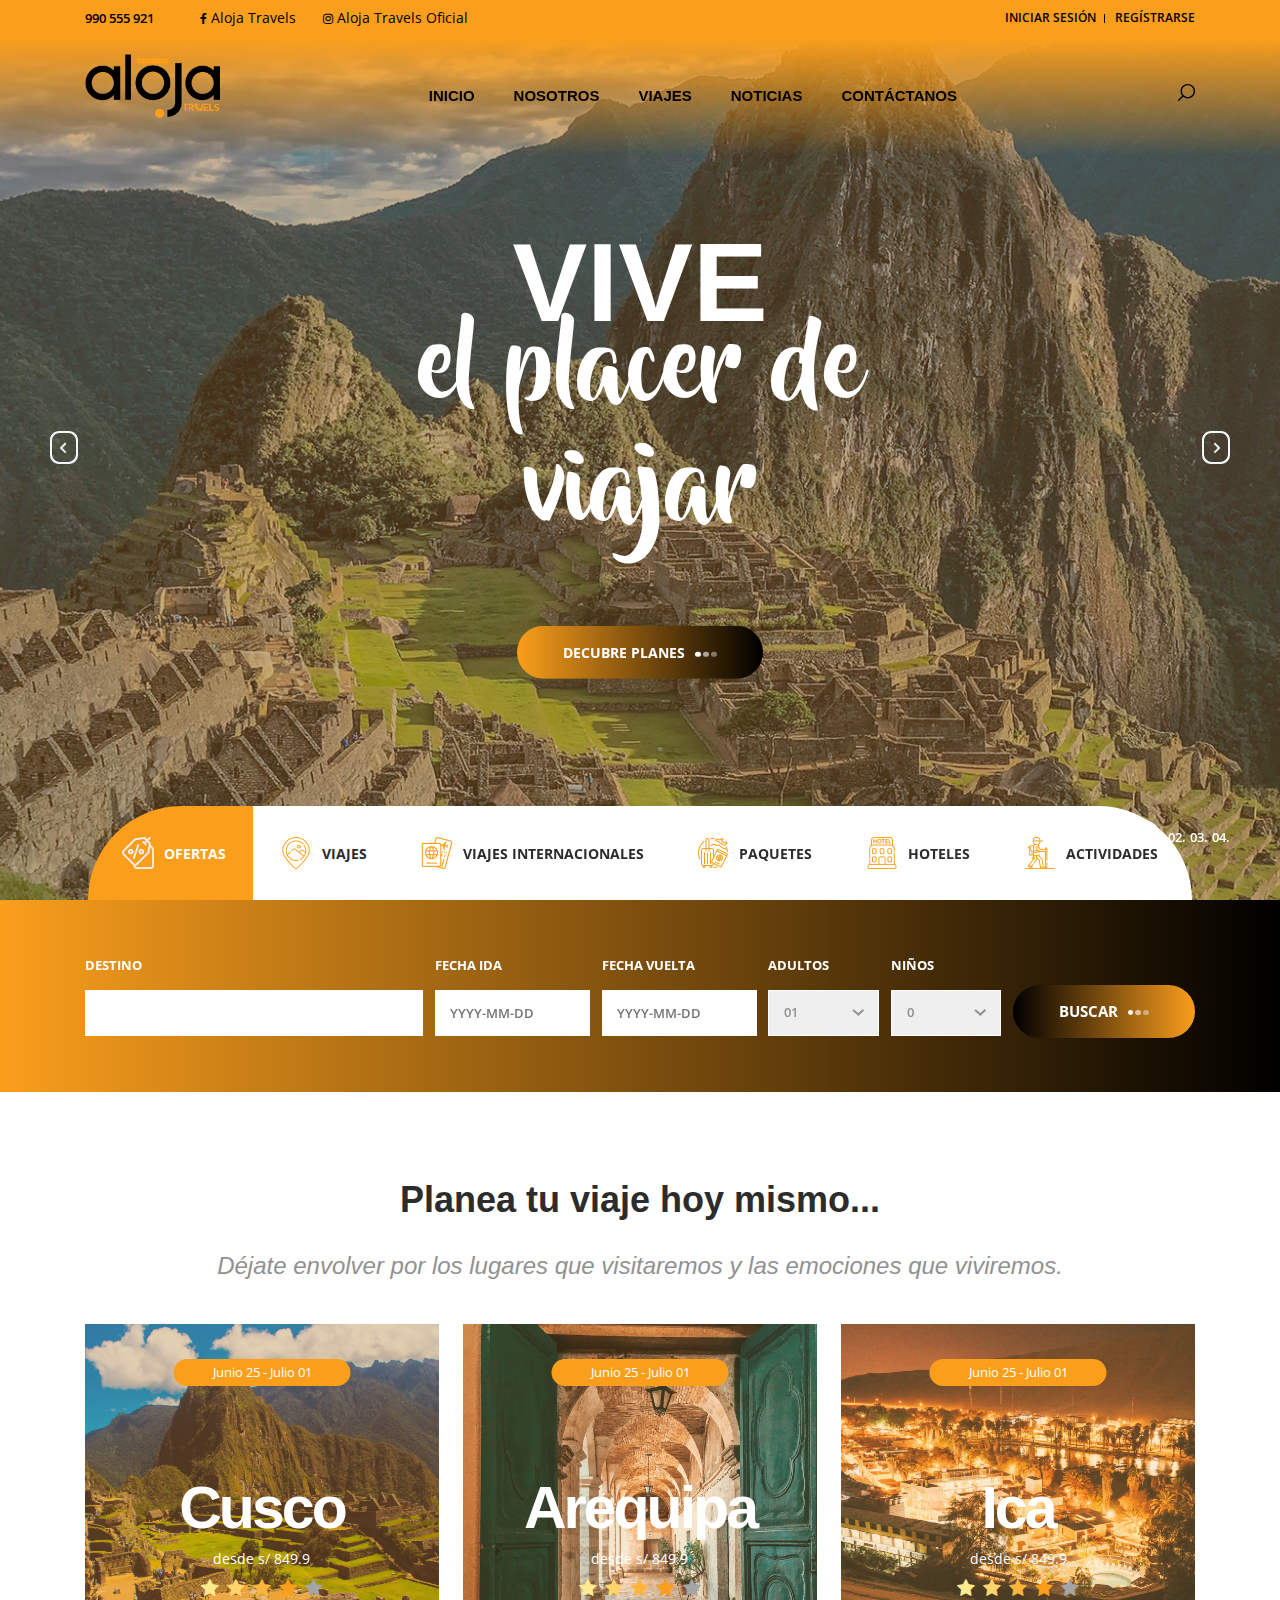
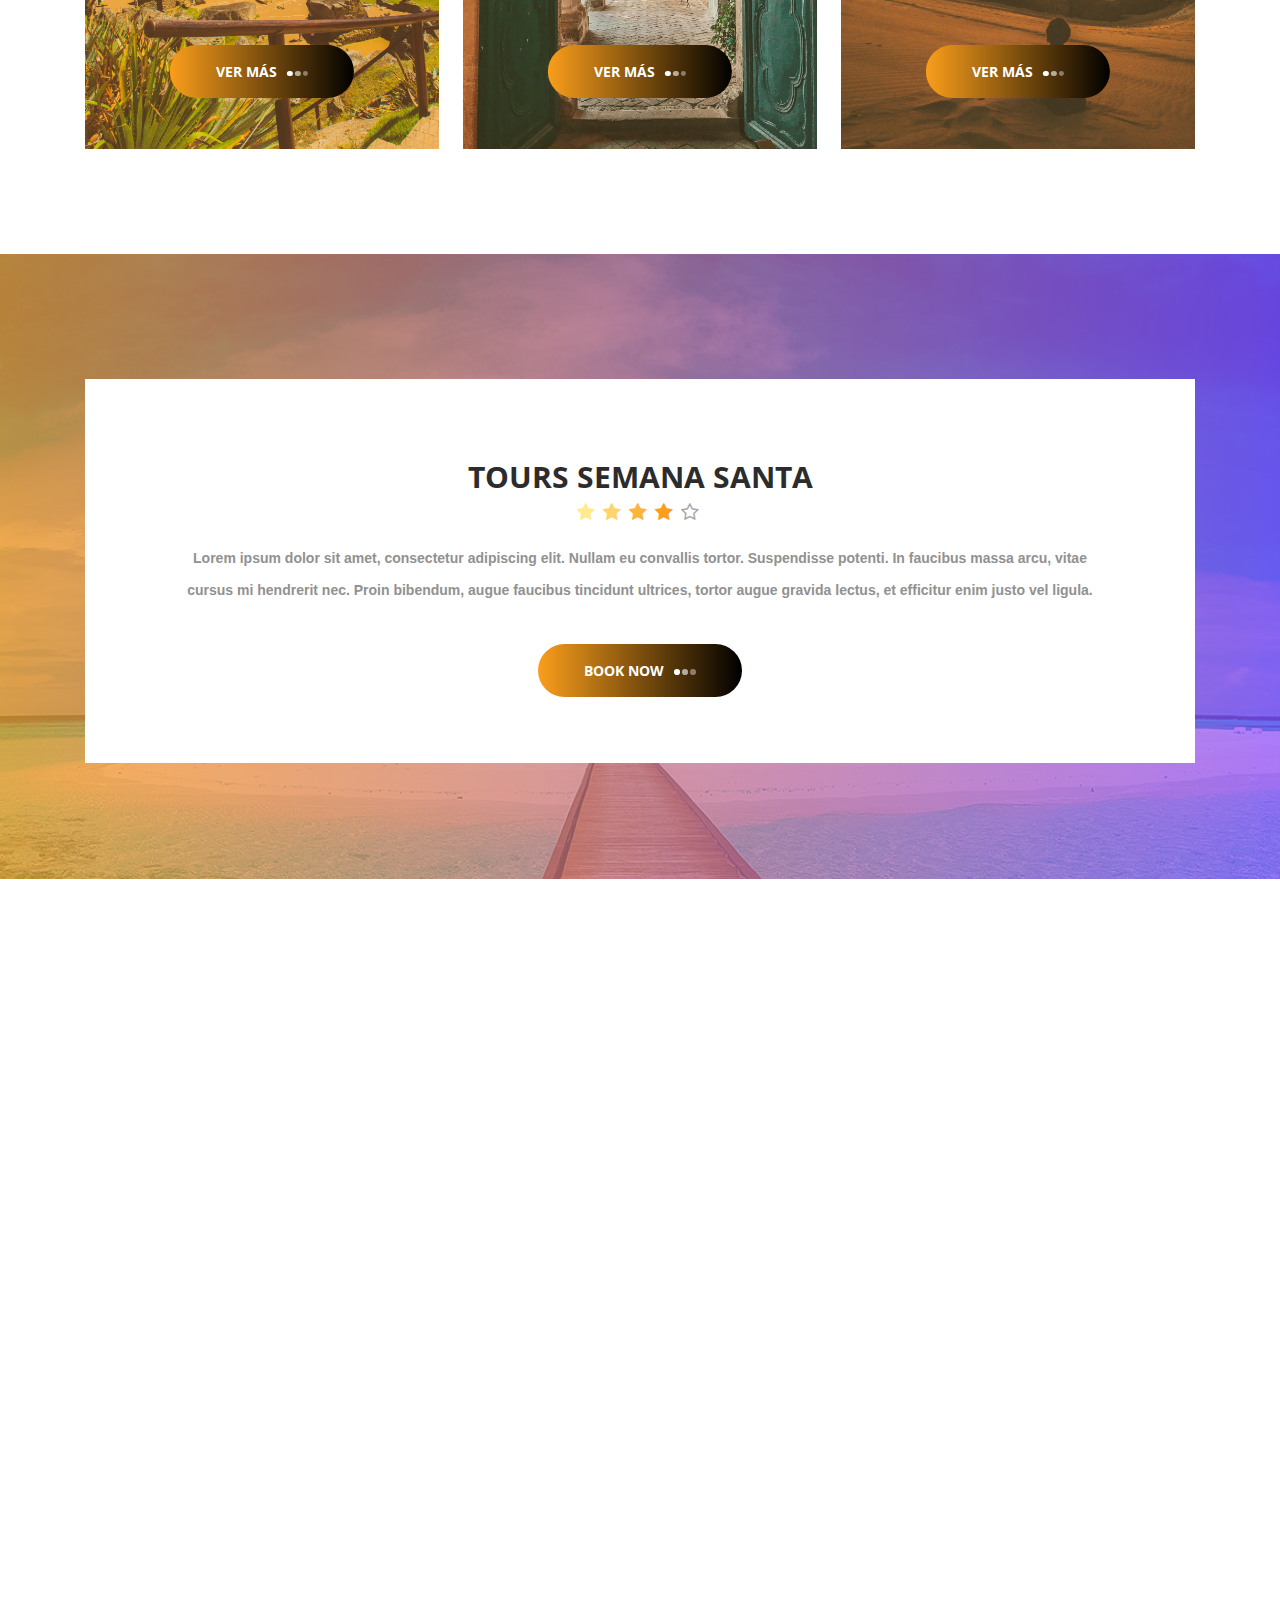
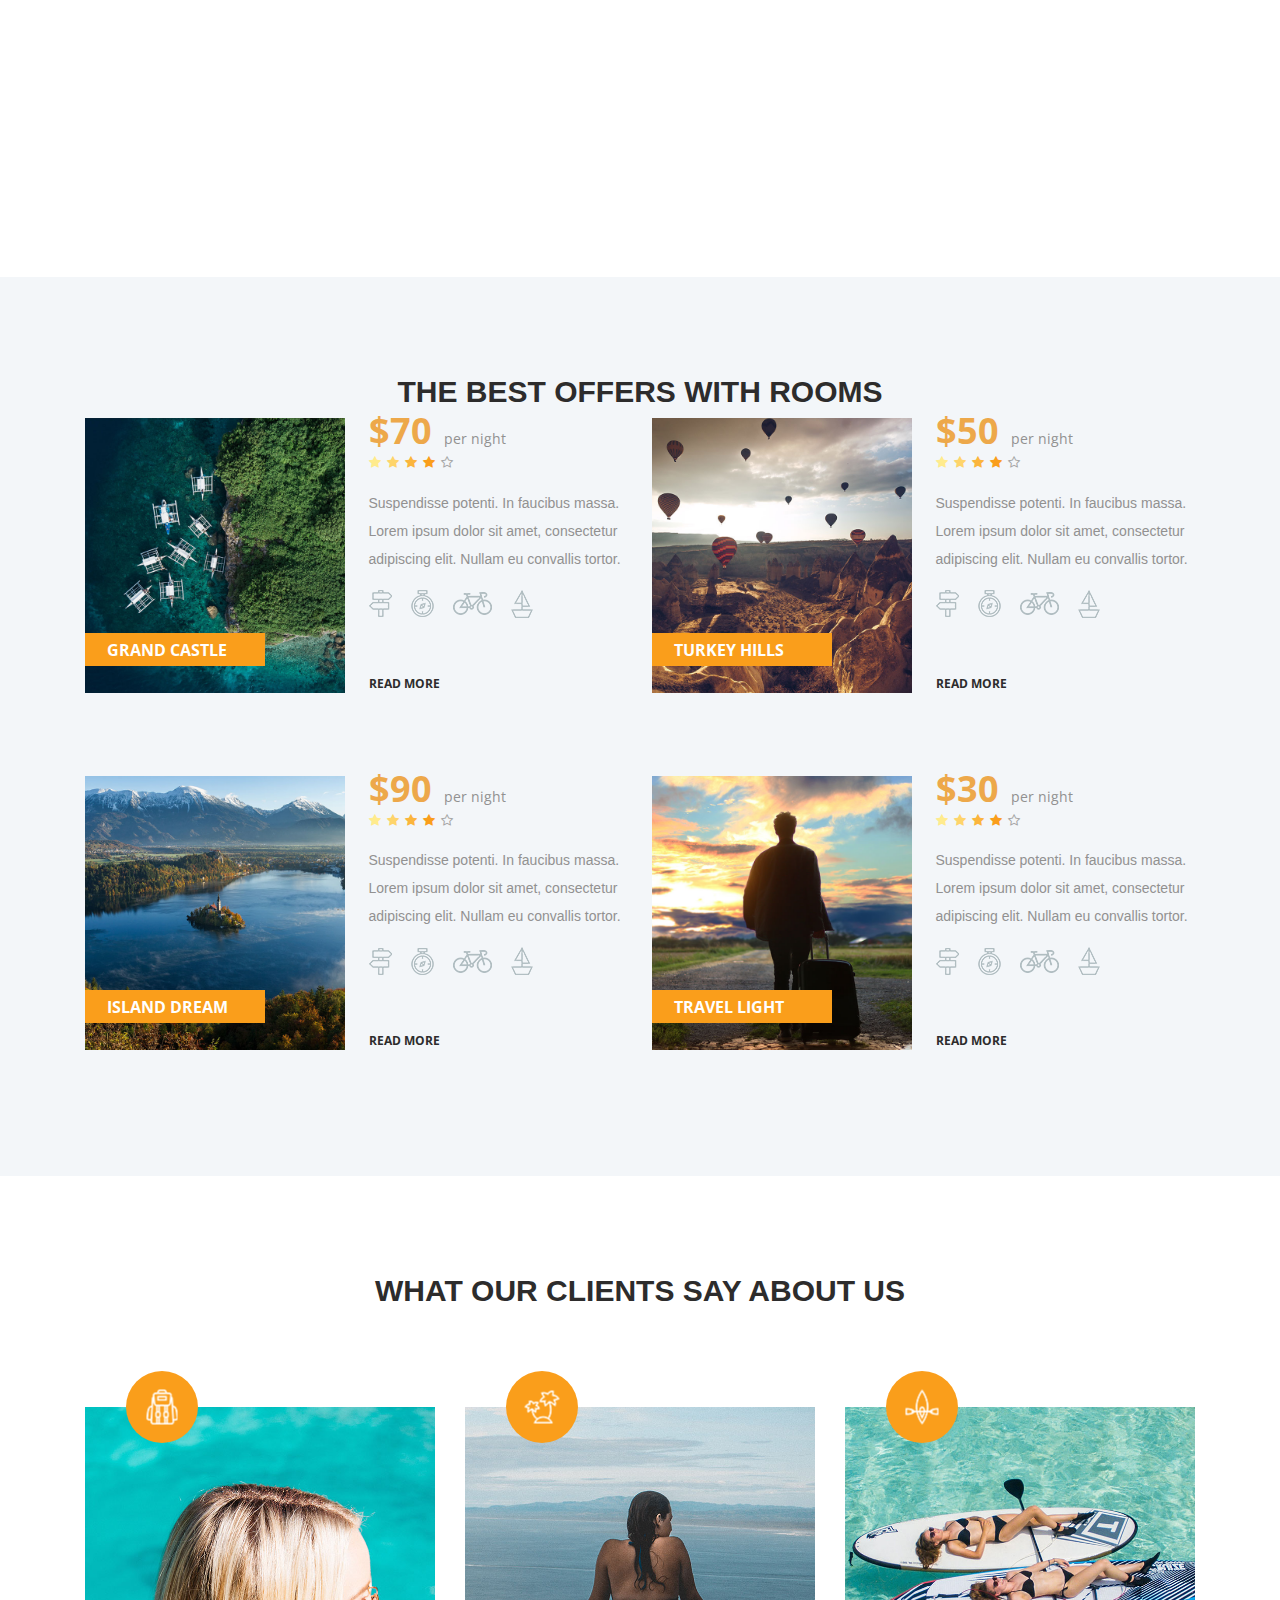
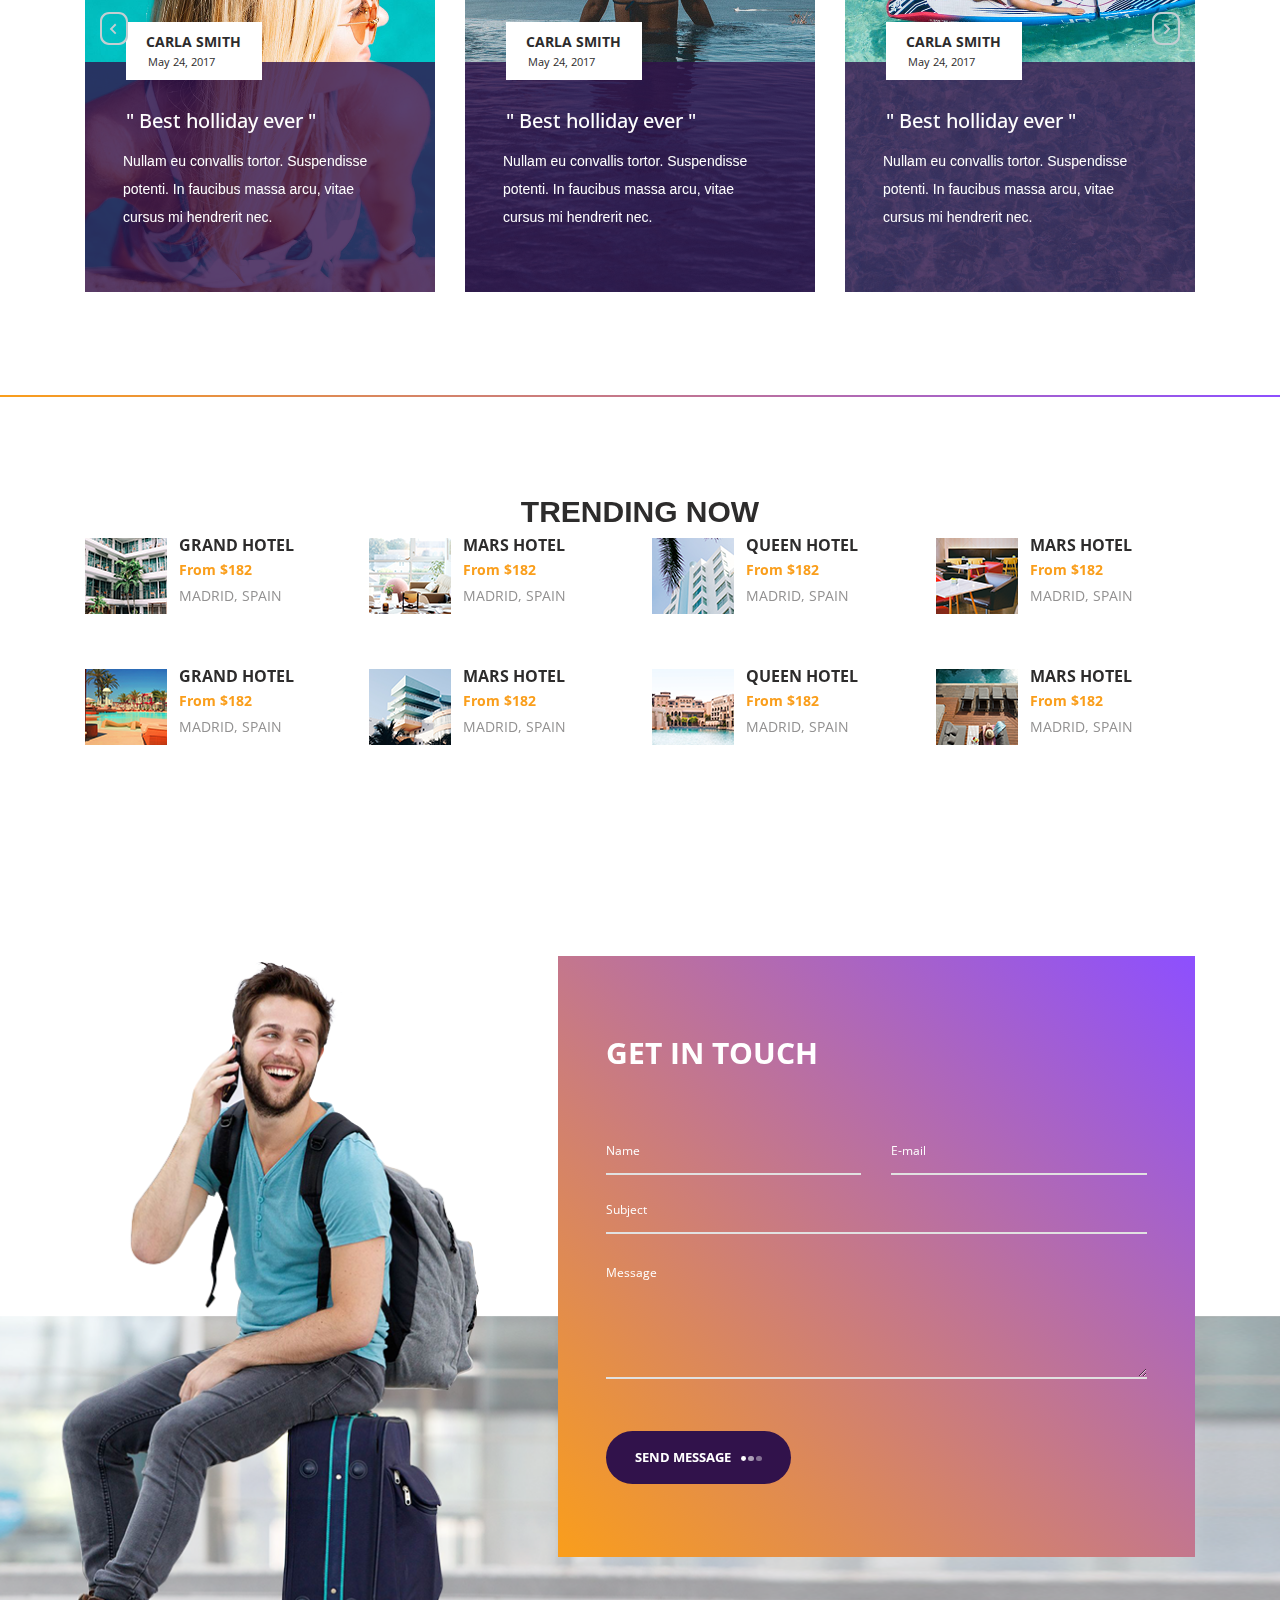
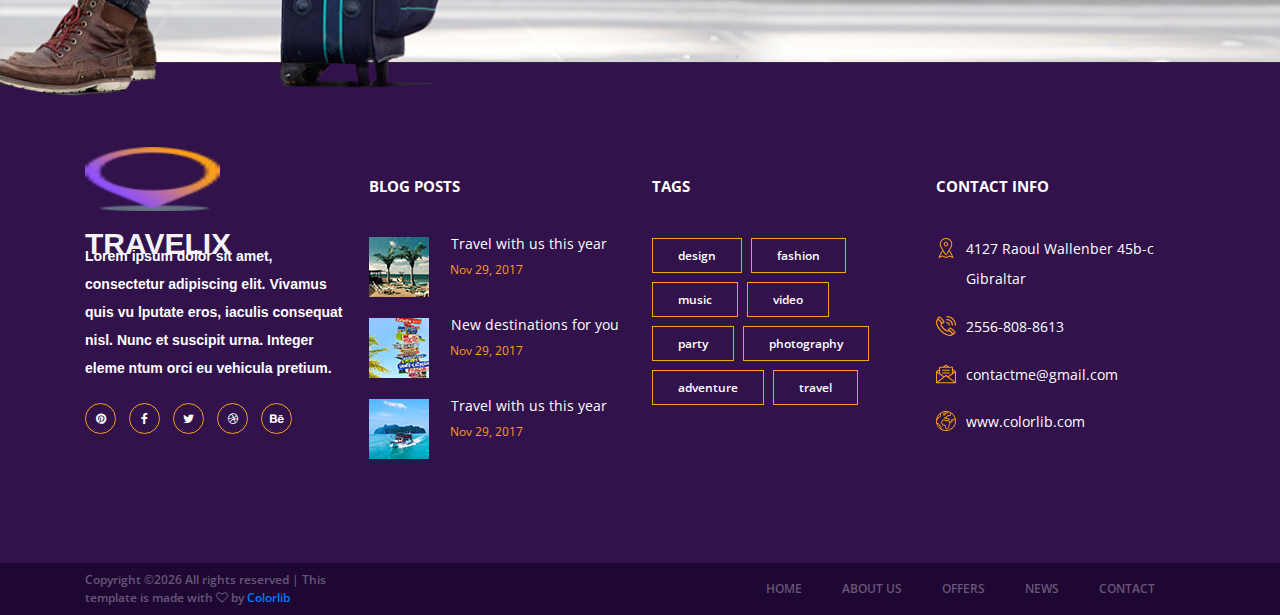
<file: index.html>
<!DOCTYPE html>
<html lang="en">

<head>
	<title>Aloja Travels</title>
	<meta charset="utf-8">
	<meta http-equiv="X-UA-Compatible" content="IE=edge">
	<meta name="description" content="Travelix Project">
	<meta name="viewport" content="width=device-width, initial-scale=1">
	<link rel="stylesheet" type="text/css" href="styles/bootstrap4/bootstrap.min.css">
	<link href="plugins/font-awesome-4.7.0/css/font-awesome.min.css" rel="stylesheet" type="text/css">
	<link rel="stylesheet" type="text/css" href="plugins/OwlCarousel2-2.2.1/owl.carousel.css">
	<link rel="stylesheet" type="text/css" href="plugins/OwlCarousel2-2.2.1/owl.theme.default.css">
	<link rel="stylesheet" type="text/css" href="plugins/OwlCarousel2-2.2.1/animate.css">
	<link rel="stylesheet" type="text/css" href="styles/main_styles.css">
	<link rel="stylesheet" type="text/css" href="styles/responsive.css">
	
	<link rel="stylesheet" href="styles/aos.css">
	<link rel="stylesheet" href="styles/tiny-slider.css">
	
  <link rel="stylesheet" href="styles/swiper-bundle.min.css">
</head>

<body>

	<div class="super_container">

		<!-- Header -->

		<header class="header">

			<!-- Top Bar -->

			<div class="top_bar">
				<div class="container">
					<div class="row">
						<div class="col d-flex flex-row">
							<div class="phone">990 555 921</div>
							<div class="social">
								<ul class="social_list">
									<li class="social_list_item"><a href="#"><i class="fa fa-facebook"
												aria-hidden="true"></i> Aloja Travels</a></li>
									<li class="social_list_item"><a href="#"><i class="fa fa-instagram"
												aria-hidden="true"></i> Aloja Travels Oficial</a></li>
								</ul>
							</div>
							<div class="user_box ml-auto">
								<div class="user_box_login user_box_link"><a href="#">Iniciar Sesión</a></div>
								<div class="user_box_register user_box_link"><a href="#">Regístrarse</a></div>
							</div>
						</div>
					</div>
				</div>
			</div>

			<!-- Main Navigation -->

			<nav class="main_nav">
				<div class="container">
					<div class="row">
						<div class="col main_nav_col d-flex flex-row align-items-center justify-content-start">
							<div class="logo_container">
								<div class="logo"><a href="#"><img src="images/LogoAlojaTravelsNegro.png" alt=""></a>
								</div>
							</div>
							<div class="main_nav_container ml-auto">
								<ul class="main_nav_list">
									<li class="main_nav_item"><a href="#">INICIO</a></li>
									<li class="main_nav_item"><a href="about.html">NOSOTROS</a></li>
									<li class="main_nav_item"><a href="offers.html">VIAJES</a></li>
									<li class="main_nav_item"><a href="blog.html">NOTICIAS</a></li>
									<li class="main_nav_item"><a href="contact.html">CONTÁCTANOS</a></li>
								</ul>
							</div>
							<div class="content_search ml-lg-0 ml-auto">
								<svg version="1.1" id="Layer_1" xmlns="http://www.w3.org/2000/svg"
									xmlns:xlink="http://www.w3.org/1999/xlink" x="0px" y="0px" width="17px"
									height="17px" viewBox="0 0 512 512" enable-background="new 0 0 512 512"
									xml:space="preserve">
									<g>
										<g>
											<g>
												<path class="mag_glass" fill="#000000" d="M78.438,216.78c0,57.906,22.55,112.343,63.493,153.287c40.945,40.944,95.383,63.494,153.287,63.494
											s112.344-22.55,153.287-63.494C489.451,329.123,512,274.686,512,216.78c0-57.904-22.549-112.342-63.494-153.286
											C407.563,22.549,353.124,0,295.219,0c-57.904,0-112.342,22.549-153.287,63.494C100.988,104.438,78.439,158.876,78.438,216.78z
											M119.804,216.78c0-96.725,78.69-175.416,175.415-175.416s175.418,78.691,175.418,175.416
											c0,96.725-78.691,175.416-175.416,175.416C198.495,392.195,119.804,313.505,119.804,216.78z" />
											</g>
										</g>
										<g>
											<g>
												<path class="mag_glass" fill="#000000" d="M6.057,505.942c4.038,4.039,9.332,6.058,14.625,6.058s10.587-2.019,14.625-6.058L171.268,369.98
											c8.076-8.076,8.076-21.172,0-29.248c-8.076-8.078-21.172-8.078-29.249,0L6.057,476.693
											C-2.019,484.77-2.019,497.865,6.057,505.942z" />
											</g>
										</g>
									</g>
								</svg>
							</div>

							<form id="search_form" class="search_form bez_1">
								<input type="search" class="search_content_input bez_1">
							</form>

							<div class="hamburger">
								<i class="fa fa-bars trans_200"></i>
							</div>
						</div>
					</div>
				</div>
			</nav>

		</header>

		<div class="menu trans_500">
			<div class="menu_content d-flex flex-column align-items-center justify-content-center text-center">
				<div class="menu_close_container">
					<div class="menu_close"></div>
				</div>
				<div class="logo menu_logo"><a href="#"><img src="images/LogoAlojaTravelsNegro.png" alt=""></a></div>
				<ul>
					<li class="menu_item"><a href="#">INICIO</a></li>
					<li class="menu_item"><a href="about.html">NOSOTROS</a></li>
					<li class="menu_item"><a href="offers.html">VIAJES</a></li>
					<li class="menu_item"><a href="blog.html">NOTICIAS</a></li>
					<li class="menu_item"><a href="contact.html">CONTÁCTANOS</a></li>
				</ul>
			</div>
		</div>

		<!-- Home -->

		<div class="home">

			<!-- Home Slider -->

			<div class="home_slider_container">

				<div class="owl-carousel owl-theme home_slider">

					<!-- Slider Item 1 -->
					<div class="owl-item home_slider_item">
						<div class="home_slider_background" style="background-image:url(images/machu_picchu.jpg)"></div>

						<div class="home_slider_content text-center">
							<div class="home_slider_content_inner" data-animation-in="flipInX"
								data-animation-out="animate-out fadeOut">
								<h1>VIVE</h1>
								<h1>el placer de viajar</h1>
								<div class="button home_slider_button">
									<div class="button_bcg"></div><a href="#">decubre
										planes<span></span><span></span><span></span></a>
								</div>
							</div>
						</div>
					</div>

					<!-- Slider Item 2 -->
					<div class="owl-item home_slider_item">
						<div class="home_slider_background" style="background-image:url(images/arequipa.jpg)"></div>

						<div class="home_slider_content text-center">
							<div class="home_slider_content_inner" data-animation-in="flipInX"
								data-animation-out="animate-out fadeOut">
								<h1>DESCUBRE</h1>
								<h1>destinos únicos</h1>
								<div class="button home_slider_button">
									<div class="button_bcg"></div><a href="#">descubre
										planes<span></span><span></span><span></span></a>
								</div>
							</div>
						</div>
					</div>

					<!-- Slider Item 3 -->
					<div class="owl-item home_slider_item">
						<div class="home_slider_background" style="background-image:url(images/ica.jpg)"></div>

						<div class="home_slider_content text-center">
							<div class="home_slider_content_inner" data-animation-in="flipInX"
								data-animation-out="animate-out fadeOut">
								<h1>SUEÑALO</h1>
								<h1>visítalo</h1>
								<div class="button home_slider_button">
									<div class="button_bcg"></div><a href="#">descubre
										planes<span></span><span></span><span></span></a>
								</div>
							</div>
						</div>
					</div>

					<!-- Slider Item 4 -->
					<div class="owl-item home_slider_item">
						<div class="home_slider_background" style="background-image:url(images/tarapoto.jpg)"></div>

						<div class="home_slider_content text-center">
							<div class="home_slider_content_inner" data-animation-in="flipInX"
								data-animation-out="animate-out fadeOut">
								<h1>COMPARTE</h1>
								<h1>nuevas aventuras</h1>
								<div class="button home_slider_button">
									<div class="button_bcg"></div><a href="#">descubre
										planes<span></span><span></span><span></span></a>
								</div>
							</div>
						</div>
					</div>

				</div>

				<!-- Home Slider Nav - Prev -->
				<div class="home_slider_nav home_slider_prev">
					<svg version="1.1" id="Layer_2" xmlns="http://www.w3.org/2000/svg"
						xmlns:xlink="http://www.w3.org/1999/xlink" x="0px" y="0px" width="28px" height="33px"
						viewBox="0 0 28 33" enable-background="new 0 0 28 33" xml:space="preserve">
						<defs>
							<linearGradient id='home_grad_prev'>
								<stop offset='0%' stop-color='#fa9e1b' />
								<stop offset='100%' stop-color='#8d4fff' />
							</linearGradient>
						</defs>
						<path class="nav_path" fill="#F3F6F9" d="M19,0H9C4.029,0,0,4.029,0,9v15c0,4.971,4.029,9,9,9h10c4.97,0,9-4.029,9-9V9C28,4.029,23.97,0,19,0z
					M26,23.091C26,27.459,22.545,31,18.285,31H9.714C5.454,31,2,27.459,2,23.091V9.909C2,5.541,5.454,2,9.714,2h8.571
					C22.545,2,26,5.541,26,9.909V23.091z" />
						<polygon class="nav_arrow" fill="#F3F6F9" points="15.044,22.222 16.377,20.888 12.374,16.885 16.377,12.882 15.044,11.55 9.708,16.885 11.04,18.219 
					11.042,18.219 " />
					</svg>
				</div>

				<!-- Home Slider Nav - Next -->
				<div class="home_slider_nav home_slider_next">
					<svg version="1.1" id="Layer_3" xmlns="http://www.w3.org/2000/svg"
						xmlns:xlink="http://www.w3.org/1999/xlink" x="0px" y="0px" width="28px" height="33px"
						viewBox="0 0 28 33" enable-background="new 0 0 28 33" xml:space="preserve">
						<defs>
							<linearGradient id='home_grad_next'>
								<stop offset='0%' stop-color='#fa9e1b' />
								<stop offset='100%' stop-color='#8d4fff' />
							</linearGradient>
						</defs>
						<path class="nav_path" fill="#F3F6F9" d="M19,0H9C4.029,0,0,4.029,0,9v15c0,4.971,4.029,9,9,9h10c4.97,0,9-4.029,9-9V9C28,4.029,23.97,0,19,0z
				M26,23.091C26,27.459,22.545,31,18.285,31H9.714C5.454,31,2,27.459,2,23.091V9.909C2,5.541,5.454,2,9.714,2h8.571
				C22.545,2,26,5.541,26,9.909V23.091z" />
						<polygon class="nav_arrow" fill="#F3F6F9" points="13.044,11.551 11.71,12.885 15.714,16.888 11.71,20.891 13.044,22.224 18.379,16.888 17.048,15.554 
				17.046,15.554 " />
					</svg>
				</div>

				<!-- Home Slider Dots -->

				<div class="home_slider_dots">
					<ul id="home_slider_custom_dots" class="home_slider_custom_dots">
						<li class="home_slider_custom_dot active">
							<div></div>01.
						</li>
						<li class="home_slider_custom_dot">
							<div></div>02.
						</li>
						<li class="home_slider_custom_dot">
							<div></div>03.
						</li>
						<li class="home_slider_custom_dot">
							<div></div>04.
						</li>
					</ul>
				</div>

			</div>

		</div>

		<!-- Search -->

		<div class="search">


			<!-- Search Contents -->

			<div class="container fill_height">
				<div class="row fill_height">
					<div class="col fill_height">

						<!-- Search Tabs -->

						<div class="search_tabs_container">
							<div
								class="search_tabs d-flex flex-lg-row flex-column align-items-lg-center align-items-start justify-content-lg-between justify-content-start">
								<div
									class="search_tab active d-flex flex-row align-items-center justify-content-lg-center justify-content-start">
									<img src="images/ofertas.png" alt=""><span>OFERTAS</span></div>
								<div
									class="search_tab d-flex flex-row align-items-center justify-content-lg-center justify-content-start">
									<img src="images/viajes.png" alt="">VIAJES</div>
								<div
									class="search_tab d-flex flex-row align-items-center justify-content-lg-center justify-content-start">
									<img src="images/viajesinternacionales.png" alt="">VIAJES INTERNACIONALES</div>
								<div
									class="search_tab d-flex flex-row align-items-center justify-content-lg-center justify-content-start">
									<img src="images/paquetes.png" alt="">PAQUETES</div>
								<div
									class="search_tab d-flex flex-row align-items-center justify-content-lg-center justify-content-start">
									<img src="images/hoteles.png" alt="">HOTELES</div>
								<div
									class="search_tab d-flex flex-row align-items-center justify-content-lg-center justify-content-start">
									<img src="images/actividades.png" alt="">ACTIVIDADES</div>
							</div>
						</div>

						<!-- Search Panel Ofertas-->

						<div class="search_panel active">
							<form action="#" id="search_form_1"
								class="search_panel_content d-flex flex-lg-row flex-column align-items-lg-center align-items-start justify-content-lg-between justify-content-start">
								<div class="search_item">
									<div>DESTINO</div>
									<input type="text" class="destination search_input" required="required">
								</div>
								<div class="search_item">
									<div>FECHA IDA</div>
									<input type="text" class="check_in search_input" placeholder="YYYY-MM-DD">
								</div>
								<div class="search_item">
									<div>FECHA VUELTA</div>
									<input type="text" class="check_out search_input" placeholder="YYYY-MM-DD">
								</div>
								<div class="search_item">
									<div>ADULTOS</div>
									<select name="adults" id="adults_1" class="dropdown_item_select search_input">
										<option>01</option>
										<option>02</option>
										<option>03</option>
										<option>04</option>
										<option>05</option>
										<option>06</option>
									</select>
								</div>
								<div class="search_item">
									<div>NIÑOS</div>
									<select name="children" id="children_1" class="dropdown_item_select search_input">
										<option>0</option>
										<option>01</option>
										<option>02</option>
										<option>03</option>
										<option>04</option>
										<option>05</option>
										<option>06</option>
									</select>
								</div>
								<button
									class="button search_button">BUSCAR<span></span><span></span><span></span></button>
							</form>
						</div>

						<!-- Search Panel Viajes -->

						<div class="search_panel">
							<form action="#" id="search_form_2"
								class="search_panel_content d-flex flex-lg-row flex-column align-items-lg-center align-items-start justify-content-lg-between justify-content-start">
								<div class="search_item">
									<div>DESTINO</div>
									<input type="text" class="destination search_input" required="required">
								</div>
								<div class="search_item">
									<div>FECHA IDA</div>
									<input type="text" class="check_in search_input" placeholder="YYYY-MM-DD">
								</div>
								<div class="search_item">
									<div>FECHA VUELTA</div>
									<input type="text" class="check_out search_input" placeholder="YYYY-MM-DD">
								</div>
								<div class="search_item">
									<div>ADULTOS</div>
									<select name="adults" id="adults_2" class="dropdown_item_select search_input">
										<option>01</option>
										<option>02</option>
										<option>03</option>
										<option>04</option>
										<option>05</option>
										<option>06</option>
									</select>
								</div>
								<div class="search_item">
									<div>NIÑOS</div>
									<select name="children" id="children_2" class="dropdown_item_select search_input">
										<option>0</option>
										<option>01</option>
										<option>02</option>
										<option>03</option>
										<option>04</option>
										<option>05</option>
										<option>06</option>
									</select>
								</div>
								<button
									class="button search_button">BUSCAR<span></span><span></span><span></span></button>
							</form>
						</div>

						<!-- Search Panel Viajes Internacionales -->

						<div class="search_panel">
							<form action="#" id="search_form_3"
								class="search_panel_content d-flex flex-lg-row flex-column align-items-lg-center align-items-start justify-content-lg-between justify-content-start">
								<div class="search_item">
									<div>DESTINO</div>
									<input type="text" class="destination search_input" required="required">
								</div>
								<div class="search_item">
									<div>FECHA IDA</div>
									<input type="text" class="check_in search_input" placeholder="YYYY-MM-DD">
								</div>
								<div class="search_item">
									<div>FECHA VUELTA</div>
									<input type="text" class="check_out search_input" placeholder="YYYY-MM-DD">
								</div>
								<div class="search_item">
									<div>ADULTOS</div>
									<select name="adults" id="adults_3" class="dropdown_item_select search_input">
										<option>01</option>
										<option>02</option>
										<option>03</option>
										<option>04</option>
										<option>05</option>
										<option>06</option>
									</select>
								</div>
								<div class="search_item">
									<div>NIÑOS</div>
									<select name="children" id="children_3" class="dropdown_item_select search_input">
										<option>0</option>
										<option>01</option>
										<option>02</option>
										<option>03</option>
										<option>04</option>
										<option>05</option>
										<option>06</option>
									</select>
								</div>
								<button
									class="button search_button">BUSCAR<span></span><span></span><span></span></button>
							</form>
						</div>

						<!-- Search Panel Paquetes -->

						<div class="search_panel">
							<form action="#" id="search_form_4"
								class="search_panel_content d-flex flex-lg-row flex-column align-items-lg-center align-items-start justify-content-lg-between justify-content-start">
								<div class="search_item">
									<div>DESTINOS</div>
									<input type="text" class="destination search_input" required="required">
								</div>
								<div class="search_item">
									<div>FECHA IDA</div>
									<input type="text" class="check_in search_input" placeholder="YYYY-MM-DD">
								</div>
								<div class="search_item">
									<div>FECHA VUELTA</div>
									<input type="text" class="check_out search_input" placeholder="YYYY-MM-DD">
								</div>
								<div class="search_item">
									<div>ADULTOS</div>
									<select name="adults" id="adults_4" class="dropdown_item_select search_input">
										<option>01</option>
										<option>02</option>
										<option>03</option>
										<option>04</option>
										<option>05</option>
										<option>06</option>
									</select>
								</div>
								<div class="search_item">
									<div>NIÑOS</div>
									<select name="children" id="children_4" class="dropdown_item_select search_input">
										<option>0</option>
										<option>01</option>
										<option>02</option>
										<option>03</option>
										<option>04</option>
										<option>05</option>
										<option>06</option>
									</select>
								</div>
								<button
									class="button search_button">BUSCAR<span></span><span></span><span></span></button>
							</form>
						</div>

						<!-- Search Panel Hoteles-->

						<div class="search_panel">
							<form action="#" id="search_form_5"
								class="search_panel_content d-flex flex-lg-row flex-column align-items-lg-center align-items-start justify-content-lg-between justify-content-start">
								<div class="search_item">
									<div>DESTINO</div>
									<input type="text" class="destination search_input" required="required">
								</div>
								<div class="search_item">
									<div>FECHA IDA</div>
									<input type="text" class="check_in search_input" placeholder="YYYY-MM-DD">
								</div>
								<div class="search_item">
									<div>FECHA VUELTA</div>
									<input type="text" class="check_out search_input" placeholder="YYYY-MM-DD">
								</div>
								<div class="search_item">
									<div>ADULTOS</div>
									<select name="adults" id="adults_5" class="dropdown_item_select search_input">
										<option>01</option>
										<option>02</option>
										<option>03</option>
										<option>04</option>
										<option>05</option>
										<option>06</option>
									</select>
								</div>
								<div class="search_item">
									<div>NIÑOS</div>
									<select name="children" id="children_5" class="dropdown_item_select search_input">
										<option>0</option>
										<option>01</option>
										<option>02</option>
										<option>03</option>
										<option>04</option>
										<option>05</option>
										<option>06</option>
									</select>
								</div>
								<button
									class="button search_button">BUSCAR<span></span><span></span><span></span></button>
							</form>
						</div>

						<!-- Search Panel Actividades-->

						<div class="search_panel">
							<form action="#" id="search_form_6"
								class="search_panel_content d-flex flex-lg-row flex-column align-items-lg-center align-items-start justify-content-lg-between justify-content-start">
								<div class="search_item">
									<div>DESTINOS</div>
									<input type="text" class="destination search_input" required="required">
								</div>
								<div class="search_item">
									<div>FECHA IDA</div>
									<input type="text" class="check_in search_input" placeholder="YYYY-MM-DD">
								</div>
								<div class="search_item">
									<div>FECHA VUELTA</div>
									<input type="text" class="check_out search_input" placeholder="YYYY-MM-DD">
								</div>
								<div class="search_item">
									<div>ADULTOS</div>
									<select name="adults" id="adults_6" class="dropdown_item_select search_input">
										<option>01</option>
										<option>02</option>
										<option>03</option>
										<option>04</option>
										<option>05</option>
										<option>06</option>
									</select>
								</div>
								<div class="search_item">
									<div>NIÑOS</div>
									<select name="children" id="children_6" class="dropdown_item_select search_input">
										<option>0</option>
										<option>01</option>
										<option>02</option>
										<option>03</option>
										<option>04</option>
										<option>05</option>
										<option>06</option>
									</select>
								</div>
								<button
									class="button search_button">BUSCAR<span></span><span></span><span></span></button>
							</form>
						</div>
					</div>
				</div>
			</div>
		</div>

		<!-- Intro -->

		<div class="intro">
			<div class="container">
				<div class="row">
					<div class="col">
						<h2 class="intro_title text-center">Planea tu viaje hoy mismo...</h2>
					</div>
				</div>
				<div class="row">
					<div class="col-lg-10 offset-lg-1">
						<div class="intro_text text-center">
							<p>Déjate envolver por los lugares que visitaremos y las emociones que viviremos.</p>
							<br><br>
						</div>
					</div>
				</div>
				<div class="row intro_items">

					<!-- Intro Item -->

					<div class="col-lg-4 intro_col">
						<div class="intro_item">
							<div class="intro_item_overlay"></div>
							<div class="intro_item_background" style="background-image:url(images/introcusco.png)"></div>
							<div
								class="intro_item_content d-flex flex-column align-items-center justify-content-center">
								<div class="intro_date">Junio 25 - Julio 01</div>
								<div class="button intro_button">
									<div class="button_bcg"></div><a href="#">ver más<span></span><span></span><span></span></a>
								</div>
								<div class="intro_center text-center">
									<h1>Cusco</h1>
									<div class="intro_price">desde s/ 849.9</div>
									<div class="rating rating_4">
										<i class="fa fa-star"></i>
										<i class="fa fa-star"></i>
										<i class="fa fa-star"></i>
										<i class="fa fa-star"></i>
										<i class="fa fa-star"></i>
									</div>
								</div>
							</div>
						</div>
					</div>

					<!-- Intro Item -->

					<div class="col-lg-4 intro_col">
						<div class="intro_item">
							<div class="intro_item_overlay"></div>
							<div class="intro_item_background" style="background-image:url(images/introarequipa.png)"></div>
							<div
								class="intro_item_content d-flex flex-column align-items-center justify-content-center">
								<div class="intro_date">Junio 25 - Julio 01</div>
								<div class="button intro_button">
									<div class="button_bcg"></div><a href="#">ver más<span></span><span></span><span></span></a>
								</div>
								<div class="intro_center text-center">
									<h1>Arequipa</h1>
									<div class="intro_price">desde s/ 849.9</div>
									<div class="rating rating_4">
										<i class="fa fa-star"></i>
										<i class="fa fa-star"></i>
										<i class="fa fa-star"></i>
										<i class="fa fa-star"></i>
										<i class="fa fa-star"></i>
									</div>
								</div>
							</div>
						</div>
					</div>

					<!-- Intro Item -->

					<div class="col-lg-4 intro_col">
						<div class="intro_item">
							<div class="intro_item_overlay"></div>
							<div class="intro_item_background" style="background-image:url(images/introica.png)"></div>
							<div
								class="intro_item_content d-flex flex-column align-items-center justify-content-center">
								<div class="intro_date">Junio 25 - Julio 01</div>
								<div class="button intro_button">
									<div class="button_bcg"></div><a href="#">ver más<span></span><span></span><span></span></a>
								</div>
								<div class="intro_center text-center">
									<h1>Ica</h1>
									<div class="intro_price">desde s/ 849.9</div>
									<div class="rating rating_4">
										<i class="fa fa-star"></i>
										<i class="fa fa-star"></i>
										<i class="fa fa-star"></i>
										<i class="fa fa-star"></i>
										<i class="fa fa-star"></i>
									</div>
								</div>
							</div>
						</div>
					</div>

				</div>
			</div>
		</div>

		<!-- CTA -->

		<div class="cta">
			<div class="cta_background" style="background-image:url(images/cta.jpg)"></div>
			<div class="container">
				<div class="row">
					<div class="col">

						<!-- CTA Slider -->
						<div class="cta_slider_container">
							<div class="owl-carousel owl-theme cta_slider">

								<!-- CTA Slider Item -->
								<div class="owl-item cta_item text-center">
									<div class="cta_title">Tours Semana Santa</div>
									<div class="rating_r rating_r_4">
										<i></i>
										<i></i>
										<i></i>
										<i></i>
										<i></i>
									</div>
									<p class="cta_text">Lorem ipsum dolor sit amet, consectetur adipiscing elit. Nullam
										eu convallis tortor. Suspendisse potenti. In faucibus massa arcu, vitae cursus
										mi hendrerit nec. Proin bibendum, augue faucibus tincidunt ultrices, tortor
										augue gravida lectus, et efficitur enim justo vel ligula.</p>
									<div class="button cta_button">
										<div class="button_bcg"></div><a href="#">book
											now<span></span><span></span><span></span></a>
									</div>
								</div>

								<!-- CTA Slider Item -->
								<div class="owl-item cta_item text-center">
									<div class="cta_title">maldives deluxe package</div>
									<div class="rating_r rating_r_4">
										<i></i>
										<i></i>
										<i></i>
										<i></i>
										<i></i>
									</div>
									<p class="cta_text">Lorem ipsum dolor sit amet, consectetur adipiscing elit. Nullam
										eu convallis tortor. Suspendisse potenti. In faucibus massa arcu, vitae cursus
										mi hendrerit nec. Proin bibendum, augue faucibus tincidunt ultrices, tortor
										augue gravida lectus, et efficitur enim justo vel ligula.</p>
									<div class="button cta_button">
										<div class="button_bcg"></div><a href="#">book
											now<span></span><span></span><span></span></a>
									</div>
								</div>

								<!-- CTA Slider Item -->
								<div class="owl-item cta_item text-center">
									<div class="cta_title">maldives deluxe package</div>
									<div class="rating_r rating_r_4">
										<i></i>
										<i></i>
										<i></i>
										<i></i>
										<i></i>
									</div>
									<p class="cta_text">Lorem ipsum dolor sit amet, consectetur adipiscing elit. Nullam
										eu convallis tortor. Suspendisse potenti. In faucibus massa arcu, vitae cursus
										mi hendrerit nec. Proin bibendum, augue faucibus tincidunt ultrices, tortor
										augue gravida lectus, et efficitur enim justo vel ligula.</p>
									<div class="button cta_button">
										<div class="button_bcg"></div><a href="#">book
											now<span></span><span></span><span></span></a>
									</div>
								</div>

							</div>

							<!-- CTA Slider Nav - Prev -->
							<div class="cta_slider_nav cta_slider_prev">
								<svg version="1.1" id="Layer_4" xmlns="http://www.w3.org/2000/svg"
									xmlns:xlink="http://www.w3.org/1999/xlink" x="0px" y="0px" width="28px"
									height="33px" viewBox="0 0 28 33" enable-background="new 0 0 28 33"
									xml:space="preserve">
									<defs>
										<linearGradient id='cta_grad_prev'>
											<stop offset='0%' stop-color='#fa9e1b' />
											<stop offset='100%' stop-color='#8d4fff' />
										</linearGradient>
									</defs>
									<path class="nav_path" fill="#F3F6F9" d="M19,0H9C4.029,0,0,4.029,0,9v15c0,4.971,4.029,9,9,9h10c4.97,0,9-4.029,9-9V9C28,4.029,23.97,0,19,0z
								M26,23.091C26,27.459,22.545,31,18.285,31H9.714C5.454,31,2,27.459,2,23.091V9.909C2,5.541,5.454,2,9.714,2h8.571
								C22.545,2,26,5.541,26,9.909V23.091z" />
									<polygon class="nav_arrow" fill="#F3F6F9" points="15.044,22.222 16.377,20.888 12.374,16.885 16.377,12.882 15.044,11.55 9.708,16.885 11.04,18.219 
								11.042,18.219 " />
								</svg>
							</div>

							<!-- CTA Slider Nav - Next -->
							<div class="cta_slider_nav cta_slider_next">
								<svg version="1.1" id="Layer_5" xmlns="http://www.w3.org/2000/svg"
									xmlns:xlink="http://www.w3.org/1999/xlink" x="0px" y="0px" width="28px"
									height="33px" viewBox="0 0 28 33" enable-background="new 0 0 28 33"
									xml:space="preserve">
									<defs>
										<linearGradient id='cta_grad_next'>
											<stop offset='0%' stop-color='#fa9e1b' />
											<stop offset='100%' stop-color='#8d4fff' />
										</linearGradient>
									</defs>
									<path class="nav_path" fill="#F3F6F9" d="M19,0H9C4.029,0,0,4.029,0,9v15c0,4.971,4.029,9,9,9h10c4.97,0,9-4.029,9-9V9C28,4.029,23.97,0,19,0z
							M26,23.091C26,27.459,22.545,31,18.285,31H9.714C5.454,31,2,27.459,2,23.091V9.909C2,5.541,5.454,2,9.714,2h8.571
							C22.545,2,26,5.541,26,9.909V23.091z" />
									<polygon class="nav_arrow" fill="#F3F6F9" points="13.044,11.551 11.71,12.885 15.714,16.888 11.71,20.891 13.044,22.224 18.379,16.888 17.048,15.554 
							17.046,15.554 " />
								</svg>
							</div>

						</div>

					</div>
				</div>
			</div>

		</div>
		<!-- Prueba -->
		<div class="section section-3" data-aos="fade-up" data-aos-delay="100">
			<div class="container">
				<div class="row align-items-center justify-content-between  mb-5">
					<div class="col-lg-5" data-aos="fade-up">
						<h2 class="heading mb-3">Discover Hundred of Travel Destinations</h2>
						<p>Far far away, behind the word mountains, far from the countries Vokalia and Consonantia, there live the blind texts. Separated they live in Bookmarksgrove right at the coast of the Semantics, a large language ocean.</p>
					</div>		
					<div class="col-lg-5 text-md-end" data-aos="fade-up" data-aos-delay="100">
						<div id="destination-controls">
							<span class="prev me-3" data-controls="prev">
								<span class="icon-chevron-left"></span>
	
							</span>
							<span class="next" data-controls="next">
								<span class="icon-chevron-right"></span>
	
							</span>
						</div>
					</div>
				</div>	
	
			</div>		
	
			<div class="destination-slider-wrap">
				<div class="destination-slider">
					<div class="destination">
						<div class="thumb">
							<img src="images/img-1.jpg" alt="Image" class="img-fluid">
							<div class="price">$430</div>
						</div>
						<div class="mt-4">
							<h3><a href="#">Paradise Beach, Palawan Island</a></h3>
							<span class="meta">Maldives, Repbulic Maldives</span>
						</div>
					</div>
	
					<div class="destination">
						<div class="thumb">
							<img src="images/img-2.jpg" alt="Image" class="img-fluid">
							<div class="price">$560</div>
						</div>
						<div class="mt-4">
							<h3><a href="#">Paradise Beach, Palawan Island</a></h3>
							<span class="meta">Maldives, Repbulic Maldives</span>
						</div>
					</div>
	
					<div class="destination">
						<div class="thumb">
							<img src="images/img-3.jpg" alt="Image" class="img-fluid">
							<div class="price">$490</div>
						</div>
						<div class="mt-4">
							<h3><a href="#">Paradise Beach, Palawan Island</a></h3>
							<span class="meta">Maldives, Repbulic Maldives</span>
						</div>
					</div>
	
					<div class="destination">
						<div class="thumb">
							<img src="images/img-4.jpg" alt="Image" class="img-fluid">
							<div class="price">$490</div>
						</div>
						<div class="mt-4">
							<h3><a href="#">Paradise Beach, Palawan Island</a></h3>
							<span class="meta">Maldives, Repbulic Maldives</span>
						</div>
					</div>
	
	
					<div class="destination">
						<div class="thumb">
							<img src="images/img-5.jpg" alt="Image" class="img-fluid">
							<div class="price">$430</div>
						</div>
						<div class="mt-4">
							<h3><a href="#">Paradise Beach, Palawan Island</a></h3>
							<span class="meta">Maldives, Repbulic Maldives</span>
						</div>
					</div>
	
					<div class="destination">
						<div class="thumb">
							<img src="images/img-6.jpg" alt="Image" class="img-fluid">
							<div class="price">$560</div>
						</div>
						<div class="mt-4">
							<h3><a href="#">Paradise Beach, Palawan Island</a></h3>
							<span class="meta">Maldives, Repbulic Maldives</span>
						</div>
					</div>
	
					<div class="destination">
						<div class="thumb">
							<img src="images/img-7.jpg" alt="Image" class="img-fluid">
							<div class="price">$490</div>
						</div>
						<div class="mt-4">
							<h3><a href="#">Paradise Beach, Palawan Island</a></h3>
							<span class="meta">Maldives, Repbulic Maldives</span>
						</div>
					</div>
	
					<div class="destination">
						<div class="thumb">
							<img src="images/img-4.jpg" alt="Image" class="img-fluid">
							<div class="price">$490</div>
						</div>
						<div class="mt-4">
							<h3><a href="#">Paradise Beach, Palawan Island</a></h3>
							<span class="meta">Maldives, Repbulic Maldives</span>
						</div>
					</div>
	
				</div>
			</div>
	
		</div>
		<!-- Offers -->

		<div class="offers">
			<div class="container">
				<div class="row">
					<div class="col text-center">
						<h2 class="section_title">the best offers with rooms</h2>
					</div>
				</div>
				<div class="row offers_items">

					<!-- Offers Item -->
					<div class="col-lg-6 offers_col">
						<div class="offers_item">
							<div class="row">
								<div class="col-lg-6">
									<div class="offers_image_container">
										<!-- Image by https://unsplash.com/@kensuarez -->
										<div class="offers_image_background"
											style="background-image:url(images/offer_1.jpg)"></div>
										<div class="offer_name"><a href="#">grand castle</a></div>
									</div>
								</div>
								<div class="col-lg-6">
									<div class="offers_content">
										<div class="offers_price">$70<span>per night</span></div>
										<div class="rating_r rating_r_4 offers_rating">
											<i></i>
											<i></i>
											<i></i>
											<i></i>
											<i></i>
										</div>
										<p class="offers_text">Suspendisse potenti. In faucibus massa. Lorem ipsum dolor
											sit amet, consectetur adipiscing elit. Nullam eu convallis tortor.</p>
										<div class="offers_icons">
											<ul class="offers_icons_list">
												<li class="offers_icons_item"><img src="images/post.png" alt=""></li>
												<li class="offers_icons_item"><img src="images/compass.png" alt=""></li>
												<li class="offers_icons_item"><img src="images/bicycle.png" alt=""></li>
												<li class="offers_icons_item"><img src="images/sailboat.png" alt="">
												</li>
											</ul>
										</div>
										<div class="offers_link"><a href="offers.html">read more</a></div>
									</div>
								</div>
							</div>
						</div>
					</div>

					<!-- Offers Item -->
					<div class="col-lg-6 offers_col">
						<div class="offers_item">
							<div class="row">
								<div class="col-lg-6">
									<div class="offers_image_container">
										<!-- Image by Egzon Bytyqi -->
										<div class="offers_image_background"
											style="background-image:url(images/offer_2.jpg)"></div>
										<div class="offer_name"><a href="#">turkey hills</a></div>
									</div>
								</div>
								<div class="col-lg-6">
									<div class="offers_content">
										<div class="offers_price">$50<span>per night</span></div>
										<div class="rating_r rating_r_4 offers_rating">
											<i></i>
											<i></i>
											<i></i>
											<i></i>
											<i></i>
										</div>
										<p class="offers_text">Suspendisse potenti. In faucibus massa. Lorem ipsum dolor
											sit amet, consectetur adipiscing elit. Nullam eu convallis tortor.</p>
										<div class="offers_icons">
											<ul class="offers_icons_list">
												<li class="offers_icons_item"><img src="images/post.png" alt=""></li>
												<li class="offers_icons_item"><img src="images/compass.png" alt=""></li>
												<li class="offers_icons_item"><img src="images/bicycle.png" alt=""></li>
												<li class="offers_icons_item"><img src="images/sailboat.png" alt="">
												</li>
											</ul>
										</div>
										<div class="offers_link"><a href="offers.html">read more</a></div>
									</div>
								</div>
							</div>
						</div>
					</div>

					<!-- Offers Item -->
					<div class="col-lg-6 offers_col">
						<div class="offers_item">
							<div class="row">
								<div class="col-lg-6">
									<div class="offers_image_container">
										<!-- Image by https://unsplash.com/@nevenkrcmarek -->
										<div class="offers_image_background"
											style="background-image:url(images/offer_3.jpg)"></div>
										<div class="offer_name"><a href="#">island dream</a></div>
									</div>
								</div>
								<div class="col-lg-6">
									<div class="offers_content">
										<div class="offers_price">$90<span>per night</span></div>
										<div class="rating_r rating_r_4 offers_rating">
											<i></i>
											<i></i>
											<i></i>
											<i></i>
											<i></i>
										</div>
										<p class="offers_text">Suspendisse potenti. In faucibus massa. Lorem ipsum dolor
											sit amet, consectetur adipiscing elit. Nullam eu convallis tortor.</p>
										<div class="offers_icons">
											<ul class="offers_icons_list">
												<li class="offers_icons_item"><img src="images/post.png" alt=""></li>
												<li class="offers_icons_item"><img src="images/compass.png" alt=""></li>
												<li class="offers_icons_item"><img src="images/bicycle.png" alt=""></li>
												<li class="offers_icons_item"><img src="images/sailboat.png" alt="">
												</li>
											</ul>
										</div>
										<div class="offers_link"><a href="offers.html">read more</a></div>
									</div>
								</div>
							</div>
						</div>
					</div>

					<!-- Offers Item -->
					<div class="col-lg-6 offers_col">
						<div class="offers_item">
							<div class="row">
								<div class="col-lg-6">
									<div class="offers_image_container">
										<!-- Image by https://unsplash.com/@mantashesthaven -->
										<div class="offers_image_background"
											style="background-image:url(images/offer_4.jpg)"></div>
										<div class="offer_name"><a href="#">travel light</a></div>
									</div>
								</div>
								<div class="col-lg-6">
									<div class="offers_content">
										<div class="offers_price">$30<span>per night</span></div>
										<div class="rating_r rating_r_4 offers_rating">
											<i></i>
											<i></i>
											<i></i>
											<i></i>
											<i></i>
										</div>
										<p class="offers_text">Suspendisse potenti. In faucibus massa. Lorem ipsum dolor
											sit amet, consectetur adipiscing elit. Nullam eu convallis tortor.</p>
										<div class="offers_icons">
											<ul class="offers_icons_list">
												<li class="offers_icons_item"><img src="images/post.png" alt=""></li>
												<li class="offers_icons_item"><img src="images/compass.png" alt=""></li>
												<li class="offers_icons_item"><img src="images/bicycle.png" alt=""></li>
												<li class="offers_icons_item"><img src="images/sailboat.png" alt="">
												</li>
											</ul>
										</div>
										<div class="offers_link"><a href="offers.html">read more</a></div>
									</div>
								</div>
							</div>
						</div>
					</div>

				</div>
			</div>
		</div>

		<!-- Testimonials -->

		<div class="testimonials">
			<div class="test_border"></div>
			<div class="container">
				<div class="row">
					<div class="col text-center">
						<h2 class="section_title">what our clients say about us</h2>
					</div>
				</div>
				<div class="row">
					<div class="col">

						<!-- Testimonials Slider -->

						<div class="test_slider_container">
							<div class="owl-carousel owl-theme test_slider">

								<!-- Testimonial Item -->
								<div class="owl-item">
									<div class="test_item">
										<div class="test_image"><img src="images/test_1.jpg"
												alt="https://unsplash.com/@anniegray"></div>
										<div class="test_icon"><img src="images/backpack.png" alt=""></div>
										<div class="test_content_container">
											<div class="test_content">
												<div class="test_item_info">
													<div class="test_name">carla smith</div>
													<div class="test_date">May 24, 2017</div>
												</div>
												<div class="test_quote_title">" Best holliday ever "</div>
												<p class="test_quote_text">Nullam eu convallis tortor. Suspendisse
													potenti. In faucibus massa arcu, vitae cursus mi hendrerit nec.</p>
											</div>
										</div>
									</div>
								</div>

								<!-- Testimonial Item -->
								<div class="owl-item">
									<div class="test_item">
										<div class="test_image"><img src="images/test_2.jpg"
												alt="https://unsplash.com/@tschax"></div>
										<div class="test_icon"><img src="images/island_t.png" alt=""></div>
										<div class="test_content_container">
											<div class="test_content">
												<div class="test_item_info">
													<div class="test_name">carla smith</div>
													<div class="test_date">May 24, 2017</div>
												</div>
												<div class="test_quote_title">" Best holliday ever "</div>
												<p class="test_quote_text">Nullam eu convallis tortor. Suspendisse
													potenti. In faucibus massa arcu, vitae cursus mi hendrerit nec.</p>
											</div>
										</div>
									</div>
								</div>

								<!-- Testimonial Item -->
								<div class="owl-item">
									<div class="test_item">
										<div class="test_image"><img src="images/test_3.jpg"
												alt="https://unsplash.com/@seefromthesky"></div>
										<div class="test_icon"><img src="images/kayak.png" alt=""></div>
										<div class="test_content_container">
											<div class="test_content">
												<div class="test_item_info">
													<div class="test_name">carla smith</div>
													<div class="test_date">May 24, 2017</div>
												</div>
												<div class="test_quote_title">" Best holliday ever "</div>
												<p class="test_quote_text">Nullam eu convallis tortor. Suspendisse
													potenti. In faucibus massa arcu, vitae cursus mi hendrerit nec.</p>
											</div>
										</div>
									</div>
								</div>

								<!-- Testimonial Item -->
								<div class="owl-item">
									<div class="test_item">
										<div class="test_image"><img src="images/test_2.jpg" alt=""></div>
										<div class="test_icon"><img src="images/island_t.png" alt=""></div>
										<div class="test_content_container">
											<div class="test_content">
												<div class="test_item_info">
													<div class="test_name">carla smith</div>
													<div class="test_date">May 24, 2017</div>
												</div>
												<div class="test_quote_title">" Best holliday ever "</div>
												<p class="test_quote_text">Nullam eu convallis tortor. Suspendisse
													potenti. In faucibus massa arcu, vitae cursus mi hendrerit nec.</p>
											</div>
										</div>
									</div>
								</div>

								<!-- Testimonial Item -->
								<div class="owl-item">
									<div class="test_item">
										<div class="test_image"><img src="images/test_1.jpg" alt=""></div>
										<div class="test_icon"><img src="images/backpack.png" alt=""></div>
										<div class="test_content_container">
											<div class="test_content">
												<div class="test_item_info">
													<div class="test_name">carla smith</div>
													<div class="test_date">May 24, 2017</div>
												</div>
												<div class="test_quote_title">" Best holliday ever "</div>
												<p class="test_quote_text">Nullam eu convallis tortor. Suspendisse
													potenti. In faucibus massa arcu, vitae cursus mi hendrerit nec.</p>
											</div>
										</div>
									</div>
								</div>

								<!-- Testimonial Item -->
								<div class="owl-item">
									<div class="test_item">
										<div class="test_image"><img src="images/test_3.jpg" alt=""></div>
										<div class="test_icon"><img src="images/kayak.png" alt=""></div>
										<div class="test_content_container">
											<div class="test_content">
												<div class="test_item_info">
													<div class="test_name">carla smith</div>
													<div class="test_date">May 24, 2017</div>
												</div>
												<div class="test_quote_title">" Best holliday ever "</div>
												<p class="test_quote_text">Nullam eu convallis tortor. Suspendisse
													potenti. In faucibus massa arcu, vitae cursus mi hendrerit nec.</p>
											</div>
										</div>
									</div>
								</div>

							</div>

							<!-- Testimonials Slider Nav - Prev -->
							<div class="test_slider_nav test_slider_prev">
								<svg version="1.1" id="Layer_6" xmlns="http://www.w3.org/2000/svg"
									xmlns:xlink="http://www.w3.org/1999/xlink" x="0px" y="0px" width="28px"
									height="33px" viewBox="0 0 28 33" enable-background="new 0 0 28 33"
									xml:space="preserve">
									<defs>
										<linearGradient id='test_grad_prev'>
											<stop offset='0%' stop-color='#fa9e1b' />
											<stop offset='100%' stop-color='#8d4fff' />
										</linearGradient>
									</defs>
									<path class="nav_path" fill="#F3F6F9" d="M19,0H9C4.029,0,0,4.029,0,9v15c0,4.971,4.029,9,9,9h10c4.97,0,9-4.029,9-9V9C28,4.029,23.97,0,19,0z
								M26,23.091C26,27.459,22.545,31,18.285,31H9.714C5.454,31,2,27.459,2,23.091V9.909C2,5.541,5.454,2,9.714,2h8.571
								C22.545,2,26,5.541,26,9.909V23.091z" />
									<polygon class="nav_arrow" fill="#F3F6F9" points="15.044,22.222 16.377,20.888 12.374,16.885 16.377,12.882 15.044,11.55 9.708,16.885 11.04,18.219 
								11.042,18.219 " />
								</svg>
							</div>

							<!-- Testimonials Slider Nav - Next -->
							<div class="test_slider_nav test_slider_next">
								<svg version="1.1" id="Layer_7" xmlns="http://www.w3.org/2000/svg"
									xmlns:xlink="http://www.w3.org/1999/xlink" x="0px" y="0px" width="28px"
									height="33px" viewBox="0 0 28 33" enable-background="new 0 0 28 33"
									xml:space="preserve">
									<defs>
										<linearGradient id='test_grad_next'>
											<stop offset='0%' stop-color='#fa9e1b' />
											<stop offset='100%' stop-color='#8d4fff' />
										</linearGradient>
									</defs>
									<path class="nav_path" fill="#F3F6F9" d="M19,0H9C4.029,0,0,4.029,0,9v15c0,4.971,4.029,9,9,9h10c4.97,0,9-4.029,9-9V9C28,4.029,23.97,0,19,0z
							M26,23.091C26,27.459,22.545,31,18.285,31H9.714C5.454,31,2,27.459,2,23.091V9.909C2,5.541,5.454,2,9.714,2h8.571
							C22.545,2,26,5.541,26,9.909V23.091z" />
									<polygon class="nav_arrow" fill="#F3F6F9" points="13.044,11.551 11.71,12.885 15.714,16.888 11.71,20.891 13.044,22.224 18.379,16.888 17.048,15.554 
							17.046,15.554 " />
								</svg>
							</div>

						</div>

					</div>
				</div>

			</div>
		</div>

		<div class="trending">
			<div class="container">
				<div class="row">
					<div class="col text-center">
						<h2 class="section_title">trending now</h2>
					</div>
				</div>
				<div class="row trending_container">

					<!-- Trending Item -->
					<div class="col-lg-3 col-sm-6">
						<div class="trending_item clearfix">
							<div class="trending_image"><img src="images/trend_1.png"
									alt="https://unsplash.com/@fransaraco"></div>
							<div class="trending_content">
								<div class="trending_title"><a href="#">grand hotel</a></div>
								<div class="trending_price">From $182</div>
								<div class="trending_location">madrid, spain</div>
							</div>
						</div>
					</div>

					<!-- Trending Item -->
					<div class="col-lg-3 col-sm-6">
						<div class="trending_item clearfix">
							<div class="trending_image"><img src="images/trend_2.png"
									alt="https://unsplash.com/@grovemade"></div>
							<div class="trending_content">
								<div class="trending_title"><a href="#">mars hotel</a></div>
								<div class="trending_price">From $182</div>
								<div class="trending_location">madrid, spain</div>
							</div>
						</div>
					</div>

					<!-- Trending Item -->
					<div class="col-lg-3 col-sm-6">
						<div class="trending_item clearfix">
							<div class="trending_image"><img src="images/trend_3.png"
									alt="https://unsplash.com/@jbriscoe"></div>
							<div class="trending_content">
								<div class="trending_title"><a href="#">queen hotel</a></div>
								<div class="trending_price">From $182</div>
								<div class="trending_location">madrid, spain</div>
							</div>
						</div>
					</div>

					<!-- Trending Item -->
					<div class="col-lg-3 col-sm-6">
						<div class="trending_item clearfix">
							<div class="trending_image"><img src="images/trend_4.png"
									alt="https://unsplash.com/@oowgnuj"></div>
							<div class="trending_content">
								<div class="trending_title"><a href="#">mars hotel</a></div>
								<div class="trending_price">From $182</div>
								<div class="trending_location">madrid, spain</div>
							</div>
						</div>
					</div>

					<!-- Trending Item -->
					<div class="col-lg-3 col-sm-6">
						<div class="trending_item clearfix">
							<div class="trending_image"><img src="images/trend_5.png"
									alt="https://unsplash.com/@mindaugas"></div>
							<div class="trending_content">
								<div class="trending_title"><a href="#">grand hotel</a></div>
								<div class="trending_price">From $182</div>
								<div class="trending_location">madrid, spain</div>
							</div>
						</div>
					</div>

					<!-- Trending Item -->
					<div class="col-lg-3 col-sm-6">
						<div class="trending_item clearfix">
							<div class="trending_image"><img src="images/trend_6.png"
									alt="https://unsplash.com/@itsnwa"></div>
							<div class="trending_content">
								<div class="trending_title"><a href="#">mars hotel</a></div>
								<div class="trending_price">From $182</div>
								<div class="trending_location">madrid, spain</div>
							</div>
						</div>
					</div>

					<!-- Trending Item -->
					<div class="col-lg-3 col-sm-6">
						<div class="trending_item clearfix">
							<div class="trending_image"><img src="images/trend_7.png" alt="https://unsplash.com/@rktkn">
							</div>
							<div class="trending_content">
								<div class="trending_title"><a href="#">queen hotel</a></div>
								<div class="trending_price">From $182</div>
								<div class="trending_location">madrid, spain</div>
							</div>
						</div>
					</div>

					<!-- Trending Item -->
					<div class="col-lg-3 col-sm-6">
						<div class="trending_item clearfix">
							<div class="trending_image"><img src="images/trend_8.png"
									alt="https://unsplash.com/@thoughtcatalog"></div>
							<div class="trending_content">
								<div class="trending_title"><a href="#">mars hotel</a></div>
								<div class="trending_price">From $182</div>
								<div class="trending_location">madrid, spain</div>
							</div>
						</div>
					</div>

				</div>
			</div>
		</div>
		
		<!-- EMPRESAS -->
		<section id="clients" class="clients">
			<div class="container" data-aos="zoom-out">
			  <div class="clients-slider swiper">
				<div class="swiper-wrapper align-items-center">
				  <div class="swiper-slide"><img src="images/client-1.png" class="img-fluid" alt=""></div>
				  <div class="swiper-slide"><img src="images/client-2.png" class="img-fluid" alt=""></div>
				  <div class="swiper-slide"><img src="images/client-3.png" class="img-fluid" alt=""></div>
				  <div class="swiper-slide"><img src="images/client-4.png" class="img-fluid" alt=""></div>
				  <div class="swiper-slide"><img src="images/client-5.png" class="img-fluid" alt=""></div>
				  <div class="swiper-slide"><img src="images/client-6.png" class="img-fluid" alt=""></div>
				  <div class="swiper-slide"><img src="images/client-7.png" class="img-fluid" alt=""></div>
				  <div class="swiper-slide"><img src="images/client-8.png" class="img-fluid" alt=""></div>
				</div>
			  </div>
			</div>
		</section>

		<div class="contact">
			<div class="contact_background" style="background-image:url(images/contact.png)"></div>

			<div class="container">
				<div class="row">
					<div class="col-lg-5">
						<div class="contact_image">

						</div>
					</div>
					<div class="col-lg-7">
						<div class="contact_form_container">
							<div class="contact_title">get in touch</div>
							<form action="#" id="contact_form" class="contact_form">
								<input type="text" id="contact_form_name" class="contact_form_name input_field"
									placeholder="Name" required="required" data-error="Name is required.">
								<input type="text" id="contact_form_email" class="contact_form_email input_field"
									placeholder="E-mail" required="required" data-error="Email is required.">
								<input type="text" id="contact_form_subject" class="contact_form_subject input_field"
									placeholder="Subject" required="required" data-error="Subject is required.">
								<textarea id="contact_form_message" class="text_field contact_form_message"
									name="message" rows="4" placeholder="Message" required="required"
									data-error="Please, write us a message."></textarea>
								<button type="submit" id="form_submit_button" class="form_submit_button button">send
									message<span></span><span></span><span></span></button>
							</form>
						</div>
					</div>
				</div>
			</div>
		</div>

		<!-- Footer -->

		<footer class="footer">
			<div class="container">
				<div class="row">

					<!-- Footer Column -->
					<div class="col-lg-3 footer_column">
						<div class="footer_col">
							<div class="footer_content footer_about">
								<div class="logo_container footer_logo">
									<div class="logo"><a href="#"><img src="images/logo.png" alt="">travelix</a></div>
								</div>
								<p class="footer_about_text">Lorem ipsum dolor sit amet, consectetur adipiscing elit.
									Vivamus quis vu lputate eros, iaculis consequat nisl. Nunc et suscipit urna. Integer
									eleme ntum orci eu vehicula pretium.</p>
								<ul class="footer_social_list">
									<li class="footer_social_item"><a href="#"><i class="fa fa-pinterest"></i></a></li>
									<li class="footer_social_item"><a href="#"><i class="fa fa-facebook-f"></i></a></li>
									<li class="footer_social_item"><a href="#"><i class="fa fa-twitter"></i></a></li>
									<li class="footer_social_item"><a href="#"><i class="fa fa-dribbble"></i></a></li>
									<li class="footer_social_item"><a href="#"><i class="fa fa-behance"></i></a></li>
								</ul>
							</div>
						</div>
					</div>

					<!-- Footer Column -->
					<div class="col-lg-3 footer_column">
						<div class="footer_col">
							<div class="footer_title">blog posts</div>
							<div class="footer_content footer_blog">

								<!-- Footer blog item -->
								<div class="footer_blog_item clearfix">
									<div class="footer_blog_image"><img src="images/footer_blog_1.jpg"
											alt="https://unsplash.com/@avidenov"></div>
									<div class="footer_blog_content">
										<div class="footer_blog_title"><a href="blog.html">Travel with us this year</a>
										</div>
										<div class="footer_blog_date">Nov 29, 2017</div>
									</div>
								</div>

								<!-- Footer blog item -->
								<div class="footer_blog_item clearfix">
									<div class="footer_blog_image"><img src="images/footer_blog_2.jpg"
											alt="https://unsplash.com/@deannaritchie"></div>
									<div class="footer_blog_content">
										<div class="footer_blog_title"><a href="blog.html">New destinations for you</a>
										</div>
										<div class="footer_blog_date">Nov 29, 2017</div>
									</div>
								</div>

								<!-- Footer blog item -->
								<div class="footer_blog_item clearfix">
									<div class="footer_blog_image"><img src="images/footer_blog_3.jpg"
											alt="https://unsplash.com/@bergeryap87"></div>
									<div class="footer_blog_content">
										<div class="footer_blog_title"><a href="blog.html">Travel with us this year</a>
										</div>
										<div class="footer_blog_date">Nov 29, 2017</div>
									</div>
								</div>

							</div>
						</div>
					</div>

					<!-- Footer Column -->
					<div class="col-lg-3 footer_column">
						<div class="footer_col">
							<div class="footer_title">tags</div>
							<div class="footer_content footer_tags">
								<ul class="tags_list clearfix">
									<li class="tag_item"><a href="#">design</a></li>
									<li class="tag_item"><a href="#">fashion</a></li>
									<li class="tag_item"><a href="#">music</a></li>
									<li class="tag_item"><a href="#">video</a></li>
									<li class="tag_item"><a href="#">party</a></li>
									<li class="tag_item"><a href="#">photography</a></li>
									<li class="tag_item"><a href="#">adventure</a></li>
									<li class="tag_item"><a href="#">travel</a></li>
								</ul>
							</div>
						</div>
					</div>

					<!-- Footer Column -->
					<div class="col-lg-3 footer_column">
						<div class="footer_col">
							<div class="footer_title">contact info</div>
							<div class="footer_content footer_contact">
								<ul class="contact_info_list">
									<li class="contact_info_item d-flex flex-row">
										<div>
											<div class="contact_info_icon"><img src="images/placeholder.svg" alt="">
											</div>
										</div>
										<div class="contact_info_text">4127 Raoul Wallenber 45b-c Gibraltar</div>
									</li>
									<li class="contact_info_item d-flex flex-row">
										<div>
											<div class="contact_info_icon"><img src="images/phone-call.svg" alt="">
											</div>
										</div>
										<div class="contact_info_text">2556-808-8613</div>
									</li>
									<li class="contact_info_item d-flex flex-row">
										<div>
											<div class="contact_info_icon"><img src="images/message.svg" alt=""></div>
										</div>
										<div class="contact_info_text"><a
												href="mailto:contactme@gmail.com?Subject=Hello"
												target="_top">contactme@gmail.com</a></div>
									</li>
									<li class="contact_info_item d-flex flex-row">
										<div>
											<div class="contact_info_icon"><img src="images/planet-earth.svg" alt="">
											</div>
										</div>
										<div class="contact_info_text"><a
												href="https://colorlib.com">www.colorlib.com</a></div>
									</li>
								</ul>
							</div>
						</div>
					</div>

				</div>
			</div>
		</footer>

		<!-- Copyright -->

		<div class="copyright">
			<div class="container">
				<div class="row">
					<div class="col-lg-3 order-lg-1 order-2  ">
						<div class="copyright_content d-flex flex-row align-items-center">
							<div>
								<!-- Link back to Colorlib can't be removed. Template is licensed under CC BY 3.0. -->
								Copyright &copy;<script>
									document.write(new Date().getFullYear());
								</script> All rights reserved | This template is made with <i class="fa fa-heart-o"
									aria-hidden="true"></i> by <a href="https://colorlib.com"
									target="_blank">Colorlib</a>
								<!-- Link back to Colorlib can't be removed. Template is licensed under CC BY 3.0. -->
							</div>
						</div>
					</div>
					<div class="col-lg-9 order-lg-2 order-1">
						<div class="footer_nav_container d-flex flex-row align-items-center justify-content-lg-end">
							<div class="footer_nav">
								<ul class="footer_nav_list">
									<li class="footer_nav_item"><a href="#">home</a></li>
									<li class="footer_nav_item"><a href="about.html">about us</a></li>
									<li class="footer_nav_item"><a href="offers.html">offers</a></li>
									<li class="footer_nav_item"><a href="blog.html">news</a></li>
									<li class="footer_nav_item"><a href="contact.html">contact</a></li>
								</ul>
							</div>
						</div>
					</div>
				</div>
			</div>
		</div>

	</div>

	<script src="js/jquery-3.2.1.min.js"></script>
	<script src="styles/bootstrap4/popper.js"></script>
	<script src="styles/bootstrap4/bootstrap.min.js"></script>
	<script src="plugins/OwlCarousel2-2.2.1/owl.carousel.js"></script>
	<script src="plugins/easing/easing.js"></script>
	<script src="js/custom.js"></script>
	<script src="js/aos.js"></script>
	<script src="js/glightbox.min.js"></script>
	<script src="js/rellax.js"></script>
	<script src="js/tiny-slider.js"></script>
	<script src="js/swiper-bundle.min.js"></script>

</body>

</html>
</file>
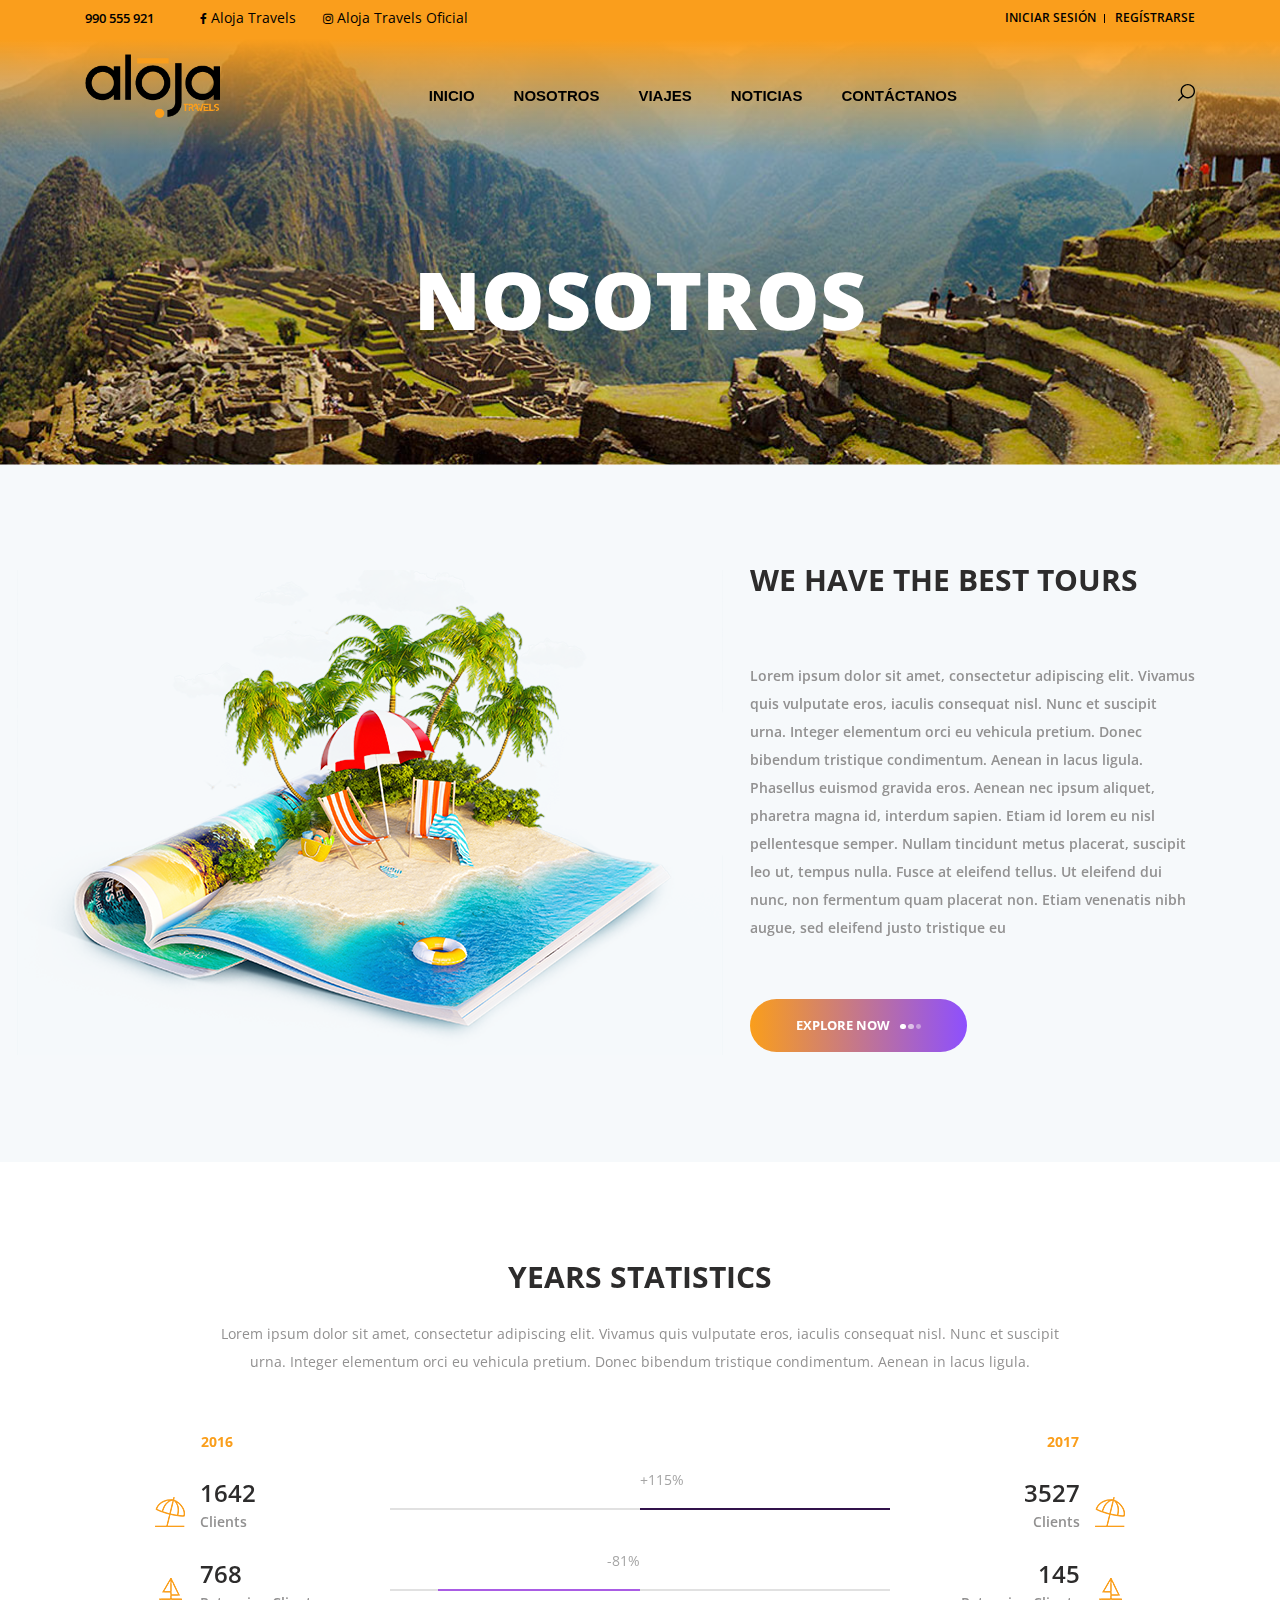
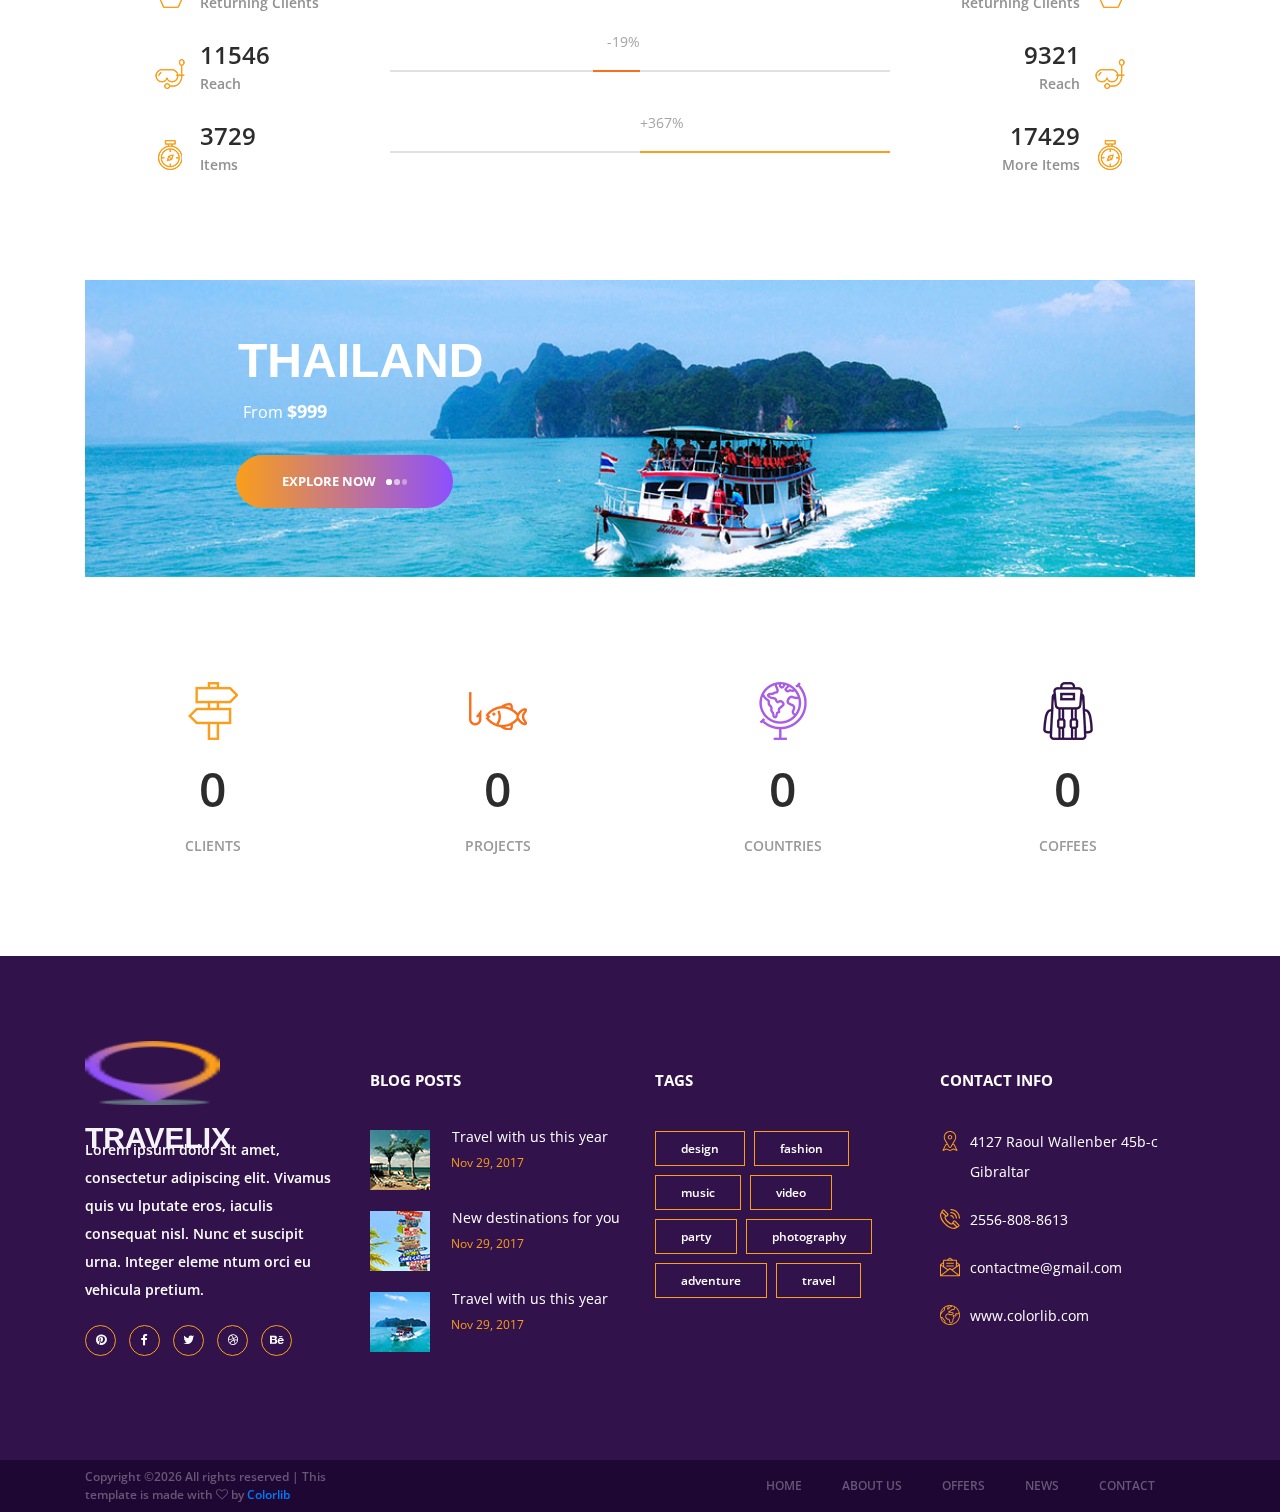
<file: about.html>
<!DOCTYPE html>
<html lang="en">
<head>
<title>About Us</title>
<meta charset="utf-8">
<meta http-equiv="X-UA-Compatible" content="IE=edge">
<meta name="description" content="Travelix Project">
<meta name="viewport" content="width=device-width, initial-scale=1">
<link rel="stylesheet" type="text/css" href="styles/bootstrap4/bootstrap.min.css">
<link href="plugins/font-awesome-4.7.0/css/font-awesome.min.css" rel="stylesheet" type="text/css">
<link rel="stylesheet" type="text/css" href="plugins/OwlCarousel2-2.2.1/owl.carousel.css">
<link rel="stylesheet" type="text/css" href="plugins/OwlCarousel2-2.2.1/owl.theme.default.css">
<link rel="stylesheet" type="text/css" href="plugins/OwlCarousel2-2.2.1/animate.css">
<link rel="stylesheet" type="text/css" href="styles/about_styles.css">
<link rel="stylesheet" type="text/css" href="styles/about_responsive.css">
</head>

<body>

<div class="super_container">
	
	<!-- Header -->

	<header class="header">

		<!-- Top Bar -->

		<div class="top_bar">
			<div class="container">
				<div class="row">
					<div class="col d-flex flex-row">
						<div class="phone">990 555 921</div>
						<div class="social">
							<ul class="social_list">
								<li class="social_list_item"><a href="#"><i class="fa fa-facebook" aria-hidden="true"></i> Aloja Travels</a></li>
								<li class="social_list_item"><a href="#"><i class="fa fa-instagram" aria-hidden="true"></i> Aloja Travels Oficial</a></li>
							</ul>
						</div>
						<div class="user_box ml-auto">
							<div class="user_box_login user_box_link"><a href="#">Iniciar Sesión</a></div>
							<div class="user_box_register user_box_link"><a href="#">Regístrarse</a></div>
						</div>
					</div>
				</div>
			</div>		
		</div>

		<!-- Main Navigation -->

		<nav class="main_nav">
			<div class="container">
				<div class="row">
					<div class="col main_nav_col d-flex flex-row align-items-center justify-content-start">
						<div class="logo_container">
							<div class="logo"><a href="#"><img src="images/LogoAlojaTravelsNegro.png" alt=""></a></div>
						</div>
						<div class="main_nav_container ml-auto">
							<ul class="main_nav_list">
								<li class="main_nav_item"><a href="index.html">INICIO</a></li>
								<li class="main_nav_item"><a href="#">NOSOTROS</a></li>
								<li class="main_nav_item"><a href="offers.html">VIAJES</a></li>
								<li class="main_nav_item"><a href="blog.html">NOTICIAS</a></li>
								<li class="main_nav_item"><a href="contact.html">CONTÁCTANOS</a></li>
							</ul>
						</div>
						<div class="content_search ml-lg-0 ml-auto">
							<svg version="1.1" id="Layer_1" xmlns="http://www.w3.org/2000/svg" xmlns:xlink="http://www.w3.org/1999/xlink" x="0px" y="0px"
							width="17px" height="17px" viewBox="0 0 512 512" enable-background="new 0 0 512 512" xml:space="preserve">
								<g>
									<g>
										<g>
											<path class="mag_glass" fill="#000000" d="M78.438,216.78c0,57.906,22.55,112.343,63.493,153.287c40.945,40.944,95.383,63.494,153.287,63.494
											s112.344-22.55,153.287-63.494C489.451,329.123,512,274.686,512,216.78c0-57.904-22.549-112.342-63.494-153.286
											C407.563,22.549,353.124,0,295.219,0c-57.904,0-112.342,22.549-153.287,63.494C100.988,104.438,78.439,158.876,78.438,216.78z
											M119.804,216.78c0-96.725,78.69-175.416,175.415-175.416s175.418,78.691,175.418,175.416
											c0,96.725-78.691,175.416-175.416,175.416C198.495,392.195,119.804,313.505,119.804,216.78z"/>
										</g>
									</g>
									<g>
										<g>
											<path class="mag_glass" fill="#000000" d="M6.057,505.942c4.038,4.039,9.332,6.058,14.625,6.058s10.587-2.019,14.625-6.058L171.268,369.98
											c8.076-8.076,8.076-21.172,0-29.248c-8.076-8.078-21.172-8.078-29.249,0L6.057,476.693
											C-2.019,484.77-2.019,497.865,6.057,505.942z"/>
										</g>
									</g>
								</g>
							</svg>
						</div>

						<form id="search_form" class="search_form bez_1">
							<input type="search" class="search_content_input bez_1">
						</form>
						
						<div class="hamburger">
							<i class="fa fa-bars trans_200"></i>
						</div>
					</div>
				</div>
			</div>	
		</nav>

	</header>

	<div class="menu trans_500">
		<div class="menu_content d-flex flex-column align-items-center justify-content-center text-center">
			<div class="menu_close_container"><div class="menu_close"></div></div>
			<div class="logo menu_logo"><a href="#"><img src="images/LogoAlojaTravelsNegro.png" alt=""></a></div>
			<ul>
				<li class="menu_item"><a href="index.html">INICIO</a></li>
				<li class="menu_item"><a href="#">NOSOTROS</a></li>
				<li class="menu_item"><a href="offers.html">VIAJES</a></li>
				<li class="menu_item"><a href="blog.html">NOTICIAS</a></li>
				<li class="menu_item"><a href="contact.html">CONTÁCTANOS</a></li>
			</ul>
		</div>
	</div>

	<!-- Home -->

	<div class="home">
		<div class="home_background parallax-window" data-parallax="scroll" data-image-src="images/AlojaTravelsViaje.png"></div>
		<div class="home_content">
			<div class="home_title">Nosotros</div>
		</div>
	</div>

	<!-- Intro -->

	<div class="intro">
		<div class="container">
			<div class="row">
				<div class="col-lg-7">
					<div class="intro_image"><img src="images/intro.png" alt=""></div>
				</div>
				<div class="col-lg-5">
					<div class="intro_content">
						<div class="intro_title">we have the best tours</div>
						<p class="intro_text">Lorem ipsum dolor sit amet, consectetur adipiscing elit. Vivamus quis vulputate eros, iaculis consequat nisl. Nunc et suscipit urna. Integer elementum orci eu vehicula pretium. Donec bibendum tristique condimentum. Aenean in lacus ligula. Phasellus euismod gravida eros. Aenean nec ipsum aliquet, pharetra magna id, interdum sapien. Etiam id lorem eu nisl pellentesque semper. Nullam tincidunt metus placerat, suscipit leo ut, tempus nulla. Fusce at eleifend tellus. Ut eleifend dui nunc, non fermentum quam placerat non. Etiam venenatis nibh augue, sed eleifend justo tristique eu</p>
						<div class="button intro_button"><div class="button_bcg"></div><a href="#">explore now<span></span><span></span><span></span></a></div>
					</div>
				</div>
			</div>
		</div>
	</div>

	<!-- Stats -->

	<div class="stats">
		<div class="container">
			<div class="row">
				<div class="col text-center">
					<div class="section_title">years statistics</div>
				</div>
			</div>
			<div class="row">
				<div class="col-lg-10 offset-lg-1 text-center">
					<p class="stats_text">Lorem ipsum dolor sit amet, consectetur adipiscing elit. Vivamus quis vulputate eros, iaculis consequat nisl. Nunc et suscipit urna. Integer elementum orci eu vehicula pretium. Donec bibendum tristique condimentum. Aenean in lacus ligula. </p>
				</div>
			</div>
			<div class="row">
				<div class="col">
					<div class="stats_years">
						<div class="stats_years_last">2016</div>
						<div class="stats_years_new float-right">2017</div>
					</div>
				</div>
			</div>
			<div class="row">
				<div class="col">
					<div class="stats_contents">
						
						<!-- Stats Item -->
						<div class="stats_item d-flex flex-md-row flex-column clearfix">
							<div class="stats_last order-md-1 order-3">
								<div class="stats_last_icon d-flex flex-column align-items-center justify-content-end">
									<img src="images/stats_1.png" alt="">
								</div>
								<div class="stats_last_content">
									<div class="stats_number">1642</div>
									<div class="stats_type">Clients</div>
								</div>
							</div>
							<div class="stats_bar order-md-2 order-2" data-x="1642" data-y="3527" data-color="#31124b">
								<div class="stats_bar_perc">
									<div>
										<div class="stats_bar_value"></div>
									</div>
								</div>
							</div>
							<div class="stats_new order-md-3 order-1 text-right">
								<div class="stats_new_icon d-flex flex-column align-items-center justify-content-end">
									<img src="images/stats_1.png" alt="">
								</div>
								<div class="stats_new_content">
									<div class="stats_number">3527</div>
									<div class="stats_type">Clients</div>
								</div>
							</div>
						</div>
						
						<!-- Stats Item -->
						<div class="stats_item d-flex flex-md-row flex-column clearfix">
							<div class="stats_last order-md-1 order-3">
								<div class="stats_last_icon d-flex flex-column align-items-center justify-content-end">
									<img src="images/stats_2.png" alt="">
								</div>
								<div class="stats_last_content">
									<div class="stats_number">768</div>
									<div class="stats_type">Returning Clients</div>
								</div>
							</div>
							<div class="stats_bar order-md-2 order-2" data-x="768" data-y="145" data-color="#a95ce4">
								<div class="stats_bar_perc">
									<div>
										<div class="stats_bar_value"></div>
									</div>
								</div>
							</div>
							<div class="stats_new order-md-3 order-1 text-right">
								<div class="stats_new_icon d-flex flex-column align-items-center justify-content-end">
									<img src="images/stats_2.png" alt="">
								</div>
								<div class="stats_new_content">
									<div class="stats_number">145</div>
									<div class="stats_type">Returning Clients</div>
								</div>
							</div>
						</div>

						<!-- Stats Item -->
						<div class="stats_item d-flex flex-md-row flex-column clearfix">
							<div class="stats_last order-md-1 order-3">
								<div class="stats_last_icon d-flex flex-column align-items-center justify-content-end">
									<img src="images/stats_3.png" alt="">
								</div>
								<div class="stats_last_content">
									<div class="stats_number">11546</div>
									<div class="stats_type">Reach</div>
								</div>
							</div>
							<div class="stats_bar order-md-2 order-2" data-x="11546" data-y="9321" data-color="#fa6f1b">
								<div class="stats_bar_perc">
									<div>
										<div class="stats_bar_value"></div>
									</div>
								</div>
							</div>
							<div class="stats_new order-md-3 order-1 text-right">
								<div class="stats_new_icon d-flex flex-column align-items-center justify-content-end">
									<img src="images/stats_3.png" alt="">
								</div>
								<div class="stats_new_content">
									<div class="stats_number">9321</div>
									<div class="stats_type">Reach</div>
								</div>
							</div>
						</div>

						<!-- Stats Item -->
						<div class="stats_item d-flex flex-md-row flex-column clearfix">
							<div class="stats_last order-md-1 order-3">
								<div class="stats_last_icon d-flex flex-column align-items-center justify-content-end">
									<img src="images/stats_4.png" alt="">
								</div>
								<div class="stats_last_content">
									<div class="stats_number">3729</div>
									<div class="stats_type">Items</div>
								</div>
							</div>
							<div class="stats_bar order-md-2 order-2" data-x="3729" data-y="17429" data-color="#fa9e1b">
								<div class="stats_bar_perc">
									<div>
										<div class="stats_bar_value"></div>
									</div>
								</div>
							</div>
							<div class="stats_new order-md-3 order-1 text-right">
								<div class="stats_new_icon d-flex flex-column align-items-center justify-content-end">
									<img src="images/stats_4.png" alt="">
								</div>
								<div class="stats_new_content">
									<div class="stats_number">17429</div>
									<div class="stats_type">More Items</div>
								</div>
							</div>
						</div>

					</div>
				</div>
			</div>
		</div>
	</div>

	<!-- Add -->

	<div class="add">
		<div class="container">
			<div class="row">
				<div class="col">
					<div class="add_container">
						<div class="add_background" style="background-image:url(images/add.jpg)"></div>
						<div class="add_content">
							<h1 class="add_title">thailand</h1>
							<div class="add_subtitle">From <span>$999</span></div>
							<div class="button add_button"><div class="button_bcg"></div><a href="#">explore now<span></span><span></span><span></span></a></div>
						</div>
					</div>
				</div>
			</div>
		</div>
	</div>

	<!-- Milestones -->

	<div class="milestones">
		<div class="container">
			<div class="row">
				
				<!-- Milestone -->
				<div class="col-lg-3 milestone_col">
					<div class="milestone text-center">
						<div class="milestone_icon"><img src="images/milestone_1.png" alt=""></div>
						<div class="milestone_counter" data-end-value="255">0</div>
						<div class="milestone_text">Clients</div>
					</div>
				</div>

				<!-- Milestone -->
				<div class="col-lg-3 milestone_col">
					<div class="milestone text-center">
						<div class="milestone_icon"><img src="images/milestone_2.png" alt=""></div>
						<div class="milestone_counter" data-end-value="1176">0</div>
						<div class="milestone_text">Projects</div>
					</div>
				</div>

				<!-- Milestone -->
				<div class="col-lg-3 milestone_col">
					<div class="milestone text-center">
						<div class="milestone_icon"><img src="images/milestone_3.png" alt=""></div>
						<div class="milestone_counter" data-end-value="39">0</div>
						<div class="milestone_text">Countries</div>
					</div>
				</div>

				<!-- Milestone -->
				<div class="col-lg-3 milestone_col">
					<div class="milestone text-center">
						<div class="milestone_icon"><img src="images/milestone_4.png" alt=""></div>
						<div class="milestone_counter" data-end-value="127">0</div>
						<div class="milestone_text">Coffees</div>
					</div>
				</div>

			</div>
		</div>
	</div>

	<!-- Footer -->

	<footer class="footer">
		<div class="container">
			<div class="row">

				<!-- Footer Column -->
				<div class="col-lg-3 footer_column">
					<div class="footer_col">
						<div class="footer_content footer_about">
							<div class="logo_container footer_logo">
								<div class="logo"><a href="#"><img src="images/logo.png" alt="">travelix</a></div>
							</div>
							<p class="footer_about_text">Lorem ipsum dolor sit amet, consectetur adipiscing elit. Vivamus quis vu lputate eros, iaculis consequat nisl. Nunc et suscipit urna. Integer eleme ntum orci eu vehicula pretium.</p>
							<ul class="footer_social_list">
								<li class="footer_social_item"><a href="#"><i class="fa fa-pinterest"></i></a></li>
								<li class="footer_social_item"><a href="#"><i class="fa fa-facebook-f"></i></a></li>
								<li class="footer_social_item"><a href="#"><i class="fa fa-twitter"></i></a></li>
								<li class="footer_social_item"><a href="#"><i class="fa fa-dribbble"></i></a></li>
								<li class="footer_social_item"><a href="#"><i class="fa fa-behance"></i></a></li>
							</ul>
						</div>
					</div>
				</div>

				<!-- Footer Column -->
				<div class="col-lg-3 footer_column">
					<div class="footer_col">
						<div class="footer_title">blog posts</div>
						<div class="footer_content footer_blog">
							
							<!-- Footer blog item -->
							<div class="footer_blog_item clearfix">
								<div class="footer_blog_image"><img src="images/footer_blog_1.jpg" alt="https://unsplash.com/@avidenov"></div>
								<div class="footer_blog_content">
									<div class="footer_blog_title"><a href="blog.html">Travel with us this year</a></div>
									<div class="footer_blog_date">Nov 29, 2017</div>
								</div>
							</div>
							
							<!-- Footer blog item -->
							<div class="footer_blog_item clearfix">
								<div class="footer_blog_image"><img src="images/footer_blog_2.jpg" alt="https://unsplash.com/@deannaritchie"></div>
								<div class="footer_blog_content">
									<div class="footer_blog_title"><a href="blog.html">New destinations for you</a></div>
									<div class="footer_blog_date">Nov 29, 2017</div>
								</div>
							</div>

							<!-- Footer blog item -->
							<div class="footer_blog_item clearfix">
								<div class="footer_blog_image"><img src="images/footer_blog_3.jpg" alt="https://unsplash.com/@bergeryap87"></div>
								<div class="footer_blog_content">
									<div class="footer_blog_title"><a href="blog.html">Travel with us this year</a></div>
									<div class="footer_blog_date">Nov 29, 2017</div>
								</div>
							</div>

						</div>
					</div>
				</div>

				<!-- Footer Column -->
				<div class="col-lg-3 footer_column">
					<div class="footer_col">
						<div class="footer_title">tags</div>
						<div class="footer_content footer_tags">
							<ul class="tags_list clearfix">
								<li class="tag_item"><a href="#">design</a></li>
								<li class="tag_item"><a href="#">fashion</a></li>
								<li class="tag_item"><a href="#">music</a></li>
								<li class="tag_item"><a href="#">video</a></li>
								<li class="tag_item"><a href="#">party</a></li>
								<li class="tag_item"><a href="#">photography</a></li>
								<li class="tag_item"><a href="#">adventure</a></li>
								<li class="tag_item"><a href="#">travel</a></li>
							</ul>
						</div>
					</div>
				</div>

				<!-- Footer Column -->
				<div class="col-lg-3 footer_column">
					<div class="footer_col">
						<div class="footer_title">contact info</div>
						<div class="footer_content footer_contact">
							<ul class="contact_info_list">
								<li class="contact_info_item d-flex flex-row">
									<div><div class="contact_info_icon"><img src="images/placeholder.svg" alt=""></div></div>
									<div class="contact_info_text">4127 Raoul Wallenber 45b-c Gibraltar</div>
								</li>
								<li class="contact_info_item d-flex flex-row">
									<div><div class="contact_info_icon"><img src="images/phone-call.svg" alt=""></div></div>
									<div class="contact_info_text">2556-808-8613</div>
								</li>
								<li class="contact_info_item d-flex flex-row">
									<div><div class="contact_info_icon"><img src="images/message.svg" alt=""></div></div>
									<div class="contact_info_text"><a href="mailto:contactme@gmail.com?Subject=Hello" target="_top">contactme@gmail.com</a></div>
								</li>
								<li class="contact_info_item d-flex flex-row">
									<div><div class="contact_info_icon"><img src="images/planet-earth.svg" alt=""></div></div>
									<div class="contact_info_text"><a href="https://colorlib.com">www.colorlib.com</a></div>
								</li>
							</ul>
						</div>
					</div>
				</div>

			</div>
		</div>
	</footer>

	<!-- Copyright -->

	<div class="copyright">
		<div class="container">
			<div class="row">
				<div class="col-lg-3 order-lg-1 order-2  ">
					<div class="copyright_content d-flex flex-row align-items-center">
						<div><!-- Link back to Colorlib can't be removed. Template is licensed under CC BY 3.0. -->
Copyright &copy;<script>document.write(new Date().getFullYear());</script> All rights reserved | This template is made with <i class="fa fa-heart-o" aria-hidden="true"></i> by <a href="https://colorlib.com" target="_blank">Colorlib</a>
<!-- Link back to Colorlib can't be removed. Template is licensed under CC BY 3.0. --></div>
					</div>
				</div>
				<div class="col-lg-9 order-lg-2 order-1">
					<div class="footer_nav_container d-flex flex-row align-items-center justify-content-lg-end">
						<div class="footer_nav">
							<ul class="footer_nav_list">
								<li class="footer_nav_item"><a href="index.html">home</a></li>
								<li class="footer_nav_item"><a href="#">about us</a></li>
								<li class="footer_nav_item"><a href="offers.html">offers</a></li>
								<li class="footer_nav_item"><a href="blog.html">news</a></li>
								<li class="footer_nav_item"><a href="contact.html">contact</a></li>
							</ul>
						</div>
					</div>
				</div>
			</div>
		</div>
	</div>

</div>

<script src="js/jquery-3.2.1.min.js"></script>
<script src="styles/bootstrap4/popper.js"></script>
<script src="styles/bootstrap4/bootstrap.min.js"></script>
<script src="plugins/greensock/TweenMax.min.js"></script>
<script src="plugins/greensock/TimelineMax.min.js"></script>
<script src="plugins/scrollmagic/ScrollMagic.min.js"></script>
<script src="plugins/greensock/animation.gsap.min.js"></script>
<script src="plugins/greensock/ScrollToPlugin.min.js"></script>
<script src="plugins/OwlCarousel2-2.2.1/owl.carousel.js"></script>
<script src="plugins/easing/easing.js"></script>
<script src="plugins/parallax-js-master/parallax.min.js"></script>
<script src="js/about_custom.js"></script>

</body>

</html>
</file>
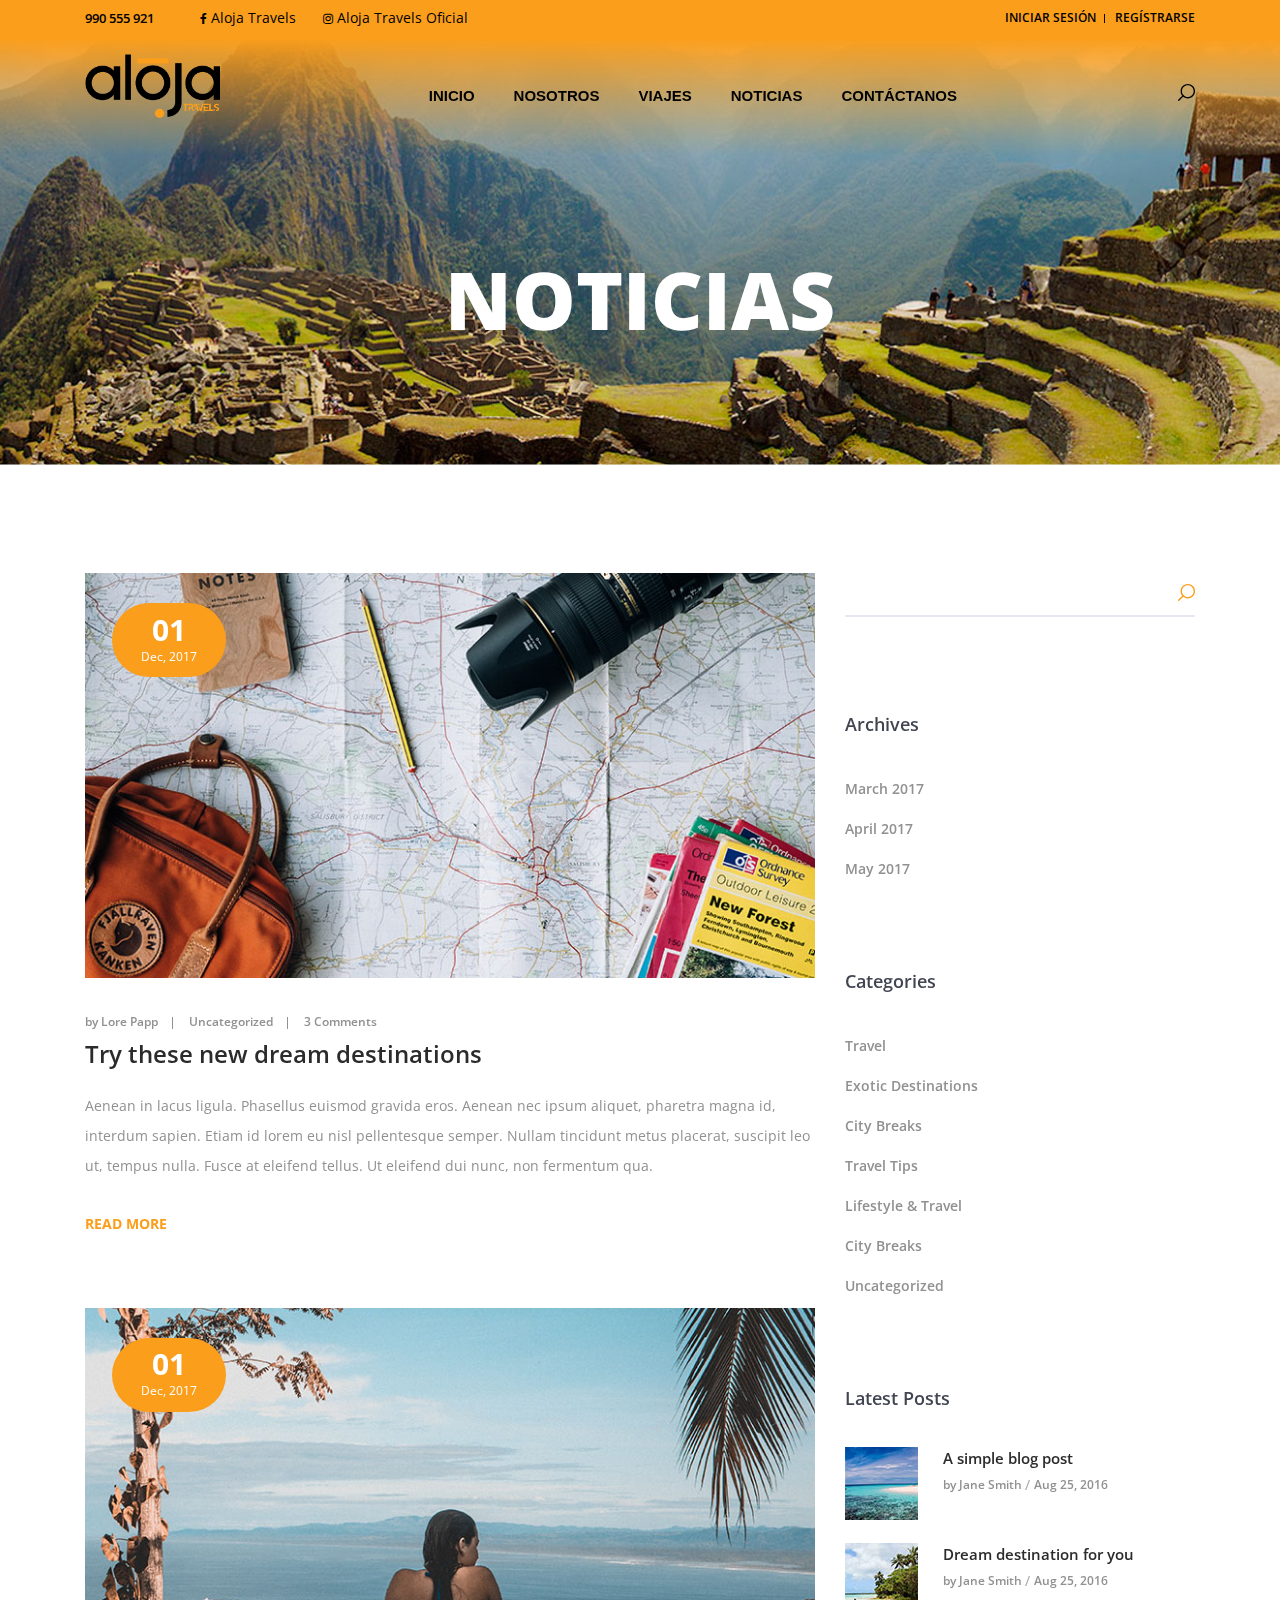
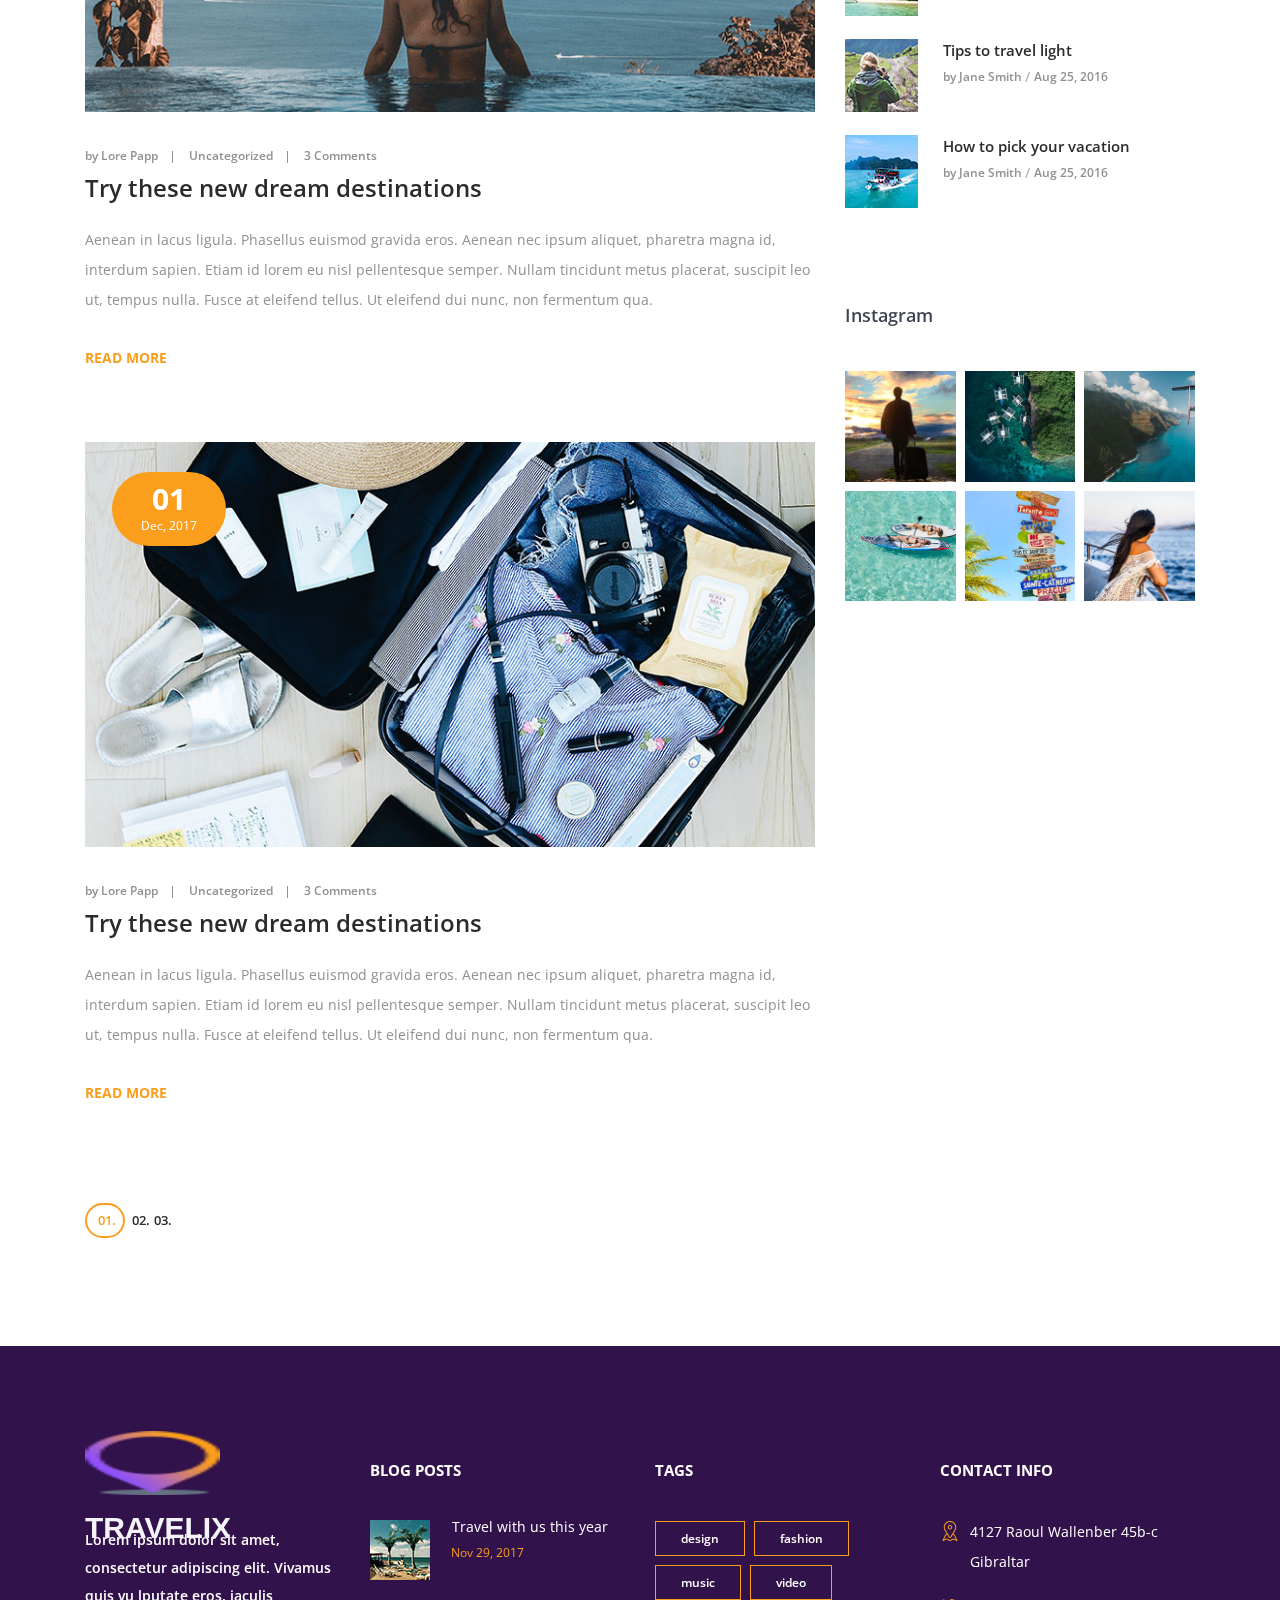
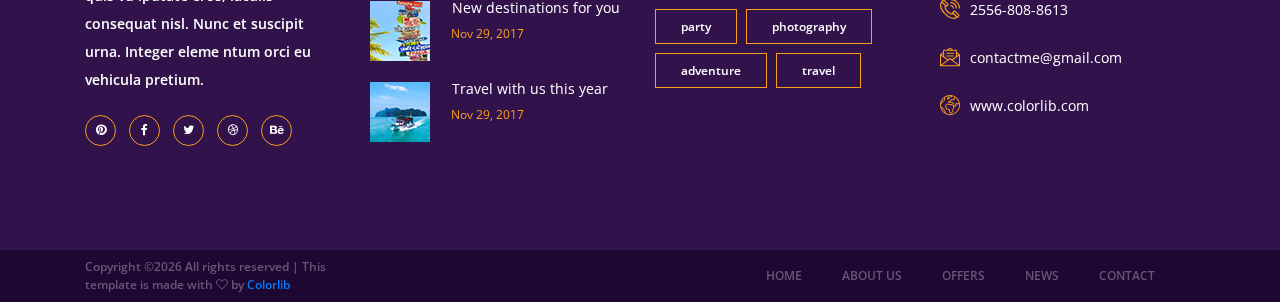
<file: blog.html>
<!DOCTYPE html>
<html lang="en">
<head>
<title>Blog</title>
<meta charset="utf-8">
<meta http-equiv="X-UA-Compatible" content="IE=edge">
<meta name="description" content="Travelix Project">
<meta name="viewport" content="width=device-width, initial-scale=1">
<link rel="stylesheet" type="text/css" href="styles/bootstrap4/bootstrap.min.css">
<link href="plugins/font-awesome-4.7.0/css/font-awesome.min.css" rel="stylesheet" type="text/css">
<link href="plugins/colorbox/colorbox.css" rel="stylesheet" type="text/css">
<link rel="stylesheet" type="text/css" href="styles/blog_styles.css">
<link rel="stylesheet" type="text/css" href="styles/blog_responsive.css">
</head>

<body>

<div class="super_container">
	
	<!-- Header -->

	<header class="header">

		<!-- Top Bar -->

		<div class="top_bar">
			<div class="container">
				<div class="row">
					<div class="col d-flex flex-row">
						<div class="phone">990 555 921</div>
						<div class="social">
							<ul class="social_list">
								<li class="social_list_item"><a href="#"><i class="fa fa-facebook" aria-hidden="true"></i> Aloja Travels</a></li>
								<li class="social_list_item"><a href="#"><i class="fa fa-instagram" aria-hidden="true"></i> Aloja Travels Oficial</a></li>
							</ul>
						</div>
						<div class="user_box ml-auto">
							<div class="user_box_login user_box_link"><a href="#">Iniciar Sesión</a></div>
							<div class="user_box_register user_box_link"><a href="#">Regístrarse</a></div>
						</div>
					</div>
				</div>
			</div>		
		</div>

		<!-- Main Navigation -->

		<nav class="main_nav">
			<div class="container">
				<div class="row">
					<div class="col main_nav_col d-flex flex-row align-items-center justify-content-start">
						<div class="logo_container">
							<div class="logo"><a href="#"><img src="images/LogoAlojaTravelsNegro.png" alt=""></a></div>
						</div>
						<div class="main_nav_container ml-auto">
							<ul class="main_nav_list">
								<li class="main_nav_item"><a href="index.html">INICIO</a></li>
								<li class="main_nav_item"><a href="about.html">NOSOTROS</a></li>
								<li class="main_nav_item"><a href="offers.html">VIAJES</a></li>
								<li class="main_nav_item"><a href="#">NOTICIAS</a></li>
								<li class="main_nav_item"><a href="contact.html">CONTÁCTANOS</a></li>
							</ul>
						</div>
						<div class="content_search ml-lg-0 ml-auto">
							<svg version="1.1" id="Layer_1" xmlns="http://www.w3.org/2000/svg" xmlns:xlink="http://www.w3.org/1999/xlink" x="0px" y="0px"
							width="17px" height="17px" viewBox="0 0 512 512" enable-background="new 0 0 512 512" xml:space="preserve">
								<g>
									<g>
										<g>
											<path class="mag_glass" fill="#000000" d="M78.438,216.78c0,57.906,22.55,112.343,63.493,153.287c40.945,40.944,95.383,63.494,153.287,63.494
											s112.344-22.55,153.287-63.494C489.451,329.123,512,274.686,512,216.78c0-57.904-22.549-112.342-63.494-153.286
											C407.563,22.549,353.124,0,295.219,0c-57.904,0-112.342,22.549-153.287,63.494C100.988,104.438,78.439,158.876,78.438,216.78z
											M119.804,216.78c0-96.725,78.69-175.416,175.415-175.416s175.418,78.691,175.418,175.416
											c0,96.725-78.691,175.416-175.416,175.416C198.495,392.195,119.804,313.505,119.804,216.78z"/>
										</g>
									</g>
									<g>
										<g>
											<path class="mag_glass" fill="#000000" d="M6.057,505.942c4.038,4.039,9.332,6.058,14.625,6.058s10.587-2.019,14.625-6.058L171.268,369.98
											c8.076-8.076,8.076-21.172,0-29.248c-8.076-8.078-21.172-8.078-29.249,0L6.057,476.693
											C-2.019,484.77-2.019,497.865,6.057,505.942z"/>
										</g>
									</g>
								</g>
							</svg>
						</div>

						<form id="search_form" class="search_form bez_1">
							<input type="search" class="search_content_input bez_1">
						</form>
						
						<div class="hamburger">
							<i class="fa fa-bars trans_200"></i>
						</div>
					</div>
				</div>
			</div>	
		</nav>

	</header>

	<div class="menu trans_500">
		<div class="menu_content d-flex flex-column align-items-center justify-content-center text-center">
			<div class="menu_close_container"><div class="menu_close"></div></div>
			<div class="logo menu_logo"><a href="#"><img src="images/LogoAlojaTravelsNegro.png" alt=""></a></div>
			<ul>
				<li class="menu_item"><a href="index.html">INICIO</a></li>
				<li class="menu_item"><a href="about.html">NOSOTROS</a></li>
				<li class="menu_item"><a href="offers.html">VIAJES</a></li>
				<li class="menu_item"><a href="#">NOTICIAS</a></li>
				<li class="menu_item"><a href="contact.html">CONTÁCTANOS</a></li>
			</ul>
		</div>
	</div>

	<!-- Home -->

	<div class="home">
		<div class="home_background parallax-window" data-parallax="scroll" data-image-src="images/AlojaTravelsViaje.png"></div>
		<div class="home_content">
			<div class="home_title">Noticias</div>
		</div>
	</div>

	<!-- Blog -->

	<div class="blog">
		<div class="container">
			<div class="row">

				<!-- Blog Content -->

				<div class="col-lg-8">
					
					<div class="blog_post_container">

						<!-- Blog Post -->
						
						<div class="blog_post">
							<div class="blog_post_image">
								<img src="images/blog_1.jpg" alt="https://unsplash.com/@anniespratt">
								<div class="blog_post_date d-flex flex-column align-items-center justify-content-center">
									<div class="blog_post_day">01</div>
									<div class="blog_post_month">Dec, 2017</div>
								</div>
							</div>
							<div class="blog_post_meta">
								<ul>
									<li class="blog_post_meta_item"><a href="">by Lore Papp</a></li>
									<li class="blog_post_meta_item"><a href="">Uncategorized</a></li>
									<li class="blog_post_meta_item"><a href="">3 Comments</a></li>
								</ul>
							</div>
							<div class="blog_post_title"><a href="#">Try these new dream destinations</a></div>
							<div class="blog_post_text">
								<p>Aenean in lacus ligula. Phasellus euismod gravida eros. Aenean nec ipsum aliquet, pharetra magna id, interdum sapien. Etiam id lorem eu nisl pellentesque semper. Nullam tincidunt metus placerat, suscipit leo ut, tempus nulla. Fusce at eleifend tellus. Ut eleifend dui nunc, non fermentum qua.</p>
							</div>
							<div class="blog_post_link"><a href="#">read more</a></div>
						</div>

						<!-- Blog Post -->
						
						<div class="blog_post">
							<div class="blog_post_image">
								<img src="images/blog_2.jpg" alt="https://unsplash.com/@tschax">
								<div class="blog_post_date d-flex flex-column align-items-center justify-content-center">
									<div class="blog_post_day">01</div>
									<div class="blog_post_month">Dec, 2017</div>
								</div>
							</div>
							<div class="blog_post_meta">
								<ul>
									<li class="blog_post_meta_item"><a href="">by Lore Papp</a></li>
									<li class="blog_post_meta_item"><a href="">Uncategorized</a></li>
									<li class="blog_post_meta_item"><a href="">3 Comments</a></li>
								</ul>
							</div>
							<div class="blog_post_title"><a href="#">Try these new dream destinations</a></div>
							<div class="blog_post_text">
								<p>Aenean in lacus ligula. Phasellus euismod gravida eros. Aenean nec ipsum aliquet, pharetra magna id, interdum sapien. Etiam id lorem eu nisl pellentesque semper. Nullam tincidunt metus placerat, suscipit leo ut, tempus nulla. Fusce at eleifend tellus. Ut eleifend dui nunc, non fermentum qua.</p>
							</div>
							<div class="blog_post_link"><a href="#">read more</a></div>
						</div>

						<!-- Blog Post -->
						
						<div class="blog_post">
							<div class="blog_post_image">
								<img src="images/blog_3.jpg" alt="https://unsplash.com/@stilclassics">
								<div class="blog_post_date d-flex flex-column align-items-center justify-content-center">
									<div class="blog_post_day">01</div>
									<div class="blog_post_month">Dec, 2017</div>
								</div>
							</div>
							<div class="blog_post_meta">
								<ul>
									<li class="blog_post_meta_item"><a href="">by Lore Papp</a></li>
									<li class="blog_post_meta_item"><a href="">Uncategorized</a></li>
									<li class="blog_post_meta_item"><a href="">3 Comments</a></li>
								</ul>
							</div>
							<div class="blog_post_title"><a href="#">Try these new dream destinations</a></div>
							<div class="blog_post_text">
								<p>Aenean in lacus ligula. Phasellus euismod gravida eros. Aenean nec ipsum aliquet, pharetra magna id, interdum sapien. Etiam id lorem eu nisl pellentesque semper. Nullam tincidunt metus placerat, suscipit leo ut, tempus nulla. Fusce at eleifend tellus. Ut eleifend dui nunc, non fermentum qua.</p>
							</div>
							<div class="blog_post_link"><a href="#">read more</a></div>
						</div>

					</div>
						
					<div class="blog_navigation">
						<ul>
							<li class="blog_dot active"><div></div>01.</li>
							<li class="blog_dot"><div></div>02.</li>
							<li class="blog_dot"><div></div>03.</li>
						</ul>
					</div>
				</div>

				<!-- Blog Sidebar -->

				<div class="col-lg-4 sidebar_col">

					<!-- Sidebar Search -->
					<div class="sidebar_search">
						<form action="#">
							<input id="sidebar_search_input" type="search" class="sidebar_search_input" placeholder="" required="required">
							<button id="sidebar_search_button" type="submit" class="sidebar_search_button trans_300" value="Submit">
								<svg version="1.1" id="Layer_1" xmlns="http://www.w3.org/2000/svg" xmlns:xlink="http://www.w3.org/1999/xlink" x="0px" y="0px"
								width="17px" height="17px" viewBox="0 0 512 512" enable-background="new 0 0 512 512" xml:space="preserve">
									<g>
										<g>
											<g>
												<path class="mag_glass" fill="#FFFFFF" d="M78.438,216.78c0,57.906,22.55,112.343,63.493,153.287c40.945,40.944,95.383,63.494,153.287,63.494
												s112.344-22.55,153.287-63.494C489.451,329.123,512,274.686,512,216.78c0-57.904-22.549-112.342-63.494-153.286
												C407.563,22.549,353.124,0,295.219,0c-57.904,0-112.342,22.549-153.287,63.494C100.988,104.438,78.439,158.876,78.438,216.78z
												M119.804,216.78c0-96.725,78.69-175.416,175.415-175.416s175.418,78.691,175.418,175.416
												c0,96.725-78.691,175.416-175.416,175.416C198.495,392.195,119.804,313.505,119.804,216.78z"/>
											</g>
										</g>
										<g>
											<g>
												<path class="mag_glass" fill="#FFFFFF" d="M6.057,505.942c4.038,4.039,9.332,6.058,14.625,6.058s10.587-2.019,14.625-6.058L171.268,369.98
												c8.076-8.076,8.076-21.172,0-29.248c-8.076-8.078-21.172-8.078-29.249,0L6.057,476.693
												C-2.019,484.77-2.019,497.865,6.057,505.942z"/>
											</g>
										</g>
									</g>
								</svg>
							</button>
						</form>
					</div>
					
					<!-- Sidebar Archives -->
					<div class="sidebar_archives">
						<div class="sidebar_title">Archives</div>
						<div class="sidebar_list">
							<ul>
								<li><a href="#">March 2017</a></li>
								<li><a href="#">April 2017</a></li>
								<li><a href="#">May 2017</a></li>
							</ul>
						</div>
					</div>
					
					<!-- Sidebar Archives -->
					<div class="sidebar_categories">
						<div class="sidebar_title">Categories</div>
						<div class="sidebar_list">
							<ul>
								<li><a href="#">Travel</a></li>
								<li><a href="#">Exotic Destinations</a></li>
								<li><a href="#">City Breaks</a></li>
								<li><a href="#">Travel Tips</a></li>
								<li><a href="#">Lifestyle & Travel</a></li>
								<li><a href="#">City Breaks</a></li>
								<li><a href="#">Uncategorized</a></li>
							</ul>
						</div>
					</div>

					<!-- Sidebar Latest Posts -->

					<div class="sidebar_latest_posts">
						<div class="sidebar_title">Latest Posts</div>
						<div class="latest_posts_container">
							<ul>

								<!-- Latest Post -->
								<li class="latest_post clearfix">
									<div class="latest_post_image">
										<a href="#"><img src="images/latest_1.jpg" alt=""></a>
									</div>
									<div class="latest_post_content">
										<div class="latest_post_title trans_200"><a href="#">A simple blog post</a></div>
										<div class="latest_post_meta">
											<div class="latest_post_author trans_200"><a href="#">by Jane Smith</a></div>
											<div class="latest_post_date trans_200"><a href="#">Aug 25, 2016</a></div>
										</div>
									</div>
								</li>

								<!-- Latest Post -->
								<li class="latest_post clearfix">
									<div class="latest_post_image">
										<a href="#"><img src="images/latest_2.jpg" alt=""></a>
									</div>
									<div class="latest_post_content">
										<div class="latest_post_title trans_200"><a href="#">Dream destination for you</a></div>
										<div class="latest_post_meta">
											<div class="latest_post_author trans_200"><a href="#">by Jane Smith</a></div>
											<div class="latest_post_date trans_200"><a href="#">Aug 25, 2016</a></div>
										</div>
									</div>
								</li>

								<!-- Latest Post -->
								<li class="latest_post clearfix">
									<div class="latest_post_image">
										<a href="#"><img src="images/latest_3.jpg" alt=""></a>
									</div>
									<div class="latest_post_content">
										<div class="latest_post_title trans_200"><a href="#">Tips to travel light</a></div>
										<div class="latest_post_meta">
											<div class="latest_post_author trans_200"><a href="#">by Jane Smith</a></div>
											<div class="latest_post_date trans_200"><a href="#">Aug 25, 2016</a></div>
										</div>
									</div>
								</li>

								<!-- Latest Post -->
								<li class="latest_post clearfix">
									<div class="latest_post_image">
										<a href="#"><img src="images/latest_4.jpg" alt=""></a>
									</div>
									<div class="latest_post_content">
										<div class="latest_post_title trans_200"><a href="#">How to pick your vacation</a></div>
										<div class="latest_post_meta">
											<div class="latest_post_author trans_200"><a href="#">by Jane Smith</a></div>
											<div class="latest_post_date trans_200"><a href="#">Aug 25, 2016</a></div>
										</div>
									</div>
								</li>

							</ul>
						</div>
					</div>

					<!-- Sidebar Gallery -->
					<div class="sidebar_gallery">
						<div class="sidebar_title">Instagram</div>
						<div class="gallery_container">
							<ul class="gallery_items d-flex flex-row align-items-start justify-content-between flex-wrap">
								<li class="gallery_item">
									<a class="colorbox" href="https://images.unsplash.com/photo-1473625247510-8ceb1760943f?ixlib=rb-0.3.5&s=c0996cd16eda8c6f54c398de02d03cd3&auto=format&fit=crop&w=720&q=80">
										<img src="images/gallery_1.jpg" alt="https://unsplash.com/@mantashesthaven">
									</a>
								</li>
								<li class="gallery_item">
									<a class="colorbox" href="https://images.unsplash.com/photo-1495162048225-6b3b37b8a69e?ixlib=rb-0.3.5&s=861dd3c7b9d3e735d7fd7cbb1eefed64&auto=format&fit=crop&w=720&q=80">
										<img src="images/gallery_2.jpg" alt="https://unsplash.com/@kensuarez">
									</a>
								</li>
								<li class="gallery_item">
									<a class="colorbox" href="https://images.unsplash.com/photo-1502646275263-04be86afa386?ixlib=rb-0.3.5&s=682a41d7d9bf6e3feabc73a5fdd61dd2&auto=format&fit=crop&w=720&q=80">
										<img src="images/gallery_3.jpg" alt="https://unsplash.com/@jakobowens1">
									</a>
								</li>
								<li class="gallery_item">
									<a class="colorbox" href="https://images.unsplash.com/photo-1484820301304-0b43512779dc?ixlib=rb-0.3.5&s=7a3393e9f507fb4718c36337a8014c52&auto=format&fit=crop&w=720&q=80">
										<img src="images/gallery_4.jpg" alt="https://unsplash.com/@seefromthesky">
									</a>
								</li>
								<li class="gallery_item">
									<a class="colorbox" href="https://images.unsplash.com/photo-1490380169520-0a4b88d52565?ixlib=rb-0.3.5&s=7e6b68b1911fb4ffeea4c0750b8a5269&auto=format&fit=crop&w=720&q=80">
										<img src="images/gallery_5.jpg" alt="https://unsplash.com/@deannaritchie">
									</a>
								</li>
								<li class="gallery_item">
									<a class="colorbox" href="https://images.unsplash.com/photo-1504434026032-a7e440a30b68?ixlib=rb-0.3.5&s=2cc35bf903b78ba4f7f7ed69bc2abe3f&auto=format&fit=crop&w=720&q=80">
										<img src="images/gallery_6.jpg" alt="https://unsplash.com/@benobro">
									</a>
								</li>
							</ul>
						</div>
					</div>

				</div>
			</div>
		</div>
	</div>

	<!-- Footer -->

	<footer class="footer">
		<div class="container">
			<div class="row">

				<!-- Footer Column -->
				<div class="col-lg-3 footer_column">
					<div class="footer_col">
						<div class="footer_content footer_about">
							<div class="logo_container footer_logo">
								<div class="logo"><a href="#"><img src="images/logo.png" alt="">travelix</a></div>
							</div>
							<p class="footer_about_text">Lorem ipsum dolor sit amet, consectetur adipiscing elit. Vivamus quis vu lputate eros, iaculis consequat nisl. Nunc et suscipit urna. Integer eleme ntum orci eu vehicula pretium.</p>
							<ul class="footer_social_list">
								<li class="footer_social_item"><a href="#"><i class="fa fa-pinterest"></i></a></li>
								<li class="footer_social_item"><a href="#"><i class="fa fa-facebook-f"></i></a></li>
								<li class="footer_social_item"><a href="#"><i class="fa fa-twitter"></i></a></li>
								<li class="footer_social_item"><a href="#"><i class="fa fa-dribbble"></i></a></li>
								<li class="footer_social_item"><a href="#"><i class="fa fa-behance"></i></a></li>
							</ul>
						</div>
					</div>
				</div>

				<!-- Footer Column -->
				<div class="col-lg-3 footer_column">
					<div class="footer_col">
						<div class="footer_title">blog posts</div>
						<div class="footer_content footer_blog">
							
							<!-- Footer blog item -->
							<div class="footer_blog_item clearfix">
								<div class="footer_blog_image"><img src="images/footer_blog_1.jpg" alt="https://unsplash.com/@avidenov"></div>
								<div class="footer_blog_content">
									<div class="footer_blog_title"><a href="blog.html">Travel with us this year</a></div>
									<div class="footer_blog_date">Nov 29, 2017</div>
								</div>
							</div>
							
							<!-- Footer blog item -->
							<div class="footer_blog_item clearfix">
								<div class="footer_blog_image"><img src="images/footer_blog_2.jpg" alt="https://unsplash.com/@deannaritchie"></div>
								<div class="footer_blog_content">
									<div class="footer_blog_title"><a href="blog.html">New destinations for you</a></div>
									<div class="footer_blog_date">Nov 29, 2017</div>
								</div>
							</div>

							<!-- Footer blog item -->
							<div class="footer_blog_item clearfix">
								<div class="footer_blog_image"><img src="images/footer_blog_3.jpg" alt="https://unsplash.com/@bergeryap87"></div>
								<div class="footer_blog_content">
									<div class="footer_blog_title"><a href="blog.html">Travel with us this year</a></div>
									<div class="footer_blog_date">Nov 29, 2017</div>
								</div>
							</div>

						</div>
					</div>
				</div>

				<!-- Footer Column -->
				<div class="col-lg-3 footer_column">
					<div class="footer_col">
						<div class="footer_title">tags</div>
						<div class="footer_content footer_tags">
							<ul class="tags_list clearfix">
								<li class="tag_item"><a href="#">design</a></li>
								<li class="tag_item"><a href="#">fashion</a></li>
								<li class="tag_item"><a href="#">music</a></li>
								<li class="tag_item"><a href="#">video</a></li>
								<li class="tag_item"><a href="#">party</a></li>
								<li class="tag_item"><a href="#">photography</a></li>
								<li class="tag_item"><a href="#">adventure</a></li>
								<li class="tag_item"><a href="#">travel</a></li>
							</ul>
						</div>
					</div>
				</div>

				<!-- Footer Column -->
				<div class="col-lg-3 footer_column">
					<div class="footer_col">
						<div class="footer_title">contact info</div>
						<div class="footer_content footer_contact">
							<ul class="contact_info_list">
								<li class="contact_info_item d-flex flex-row">
									<div><div class="contact_info_icon"><img src="images/placeholder.svg" alt=""></div></div>
									<div class="contact_info_text">4127 Raoul Wallenber 45b-c Gibraltar</div>
								</li>
								<li class="contact_info_item d-flex flex-row">
									<div><div class="contact_info_icon"><img src="images/phone-call.svg" alt=""></div></div>
									<div class="contact_info_text">2556-808-8613</div>
								</li>
								<li class="contact_info_item d-flex flex-row">
									<div><div class="contact_info_icon"><img src="images/message.svg" alt=""></div></div>
									<div class="contact_info_text"><a href="mailto:contactme@gmail.com?Subject=Hello" target="_top">contactme@gmail.com</a></div>
								</li>
								<li class="contact_info_item d-flex flex-row">
									<div><div class="contact_info_icon"><img src="images/planet-earth.svg" alt=""></div></div>
									<div class="contact_info_text"><a href="https://colorlib.com">www.colorlib.com</a></div>
								</li>
							</ul>
						</div>
					</div>
				</div>

			</div>
		</div>
	</footer>

	<!-- Copyright -->

	<div class="copyright">
		<div class="container">
			<div class="row">
				<div class="col-lg-3 order-lg-1 order-2  ">
					<div class="copyright_content d-flex flex-row align-items-center">
						<div><!-- Link back to Colorlib can't be removed. Template is licensed under CC BY 3.0. -->
Copyright &copy;<script>document.write(new Date().getFullYear());</script> All rights reserved | This template is made with <i class="fa fa-heart-o" aria-hidden="true"></i> by <a href="https://colorlib.com" target="_blank">Colorlib</a>
<!-- Link back to Colorlib can't be removed. Template is licensed under CC BY 3.0. --></div>
					</div>
				</div>
				<div class="col-lg-9 order-lg-2 order-1">
					<div class="footer_nav_container d-flex flex-row align-items-center justify-content-lg-end">
						<div class="footer_nav">
							<ul class="footer_nav_list">
								<li class="footer_nav_item"><a href="index.html">home</a></li>
								<li class="footer_nav_item"><a href="about.html">about us</a></li>
								<li class="footer_nav_item"><a href="offers.html">offers</a></li>
								<li class="footer_nav_item"><a href="#">news</a></li>
								<li class="footer_nav_item"><a href="contact.html">contact</a></li>
							</ul>
						</div>
					</div>
				</div>
			</div>
		</div>
	</div>

</div>

<script src="js/jquery-3.2.1.min.js"></script>
<script src="styles/bootstrap4/popper.js"></script>
<script src="styles/bootstrap4/bootstrap.min.js"></script>
<script src="plugins/colorbox/jquery.colorbox-min.js"></script>
<script src="plugins/parallax-js-master/parallax.min.js"></script>
<script src="js/blog_custom.js"></script>

</body>

</html>
</file>
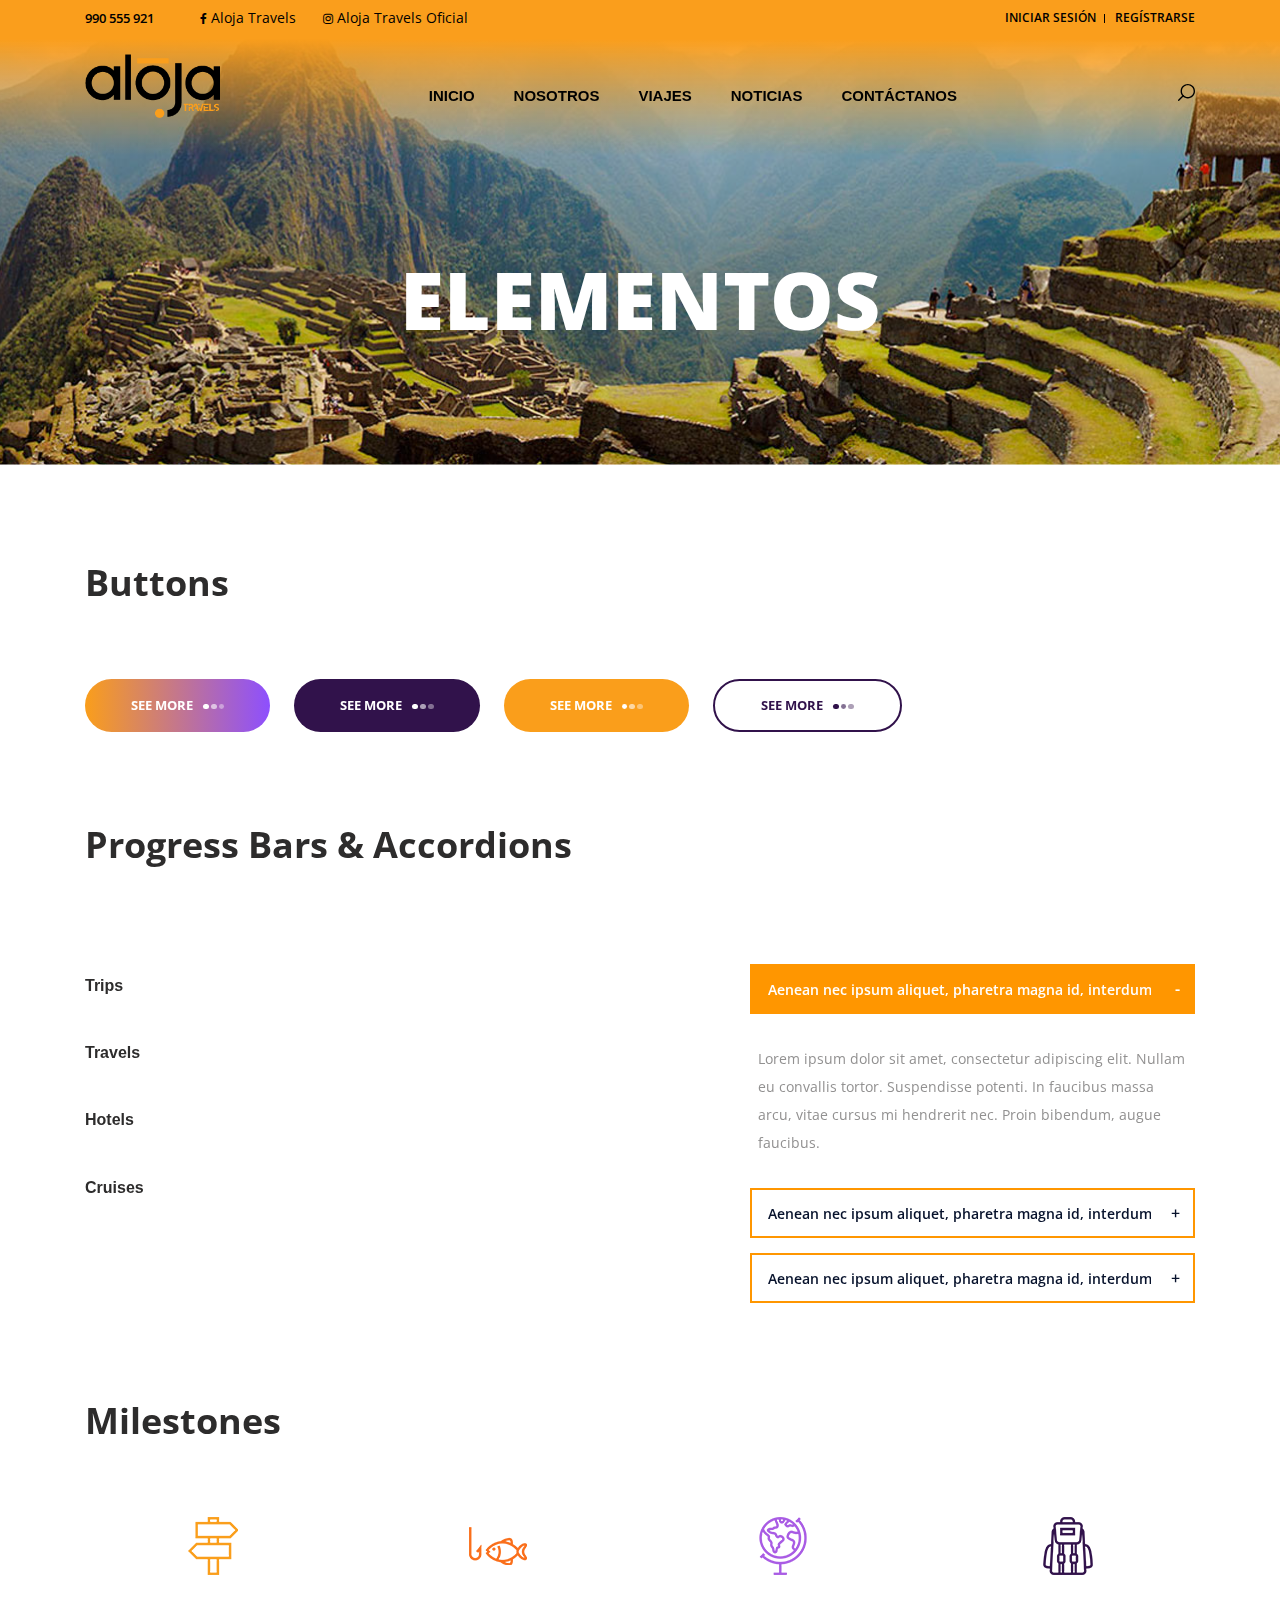
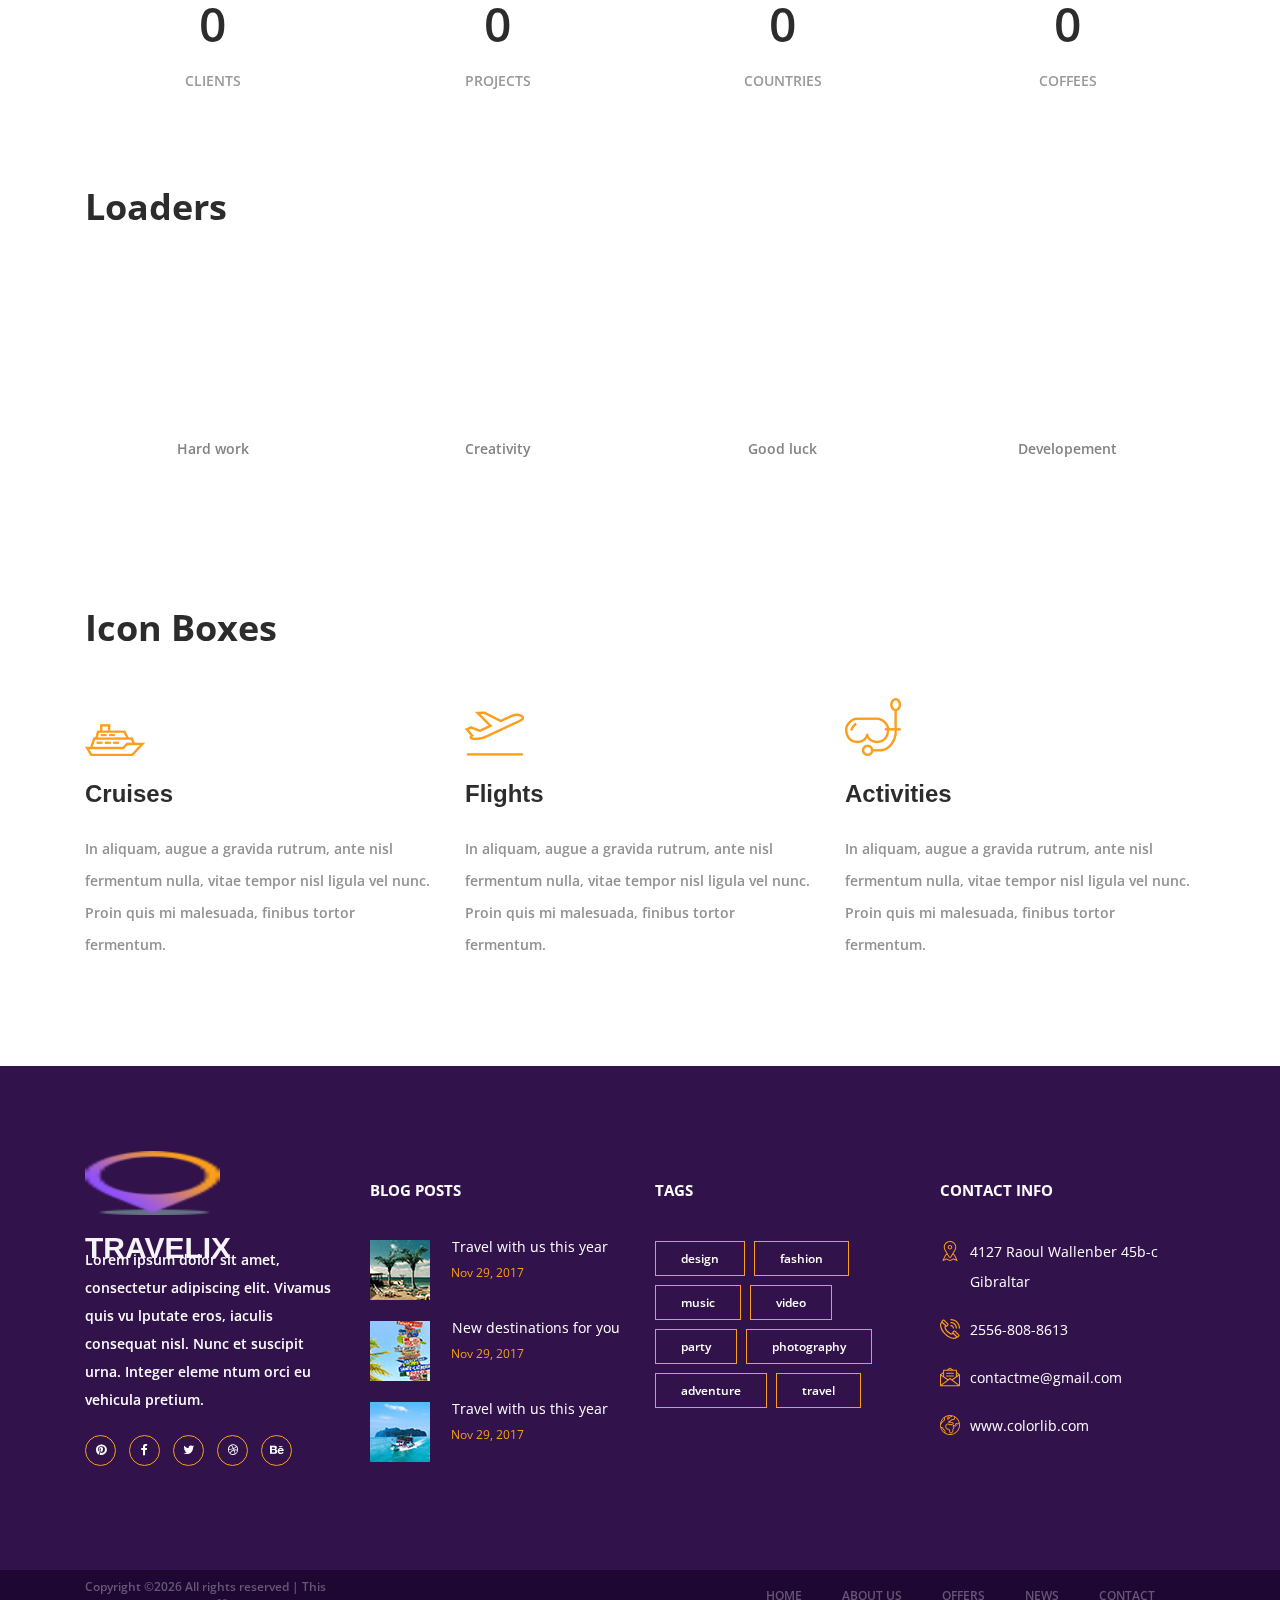
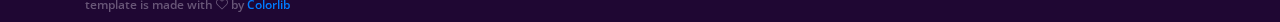
<file: elements.html>
<!DOCTYPE html>
<html lang="en">
<head>
<title>Elements</title>
<meta charset="utf-8">
<meta http-equiv="X-UA-Compatible" content="IE=edge">
<meta name="description" content="Travelix Project">
<meta name="viewport" content="width=device-width, initial-scale=1">
<link rel="stylesheet" type="text/css" href="styles/bootstrap4/bootstrap.min.css">
<link href="plugins/font-awesome-4.7.0/css/font-awesome.min.css" rel="stylesheet" type="text/css">
<link rel="stylesheet" type="text/css" href="styles/elements_styles.css">
<link rel="stylesheet" type="text/css" href="styles/elements_responsive.css">
</head>

<body>

<div class="super_container">
	
	<!-- Header -->

	<header class="header">

		<!-- Top Bar -->

		<div class="top_bar">
			<div class="container">
				<div class="row">
					<div class="col d-flex flex-row">
						<div class="phone">990 555 921</div>
						<div class="social">
							<ul class="social_list">
								<li class="social_list_item"><a href="#"><i class="fa fa-facebook" aria-hidden="true"></i> Aloja Travels</a></li>
								<li class="social_list_item"><a href="#"><i class="fa fa-instagram" aria-hidden="true"></i> Aloja Travels Oficial</a></li>
							</ul>
						</div>
						<div class="user_box ml-auto">
							<div class="user_box_login user_box_link"><a href="#">Iniciar Sesión</a></div>
							<div class="user_box_register user_box_link"><a href="#">Regístrarse</a></div>
						</div>
					</div>
				</div>
			</div>		
		</div>

		<!-- Main Navigation -->

		<nav class="main_nav">
			<div class="container">
				<div class="row">
					<div class="col main_nav_col d-flex flex-row align-items-center justify-content-start">
						<div class="logo_container">
							<div class="logo"><a href="#"><img src="images/LogoAlojaTravelsNegro.png" alt=""></a></div>
						</div>
						<div class="main_nav_container ml-auto">
							<ul class="main_nav_list">
								<li class="main_nav_item"><a href="index.html">INICIO</a></li>
								<li class="main_nav_item"><a href="about.html">NOSOTROS</a></li>
								<li class="main_nav_item"><a href="offers.html">VIAJES</a></li>
								<li class="main_nav_item"><a href="blog.html">NOTICIAS</a></li>
								<li class="main_nav_item"><a href="contact.html">CONTÁCTANOS</a></li>
							</ul>
						</div>
						<div class="content_search ml-lg-0 ml-auto">
							<svg version="1.1" id="Layer_1" xmlns="http://www.w3.org/2000/svg" xmlns:xlink="http://www.w3.org/1999/xlink" x="0px" y="0px"
							width="17px" height="17px" viewBox="0 0 512 512" enable-background="new 0 0 512 512" xml:space="preserve">
								<g>
									<g>
										<g>
											<path class="mag_glass" fill="#000000" d="M78.438,216.78c0,57.906,22.55,112.343,63.493,153.287c40.945,40.944,95.383,63.494,153.287,63.494
											s112.344-22.55,153.287-63.494C489.451,329.123,512,274.686,512,216.78c0-57.904-22.549-112.342-63.494-153.286
											C407.563,22.549,353.124,0,295.219,0c-57.904,0-112.342,22.549-153.287,63.494C100.988,104.438,78.439,158.876,78.438,216.78z
											M119.804,216.78c0-96.725,78.69-175.416,175.415-175.416s175.418,78.691,175.418,175.416
											c0,96.725-78.691,175.416-175.416,175.416C198.495,392.195,119.804,313.505,119.804,216.78z"/>
										</g>
									</g>
									<g>
										<g>
											<path class="mag_glass" fill="#000000" d="M6.057,505.942c4.038,4.039,9.332,6.058,14.625,6.058s10.587-2.019,14.625-6.058L171.268,369.98
											c8.076-8.076,8.076-21.172,0-29.248c-8.076-8.078-21.172-8.078-29.249,0L6.057,476.693
											C-2.019,484.77-2.019,497.865,6.057,505.942z"/>
										</g>
									</g>
								</g>
							</svg>
						</div>

						<form id="search_form" class="search_form bez_1">
							<input type="search" class="search_content_input bez_1">
						</form>
						
						<div class="hamburger">
							<i class="fa fa-bars trans_200"></i>
						</div>
					</div>
				</div>
			</div>	
		</nav>

	</header>

	<div class="menu trans_500">
		<div class="menu_content d-flex flex-column align-items-center justify-content-center text-center">
			<div class="menu_close_container"><div class="menu_close"></div></div>
			<div class="logo menu_logo"><a href="#"><img src="images/LogoAlojaTravelsNegro.png" alt=""></a></div>
			<ul>
				<li class="menu_item"><a href="index.html">INICIO</a></li>
				<li class="menu_item"><a href="about.html">NOSOTROS</a></li>
				<li class="menu_item"><a href="offers.html">VIAJES</a></li>
				<li class="menu_item"><a href="blog.html">NOTICIAS</a></li>
				<li class="menu_item"><a href="contact.html">CONTÁCTANOS</a></li>
			</ul>
		</div>
	</div>

	<!-- Home -->

	<div class="home">
		<div class="home_background parallax-window" data-parallax="scroll" data-image-src="images/AlojaTravelsViaje.png"></div>
		<div class="home_content">
			<div class="home_title">Elementos</div>
		</div>
	</div>

	<!-- Elements -->

	<div class="elements">
		<div class="container">
			<div class="row">
				<div class="col">
					
					<!-- Buttons -->
					<div class="buttons">
						<div class="row">
							<div class="col">
								<div class="elements_title">Buttons</div>
								<div class="buttons_container">
									<div class="button"><div class="button_bcg"></div><a href="#">see more<span></span><span></span><span></span></a></div>
									<div class="button button_color_1 trans_200"><a href="#">see more<span></span><span></span><span></span></a></div>
									<div class="button button_color_2 trans_200"><a href="#">see more<span></span><span></span><span></span></a></div>
									<div class="button button_line_1 trans_200"><a href="#" class="trans_200">see more<span></span><span></span><span></span></a></div>
								</div>
							</div>
						</div>
					</div>

					<!-- Progress Bars and Accordions -->

					<div class="pbars_accordions">
						<div class="row">
							<div class="col-lg-12">
								<div class="elements_title">Progress Bars & Accordions</div>
							</div>
						</div>

						<div class="row pbars_accordions_container">

							<!-- Progress Bars & Accordions -->

							<div class="col-lg-7">
								
								<!-- Progress Bars -->
								<div class="elements_progress_bars">

									<div class="pbar_container">
										<ul class="progress_bar_container col_12 clearfix">
											<li class="pb_item clearfix">
												<div class="pb_item_title">
													<h4>Trips</h4>
												</div>
												<div class="pb_item_content">
													<div id="skill_1_pbar" class="skill_bars" data-perc="0.72" data-color="#31124b"></div>
												</div>
											</li>
											<li class="pb_item clearfix">
												<div class="pb_item_title">
													<h4>Travels</h4>
												</div>
												<div class="pb_item_content">
													<div id="skill_2_pbar" class="skill_bars" data-perc="0.89" data-color="#a95ce4"></div>
												</div>
											</li>
											<li class="pb_item clearfix">
												<div class="pb_item_title">
													<h4>Hotels</h4>
												</div>
												<div class="pb_item_content">
													<div id="skill_3_pbar" class="skill_bars" data-perc="0.32" data-color="#fa6f1b"></div>
												</div>
											</li>
											<li class="pb_item clearfix">
												<div class="pb_item_title">
													<h4>Cruises</h4>
												</div>
												<div class="pb_item_content">
													<div id="skill_4_pbar" class="skill_bars" data-perc="0.92" data-color="#fa9e1b"></div>
												</div>
											</li>
										</ul>
									</div>

								</div>
							</div>

							<div class="col-lg-5">

								<!-- Accordions -->
								<div class="elements_accordions">

									<div class="accordion_container">
										<div class="accordion d-flex flex-row align-items-center active"><div>Aenean nec ipsum aliquet, pharetra magna id, interdum</div></div>
										<div class="accordion_panel">
											<p>Lorem ipsum dolor sit amet, consectetur adipiscing elit. Nullam eu convallis tortor. Suspendisse potenti. In faucibus massa arcu, vitae cursus mi hendrerit nec. Proin bibendum, augue faucibus.</p>
										</div>
									</div>

									<div class="accordion_container">
										<div class="accordion d-flex flex-row align-items-center"><div>Aenean nec ipsum aliquet, pharetra magna id, interdum</div></div>
										<div class="accordion_panel">
											<p>Lorem ipsum dolor sit amet, consectetur adipiscing elit. Nullam eu convallis tortor. Suspendisse potenti. In faucibus massa arcu, vitae cursus mi hendrerit nec. Proin bibendum, augue faucibus.</p>
										</div>
									</div>

									<div class="accordion_container">
										<div class="accordion d-flex flex-row align-items-center"><div>Aenean nec ipsum aliquet, pharetra magna id, interdum</div></div>
										<div class="accordion_panel">
											<p>Lorem ipsum dolor sit amet, consectetur adipiscing elit. Nullam eu convallis tortor. Suspendisse potenti. In faucibus massa arcu, vitae cursus mi hendrerit nec. Proin bibendum, augue faucibus.</p>
										</div>
									</div>

								</div>
							</div>

						</div>
					</div>
					
					<!-- Milestones -->

					<div class="milestones">
						<div class="row">
							<div class="col-lg-12">
								<div class="elements_title">Milestones</div>
							</div>
						</div>
						<div class="row milestones_container">
							
							<!-- Milestone -->
							<div class="col-lg-3 milestone_col">
								<div class="milestone text-center">
									<div class="milestone_icon"><img src="images/milestone_1.png" alt=""></div>
									<div class="milestone_counter" data-end-value="255">0</div>
									<div class="milestone_text">Clients</div>
								</div>
							</div>

							<!-- Milestone -->
							<div class="col-lg-3 milestone_col">
								<div class="milestone text-center">
									<div class="milestone_icon"><img src="images/milestone_2.png" alt=""></div>
									<div class="milestone_counter" data-end-value="1176">0</div>
									<div class="milestone_text">Projects</div>
								</div>
							</div>

							<!-- Milestone -->
							<div class="col-lg-3 milestone_col">
								<div class="milestone text-center">
									<div class="milestone_icon"><img src="images/milestone_3.png" alt=""></div>
									<div class="milestone_counter" data-end-value="39">0</div>
									<div class="milestone_text">Countries</div>
								</div>
							</div>

							<!-- Milestone -->
							<div class="col-lg-3 milestone_col">
								<div class="milestone text-center">
									<div class="milestone_icon"><img src="images/milestone_4.png" alt=""></div>
									<div class="milestone_counter" data-end-value="127">0</div>
									<div class="milestone_text">Coffees</div>
								</div>
							</div>

						</div>
					</div>
					
					<!-- Loaders -->

					<div class="elements_section loaders">
						<div class="elements_title">Loaders</div>
						<div class="row elements_loaders_container">
							<div class="col-lg-3 loader_col">
								<!-- Loader -->
								<div class="circle loader" data-value="0.75">
									<strong><i></i></strong>
									<span>Hard work</span>
								</div>
							</div>
							<div class="col-lg-3 loader_col">
								<!-- Loader -->
								<div class="circle loader" data-value="0.83">
									<strong><i></i></strong>
									<span>Creativity</span>
								</div>
							</div>
							<div class="col-lg-3 loader_col">
								<div class="circle loader" data-value="0.25">
									<strong><i></i></strong>
									<span>Good luck</span>
								</div>
							</div>
							<div class="col-lg-3 loader_col">
								<div class="circle loader" data-value="0.95">
									<strong><i></i></strong>
									<span>Developement</span>
								</div>
							</div>
						</div>
					</div>

					<!-- Icon Boxes -->

					<div class="icon_boxes">
						<div class="row">
							<div class="col">
								<div class="elements_title">Icon Boxes</div>
							</div>
						</div>

						<div class="row icon_boxes_container">

							<div class="col-lg-4 icon_box text-left d-flex flex-column align-items-start justify-content-start">
								<div class="icon_container d-flex flex-column justify-content-end">
									<div><img src="images/icon_1.png" alt=""></div>
								</div>
								<h3>Cruises</h3>
								<p>In aliquam, augue a gravida rutrum, ante nisl fermentum nulla, vitae tempor nisl ligula vel nunc. Proin quis mi malesuada, finibus tortor fermentum.</p>
							</div>

							<div class="col-lg-4 icon_box text-left d-flex flex-column align-items-start justify-content-start">
								<div class="icon_container d-flex flex-column justify-content-end">
									<div><img src="images/icon_2.png" alt=""></div>
								</div>
								<h3>Flights</h3>
								<p>In aliquam, augue a gravida rutrum, ante nisl fermentum nulla, vitae tempor nisl ligula vel nunc. Proin quis mi malesuada, finibus tortor fermentum.</p>
							</div>

							<div class="col-lg-4 icon_box text-left d-flex flex-column align-items-start justify-content-start">
								<div class="icon_container d-flex flex-column justify-content-end">
									<div><img src="images/icon_3.png" alt=""></div>
								</div>
								<h3>Activities</h3>
								<p>In aliquam, augue a gravida rutrum, ante nisl fermentum nulla, vitae tempor nisl ligula vel nunc. Proin quis mi malesuada, finibus tortor fermentum.</p>
							</div>

						</div>
					</div>

				</div>
			</div>
		</div>	
	</div>

	<!-- Footer -->

	<footer class="footer">
		<div class="container">
			<div class="row">

				<!-- Footer Column -->
				<div class="col-lg-3 footer_column">
					<div class="footer_col">
						<div class="footer_content footer_about">
							<div class="logo_container footer_logo">
								<div class="logo"><a href="#"><img src="images/logo.png" alt="">travelix</a></div>
							</div>
							<p class="footer_about_text">Lorem ipsum dolor sit amet, consectetur adipiscing elit. Vivamus quis vu lputate eros, iaculis consequat nisl. Nunc et suscipit urna. Integer eleme ntum orci eu vehicula pretium.</p>
							<ul class="footer_social_list">
								<li class="footer_social_item"><a href="#"><i class="fa fa-pinterest"></i></a></li>
								<li class="footer_social_item"><a href="#"><i class="fa fa-facebook-f"></i></a></li>
								<li class="footer_social_item"><a href="#"><i class="fa fa-twitter"></i></a></li>
								<li class="footer_social_item"><a href="#"><i class="fa fa-dribbble"></i></a></li>
								<li class="footer_social_item"><a href="#"><i class="fa fa-behance"></i></a></li>
							</ul>
						</div>
					</div>
				</div>

				<!-- Footer Column -->
				<div class="col-lg-3 footer_column">
					<div class="footer_col">
						<div class="footer_title">blog posts</div>
						<div class="footer_content footer_blog">
							
							<!-- Footer blog item -->
							<div class="footer_blog_item clearfix">
								<div class="footer_blog_image"><img src="images/footer_blog_1.jpg" alt="https://unsplash.com/@avidenov"></div>
								<div class="footer_blog_content">
									<div class="footer_blog_title"><a href="blog.html">Travel with us this year</a></div>
									<div class="footer_blog_date">Nov 29, 2017</div>
								</div>
							</div>
							
							<!-- Footer blog item -->
							<div class="footer_blog_item clearfix">
								<div class="footer_blog_image"><img src="images/footer_blog_2.jpg" alt="https://unsplash.com/@deannaritchie"></div>
								<div class="footer_blog_content">
									<div class="footer_blog_title"><a href="blog.html">New destinations for you</a></div>
									<div class="footer_blog_date">Nov 29, 2017</div>
								</div>
							</div>

							<!-- Footer blog item -->
							<div class="footer_blog_item clearfix">
								<div class="footer_blog_image"><img src="images/footer_blog_3.jpg" alt="https://unsplash.com/@bergeryap87"></div>
								<div class="footer_blog_content">
									<div class="footer_blog_title"><a href="blog.html">Travel with us this year</a></div>
									<div class="footer_blog_date">Nov 29, 2017</div>
								</div>
							</div>

						</div>
					</div>
				</div>

				<!-- Footer Column -->
				<div class="col-lg-3 footer_column">
					<div class="footer_col">
						<div class="footer_title">tags</div>
						<div class="footer_content footer_tags">
							<ul class="tags_list clearfix">
								<li class="tag_item"><a href="#">design</a></li>
								<li class="tag_item"><a href="#">fashion</a></li>
								<li class="tag_item"><a href="#">music</a></li>
								<li class="tag_item"><a href="#">video</a></li>
								<li class="tag_item"><a href="#">party</a></li>
								<li class="tag_item"><a href="#">photography</a></li>
								<li class="tag_item"><a href="#">adventure</a></li>
								<li class="tag_item"><a href="#">travel</a></li>
							</ul>
						</div>
					</div>
				</div>

				<!-- Footer Column -->
				<div class="col-lg-3 footer_column">
					<div class="footer_col">
						<div class="footer_title">contact info</div>
						<div class="footer_content footer_contact">
							<ul class="contact_info_list">
								<li class="contact_info_item d-flex flex-row">
									<div><div class="contact_info_icon"><img src="images/placeholder.svg" alt=""></div></div>
									<div class="contact_info_text">4127 Raoul Wallenber 45b-c Gibraltar</div>
								</li>
								<li class="contact_info_item d-flex flex-row">
									<div><div class="contact_info_icon"><img src="images/phone-call.svg" alt=""></div></div>
									<div class="contact_info_text">2556-808-8613</div>
								</li>
								<li class="contact_info_item d-flex flex-row">
									<div><div class="contact_info_icon"><img src="images/message.svg" alt=""></div></div>
									<div class="contact_info_text"><a href="mailto:contactme@gmail.com?Subject=Hello" target="_top">contactme@gmail.com</a></div>
								</li>
								<li class="contact_info_item d-flex flex-row">
									<div><div class="contact_info_icon"><img src="images/planet-earth.svg" alt=""></div></div>
									<div class="contact_info_text"><a href="https://colorlib.com">www.colorlib.com</a></div>
								</li>
							</ul>
						</div>
					</div>
				</div>

			</div>
		</div>
	</footer>

	<!-- Copyright -->

	<div class="copyright">
		<div class="container">
			<div class="row">
				<div class="col-lg-3 order-lg-1 order-2  ">
					<div class="copyright_content d-flex flex-row align-items-center">
						<div><!-- Link back to Colorlib can't be removed. Template is licensed under CC BY 3.0. -->
Copyright &copy;<script>document.write(new Date().getFullYear());</script> All rights reserved | This template is made with <i class="fa fa-heart-o" aria-hidden="true"></i> by <a href="https://colorlib.com" target="_blank">Colorlib</a>
<!-- Link back to Colorlib can't be removed. Template is licensed under CC BY 3.0. --></div>
					</div>
				</div>
				<div class="col-lg-9 order-lg-2 order-1">
					<div class="footer_nav_container d-flex flex-row align-items-center justify-content-lg-end">
						<div class="footer_nav">
							<ul class="footer_nav_list">
								<li class="footer_nav_item"><a href="index.html">home</a></li>
								<li class="footer_nav_item"><a href="about.html">about us</a></li>
								<li class="footer_nav_item"><a href="offers.html">offers</a></li>
								<li class="footer_nav_item"><a href="blog.html">news</a></li>
								<li class="footer_nav_item"><a href="#">contact</a></li>
							</ul>
						</div>
					</div>
				</div>
			</div>
		</div>
	</div>

</div>

<script src="js/jquery-3.2.1.min.js"></script>
<script src="styles/bootstrap4/popper.js"></script>
<script src="styles/bootstrap4/bootstrap.min.js"></script>
<script src="plugins/greensock/TweenMax.min.js"></script>
<script src="plugins/greensock/TimelineMax.min.js"></script>
<script src="plugins/scrollmagic/ScrollMagic.min.js"></script>
<script src="plugins/greensock/animation.gsap.min.js"></script>
<script src="plugins/greensock/ScrollToPlugin.min.js"></script>
<script src="plugins/progressbar/progressbar.min.js"></script>
<script src="plugins/jquery-circle-progress-1.2.2/circle-progress.js"></script>
<script src="plugins/parallax-js-master/parallax.min.js"></script>
<script src="js/elements_custom.js"></script>

</body>

</html>
</file>
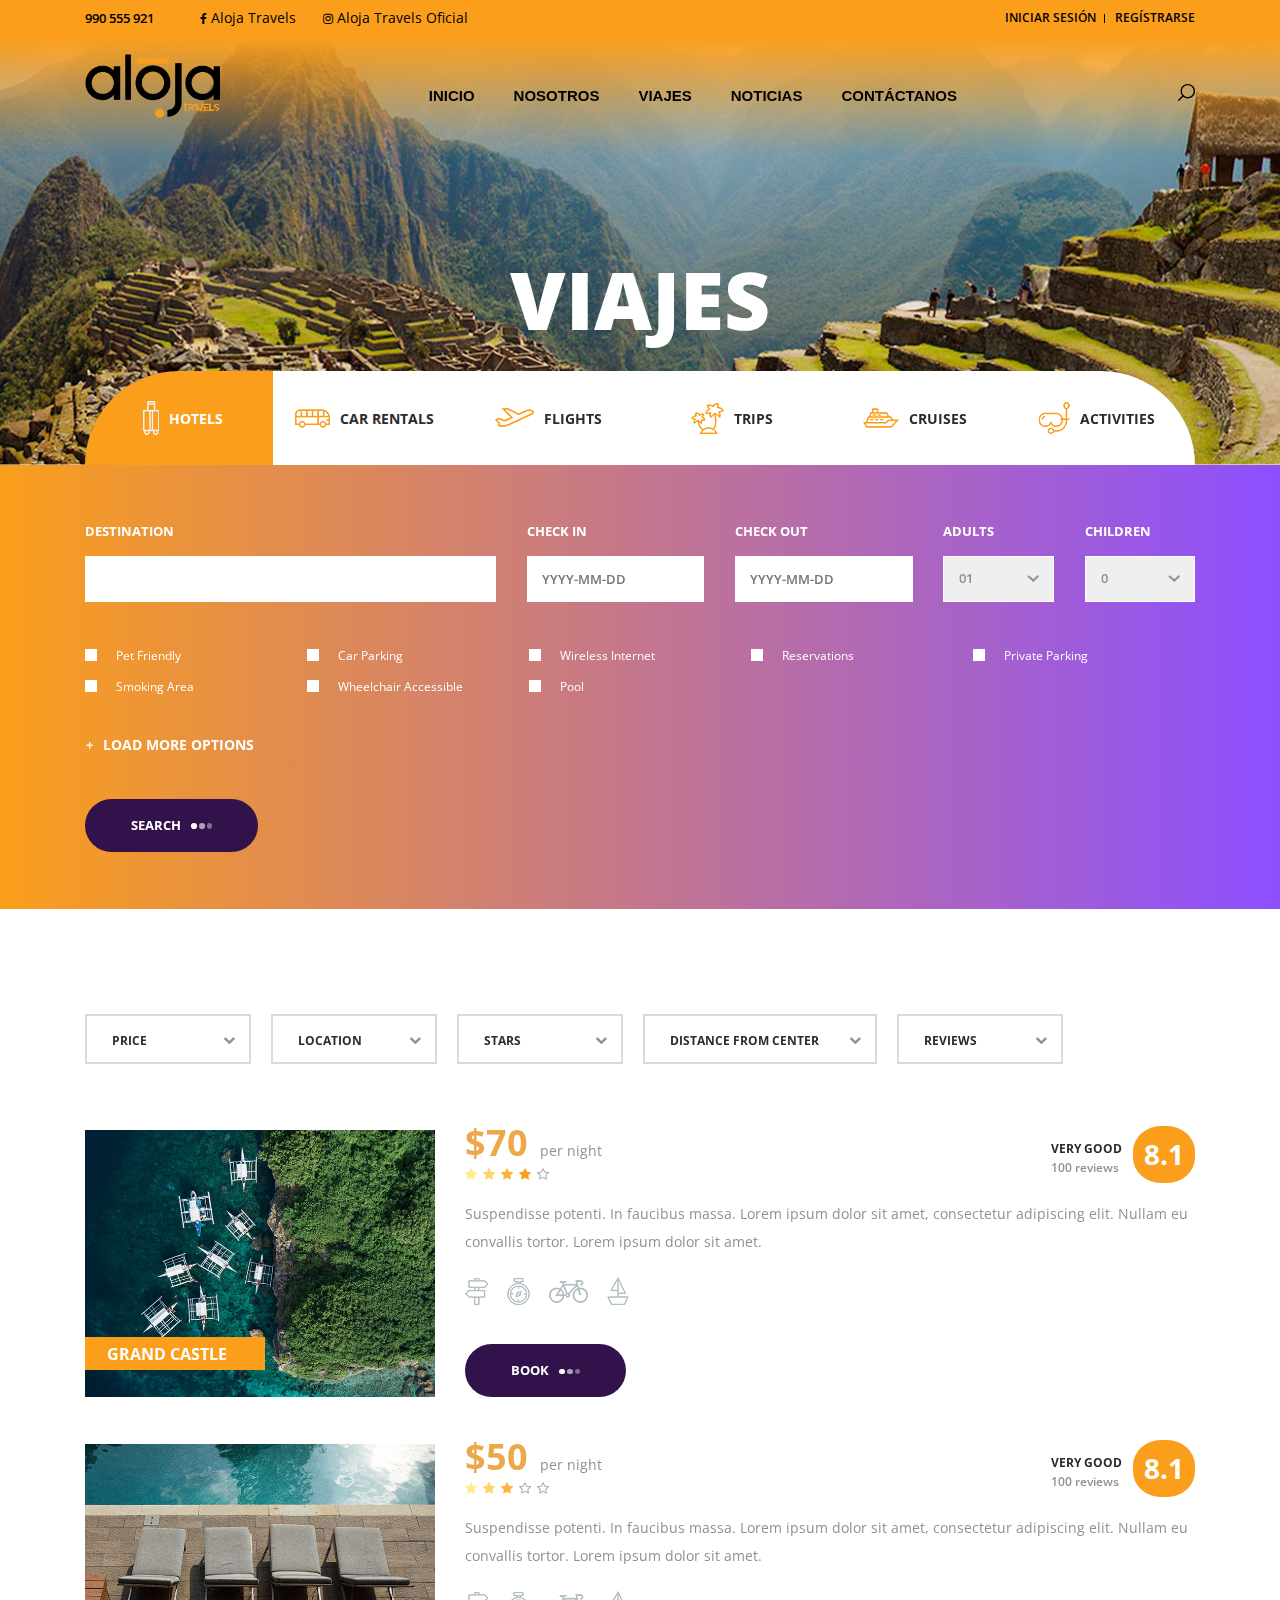
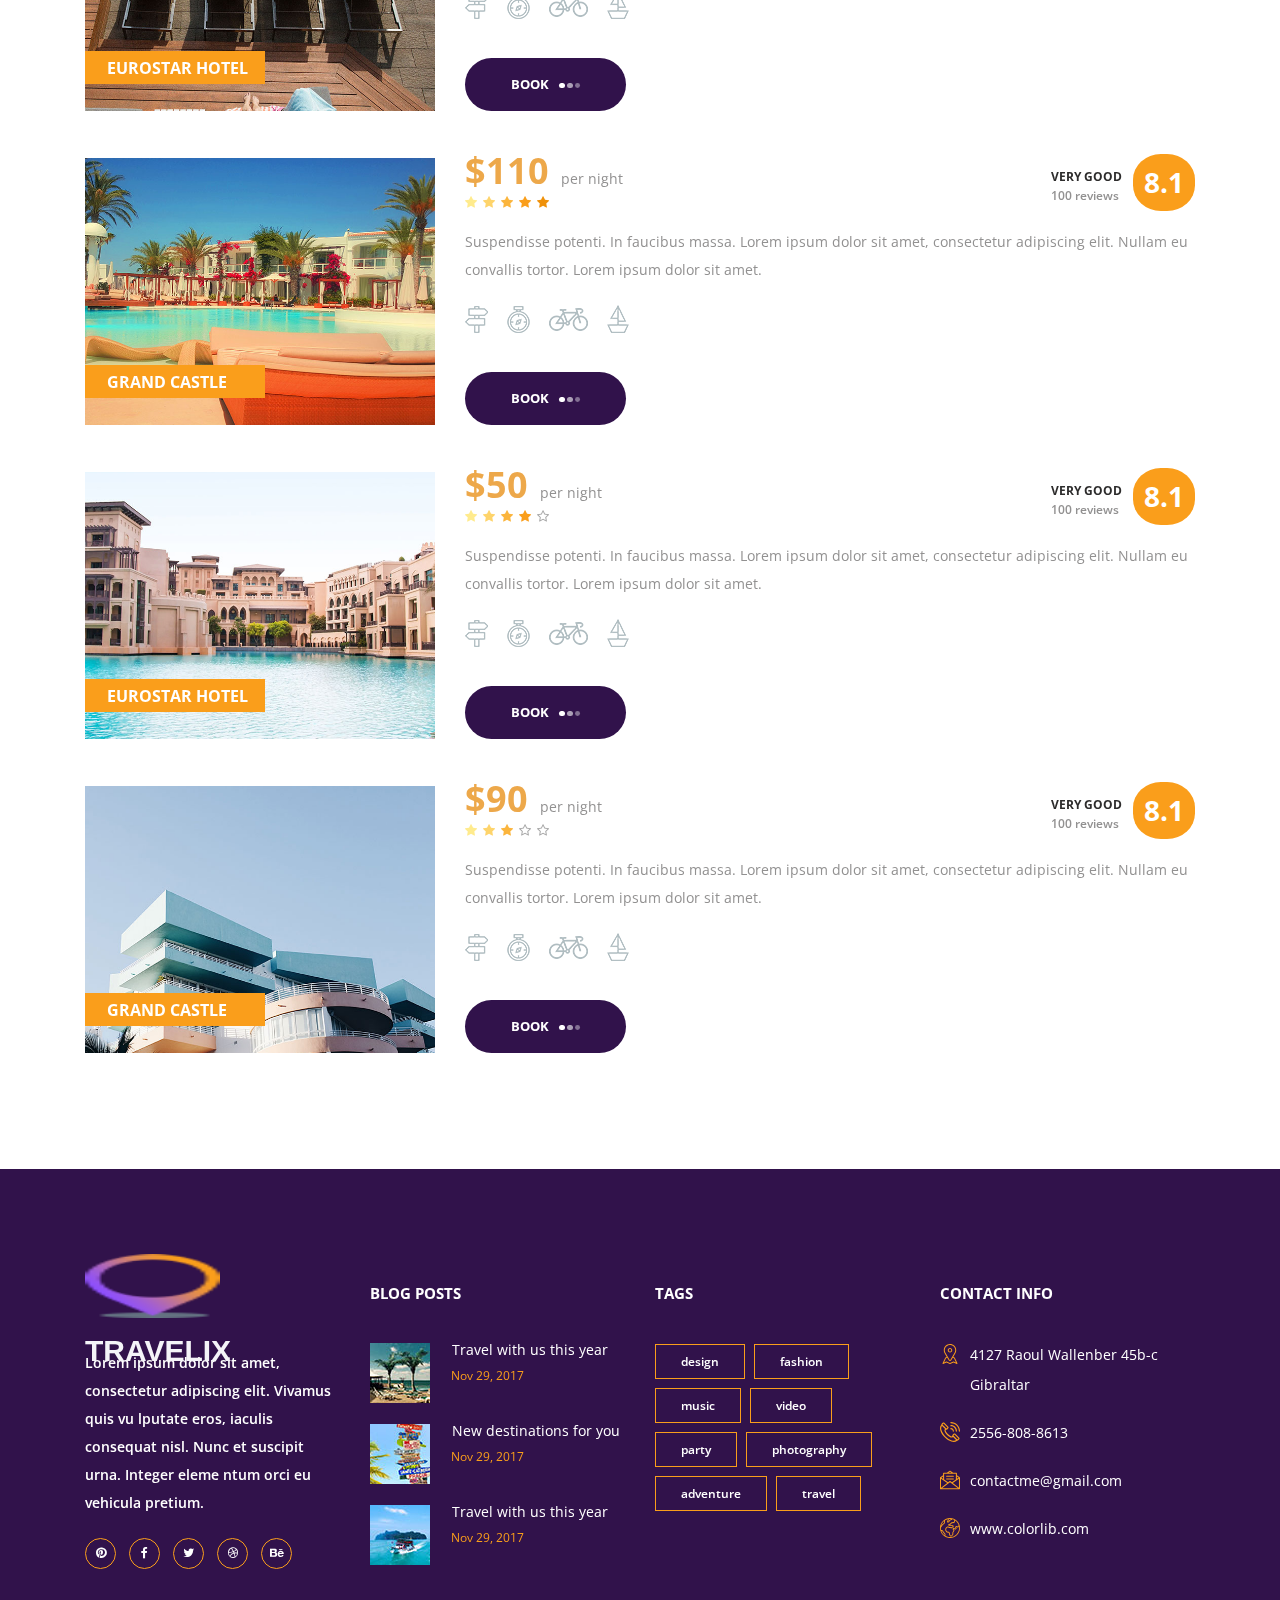
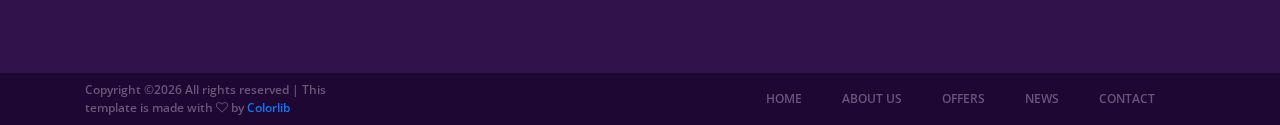
<file: offers.html>
<!DOCTYPE html>
<html lang="en">
<head>
<title>Offers</title>
<meta charset="utf-8">
<meta http-equiv="X-UA-Compatible" content="IE=edge">
<meta name="description" content="Travelix Project">
<meta name="viewport" content="width=device-width, initial-scale=1">
<link rel="stylesheet" type="text/css" href="styles/bootstrap4/bootstrap.min.css">
<link href="plugins/font-awesome-4.7.0/css/font-awesome.min.css" rel="stylesheet" type="text/css">
<link rel="stylesheet" type="text/css" href="styles/offers_styles.css">
<link rel="stylesheet" type="text/css" href="styles/offers_responsive.css">
</head>

<body>

<div class="super_container">
	
	<!-- Header -->

	<header class="header">

		<!-- Top Bar -->

		<div class="top_bar">
			<div class="container">
				<div class="row">
					<div class="col d-flex flex-row">
						<div class="phone">990 555 921</div>
						<div class="social">
							<ul class="social_list">
								<li class="social_list_item"><a href="#"><i class="fa fa-facebook" aria-hidden="true"></i> Aloja Travels</a></li>
								<li class="social_list_item"><a href="#"><i class="fa fa-instagram" aria-hidden="true"></i> Aloja Travels Oficial</a></li>
							</ul>
						</div>
						<div class="user_box ml-auto">
							<div class="user_box_login user_box_link"><a href="#">Iniciar Sesión</a></div>
							<div class="user_box_register user_box_link"><a href="#">Regístrarse</a></div>
						</div>
					</div>
				</div>
			</div>		
		</div>

		<!-- Main Navigation -->

		<nav class="main_nav">
			<div class="container">
				<div class="row">
					<div class="col main_nav_col d-flex flex-row align-items-center justify-content-start">
						<div class="logo_container">
							<div class="logo"><a href="#"><img src="images/LogoAlojaTravelsNegro.png" alt=""></a></div>
						</div>
						<div class="main_nav_container ml-auto">
							<ul class="main_nav_list">
								<li class="main_nav_item"><a href="index.html">INICIO</a></li>
								<li class="main_nav_item"><a href="about.html">NOSOTROS</a></li>
								<li class="main_nav_item"><a href="#">VIAJES</a></li>
								<li class="main_nav_item"><a href="blog.html">NOTICIAS</a></li>
								<li class="main_nav_item"><a href="contact.html">CONTÁCTANOS</a></li>
							</ul>
						</div>
						<div class="content_search ml-lg-0 ml-auto">
							<svg version="1.1" id="Layer_1" xmlns="http://www.w3.org/2000/svg" xmlns:xlink="http://www.w3.org/1999/xlink" x="0px" y="0px"
							width="17px" height="17px" viewBox="0 0 512 512" enable-background="new 0 0 512 512" xml:space="preserve">
								<g>
									<g>
										<g>
											<path class="mag_glass" fill="#000000" d="M78.438,216.78c0,57.906,22.55,112.343,63.493,153.287c40.945,40.944,95.383,63.494,153.287,63.494
											s112.344-22.55,153.287-63.494C489.451,329.123,512,274.686,512,216.78c0-57.904-22.549-112.342-63.494-153.286
											C407.563,22.549,353.124,0,295.219,0c-57.904,0-112.342,22.549-153.287,63.494C100.988,104.438,78.439,158.876,78.438,216.78z
											M119.804,216.78c0-96.725,78.69-175.416,175.415-175.416s175.418,78.691,175.418,175.416
											c0,96.725-78.691,175.416-175.416,175.416C198.495,392.195,119.804,313.505,119.804,216.78z"/>
										</g>
									</g>
									<g>
										<g>
											<path class="mag_glass" fill="#000000" d="M6.057,505.942c4.038,4.039,9.332,6.058,14.625,6.058s10.587-2.019,14.625-6.058L171.268,369.98
											c8.076-8.076,8.076-21.172,0-29.248c-8.076-8.078-21.172-8.078-29.249,0L6.057,476.693
											C-2.019,484.77-2.019,497.865,6.057,505.942z"/>
										</g>
									</g>
								</g>
							</svg>
						</div>

						<form id="search_form" class="search_form bez_1">
							<input type="search" class="search_content_input bez_1">
						</form>
						
						<div class="hamburger">
							<i class="fa fa-bars trans_200"></i>
						</div>
					</div>
				</div>
			</div>	
		</nav>

	</header>

	<div class="menu trans_500">
		<div class="menu_content d-flex flex-column align-items-center justify-content-center text-center">
			<div class="menu_close_container"><div class="menu_close"></div></div>
			<div class="logo menu_logo"><a href="#"><img src="images/LogoAlojaTravelsNegro.png" alt=""></a></div>
			<ul>
				<li class="menu_item"><a href="index.html">INICIO</a></li>
				<li class="menu_item"><a href="about.html">NOSOTROS</a></li>
				<li class="menu_item"><a href="#">VIAJES</a></li>
				<li class="menu_item"><a href="blog.html">NOTICIAS</a></li>
				<li class="menu_item"><a href="contact.html">CONTÁCTANOS</a></li>
			</ul>
		</div>
	</div>

	<!-- Home -->

	<div class="home">
		<div class="home_background parallax-window" data-parallax="scroll" data-image-src="images/AlojaTravelsViaje.png"></div>
		<div class="home_content">
			<div class="home_title">Viajes</div>
		</div>
	</div>

	<!-- Offers -->

	<div class="offers">

		<!-- Search -->

		<div class="search">
			<div class="search_inner">

				<!-- Search Contents -->
				
				<div class="container fill_height no-padding">
					<div class="row fill_height no-margin">
						<div class="col fill_height no-padding">

							<!-- Search Tabs -->

							<div class="search_tabs_container">
								<div class="search_tabs d-flex flex-lg-row flex-column align-items-lg-center align-items-start justify-content-lg-between justify-content-start">
									<div class="search_tab active d-flex flex-row align-items-center justify-content-lg-center justify-content-start"><img src="images/suitcase.png" alt=""><span>hotels</span></div>
									<div class="search_tab d-flex flex-row align-items-center justify-content-lg-center justify-content-start"><img src="images/bus.png" alt="">car rentals</div>
									<div class="search_tab d-flex flex-row align-items-center justify-content-lg-center justify-content-start"><img src="images/departure.png" alt="">flights</div>
									<div class="search_tab d-flex flex-row align-items-center justify-content-lg-center justify-content-start"><img src="images/island.png" alt="">trips</div>
									<div class="search_tab d-flex flex-row align-items-center justify-content-lg-center justify-content-start"><img src="images/cruise.png" alt="">cruises</div>
									<div class="search_tab d-flex flex-row align-items-center justify-content-lg-center justify-content-start"><img src="images/diving.png" alt="">activities</div>
								</div>		
							</div>

							<!-- Search Panel -->

							<div class="search_panel active">
								<form action="#" id="search_form_1" class="search_panel_content d-flex flex-lg-row flex-column align-items-lg-center align-items-start justify-content-lg-between justify-content-start">
									<div class="search_item">
										<div>destination</div>
										<input type="text" class="destination search_input" required="required">
									</div>
									<div class="search_item">
										<div>check in</div>
										<input type="text" class="check_in search_input" placeholder="YYYY-MM-DD">
									</div>
									<div class="search_item">
										<div>check out</div>
										<input type="text" class="check_out search_input" placeholder="YYYY-MM-DD">
									</div>
									<div class="search_item">
										<div>adults</div>
										<select name="adults" id="adults_1" class="dropdown_item_select search_input">
											<option>01</option>
											<option>02</option>
											<option>03</option>
										</select>
									</div>
									<div class="search_item">
										<div>children</div>
										<select name="children" id="children_1" class="dropdown_item_select search_input">
											<option>0</option>
											<option>02</option>
											<option>03</option>
										</select>
									</div>
									<div class="extras">
										<ul class="search_extras clearfix">
											<li class="search_extras_item">
												<div class="clearfix">
													<input type="checkbox" id="search_extras_1" class="search_extras_cb">
													<label for="search_extras_1">Pet Friendly</label>
												</div>	
											</li>
											<li class="search_extras_item">
												<div class="clearfix">
													<input type="checkbox" id="search_extras_2" class="search_extras_cb">
													<label for="search_extras_2">Car Parking</label>
												</div>
											</li>
											<li class="search_extras_item">
												<div class="clearfix">
													<input type="checkbox" id="search_extras_3" class="search_extras_cb">
													<label for="search_extras_3">Wireless Internet</label>
												</div>
											</li>
											<li class="search_extras_item">
												<div class="clearfix">
													<input type="checkbox" id="search_extras_4" class="search_extras_cb">
													<label for="search_extras_4">Reservations</label>
												</div>
											</li>
											<li class="search_extras_item">
												<div class="clearfix">
													<input type="checkbox" id="search_extras_5" class="search_extras_cb">
													<label for="search_extras_5">Private Parking</label>
												</div>
											</li>
											<li class="search_extras_item">
												<div class="clearfix">
													<input type="checkbox" id="search_extras_6" class="search_extras_cb">
													<label for="search_extras_6">Smoking Area</label>
												</div>
											</li>
											<li class="search_extras_item">
												<div class="clearfix">
													<input type="checkbox" id="search_extras_7" class="search_extras_cb">
													<label for="search_extras_7">Wheelchair Accessible</label>
												</div>
											</li>
											<li class="search_extras_item">
												<div class="clearfix">
													<input type="checkbox" id="search_extras_8" class="search_extras_cb">
													<label for="search_extras_8">Pool</label>
												</div>
											</li>
										</ul>
									</div>
									<div class="more_options">
										<div class="more_options_trigger">
											<a href="#">load more options</a>
										</div>
										<ul class="more_options_list clearfix">
											<li class="more_options_item">
												<div class="clearfix">
													<input type="checkbox" id="more_options_1" class="search_extras_cb">
													<label for="more_options_1">Pet Friendly</label>
												</div>	
											</li>
											<li class="more_options_item">
												<div class="clearfix">
													<input type="checkbox" id="more_options_2" class="search_extras_cb">
													<label for="more_options_2">Car Parking</label>
												</div>
											</li>
										</ul>
									</div>
									<button class="button search_button">search<span></span><span></span><span></span></button>
								</form>
							</div>

							<!-- Search Panel -->

							<div class="search_panel">
								<form action="#" id="search_form_2" class="search_panel_content d-flex flex-lg-row flex-column align-items-lg-center align-items-start justify-content-lg-between justify-content-start">
									<div class="search_item">
										<div>destination</div>
										<input type="text" class="destination search_input" required="required">
									</div>
									<div class="search_item">
										<div>check in</div>
										<input type="text" class="check_in search_input" placeholder="YYYY-MM-DD">
									</div>
									<div class="search_item">
										<div>check out</div>
										<input type="text" class="check_out search_input" placeholder="YYYY-MM-DD">
									</div>
									<div class="search_item">
										<div>adults</div>
										<select name="adults" id="adults_2" class="dropdown_item_select search_input">
											<option>01</option>
											<option>02</option>
											<option>03</option>
										</select>
									</div>
									<div class="search_item">
										<div>children</div>
										<select name="children" id="children_2" class="dropdown_item_select search_input">
											<option>0</option>
											<option>02</option>
											<option>03</option>
										</select>
									</div>
									<button class="button search_button">search<span></span><span></span><span></span></button>
								</form>
							</div>

							<!-- Search Panel -->

							<div class="search_panel">
								<form action="#" id="search_form_3" class="search_panel_content d-flex flex-lg-row flex-column align-items-lg-center align-items-start justify-content-lg-between justify-content-start">
									<div class="search_item">
										<div>destination</div>
										<input type="text" class="destination search_input" required="required">
									</div>
									<div class="search_item">
										<div>check in</div>
										<input type="text" class="check_in search_input" placeholder="YYYY-MM-DD">
									</div>
									<div class="search_item">
										<div>check out</div>
										<input type="text" class="check_out search_input" placeholder="YYYY-MM-DD">
									</div>
									<div class="search_item">
										<div>adults</div>
										<select name="adults" id="adults_3" class="dropdown_item_select search_input">
											<option>01</option>
											<option>02</option>
											<option>03</option>
										</select>
									</div>
									<div class="search_item">
										<div>children</div>
										<select name="children" id="children_3" class="dropdown_item_select search_input">
											<option>0</option>
											<option>02</option>
											<option>03</option>
										</select>
									</div>
									<button class="button search_button">search<span></span><span></span><span></span></button>
								</form>
							</div>

							<!-- Search Panel -->

							<div class="search_panel">
								<form action="#" id="search_form_4" class="search_panel_content d-flex flex-lg-row flex-column align-items-lg-center align-items-start justify-content-lg-between justify-content-start">
									<div class="search_item">
										<div>destination</div>
										<input type="text" class="destination search_input" required="required">
									</div>
									<div class="search_item">
										<div>check in</div>
										<input type="text" class="check_in search_input" placeholder="YYYY-MM-DD">
									</div>
									<div class="search_item">
										<div>check out</div>
										<input type="text" class="check_out search_input" placeholder="YYYY-MM-DD">
									</div>
									<div class="search_item">
										<div>adults</div>
										<select name="adults" id="adults_4" class="dropdown_item_select search_input">
											<option>01</option>
											<option>02</option>
											<option>03</option>
										</select>
									</div>
									<div class="search_item">
										<div>children</div>
										<select name="children" id="children_4" class="dropdown_item_select search_input">
											<option>0</option>
											<option>02</option>
											<option>03</option>
										</select>
									</div>
									<button class="button search_button">search<span></span><span></span><span></span></button>
								</form>
							</div>

							<!-- Search Panel -->

							<div class="search_panel">
								<form action="#" id="search_form_5" class="search_panel_content d-flex flex-lg-row flex-column align-items-lg-center align-items-start justify-content-lg-between justify-content-start">
									<div class="search_item">
										<div>destination</div>
										<input type="text" class="destination search_input" required="required">
									</div>
									<div class="search_item">
										<div>check in</div>
										<input type="text" class="check_in search_input" placeholder="YYYY-MM-DD">
									</div>
									<div class="search_item">
										<div>check out</div>
										<input type="text" class="check_out search_input" placeholder="YYYY-MM-DD">
									</div>
									<div class="search_item">
										<div>adults</div>
										<select name="adults" id="adults_5" class="dropdown_item_select search_input">
											<option>01</option>
											<option>02</option>
											<option>03</option>
										</select>
									</div>
									<div class="search_item">
										<div>children</div>
										<select name="children" id="children_5" class="dropdown_item_select search_input">
											<option>0</option>
											<option>02</option>
											<option>03</option>
										</select>
									</div>
									<button class="button search_button">search<span></span><span></span><span></span></button>
								</form>
							</div>

							<!-- Search Panel -->

							<div class="search_panel">
								<form action="#" id="search_form_6" class="search_panel_content d-flex flex-lg-row flex-column align-items-lg-center align-items-start justify-content-lg-between justify-content-start">
									<div class="search_item">
										<div>destination</div>
										<input type="text" class="destination search_input" required="required">
									</div>
									<div class="search_item">
										<div>check in</div>
										<input type="text" class="check_in search_input" placeholder="YYYY-MM-DD">
									</div>
									<div class="search_item">
										<div>check out</div>
										<input type="text" class="check_out search_input" placeholder="YYYY-MM-DD">
									</div>
									<div class="search_item">
										<div>adults</div>
										<select name="adults" id="adults_6" class="dropdown_item_select search_input">
											<option>01</option>
											<option>02</option>
											<option>03</option>
										</select>
									</div>
									<div class="search_item">
										<div>children</div>
										<select name="children" id="children_6" class="dropdown_item_select search_input">
											<option>0</option>
											<option>02</option>
											<option>03</option>
										</select>
									</div>
									<button class="button search_button">search<span></span><span></span><span></span></button>
								</form>
							</div>
						</div>
					</div>
				</div>	
			</div>	
		</div>

		<!-- Offers -->

		<div class="container">
			<div class="row">
				<div class="col-lg-1 temp_col"></div>
				<div class="col-lg-11">
					
					<!-- Offers Sorting -->
					<div class="offers_sorting_container">
						<ul class="offers_sorting">
							<li>
								<span class="sorting_text">price</span>
								<i class="fa fa-chevron-down"></i>
								<ul>
									<li class="sort_btn" data-isotope-option='{ "sortBy": "original-order" }' data-parent=".price_sorting"><span>show all</span></li>
									<li class="sort_btn" data-isotope-option='{ "sortBy": "price" }' data-parent=".price_sorting"><span>ascending</span></li>
								</ul>
							</li>
							<li>
								<span class="sorting_text">location</span>
								<i class="fa fa-chevron-down"></i>
								<ul>
									<li class="sort_btn" data-isotope-option='{ "sortBy": "original-order" }'><span>default</span></li>
									<li class="sort_btn" data-isotope-option='{ "sortBy": "name" }'><span>alphabetical</span></li>
								</ul>
							</li>
							<li>
								<span class="sorting_text">stars</span>
								<i class="fa fa-chevron-down"></i>
								<ul>
									<li class="filter_btn" data-filter="*"><span>show all</span></li>
									<li class="sort_btn" data-isotope-option='{ "sortBy": "stars" }'><span>ascending</span></li>
									<li class="filter_btn" data-filter=".rating_3"><span>3</span></li>
									<li class="filter_btn" data-filter=".rating_4"><span>4</span></li>
									<li class="filter_btn" data-filter=".rating_5"><span>5</span></li>
								</ul>
							</li>
							<li class="distance_item">
								<span class="sorting_text">distance from center</span>
								<i class="fa fa-chevron-down"></i>
								<ul>
									<li class="num_sorting_btn"><span>distance</span></li>
									<li class="num_sorting_btn"><span>distance</span></li>
									<li class="num_sorting_btn"><span>distance</span></li>
								</ul>
							</li>
							<li>
								<span class="sorting_text">reviews</span>
								<i class="fa fa-chevron-down"></i>
								<ul>
									<li class="num_sorting_btn"><span>review</span></li>
									<li class="num_sorting_btn"><span>review</span></li>
									<li class="num_sorting_btn"><span>review</span></li>
								</ul>
							</li>
						</ul>
					</div>
				</div>

				<div class="col-lg-12">
					<!-- Offers Grid -->

					<div class="offers_grid">

						<!-- Offers Item -->

						<div class="offers_item rating_4">
							<div class="row">
								<div class="col-lg-1 temp_col"></div>
								<div class="col-lg-3 col-1680-4">
									<div class="offers_image_container">
										<!-- Image by https://unsplash.com/@kensuarez -->
										<div class="offers_image_background" style="background-image:url(images/offer_1.jpg)"></div>
										<div class="offer_name"><a href="single_listing.html">grand castle</a></div>
									</div>
								</div>
								<div class="col-lg-8">
									<div class="offers_content">
										<div class="offers_price">$70<span>per night</span></div>
										<div class="rating_r rating_r_4 offers_rating" data-rating="4">
											<i></i>
											<i></i>
											<i></i>
											<i></i>
											<i></i>
										</div>
										<p class="offers_text">Suspendisse potenti. In faucibus massa. Lorem ipsum dolor sit amet, consectetur adipiscing elit. Nullam eu convallis tortor. Lorem ipsum dolor sit amet.</p>
										<div class="offers_icons">
											<ul class="offers_icons_list">
												<li class="offers_icons_item"><img src="images/post.png" alt=""></li>
												<li class="offers_icons_item"><img src="images/compass.png" alt=""></li>
												<li class="offers_icons_item"><img src="images/bicycle.png" alt=""></li>
												<li class="offers_icons_item"><img src="images/sailboat.png" alt=""></li>
											</ul>
										</div>
										<div class="button book_button"><a href="#">book<span></span><span></span><span></span></a></div>
										<div class="offer_reviews">
											<div class="offer_reviews_content">
												<div class="offer_reviews_title">very good</div>
												<div class="offer_reviews_subtitle">100 reviews</div>
											</div>
											<div class="offer_reviews_rating text-center">8.1</div>
										</div>
									</div>
								</div>
							</div>
						</div>

						<!-- Offers Item -->

						<div class="offers_item rating_3">
							<div class="row">
								<div class="col-lg-1 temp_col"></div>
								<div class="col-lg-3 col-1680-4">
									<div class="offers_image_container">
										<!-- Image by https://unsplash.com/@thoughtcatalog -->
										<div class="offers_image_background" style="background-image:url(images/offer_5.jpg)"></div>
										<div class="offer_name"><a href="single_listing.html">eurostar hotel</a></div>
									</div>
								</div>
								<div class="col-lg-8">
									<div class="offers_content">
										<div class="offers_price">$50<span>per night</span></div>
										<div class="rating_r rating_r_3 offers_rating" data-rating="3">
											<i></i>
											<i></i>
											<i></i>
											<i></i>
											<i></i>
										</div>
										<p class="offers_text">Suspendisse potenti. In faucibus massa. Lorem ipsum dolor sit amet, consectetur adipiscing elit. Nullam eu convallis tortor. Lorem ipsum dolor sit amet.</p>
										<div class="offers_icons">
											<ul class="offers_icons_list">
												<li class="offers_icons_item"><img src="images/post.png" alt=""></li>
												<li class="offers_icons_item"><img src="images/compass.png" alt=""></li>
												<li class="offers_icons_item"><img src="images/bicycle.png" alt=""></li>
												<li class="offers_icons_item"><img src="images/sailboat.png" alt=""></li>
											</ul>
										</div>
										<div class="button book_button"><a href="#">book<span></span><span></span><span></span></a></div>
										<div class="offer_reviews">
											<div class="offer_reviews_content">
												<div class="offer_reviews_title">very good</div>
												<div class="offer_reviews_subtitle">100 reviews</div>
											</div>
											<div class="offer_reviews_rating text-center">8.1</div>
										</div>
									</div>
								</div>
							</div>
						</div>

						<!-- Offers Item -->

						<div class="offers_item rating_5">
							<div class="row">
								<div class="col-lg-1 temp_col"></div>
								<div class="col-lg-3 col-1680-4">
									<div class="offers_image_container">
										<!-- Image by https://unsplash.com/@mindaugas -->
										<div class="offers_image_background" style="background-image:url(images/offer_6.jpg)"></div>
										<div class="offer_name"><a href="single_listing.html">grand castle</a></div>
									</div>
								</div>
								<div class="col-lg-8">
									<div class="offers_content">
										<div class="offers_price">$110<span>per night</span></div>
										<div class="rating_r rating_r_5 offers_rating"  data-rating="5">
											<i></i>
											<i></i>
											<i></i>
											<i></i>
											<i></i>
										</div>
										<p class="offers_text">Suspendisse potenti. In faucibus massa. Lorem ipsum dolor sit amet, consectetur adipiscing elit. Nullam eu convallis tortor. Lorem ipsum dolor sit amet.</p>
										<div class="offers_icons">
											<ul class="offers_icons_list">
												<li class="offers_icons_item"><img src="images/post.png" alt=""></li>
												<li class="offers_icons_item"><img src="images/compass.png" alt=""></li>
												<li class="offers_icons_item"><img src="images/bicycle.png" alt=""></li>
												<li class="offers_icons_item"><img src="images/sailboat.png" alt=""></li>
											</ul>
										</div>
										<div class="button book_button"><a href="#">book<span></span><span></span><span></span></a></div>
										<div class="offer_reviews">
											<div class="offer_reviews_content">
												<div class="offer_reviews_title">very good</div>
												<div class="offer_reviews_subtitle">100 reviews</div>
											</div>
											<div class="offer_reviews_rating text-center">8.1</div>
										</div>
									</div>
								</div>
							</div>
						</div>

						<!-- Offers Item -->

						<div class="offers_item rating_4">
							<div class="row">
								<div class="col-lg-1 temp_col"></div>
								<div class="col-lg-3 col-1680-4">
									<div class="offers_image_container">
										<!-- Image by https://unsplash.com/@rktkn -->
										<div class="offers_image_background" style="background-image:url(images/offer_7.jpg)"></div>
										<div class="offer_name"><a href="single_listing.html">eurostar hotel</a></div>
									</div>
								</div>
								<div class="col-lg-8">
									<div class="offers_content">
										<div class="offers_price">$50<span>per night</span></div>
										<div class="rating_r rating_r_4 offers_rating" data-rating="4">
											<i></i>
											<i></i>
											<i></i>
											<i></i>
											<i></i>
										</div>
										<p class="offers_text">Suspendisse potenti. In faucibus massa. Lorem ipsum dolor sit amet, consectetur adipiscing elit. Nullam eu convallis tortor. Lorem ipsum dolor sit amet.</p>
										<div class="offers_icons">
											<ul class="offers_icons_list">
												<li class="offers_icons_item"><img src="images/post.png" alt=""></li>
												<li class="offers_icons_item"><img src="images/compass.png" alt=""></li>
												<li class="offers_icons_item"><img src="images/bicycle.png" alt=""></li>
												<li class="offers_icons_item"><img src="images/sailboat.png" alt=""></li>
											</ul>
										</div>
										<div class="button book_button"><a href="#">book<span></span><span></span><span></span></a></div>
										<div class="offer_reviews">
											<div class="offer_reviews_content">
												<div class="offer_reviews_title">very good</div>
												<div class="offer_reviews_subtitle">100 reviews</div>
											</div>
											<div class="offer_reviews_rating text-center">8.1</div>
										</div>
									</div>
								</div>
							</div>
						</div>

						<!-- Offers Item -->

						<div class="offers_item rating_3">
							<div class="row">
								<div class="col-lg-1 temp_col"></div>
								<div class="col-lg-3 col-1680-4">
									<div class="offers_image_container">
										<!-- Image by https://unsplash.com/@itsnwa -->
										<div class="offers_image_background" style="background-image:url(images/offer_8.jpg)"></div>
										<div class="offer_name"><a href="single_listing.html">grand castle</a></div>
									</div>
								</div>
								<div class="col-lg-8">
									<div class="offers_content">
										<div class="offers_price">$90<span>per night</span></div>
										<div class="rating_r rating_r_3 offers_rating" data-rating="3">
											<i></i>
											<i></i>
											<i></i>
											<i></i>
											<i></i>
										</div>
										<p class="offers_text">Suspendisse potenti. In faucibus massa. Lorem ipsum dolor sit amet, consectetur adipiscing elit. Nullam eu convallis tortor. Lorem ipsum dolor sit amet.</p>
										<div class="offers_icons">
											<ul class="offers_icons_list">
												<li class="offers_icons_item"><img src="images/post.png" alt=""></li>
												<li class="offers_icons_item"><img src="images/compass.png" alt=""></li>
												<li class="offers_icons_item"><img src="images/bicycle.png" alt=""></li>
												<li class="offers_icons_item"><img src="images/sailboat.png" alt=""></li>
											</ul>
										</div>
										<div class="button book_button"><a href="#">book<span></span><span></span><span></span></a></div>
										<div class="offer_reviews">
											<div class="offer_reviews_content">
												<div class="offer_reviews_title">very good</div>
												<div class="offer_reviews_subtitle">100 reviews</div>
											</div>
											<div class="offer_reviews_rating text-center">8.1</div>
										</div>
									</div>
								</div>
							</div>
						</div>

					</div>
				</div>

			</div>
		</div>		
	</div>

	<!-- Footer -->

	<footer class="footer">
		<div class="container">
			<div class="row">

				<!-- Footer Column -->
				<div class="col-lg-3 footer_column">
					<div class="footer_col">
						<div class="footer_content footer_about">
							<div class="logo_container footer_logo">
								<div class="logo"><a href="#"><img src="images/logo.png" alt="">travelix</a></div>
							</div>
							<p class="footer_about_text">Lorem ipsum dolor sit amet, consectetur adipiscing elit. Vivamus quis vu lputate eros, iaculis consequat nisl. Nunc et suscipit urna. Integer eleme ntum orci eu vehicula pretium.</p>
							<ul class="footer_social_list">
								<li class="footer_social_item"><a href="#"><i class="fa fa-pinterest"></i></a></li>
								<li class="footer_social_item"><a href="#"><i class="fa fa-facebook-f"></i></a></li>
								<li class="footer_social_item"><a href="#"><i class="fa fa-twitter"></i></a></li>
								<li class="footer_social_item"><a href="#"><i class="fa fa-dribbble"></i></a></li>
								<li class="footer_social_item"><a href="#"><i class="fa fa-behance"></i></a></li>
							</ul>
						</div>
					</div>
				</div>

				<!-- Footer Column -->
				<div class="col-lg-3 footer_column">
					<div class="footer_col">
						<div class="footer_title">blog posts</div>
						<div class="footer_content footer_blog">
							
							<!-- Footer blog item -->
							<div class="footer_blog_item clearfix">
								<div class="footer_blog_image"><img src="images/footer_blog_1.jpg" alt="https://unsplash.com/@avidenov"></div>
								<div class="footer_blog_content">
									<div class="footer_blog_title"><a href="blog.html">Travel with us this year</a></div>
									<div class="footer_blog_date">Nov 29, 2017</div>
								</div>
							</div>
							
							<!-- Footer blog item -->
							<div class="footer_blog_item clearfix">
								<div class="footer_blog_image"><img src="images/footer_blog_2.jpg" alt="https://unsplash.com/@deannaritchie"></div>
								<div class="footer_blog_content">
									<div class="footer_blog_title"><a href="blog.html">New destinations for you</a></div>
									<div class="footer_blog_date">Nov 29, 2017</div>
								</div>
							</div>

							<!-- Footer blog item -->
							<div class="footer_blog_item clearfix">
								<div class="footer_blog_image"><img src="images/footer_blog_3.jpg" alt="https://unsplash.com/@bergeryap87"></div>
								<div class="footer_blog_content">
									<div class="footer_blog_title"><a href="blog.html">Travel with us this year</a></div>
									<div class="footer_blog_date">Nov 29, 2017</div>
								</div>
							</div>

						</div>
					</div>
				</div>

				<!-- Footer Column -->
				<div class="col-lg-3 footer_column">
					<div class="footer_col">
						<div class="footer_title">tags</div>
						<div class="footer_content footer_tags">
							<ul class="tags_list clearfix">
								<li class="tag_item"><a href="#">design</a></li>
								<li class="tag_item"><a href="#">fashion</a></li>
								<li class="tag_item"><a href="#">music</a></li>
								<li class="tag_item"><a href="#">video</a></li>
								<li class="tag_item"><a href="#">party</a></li>
								<li class="tag_item"><a href="#">photography</a></li>
								<li class="tag_item"><a href="#">adventure</a></li>
								<li class="tag_item"><a href="#">travel</a></li>
							</ul>
						</div>
					</div>
				</div>

				<!-- Footer Column -->
				<div class="col-lg-3 footer_column">
					<div class="footer_col">
						<div class="footer_title">contact info</div>
						<div class="footer_content footer_contact">
							<ul class="contact_info_list">
								<li class="contact_info_item d-flex flex-row">
									<div><div class="contact_info_icon"><img src="images/placeholder.svg" alt=""></div></div>
									<div class="contact_info_text">4127 Raoul Wallenber 45b-c Gibraltar</div>
								</li>
								<li class="contact_info_item d-flex flex-row">
									<div><div class="contact_info_icon"><img src="images/phone-call.svg" alt=""></div></div>
									<div class="contact_info_text">2556-808-8613</div>
								</li>
								<li class="contact_info_item d-flex flex-row">
									<div><div class="contact_info_icon"><img src="images/message.svg" alt=""></div></div>
									<div class="contact_info_text"><a href="mailto:contactme@gmail.com?Subject=Hello" target="_top">contactme@gmail.com</a></div>
								</li>
								<li class="contact_info_item d-flex flex-row">
									<div><div class="contact_info_icon"><img src="images/planet-earth.svg" alt=""></div></div>
									<div class="contact_info_text"><a href="https://colorlib.com">www.colorlib.com</a></div>
								</li>
							</ul>
						</div>
					</div>
				</div>

			</div>
		</div>
	</footer>

	<!-- Copyright -->

	<div class="copyright">
		<div class="container">
			<div class="row">
				<div class="col-lg-3 order-lg-1 order-2  ">
					<div class="copyright_content d-flex flex-row align-items-center">
						<div><!-- Link back to Colorlib can't be removed. Template is licensed under CC BY 3.0. -->
Copyright &copy;<script>document.write(new Date().getFullYear());</script> All rights reserved | This template is made with <i class="fa fa-heart-o" aria-hidden="true"></i> by <a href="https://colorlib.com" target="_blank">Colorlib</a>
<!-- Link back to Colorlib can't be removed. Template is licensed under CC BY 3.0. --></div>
					</div>
				</div>
				<div class="col-lg-9 order-lg-2 order-1">
					<div class="footer_nav_container d-flex flex-row align-items-center justify-content-lg-end">
						<div class="footer_nav">
							<ul class="footer_nav_list">
								<li class="footer_nav_item"><a href="index.html">home</a></li>
								<li class="footer_nav_item"><a href="about.html">about us</a></li>
								<li class="footer_nav_item"><a href="#">offers</a></li>
								<li class="footer_nav_item"><a href="blog.html">news</a></li>
								<li class="footer_nav_item"><a href="contact.html">contact</a></li>
							</ul>
						</div>
					</div>
				</div>
			</div>
		</div>
	</div>

</div>

<script src="js/jquery-3.2.1.min.js"></script>
<script src="styles/bootstrap4/popper.js"></script>
<script src="styles/bootstrap4/bootstrap.min.js"></script>
<script src="plugins/Isotope/isotope.pkgd.min.js"></script>
<script src="plugins/easing/easing.js"></script>
<script src="plugins/parallax-js-master/parallax.min.js"></script>
<script src="js/offers_custom.js"></script>

</body>

</html>
</file>
<file: styles/main_styles.css>
@charset "utf-8";
/* CSS Document */

/******************************

[Table of Contents]

1. Fonts
2. Body and some general stuff
3. Header
	3.1 Top Bar
	3.2 Logo
	3.3 Main Nav
	3.4 Menu
4. Home
	4.1 Home Slider
	4.2 Home Slider Nav
	4.3 Home Slider Dots
5. Search
6. Section Title
7. Intro
8. CTA
	8.1 CTA Slider
9. Offers
10. Testimonials
	10.1 Testimonials Slider
11. Trending
12. Contact
13. Footer
	13.1 Footer - About
	13.2 Footer - Blog
	13.3 Footer - Tags
	13.4 Footer - Contact Info
14. Copyright


******************************/

/***********
1. Fonts
***********/

@import url('https://fonts.googleapis.com/css?family=Open+Sans:300,400,600,700,800');
@font-face
{
	font-family: 'Beyond';
	src: url('../fonts/beyond_the_mountains.otf')  format('truetype'),
		 url('../fonts/beyond_the_mountains.ttf')  format('opentype');
}

/*********************************
2. Body and some general stuff
*********************************/

*
{
	margin: 0;
	padding: 0;
	-webkit-font-smoothing: antialiased;
	-webkit-text-shadow: rgba(0,0,0,.01) 0 0 1px;
	text-shadow: rgba(0,0,0,.01) 0 0 1px;
}
body
{
	font-family: 'Open Sans', sans-serif;
	font-size: 14px;
	font-weight: 400;
	background: #FFFFFF;
	color: #a5a5a5;
}
div
{
	display: block;
	position: relative;
	-webkit-box-sizing: border-box;
    -moz-box-sizing: border-box;
    box-sizing: border-box;
}
ul
{
	list-style: none;
	margin-bottom: 0px;
}
p
{
	font-family: 'Merriweather Sans', sans-serif;
	font-size: 14px;
	line-height: 2;
	font-weight: 400;
	color: #929191;
	-webkit-font-smoothing: antialiased;
	-webkit-text-shadow: rgba(0,0,0,.01) 0 0 1px;
	text-shadow: rgba(0,0,0,.01) 0 0 1px;
}
p a
{
	display: inline;
	position: relative;
	color: inherit;
	border-bottom: solid 1px #ffa07f;
	-webkit-transition: all 200ms ease;
	-moz-transition: all 200ms ease;
	-ms-transition: all 200ms ease;
	-o-transition: all 200ms ease;
	transition: all 200ms ease;
}
a, a:hover, a:visited, a:active, a:link
{
	text-decoration: none;
	-webkit-font-smoothing: antialiased;
	-webkit-text-shadow: rgba(0,0,0,.01) 0 0 1px;
	text-shadow: rgba(0,0,0,.01) 0 0 1px;
}
p a:active
{
	position: relative;
	color: #FF6347;
}
p a:hover
{
	color: #FFFFFF;
	background: #ffa07f;
}
p a:hover::after
{
	opacity: 0.2;
}
::selection,
{
	
}
p::selection,
{
	
}
h1{font-size: 48px;}
h2{font-size: 36px;}
h3{font-size: 24px;}
h4{font-size: 18px;}
h5{font-size: 14px;}
h1, h2, h3, h4, h5, h6
{
	font-family: 'Merriweather Sans', sans-serif;
	-webkit-font-smoothing: antialiased;
	-webkit-text-shadow: rgba(0,0,0,.01) 0 0 1px;
	text-shadow: rgba(0,0,0,.01) 0 0 1px;
}
h1::selection, 
h2::selection, 
h3::selection, 
h4::selection, 
h5::selection, 
h6::selection,
{
	
}
.form-control
{
	color: #db5246;
}
section
{
	display: block;
	position: relative;
	box-sizing: border-box;
}
.clear
{
	clear: both;
}
.clearfix::before, .clearfix::after
{
	content: "";
	display: table;
}
.clearfix::after
{
	clear: both;
}
.clearfix
{
	zoom: 1;
}
.float_left
{
	float: left;
}
.float_right
{
	float: right;
}
.trans_200
{
	-webkit-transition: all 200ms ease;
	-moz-transition: all 200ms ease;
	-ms-transition: all 200ms ease;
	-o-transition: all 200ms ease;
	transition: all 200ms ease;
}
.trans_300
{
	-webkit-transition: all 300ms ease;
	-moz-transition: all 300ms ease;
	-ms-transition: all 300ms ease;
	-o-transition: all 300ms ease;
	transition: all 300ms ease;
}
.trans_400
{
	-webkit-transition: all 400ms ease;
	-moz-transition: all 400ms ease;
	-ms-transition: all 400ms ease;
	-o-transition: all 400ms ease;
	transition: all 400ms ease;
}
.trans_500
{
	-webkit-transition: all 500ms ease;
	-moz-transition: all 500ms ease;
	-ms-transition: all 500ms ease;
	-o-transition: all 500ms ease;
	transition: all 500ms ease;
}
.fill_height
{
	height: 100%;
}
.super_container
{
	width: 100%;
	overflow: hidden;
}
.prlx_parent
{
	overflow: hidden;
}
.prlx
{
	height: 130% !important;
}
.nopadding
{
	padding: 0px !important;
}
.button
{
	display: inline-block;
	height: 53px;
	border-radius: 27px;
	overflow: hidden;
}
.button_bcg
{
	position: absolute;
	top: 0;
	left: 0;
	width: 200%;
	height: 100%;
	background: linear-gradient(to right, #fa9e1b, #000000, #fa9e1b);
	z-index: -1;
	-webkit-transition: all 400ms ease;
	-moz-transition: all 400ms ease;
	-ms-transition: all 400ms ease;
	-o-transition: all 400ms ease;
	transition: all 400ms ease;
}
.button:hover .button_bcg
{
	left: -100%;
}
.button a
{
	display: block;
	font-size: 14px;
	font-weight: 700;
	color: #fff;
	text-transform: uppercase;
	line-height: 53px;
	padding-left: 46px;
	padding-right: 46px;
	white-space: nowrap;
	z-index: 2;
}
.button span
{
	display: inline-block;
	vertical-align: middle;
	width: 5.75px;
	height: 5.63px;
	background: #FFFFFF;
	border-radius: 50%;
	margin-right: 2px;
}
.button span:first-child
{
	margin-left: 10px;
}
.button span:nth-child(2)
{
	opacity: 0.6;
}
.button span:last-child
{
	opacity: 0.4;
	margin-right: 0px;
}

/*********************************
3. Header
*********************************/

.header
{
	position: fixed;
	width: 100%;
	background: rgb(0,0,0);
	background: linear-gradient(0deg, rgba(0,0,0,0) 0%, rgba(250,158,28,1) 75%);
	z-index: 12;
}
.header.scrolled
{
	background: rgba(250, 158, 28, 0.85);
}

/*********************************
3.1 Top Bar
*********************************/

.top_bar
{
	width: 100%;
	height: 36px;
	background: #fa9e1c;
	-webkit-transition: all 400ms ease;
	-moz-transition: all 400ms ease;
	-ms-transition: all 400ms ease;
	-o-transition: all 400ms ease;
	transition: all 400ms ease;
}
.header.scrolled .top_bar
{
	visibility: hidden;
	opacity: 0;
	height: 0px;
}
.phone
{
	display: inline-block;
	margin-right: 36px;
	line-height: 36px;
	font-size: 13px;
	font-weight: 600;
	color: #000000;
}
.social_list_item
{
	position: relative;
	display: inline-block;
	margin-right: 3px;
}
.social_list_item:last-child
{
	margin-right: 0px;
}
.social_list_item a
{
	display: block;
	width: 100%;
	padding-left: 10px;
	padding-right: 10px;
	line-height: 36px;
	color: #000000;
}
.social_list_item:hover a i
{
	color: #FFFFFF;
}
.social_list_item a i
{
	font-size: 12px;
	color: #000000;
	-webkit-transition: all 200ms ease;
	-moz-transition: all 200ms ease;
	-ms-transition: all 200ms ease;
	-o-transition: all 200ms ease;
	transition: all 200ms ease;
}
.social_list_item a:hover
{
	color: #FFFFFF;
}
.user_box_link
{
	display: inline-block;
}
.user_box_link a
{
	display: block;
	font-size: 12px;
	line-height: 36px;
	font-weight: 600;
	color: #000000;
	text-transform: uppercase;
}
.user_box_link a:hover
{
	color: #FFFFFF;
}
.user_box_login
{
	margin-right: 15px;
}
.user_box_login::after
{
	display: block;
	position: absolute;
	top: 13.5px;
	right: -9px;
	background: #000000;
	width: 1.2px;
	height: 9px;
	content: '';
}
.main_nav_col
{
	height: 120px;
	-webkit-transition: all 400ms ease;
	-moz-transition: all 400ms ease;
	-ms-transition: all 400ms ease;
	-o-transition: all 400ms ease;
	transition: all 400ms ease;
}
.header.scrolled .main_nav_col
{
	height: 80px;
}

/*********************************
3.2 Logo
*********************************/

.logo_container
{
	-webkit-transform: translateY(-6px);
	-moz-transform: translateY(-6px);
	-ms-transform: translateY(-6px);
	-o-transform: translateY(-6px);
	transform: translateY(-6px);
}
.header.scrolled .logo_container
{
	-webkit-transform: none;
	-moz-transform: none;
	-ms-transform: none;
	-o-transform: none;
	transform: none;
}
.logo a
{
	font-family: 'Merriweather Sans', sans-serif;
	font-size: 30px;
	color: #f4f4f8;
	font-weight: 800;
	text-transform: uppercase;
}
.logo a img
{
	display: inline-block;
	vertical-align: baseline;
	margin-right: 9px;
	height: 64px;
	width: 135px;
	-webkit-transform: translateY(2px);
	-moz-transform: translateY(2px);
	-ms-transform: translateY(2px);
	-o-transform: translateY(2px);
	transform: translateY(2px);
}

/*********************************
3.3 Main Nav
*********************************/

.main_nav_container
{
	margin-right: 221px;
}
.main_nav_item
{
	position: relative;
	display: inline-block;
	margin-right: 35px;
}
.main_nav_item:last-child
{
	margin-right: 0px;
}
.main_nav_item a
{
	font-family: 'Merriweather Sans', sans-serif;
	font-size: 15px;
	font-weight: 600;
	color: #000000;
	text-transform: uppercase;
	padding-bottom: 10px;
	padding-top: 10px;
}
.main_nav_item::after
{
	display: block;
	position: absolute;
	left: -1px;
	bottom: -11px;
	width: calc(100% + 2px);
	height: 3px;
	background: linear-gradient(to right, #FA9E1C, #000000);
	content: '';
	opacity: 0;
	-webkit-transition: all 200ms ease;
	-moz-transition: all 200ms ease;
	-ms-transition: all 200ms ease;
	-o-transition: all 200ms ease;
	transition: all 200ms ease;
}
.main_nav_item:hover::after
{
	opacity: 1;
}
.content_search
{
	-webkit-transform: translateY(-1px);
	-moz-transform: translateY(-1px);
	-ms-transform: translateY(-1px);
	-o-transform: translateY(-1px);
	transform: translateY(-1px);
	cursor: pointer;
}
.header.scrolled .content_search
{
	-webkit-transform: none;
	-moz-transform: none;
	-ms-transform: none;
	-o-transform: none;
	transform: none;
}
.mag_glass
{
	-webkit-transition: all 200ms ease;
	-moz-transition: all 200ms ease;
	-ms-transition: all 200ms ease;
	-o-transition: all 200ms ease;
	transition: all 200ms ease;
}
.content_search img
{
	width: 17px;
	height: 17px;
}
.content_search:hover .mag_glass
{
	fill: #fa9e1c;
}
.search_form
{
	position: absolute;
	right: 15px;
	top: 120px;
	width: 237px;
	height: 40px;
	visibility: hidden;
	opacity: 0;
}
.search_form.active
{
	top: 105px;
	visibility: visible;
	opacity: 1;
}
.search_content_input
{
	width: 100%;
	height: 100%;
	background: #FA9E1C;
	color: #000000;
	padding-left: 20px;
	outline: none !important;
	border: none !important;
	box-shadow: 0px 8px 20px rgba(0,0,0,0.15);
}
.bez_1
{
	-webkit-transition: all 0.3s cubic-bezier(0.7, 0, 0.3, 1);
	-moz-transition: all 0.3s cubic-bezier(0.7, 0, 0.3, 1);
	-ms-transition: all 0.3s cubic-bezier(0.7, 0, 0.3, 1);
	-o-transition: all 0.3s cubic-bezier(0.7, 0, 0.3, 1);
	transition: all 0.3s cubic-bezier(0.7, 0, 0.3, 1);
}

/*********************************
3.4 Menu
*********************************/

.hamburger
{
	display: none;
	-webkit-transform: translateY(-3px);
	-moz-transform: translateY(-3px);
	-ms-transform: translateY(-3px);
	-o-transform: translateY(-3px);
	transform: translateY(-3px);
	cursor: pointer;
	margin-left: 20px;
}
.header.scrolled .hamburger
{
	-webkit-transform: none;
	-moz-transform: none;
	-ms-transform: none;
	-o-transform: none;
	transform: none;
}
.hamburger i
{
	font-size: 24px;
	color: #000000;
}
.hamburger:hover i
{
	color: #FFFFFF;
}
.menu
{
	position: fixed;
	width: 100vw;
	height: 100vh;
	background: linear-gradient(to right, #fa9e1b, #000000);
	z-index: 100;
	opacity: 0;
	visibility: hidden;
}
.menu.active
{
	opacity: 0.95;
	visibility: visible;
}
.menu_content
{
	width: 100%;
	height: 100%;
}
.menu_item
{
	position: relative;
	margin-bottom: 3px;
}
.menu_item:last-child
{
	margin-bottom: 0px;
}
.menu_logo
{
	margin-bottom: 28px;
}
.menu_logo a img
{
	width: 40px !important;
}
.menu_item a
{
	display: inline-block;
	position: relative;
	font-family: 'Beyond';
	font-size: 36px;
	color: #FFFFFF;
	font-weight: 400;
}
.menu_item a::after
{
	display: block;
	position: absolute;
	top: 60%;
	left: 0;
	width: 0;
	height: 4px;
	background: #FFFFFF;
	letter-spacing: 2px;
	content: '';
	z-index: 10;
	pointer-events: none;
	-webkit-transition: all 200ms ease;
	-moz-transition: all 200ms ease;
	-ms-transition: all 200ms ease;
	-o-transition: all 200ms ease;
	transition: all 400ms ease;
}
.menu_item:hover a::after
{
	width: 100%;
}
.menu_close_container
{
	position: absolute;
	top: 94px;
	right: 122px;
	width: 21px;
	height: 21px;
	cursor: pointer;
	-webkit-transform: rotate(45deg);
	-moz-transform: rotate(45deg);
	-ms-transform: rotate(45deg);
	-o-transform: rotate(45deg);
	transform: rotate(45deg);
}
.menu_close
{
	top: 9px;
	width: 21px;
	height: 3px;
	background: #FFFFFF;
	-webkit-transition: all 200ms ease;
	-moz-transition: all 200ms ease;
	-ms-transition: all 200ms ease;
	-o-transition: all 200ms ease;
	transition: all 200ms ease;
}
.menu_close::after
{
	display: block;
	position: absolute;
	top: -9px;
	left: 9px;
	content: '';
	width: 3px;
	height: 21px;
	background: #FFFFFF;
	-webkit-transition: all 200ms ease;
	-moz-transition: all 200ms ease;
	-ms-transition: all 200ms ease;
	-o-transition: all 200ms ease;
	transition: all 200ms ease;
}
.menu_close_container:hover .menu_close,
.menu_close_container:hover .menu_close::after
{
	background: #fa9e1c;
}

/*********************************
4. Home
*********************************/

.home
{
	width: 100%;
	height: 100vh;
}


/*********************************
4.1 Home Slider
*********************************/

.home_slider_container
{
	position: absolute;
	top: 0;
	left: 0;
	width: 100%;
	height: 100%;
	z-index: 10;
	background: #8a5f2a;
}
.home_slider
{
	width: 100%;
	height: 100%;
}
.home_slider_item
{
	width: 100%;
	height: 100%;
}
.home_slider_background
{
	position: absolute;
	top: 0;
	left: 0;
	width: 100%;
	height: 100%;
	background-repeat: no-repeat;
	background-size: cover;
	background-position: center center;
	opacity:0.5;
}
.home_slider_content
{
	position: absolute;
	top: 50%;
	left: 50%;
	-webkit-transform: translate(-50%, -50%);
	-moz-transform: translate(-50%, -50%);
	-ms-transform: translate(-50%, -50%);
	-o-transform: translate(-50%, -50%);
	transform: translate(-50%, -50%);
	z-index: 11;
}
.home_slider_content h1
{
	margin-bottom: 0px;
}
.home_slider_content h1:first-child
{
	font-size: 112px;
	font-weight: 900;
	color: #FFFFFF;
	text-transform: uppercase;
}
.home_slider_content h1:nth-child(2)
{
	font-family: 'Beyond';
	font-size: 100px;
	color: #FFFFFF;
	margin-top: -34px;
}
.home_slider_button
{
	margin-top: 70px;
}
.flipInX
{
	animation-delay: 600ms;
}

/*********************************
4.2 Home Slider Nav
*********************************/

.home_slider_nav
{
	position: absolute;
	top: 50%;
	-webkit-transform: translateY(-50%);
	-moz-transform: translateY(-50%);
	-ms-transform: translateY(-50%);
	-o-transform: translateY(-50%);
	transform: translateY(-50%);
	z-index: 11;
	cursor: pointer;
}
.home_slider_prev
{
	left: 50px;
}
.home_slider_next
{
	right: 50px;
}
.home_slider_prev:hover .nav_path,
.home_slider_prev:hover .nav_arrow
{
	fill: url(#home_grad_prev);
}
.home_slider_next:hover .nav_arrow,
.home_slider_next:hover .nav_path
{
	fill: url(#home_grad_next);
}

/*********************************
4.3 Home Slider Dots
*********************************/

.home_slider_dots
{
	position: absolute;
	right: 50px;
	bottom: 45px;
	z-index: 10;
}
.home_slider_custom_dots
{

}
.home_slider_custom_dot
{
	display: inline-block;
	position: relative;
	height: 35px;
	line-height: 35px;
	color: #FFFFFF;
	cursor: pointer;
	font-size: 13px;
	font-weight: 600;
	-webkit-transition: all 200ms ease;
	-moz-transition: all 200ms ease;
	-ms-transition: all 200ms ease;
	-o-transition: all 200ms ease;
	transition: all 200ms ease;
}
.home_slider_custom_dot:hover
{
	color: #fa9e1c;
}
.home_slider_custom_dot:hover.active div
{
	border-color: #fa9e1c;
}
.home_slider_custom_dot.active
{
	padding-left: 13px;
	padding-right: 9px;
	margin-right: 3px;
}
.home_slider_custom_dot div
{
	position: absolute;
	top: 0;
	left: 0;
	width: 100%;
	height: 100%;
	border: solid 2px transparent;
	border-radius: 18px;
	-webkit-transition: all 200ms ease;
	-moz-transition: all 200ms ease;
	-ms-transition: all 200ms ease;
	-o-transition: all 200ms ease;
	transition: all 200ms ease;
}
.home_slider_custom_dot.active div
{
	border: solid 2px #FFFFFF;
}

/*********************************
5. Search
*********************************/

.search
{
	width: 100%;
	height: 192px;
	background: linear-gradient(to right, #fa9e1c, #000000);
	z-index: 10;
}
.search_tabs_container
{
	position: absolute;
	bottom: 100%;
	left: 15px;
	width: calc(100% - 30px);
}
.search_tabs
{
	height: 94px;
}
.search_tab
{
	font-size: 14px;
	font-weight: 700;
	color: #2d2c2c;
	text-transform: uppercase;
	text-align: center;
	height: 100%;
	flex-grow: 1;
	background: #FFFFFF;
	cursor: pointer;
	-webkit-transition: all 200ms ease;
	-moz-transition: all 200ms ease;
	-ms-transition: all 200ms ease;
	-o-transition: all 200ms ease;
	transition: all 200ms ease;
}
.search_tab img
{
	margin-right: 10px;
	-webkit-transition: all 200ms ease;
	-moz-transition: all 200ms ease;
	-ms-transition: all 200ms ease;
	-o-transition: all 200ms ease;
	transition: all 200ms ease;
}
.search_tab:first-child
{
	border-top-left-radius: 94px;
	padding-left: 7px;
}
.search_tab:last-child
{
	border-top-right-radius: 94px;
	padding-right: 7px;
}
.search_tab.active
{
	background: #fa9e1c;
	color: #FFFFFF;
}
.search_tab.active img
{
	-webkit-filter: brightness(200%) grayscale(100%);
	-moz-filter: brightness(200%) grayscale(100%);
	-ms-filter: brightness(200%) grayscale(100%);
	-o-filter: brightness(200%) grayscale(100%);
  	filter: brightness(200%) grayscale(100%);
}
.search_tab:hover
{
	background: #fa9e1b;
	color: #FFFFFF;
}
.search_tab:hover img
{
	-webkit-filter: brightness(200%) grayscale(100%);
	-moz-filter: brightness(200%) grayscale(100%);
	-ms-filter: brightness(200%) grayscale(100%);
	-o-filter: brightness(200%) grayscale(100%);
  	filter: brightness(200%) grayscale(100%);
}
.search_panel
{
	display: none !important;
	width: 100%;
	height: 100%;
	-webkit-animation: fadeEffect 1s;
    animation: fadeEffect 1s;
}
.search_panel.active
{
	display: flex!important;
}
/* Fade in tabs */
@-webkit-keyframes fadeEffect {
    from {opacity: 0;}
    to {opacity: 1;}
}

@keyframes fadeEffect {
    from {opacity: 0;}
    to {opacity: 1;}
}
.search_panel_content
{
	width: 100%;
	height: 100%;
}
.search_input
{
	width: 100%;
	height: 46px;
	border: none;
	outline: none;
	padding-left: 15px;
	padding-right: 15px;
	font-size: 13px;
	font-weight: 600;
	color: #929191;
}
.search_item:first-child
{
	width: 30.453%;
}
.search_item:nth-child(2)
{
	width: 13.961%;
}
.search_item:nth-child(3)
{
	width: 13.961%;
}
.search_item:nth-child(4)
{
	width: 9.947%;
}
.search_item:nth-child(5)
{
	width: 9.947%;
}
.search_item div
{
	font-size: 13px;
	font-weight: 700;
	color: #FFFFFF;
	text-transform: uppercase;
	margin-bottom: 14px;
}
.dropdown_item_select
{
	-webkit-appearance:none;
    -moz-appearance:none;
    -ms-appearance:none;
    -o-appearance:none;
    appearance:none;
	-webkit-box-shadow: 0px 0px 0px rgba(0, 0, 0, 0);
	-webkit-user-select: none;
	background-image: url(../images/dropdown.png);
	background-position: center right;
	background-repeat: no-repeat;
	border: solid 1px #FFFFFF;
	margin: 0;
	overflow: hidden;
	text-overflow: ellipsis;
	white-space: nowrap;
	cursor: pointer;
}
.dropdown_item_select::-ms-expand
{
    display: none;
}
.dropdown_item_select:hover
{
	border: solid 1px #fa9e1c;
}
.dropdown_item_select:focus
{
	outline-color: #fa9e1c;
}
.search_button
{
	font-size: 15px;
	font-weight: 700;
	color: #FFFFFF;
	text-transform: uppercase;
	line-height: 53px;
	padding-left: 46px;
	padding-right: 46px;
	background: linear-gradient(to right, #000000, #fa9e1c);
 	-webkit-transform: translateY(15px);
	-moz-transform: translateY(15px);
	-ms-transform: translateY(15px);
	-o-transform: translateY(15px);
	transform: translateY(15px);
	border: none;
	outline: none;
	cursor: pointer;
}
.search_button:hover
{
	opacity: 0.8;
}

/*********************************
6. Section Title
*********************************/

.section_title
{
	font-size: 30px;
	font-weight: 700;
	color: #2d2c2c;
	margin-top: -8px;
	text-transform: uppercase;
}

/*********************************
7. Intro
*********************************/

.intro
{
	width: 100%;
	padding-top: 100px;
	padding-bottom: 105px;
}
.intro_title
{
	font-weight: 700;
	color: #2d2c2c;
	margin-top: -14px;
}
.intro_text
{
	margin-top: 21px;
}
.intro_text p
{
	font-size: 24px;
	font-style: italic;
	color: #929191;
	line-height: 1.336;
	margin-bottom: 0px;
}
.intro_items
{
	margin-top: 69px;
}
.intro_item
{
	width: 100%;
	height: 425px;
}
.intro_item_overlay
{
	position: absolute;
	top: 0;
	left: 0;
	width: 100%;
	height: 100%;
	z-index: 2;
	background: rgba(250, 158, 28, 0.20);
}
.intro_item_background
{
	position: absolute;
	top: 0;
	left: 0;
	width: 100%;
	height: 100%;
	background-repeat: no-repeat;
	background-size: cover;
	background-position: center center;
	z-index: 1;
}
.intro_item_content
{
	width: 100%;
	height: 100%;
	z-index: 3;
}
.intro_date
{
	position: absolute;
	top: 35px;
	left: 50%;
	-webkit-transform: translateX(-50%);
	-moz-transform: translateX(-50%);
	-ms-transform: translateX(-50%);
	-o-transform: translateX(-50%);
	transform: translateX(-50%);
	width: auto;
	padding-left: 39px;
	padding-right: 39px;
	white-space: nowrap;
	font-size: 13px;
	font-weight: 400;
	color: #FFFFFF;
	line-height: 27px;
	background: #fa9e1c;
	border-radius: 14px;
}
.intro_button
{
	position: absolute;
	bottom: 51px;
	left: 50%;
	-webkit-transform: translateX(-50%);
	-moz-transform: translateX(-50%);
	-ms-transform: translateX(-50%);
	-o-transform: translateX(-50%);
	transform: translateX(-50%);
}
.intro_center
{

}
.intro_center h1
{
	font-size: 59px;
	font-weight: 700;
	color: #FFFFFF;
	letter-spacing: -0.05em;
}
.intro_price
{
	font-size: 14px;
	font-weight: 400;
	color: #FFFFFF;
	margin-top: -4px;
}
.rating
{
	margin-top: 10px;
}
.rating i
{
	font-size: 19px;
	margin-right: 4px;
}
.rating i:last-child
{
	margin-right: 0px;
}
.rating_1 i:first-child{color: #ffeb8d;}
.rating_2 i:first-child{color: #ffeb8d;}
.rating_2 i:nth-child(2){color: #fed46b;}
.rating_3 i:first-child{color: #ffeb8d;}
.rating_3 i:nth-child(2){color: #fed46b;}
.rating_3 i:nth-child(3){color: #fbb53d;}
.rating_4 i:first-child{color: #ffeb8d;}
.rating_4 i:nth-child(2){color: #fed46b;}
.rating_4 i:nth-child(3){color: #fbb53d;}
.rating_4 i:nth-child(4){color: #fa9e1b;}
.rating_5 i:first-child{color: #ffeb8d;}
.rating_5 i:nth-child(2){color: #fed46b;}
.rating_5 i:nth-child(3){color: #fbb53d;}
.rating_5 i:nth-child(4){color: #fa9e1b;}
.rating_5 i:nth-child(5){color: #ef910a;}

/*********************************
8. CTA
*********************************/

.cta
{
	padding-top: 125px;
	padding-bottom: 116px;
	background: linear-gradient(to right, #fa9e1b, #8d4fff);
}
.cta_background
{
	position: absolute;
	top: 0;
	left: 0;
	width: 100%;
	height: 100%;
	background-repeat: no-repeat;
	background-size: cover;
	background-position: center center;
	opacity: 0.27;
}

/*********************************
8.1 CTA Slider
*********************************/

.cta_slider_container
{

}
.cta_item
{
	padding-top: 75px;
	padding-bottom: 61px;
	padding-left: 90px;
	padding-right: 90px;
	background: #FFFFFF;
}
.cta_title
{
	font-size: 30px;
	font-weight: 700;
	color: #2d2c2c;
	text-transform: uppercase;
}
.cta_text
{
	font-weight: 600;
	line-height: 2.29;
	margin-top: 14px;
	margin-bottom: 0px;
}
.cta_button
{
	margin-top: 38px;
}
.rating_r i::before
{
	font-family: 'FontAwesome';
	content: "\f006";
	font-style: normal;
	font-size: 19px;
	margin-right: 4px;
}
.rating_r_1 i:first-child::before{color: #ffeb8d; content: "\f005";}
.rating_r_2 i:first-child::before{color: #ffeb8d; content: "\f005";}
.rating_r_2 i:nth-child(2)::before{color: #fed46b; content: "\f005";}
.rating_r_3 i:first-child::before{color: #ffeb8d; content: "\f005";}
.rating_r_3 i:nth-child(2)::before{color: #fed46b; content: "\f005";}
.rating_r_3 i:nth-child(3)::before{color: #fbb53d; content: "\f005";}
.rating_r_4 i:first-child::before{color: #ffeb8d; content: "\f005";}
.rating_r_4 i:nth-child(2)::before{color: #fed46b; content: "\f005";}
.rating_r_4 i:nth-child(3)::before{color: #fbb53d; content: "\f005";}
.rating_r_4 i:nth-child(4)::before{color: #fa9e1b; content: "\f005";}
.rating_r_5 i:first-child::before{color: #ffeb8d; content: "\f005";}
.rating_r_5 i:nth-child(2)::before{color: #fed46b; content: "\f005";}
.rating_r_5 i:nth-child(3)::before{color: #fbb53d; content: "\f005";}
.rating_r_5 i:nth-child(4)::before{color: #fa9e1b; content: "\f005";}
.rating_r_5 i:nth-child(5)::before{color: #ef910a; content: "\f005";}
.cta_slider_nav
{
	position: absolute;
	top: 50%;
	-webkit-transform: translateY(-50%);
	-moz-transform: translateY(-50%);
	-ms-transform: translateY(-50%);
	-o-transform: translateY(-50%);
	transform: translateY(-50%);
	z-index: 10;
	cursor: pointer;
}
.cta_slider_prev
{
	left: -75px;
}
.cta_slider_next
{
	right: -75px;
}
.cta_slider_prev:hover .nav_path,
.cta_slider_prev:hover .nav_arrow
{
	fill: url(#cta_grad_prev);
}
.cta_slider_next:hover .nav_path,
.cta_slider_next:hover .nav_arrow
{
	fill: url(#cta_grad_next);
}

/*********************************
9. Offers
*********************************/

.offers
{
	width: 100%;
	padding-top: 105px;
	padding-bottom: 43px;
	background: #f3f6f9;
}
.offers_items
{
	margin-top: 90px;
}
.offers_col
{
	margin-bottom: 83px;
}
.offers_item
{

}
.offers_image_container
{
	width: 100%;
	height: 100%;
}
.offers_image_background
{
	position: absolute;
	top: 0;
	left: 0;
	width: 100%;
	height: 100%;
	background-repeat: no-repeat;
	background-size: cover;
	background-position: center center;
}
.offer_name
{
	position: absolute;
	left: 0;
	bottom: 27px;
	width: 180px;
	height: 33px;
	background: #fa9e1b;
	overflow: hidden;
}
.offer_name a
{
	display: block;
	font-size: 16px;
	font-weight: 700;
	color: #FFFFFF;
	text-transform: uppercase;
	line-height: 35px;
	padding-left: 22px;
}
.offers_content
{
	
}
.offers_price
{
	display: inline-block;
	font-size: 36px;
	font-weight: 700;
	color: #eda84a;
	line-height: 25px;
}
.offers_price span
{
	font-size: 14px;
	font-weight: 400;
	color: #929191;
	margin-left: 12px;
}
.offers_rating
{

}
.offers_rating i::before
{
	font-size: 13px;
	margin-right: 2px;
}
.offers_text
{
	font-size: 14px;
	font-weight: 400;
	color: #929191;
	margin-top: 16px;
}
.offers_icons
{
	margin-top: 17px;
}
.offers_icons_item
{
	display: inline-block;
	margin-right: 15px;
}
.offers_icons_item:last-child
{
	margin-right: 0px;
}
.offers_link
{
	margin-top: 54px;
}
.offers_link a
{
	font-size: 12px;
	font-weight: 700;
	color: #2d2c2c;
	text-transform: uppercase;
	-webkit-transition: all 200ms ease;
	-moz-transition: all 200ms ease;
	-ms-transition: all 200ms ease;
	-o-transition: all 200ms ease;
	transition: all 200ms ease;
}
.offers_link a:hover
{
	color: #fa9e1b;
}

/*********************************
10. Testimonials
*********************************/

.testimonials
{
	width: 100%;
	padding-top: 105px;
	padding-bottom: 105px;
	background: #FFFFFF;
}
.test_border
{
	position: absolute;
	left: 0;
	bottom: 0;
	width: 100%;
	height: 2px;
	background: linear-gradient(to right, #fa9e1b, #8d4fff);
}

/*********************************
10.1 Testimonials Slider
*********************************/

.test_slider_container
{
	width: 100%;
	margin-top: 54px;
}
.test_item
{
	padding-top: 36px;
}
.test_icon
{
	position: absolute;
	top: 0px;
	left: 41px;
	width: 72px;
	height: 72px;
	background: #fa9e1b;
	border-radius: 50%;
	overflow: hidden;
}
.test_icon img
{
	position: relative;
	top: 50%;
	left: 50%;
	-webkit-transform: translate(-50%, -50%);
	-moz-transform: translate(-50%, -50%);
	-ms-transform: translate(-50%, -50%);
	-o-transform: translate(-50%, -50%);
	transform: translate(-50%, -50%);
	width: auto !important;
}
.test_content_container
{
	position: absolute;
	left: 0;
	bottom: 0;
	width: 100%;
	height: 44.1%;
	background: rgba(49, 18, 75, 0.8);
}
.test_content
{
	width: 100%;
	height: 100%;
	padding-left: 38px;
	padding-top: 44px;
	padding-right: 40px;
}
.test_item_info
{
	position: absolute;
	left: 41px;
	bottom: calc(100% - 18px);
	background: #FFFFFF;
	padding-left: 20px;
	padding-right: 21px;
	padding-top: 9px;
	padding-bottom: 10px;
	z-index: 10;
}
.test_name
{
	font-size: 14px;
	font-weight: 700;
	color: #2d2c2c;
	text-transform: uppercase;
}
.test_date
{
	font-size: 11px;
	margin-top: 2px;
	color: #2d2c2c;
	padding-left: 2px;
}
.test_quote_title
{
	font-size: 20px;
	font-weight: 500;
	color: #FFFFFF;
	padding-left: 3px;
}
.test_quote_text
{
	font-weight: 500;
	color: #FFFFFF;
	margin-top: 11px;
}
.test_slider_nav
{
	position: absolute;
	top: 50%;
	-webkit-transform: translateY(-50%);
	-moz-transform: translateY(-50%);
	-ms-transform: translateY(-50%);
	-o-transform: translateY(-50%);
	transform: translateY(-50%);
	z-index: 10;
	cursor: pointer;
}
.test_slider_nav .nav_path,
.test_slider_nav .nav_arrow
{
	fill: #c4ced2;
}
.test_slider_prev
{
	left: -75px;
}
.test_slider_next
{
	right: -75px;
}
.test_slider_prev:hover .nav_path,
.test_slider_prev:hover .nav_arrow
{
	fill: url(#test_grad_prev);
}
.test_slider_next:hover .nav_path,
.test_slider_next:hover .nav_arrow
{
	fill: url(#test_grad_next);
}

/*********************************
11. Trending
*********************************/

.trending
{
	width: 100%;
	padding-top: 105px;
	padding-bottom: 50px;
}
.trending_container
{
	margin-top: 90px;
}
.trending_item
{
	margin-bottom: 55px;
}
.trending_image
{
	width: 82px;
	height: 76px;
	float: left;
}
.trending_image img
{
	width: 100%;
}
.trending_content
{
	padding-left: 94px;
}
.trending_title
{
	margin-top: -5px;
}
.trending_title a
{
	font-size: 16px;
	font-weight: 700;
	color: #2d2c2c;
	text-transform: uppercase;
	-webkit-transition: all 200ms ease;
	-moz-transition: all 200ms ease;
	-ms-transition: all 200ms ease;
	-o-transition: all 200ms ease;
	transition: all 200ms ease;
}
.trending_title a:hover
{
	color: #fa9e1b;
}
.trending_price
{
	font-size: 14px;
	font-weight: 700;
	color: #fa9e1b;
	margin-top: 2px;
}
.trending_location
{
	font-size: 14px;
	font-weight: 400;
	color: #929191;
	text-transform: uppercase;
	margin-top: 5px;
}

/*********************************
12. Contact
*********************************/

.contact
{
	width: 100%;
	padding-bottom: 105px;
}
.contact_background
{
	position: absolute;
	bottom: -34px;
	left: 0;
	width: 100%;
	height: 104%;
	background-repeat: no-repeat;
	background-size: cover;
	background-position: center center;
}
.contact_title
{
	font-size: 30px;
	font-weight: 700;
	color: #FFFFFF;
	text-transform: uppercase;
}
.contact_form_container
{
	padding-top: 74px;
	padding-left: 48px;
	padding-right: 48px;
	padding-bottom: 88px;
	background: linear-gradient(to top right, #fa9e1b, #8d4fff);
}
.contact_form
{
	margin-top: 52px;
	font-size: 0px;
}
.input_field
{
	height: 48px;
	font-size: 12px;
	font-weight: 400;
	border: none;
	outline: none;
	background: transparent;
	color: #FFFFFF;
	border-bottom: solid 2px #e1e1e1;
}
.contact_form_name
{
	width: calc((100% - 30px) / 2);
	margin-right: 30px;
}
.contact_form_email
{
	width: calc((100% - 30px) / 2);
}
.contact_form_subject
{
	width: 100%;
	margin-top: 11px;
}
.contact_form_message
{
	height: 126px;
	width: 100%;
	border: none;
	outline: none;
	margin-top: 19px;
	background: transparent;
	font-size: 12px;
	font-weight: 400;
	color: #FFFFFF;
	border-bottom: solid 2px #e1e1e1;
	padding-top: 11px;
}
.form_submit_button
{
	font-size: 13px;
	font-weight: 700;
	color: #FFFFFF;
	text-transform: uppercase;
	line-height: 53px;
	padding-left: 29px;
	padding-right: 29px;
	background: #31124b;
	-webkit-transform: translateY(15px);
	-moz-transform: translateY(15px);
	-ms-transform: translateY(15px);
	-o-transform: translateY(15px);
	transform: translateY(15px);
	border: none;
	outline: none;
	margin-top: 37px;
	cursor: pointer;
}
.form_submit_button:hover
{
	opacity: 0.8;
}
.input_field::-webkit-input-placeholder,
.text_field::-webkit-input-placeholder
{
	font-size: 12px !important;
	font-weight: 400 !important;
	color: #FFFFFF !important;
}
.input_field:-moz-placeholder,
.text_field:-moz-placeholder
{
	font-size: 12px !important;
	font-weight: 400 !important;
	color: #FFFFFF !important;
}
.input_field::-moz-placeholder,
.text_field::-moz-placeholder
{
	font-size: 12px !important;
	font-weight: 400 !important;
	color: #FFFFFF !important;
} 
.input_field:-ms-input-placeholder,
.text_field:-ms-input-placeholder
{ 
	font-size: 12px !important;
	font-weight: 400 !important;
	color: #FFFFFF !important;
}
.input_field::input-placeholder,
.text_field::input-placeholder
{
	font-size: 12px !important;
	font-weight: 400 !important;
	color: #FFFFFF !important;
}

/*********************************
13. Footer
*********************************/

.footer
{
	width: 100%;
	padding-top: 113px;
	padding-bottom: 104px;
	background: #31124b;
}
.footer_title
{
	font-size: 15px;
	font-weight: 700;
	color: #FFFFFF;
	text-transform: uppercase;
}

/*********************************
13.1 Footer - About
*********************************/

.footer_about
{
	padding-top: 67px;
}
.footer_logo
{
	position: absolute;
	left: 0;
	top: -24px;
}
.footer_about_text
{
	font-size: 14px;
	font-weight: 600;
	color: #FFFFFF;
}
.footer_social_item
{
	display: inline-block;
	width: 31px;
	height: 31px;
	border: solid 1px #fa9e1b;
	border-radius: 50%;
	text-align: center;
	-webkit-transition: all 200ms ease;
	-moz-transition: all 200ms ease;
	-ms-transition: all 200ms ease;
	-o-transition: all 200ms ease;
	transition: all 200ms ease;
	margin-right: 9px;
}
.footer_social_item:last-child
{
	margin-right: 0px;
}
.footer_social_item a
{
	display: block;
	position: relative;
	width: 100%;
	height: 100%;
}
.footer_social_item a i
{
	display: block;
	position: relative;
	color: #FFFFFF;
	top: 50%;
	-webkit-transform: translateY(-50%);
	-moz-transform: translateY(-50%);
	-ms-transform: translateY(-50%);
	-o-transform: translateY(-50%);
	transform: translateY(-50%);
	font-size: 12px;
	-webkit-transition: all 200ms ease;
	-moz-transition: all 200ms ease;
	-ms-transition: all 200ms ease;
	-o-transition: all 200ms ease;
	transition: all 200ms ease;
}
.footer_social_item:hover
{
	background: #fa9e1b;
}
.footer_social_item:hover a i
{
	color: #31124b;
}

/*********************************
13.2 Footer - Blog
*********************************/

.footer_blog
{
	margin-top: 39px;
}
.footer_blog_item
{
	margin-bottom: 21px;
}
.footer_blog_item:last-child
{
	margin-bottom: 0px;
}
.footer_blog_image
{
	width: 60px;
	height: 60px;
	float: left;
}
.footer_blog_image img
{
	width: 100%;
}
.footer_blog_content
{
	padding-left: 81px;
}
.footer_blog_title
{
	margin-top: -4px;
	padding-left: 1px;
}
.footer_blog_title a
{
	font-size: 14px;
	font-weight: 400;
	color: #FFFFFF;
}
.footer_blog_title a:hover
{
	color: #fa9e1b;
}
.footer_blog_date
{
	font-size: 12px;
	font-weight: 400;
	color: #fa9e1b;
	margin-top: 7px;
}

/*********************************
13.3 Footer - Tags
*********************************/

.footer_tags
{
	margin-top: 40px;
}
.tag_item
{
	height: 35px;
	float: left;
	margin-right: 9px;
	margin-bottom: 9px;
	border: solid 1px #fa9e1b;
	-webkit-transition: all 200ms ease;
	-moz-transition: all 200ms ease;
	-ms-transition: all 200ms ease;
	-o-transition: all 200ms ease;
	transition: all 200ms ease;
}
.tag_item:hover
{
	background: #fa9e1b;
}
.tag_item a
{
	display: block;
	font-size: 12px;
	font-weight: 600;
	color: #FFFFFF;
	line-height: 33px;
	padding-left: 25px;
	padding-right: 25px;
}

/*********************************
13.4 Footer - Contact Info
*********************************/

.contact_info_list
{
	margin-top: 40px;
}
.contact_info_item
{
	margin-bottom: 22px;
}
.contact_info_icon
{
	width: 20px;
	height: 20px;
	margin-right: 10px;
}
.contact_info_icon img
{
	display: block;
	width: 100%;
}
.contact_info_text,
.contact_info_text a
{
	color: #FFFFFF;
	line-height: 2.14;
	margin-top: -4px;
}
.contact_info_item:hover .contact_info_text,
.contact_info_item:hover .contact_info_text a
{
	color: #fa9e1b;
}

/*********************************
14. Copyright
*********************************/

.copyright
{
	background: #1f0733;
}
.copyright_content
{
	height: 52px;
}
.copyright_content div
{
	font-size: 12px;
	font-weight: 600;
	color: #685677;
}
.footer_nav_container
{
	height: 52px;
}
.footer_nav
{
	
}
.footer_nav_list
{
	font-size: 0px;
}
.footer_nav_item
{
	display: inline-block;
	margin-right: 40px;
}
.footer_nav_item a
{
	font-size: 12px;
	font-weight: 600;
	color: #685677;
	text-transform: uppercase;
	line-height: 2;
	-webkit-transition: all 200ms ease;
	-moz-transition: all 200ms ease;
	-ms-transition: all 200ms ease;
	-o-transition: all 200ms ease;
	transition: all 200ms ease;
}
.footer_nav_item a:hover
{
	color: #FFFFFF;
}

/*********************************
untree.co
*********************************/

.section {
  padding-top: 7rem;
  padding-bottom: 7rem; }
  @media (max-width: 991.98px) {
    .section {
      padding-top: 3rem;
      padding-bottom: 3rem; } }
  .section .subheading {
    color: #f17945; }
  .section .heading {
    font-size: 46px;
    color: #343661;
    font-weight: 700; }
    @media (max-width: 991.98px) {
      .section .heading {
        font-size: 30px; } }

.destination {
  position: relative; }
  .destination .thumb {
    position: relative;
    border-radius: 10px;
    overflow: hidden; }
    .destination .thumb:before {
      position: absolute;
      content: "";
      z-index: 1;
      bottom: 0;
      left: 0;
      height: 50%;
      width: 100%;
      opacity: .5;
      background: black;
      background: -webkit-gradient(linear, left bottom, left top, from(black), to(rgba(0, 212, 255, 0)));
      background: -webkit-linear-gradient(bottom, black 0%, rgba(0, 212, 255, 0) 100%);
      background: -o-linear-gradient(bottom, black 0%, rgba(0, 212, 255, 0) 100%);
      background: linear-gradient(0deg, black 0%, rgba(0, 212, 255, 0) 100%); }
  .destination .price {
    position: absolute;
    right: 0;
    bottom: 0;
    display: inline-block;
    padding: 30px;
    font-size: 20px;
    color: #fff;
    z-index: 2; }
  .destination h3, .destination .h3 {
    font-weight: 700; }
    .destination h3 a, .destination .h3 a {
      color: #343661; }
  .destination .meta {
    color: #999; }

.destination-slider-wrap {
  position: relative; }
  .destination-slider-wrap .tns-nav {
    position: absolute;
    bottom: -50px;
    left: 50%;
    -webkit-transform: translateX(-50%);
    -ms-transform: translateX(-50%);
    transform: translateX(-50%); }
    .destination-slider-wrap .tns-nav button {
      background: none;
      border: none;
      display: inline-block;
      position: relative;
      width: 0px !important;
      height: 7px !important;
      margin: 2px; }
      .destination-slider-wrap .tns-nav button:active, .destination-slider-wrap .tns-nav button:focus, .destination-slider-wrap .tns-nav button:hover {
        outline: none;
        -webkit-box-shadow: none;
        box-shadow: none;
        background: none; }
      .destination-slider-wrap .tns-nav button:before {
        display: block;
        width: 9px;
        height: 9px;
        left: 0;
        top: 0;
        position: absolute;
        content: "";
        border-radius: 50%;
        -webkit-transition: .3s all ease;
        -o-transition: .3s all ease;
        transition: .3s all ease;
        background-color: transparent;
        border: 2px solid #f17945; }
      .destination-slider-wrap .tns-nav button:hover:before, .destination-slider-wrap .tns-nav button.tns-nav-active:before {
        background-color: #f17945; }

#destination-controls:active, #destination-controls:focus, #prevnext-testimonial:active, #prevnext-testimonial:focus {
  outline: none; }

#destination-controls .next, #destination-controls .prev, #prevnext-testimonial .next, #prevnext-testimonial .prev {
  cursor: pointer;
  display: inline-block;
  position: relative;
  -webkit-transition: .3s all ease;
  -o-transition: .3s all ease;
  transition: .3s all ease;
  width: 80px;
  height: 80px;
  background-color: #efefef;
  border-radius: 50%; }
  #destination-controls .next > span, #destination-controls .prev > span, #prevnext-testimonial .next > span, #prevnext-testimonial .prev > span {
    position: absolute;
    top: 50%;
    left: 50%;
    -webkit-transform: translate(-50%, -50%);
    -ms-transform: translate(-50%, -50%);
    transform: translate(-50%, -50%); }
  #destination-controls .next:hover, #destination-controls .prev:hover, #prevnext-testimonial .next:hover, #prevnext-testimonial .prev:hover {
    opacity: 1; }
  #destination-controls .next:hover, #destination-controls .prev:hover, #prevnext-testimonial .next:hover, #prevnext-testimonial .prev:hover {
    background-color: #f17945;
    color: #fff; }

#destination-controls .prev, #prevnext-testimonial .prev {
  right: 0; }
  #destination-controls .prev:hover, #prevnext-testimonial .prev:hover {
    color: #fff;
    right: 7px; }

#destination-controls .next, #prevnext-testimonial .next {
  left: 0; }
  #destination-controls .next:hover, #prevnext-testimonial .next:hover {
    color: #fff;
    left: 7px; }

/* .container, */

.row {
  --bs-gutter-x: 1.5rem;
  --bs-gutter-y: 0;
  display: -webkit-box;
  display: -ms-flexbox;
  display: flex;
  -ms-flex-wrap: wrap;
  flex-wrap: wrap;
  margin-top: calc(-1 * var(--bs-gutter-y));
  margin-right: calc(-.5 * var(--bs-gutter-x));
  margin-left: calc(-.5 * var(--bs-gutter-x)); }
  .row > * {
    -ms-flex-negative: 0;
    flex-shrink: 0;
    width: 100%;
    max-width: 100%;
    padding-right: calc(var(--bs-gutter-x) * .5);
    padding-left: calc(var(--bs-gutter-x) * .5);
    margin-top: var(--bs-gutter-y); }

.align-items-center {
  -webkit-box-align: center !important;
  -ms-flex-align: center !important;
  align-items: center !important; }

.justify-content-between {
  -webkit-box-pack: justify !important;
  -ms-flex-pack: justify !important;
  justify-content: space-between !important; }

.mb-5 {
  margin-bottom: 3rem !important; }

.mb-3 {
  margin-bottom: 1rem !important; }

@media (min-width: 992px) {
  .col-lg-5 {
    -webkit-box-flex: 0;
    -ms-flex: 0 0 auto;
    flex: 0 0 auto;
    width: 41.66667%; }
}

@media (min-width: 768px) {
  .text-md-end {
    text-align: right !important; }
}

.me-3 {
  margin-right: 1rem !important; }

.mt-4 {
  margin-top: 1.5rem !important; }

.img-fluid {
  max-width: 100%;
  height: auto; }

/*********************************
herobiz
*********************************/

.clients {
  padding: 0 0 60px 0;
}
.clients .swiper-slide img {
  opacity: 0.5;
  transition: 0.3s;
  filter: grayscale(100);
}
.clients .swiper-slide img:hover {
  filter: none;
  opacity: 1;
}
</file>
<file: styles/responsive.css>
@charset "utf-8";
/* CSS Document */

/******************************

[Table of Contents]

1. 1600px
2. 1440px
3. 1280px
4. 1199px
5. 1024px
6. 991px
7. 959px
8. 880px
9. 768px
10. 767px
11. 539px
12. 479px
13. 400px

******************************/

/************
1. 1600px
************/

@media only screen and (max-width: 1600px)
{
	
}

/************
2. 1440px
************/

@media only screen and (max-width: 1440px)
{
	
}

/************
3. 1380px
************/

@media only screen and (max-width: 1380px)
{
	
}

/************
3. 1280px
************/

@media only screen and (max-width: 1280px)
{
	.cta_slider_prev
	{
		left: 15px;
	}
	.cta_slider_next
	{
		right: 15px;
	}
	.cta_slider_nav .nav_path,
	.cta_slider_nav .nav_arrow
	{
		fill: url(#grad);
	}
	.test_slider_prev
	{
		left: 15px;
	}
	.test_slider_next
	{
		right: 15px;
	}
}

/************
4. 1199px
************/

@media only screen and (max-width: 1199px)
{
	.main_nav_container
	{
		margin-right: 121px;
	}
	.home_slider_content h1:first-child
	{
		font-size: 92px;
	}
	.home_slider_content h1:nth-child(2)
	{
		font-size: 80px;
		margin-top: -24px;
	}
	.footer_blog_content
	{
		padding-left: 74px;
	}
}

/************
4. 1100px
************/

@media only screen and (max-width: 1100px)
{
	
}

/************
5. 1024px
************/

@media only screen and (max-width: 1024px)
{
	
}

/************
6. 991px
************/

@media only screen and (max-width: 991px)
{
	.main_nav_container
	{
		display: none;
	}
	.home_slider_content h1:first-child
	{
		font-size: 72px;
	}
	.home_slider_content h1:nth-child(2)
	{
		font-size: 60px;
		margin-top: -18px;
	}
	.home_slider_button
	{
		margin-top: 58px;
	}
	.hamburger
	{
		display: block;
	}
	.search
	{
		height: auto;
		padding-top: 100px;
		padding-bottom: 100px;
	}
	.search_tabs_container
	{
		position: relative;
		bottom: auto;
		left: auto;
		width: auto;
	}
	.search_tabs
	{
		height: auto;
	}
	.search_tab
	{
		height: 62px;
		width: 100%;
		padding-left: 15px;
	}
	.search_tab:first-child
	{
		border-top-left-radius: 0px;
		padding-left: 15px;
	}
	.search_tab:last-child
	{
		border-top-right-radius: 0px;
	}
	.search_panel
	{
		display: none !important;
		margin-top: 50px;
	}
	.search_panel.active
	{
		display: flex!important;
	}
	.search_item
	{
		width: 100% !important;
		margin-bottom: 23px;
	}
	.search_item:last-child
	{
		margin-bottom: 0px;
	}
	.search_button
	{
		margin-top: 9px;
	}
	.intro_col
	{
		margin-bottom: 60px;
	}
	.intro_col:last-child
	{
		margin-bottom: 0px;
	}
	.intro_item
	{
		height: 810px;
	}
	.cta_item
	{
		padding-left: 30px;
		padding-right: 30px;
	}
	.cta_slider_nav
	{
		display: none !important;
	}
	.offers_image_container
	{
		height: 708px;
	}
	.offers_content
	{
		margin-top: 40px;
	}
	.test_slider_nav
	{
		display: none !important;
	}
	.footer_column
	{
		margin-bottom: 60px;
	}
	.footer_column:last-child
	{
		margin-bottom: 0px;
	}
	.copyright
	{
		padding-top: 30px;
		padding-bottom: 30px;
	}
	.copyright_content
	{
		height: auto;
		margin-top: 15px;
	}
	.footer_nav_container
	{
		height: auto;
	}
	.footer_nav_item
	{
		display: block;
	}
}

/************
7. 959px
************/

@media only screen and (max-width: 959px)
{
	
}

/************
8. 880px
************/

@media only screen and (max-width: 880px)
{
	
}

/************
9. 768px
************/

@media only screen and (max-width: 768px)
{
	
}

/************
10. 767px
************/

@media only screen and (max-width: 767px)
{
	.intro_item
	{
		height: 599px;
	}
	.offers_image_container
	{
		height: 524px;
	}
}

/************
11. 575px
************/

@media only screen and (max-width: 575px)
{
	p{font-size: 13px;}
	.top_bar
	{
		display: none;
	}
	.button
	{
		height: 44px;
		border-radius: 22px;
	}
	.button a
	{
		line-height: 44px;
		padding-left: 36px;
		padding-right: 36px;
	}
	.logo a img
	{
		width: 24px;
	}
	.logo a
	{
		font-size: 24px;
	}
	.home_slider_nav
	{
		display: none !important;
	}
	.home_slider_content h1:first-child
	{
		font-size: 48px;
	}
	.home_slider_content h1:nth-child(2)
	{
    	font-size: 43px;
    	margin-top: -12px;	
	}
	.home_slider_button
	{
		margin-top: 45px;
	}
	.home_slider_dots
	{
		display: none !important;
	}
	.main_nav_col
	{
		height: 60px;
	}
	.header.scrolled .main_nav_col
	{
		height: 60px;
	}
	.logo_container
	{
		-webkit-transform: none;
		-moz-transform: none;
		-ms-transform: none;
		-o-transform: none;
		transform: none;
	}
	.content_search
	{
		-webkit-transform: translateY(2px);
		-moz-transform: translateY(2px);
		-ms-transform: translateY(2px);
		-o-transform: translateY(2px);
		transform: translateY(2px);
	}
	.header.scrolled .content_search
	{
		-webkit-transform: translateY(2px);
		-moz-transform: translateY(2px);
		-ms-transform: translateY(2px);
		-o-transform: translateY(2px);
		transform: translateY(2px);
	}
	.hamburger
	{
		-webkit-transform: none;
		-moz-transform: none;
		-ms-transform: none;
		-o-transform: none;
		transform: none;
	}
	.logo a
	{
		font-size: 16px;
	}
	.logo a img
	{
		width: 16px;
		margin-right: 7px;
	}
	.hamburger i
	{
		font-size: 18px;
	}
	.content_search svg
	{
		width: 15px;
		height: 15px;
	}
	.menu_close_container
	{
		top: 15px;
		right: 28px;
	}
	.menu_logo
	{
		margin-bottom: 17px;
	}
	.menu_logo a img
	{
		width: 28px !important;
	}
	.menu_item a
	{
		font-size: 24px;
	}
	.search_button
	{
		line-height: 44px;
	}
	.intro_item
	{
		height: calc((100vw - 30px) / 0.85);
	}
	.section_title
	{
		font-size: 21px;
	}
	.cta_item
	{
		padding-left: 15px;
		padding-right: 15px;
	}
	.cta_title
	{
		font-size: 24px;
	}
	.test_item
	{
		padding-top: 26px;
	}
	.test_icon
	{
		left: 20px;
		width: 52px;
		height: 52px;
	}
	.test_content
	{
		padding-left: 20px;
		padding-right: 20px;
		padding-top: 36px;
	}
	.test_item_info
	{
		left: 20px;
	}
	.test_name
	{
		font-size: 12px;
	}
	.test_date
	{
		font-size: 10px;
	}
	.test_quote_title
	{
		font-size: 16px;
		padding-left: 1px;
	}
	.test_quote_text
	{
		margin-top: 5px;
	}
	.trending_title a
	{
		font-size: 14px;
	}
	.trending_price
	{
		font-size: 12px;
	}
	.trending_location
	{
		font-size: 12px;
	}
	.offers_image_container
	{
		height: calc((100vw - 30px) / 0.974);
	}
	.trending_item
	{
		margin-bottom: 30px;
	}
	.contact_title
	{
		font-size: 24px;
	}
	.contact_form_name
	{
		width: 100%;
		margin-right: 0px;
	}
	.contact_form_email
	{
		width: 100%;
		margin-top: 11px;
	}
	.form_submit_button
	{
		line-height: 44px;
	}
	.footer_about_text
	{
		font-size: 13px;
	}
}

/************
11. 539px
************/

@media only screen and (max-width: 539px)
{
	
}

/************
12. 480px
************/

@media only screen and (max-width: 480px)
{
	
}

/************
13. 479px
************/

@media only screen and (max-width: 479px)
{
	h2{font-size: 24px;}
	p{font-size: 13px;}
	.intro_center h1
	{
		font-size: 36px;
	}
	.intro_text p
	{
		font-size: 16px;
	}
}

/************
14. 400px
************/

@media only screen and (max-width: 400px)
{
	
}
</file>
<file: styles/tiny-slider.css>
.tns-outer{padding:0 !important}.tns-outer [hidden]{display:none !important}.tns-outer [aria-controls],.tns-outer [data-action]{cursor:pointer}.tns-slider{-webkit-transition:all 0s;-moz-transition:all 0s;transition:all 0s}.tns-slider>.tns-item{-webkit-box-sizing:border-box;-moz-box-sizing:border-box;box-sizing:border-box}.tns-horizontal.tns-subpixel{white-space:nowrap}.tns-horizontal.tns-subpixel>.tns-item{display:inline-block;vertical-align:top;white-space:normal}.tns-horizontal.tns-no-subpixel:after{content:'';display:table;clear:both}.tns-horizontal.tns-no-subpixel>.tns-item{float:left}.tns-horizontal.tns-carousel.tns-no-subpixel>.tns-item{margin-right:-100%}.tns-no-calc{position:relative;left:0}.tns-gallery{position:relative;left:0;min-height:1px}.tns-gallery>.tns-item{position:absolute;left:-100%;-webkit-transition:transform 0s, opacity 0s;-moz-transition:transform 0s, opacity 0s;transition:transform 0s, opacity 0s}.tns-gallery>.tns-slide-active{position:relative;left:auto !important}.tns-gallery>.tns-moving{-webkit-transition:all 0.25s;-moz-transition:all 0.25s;transition:all 0.25s}.tns-autowidth{display:inline-block}.tns-lazy-img{-webkit-transition:opacity 0.6s;-moz-transition:opacity 0.6s;transition:opacity 0.6s;opacity:0.6}.tns-lazy-img.tns-complete{opacity:1}.tns-ah{-webkit-transition:height 0s;-moz-transition:height 0s;transition:height 0s}.tns-ovh{overflow:hidden}.tns-visually-hidden{position:absolute;left:-10000em}.tns-transparent{opacity:0;visibility:hidden}.tns-fadeIn{opacity:1;filter:alpha(opacity=100);z-index:0}.tns-normal,.tns-fadeOut{opacity:0;filter:alpha(opacity=0);z-index:-1}.tns-vpfix{white-space:nowrap}.tns-vpfix>div,.tns-vpfix>li{display:inline-block}.tns-t-subp2{margin:0 auto;width:310px;position:relative;height:10px;overflow:hidden}.tns-t-ct{width:2333.3333333%;width:-webkit-calc(100% * 70 / 3);width:-moz-calc(100% * 70 / 3);width:calc(100% * 70 / 3);position:absolute;right:0}.tns-t-ct:after{content:'';display:table;clear:both}.tns-t-ct>div{width:1.4285714%;width:-webkit-calc(100% / 70);width:-moz-calc(100% / 70);width:calc(100% / 70);height:10px;float:left}
</file>
<file: styles/about_styles.css>
@charset "utf-8";
/* CSS Document */

/******************************

[Table of Contents]

1. Fonts
2. Body and some general stuff
3. Header
	3.1 Top Bar
	3.2 Logo
	3.3 Main Nav
	3.4 Menu
4. Home
	4.1 Home Slider
	4.2 Home Slider Nav
	4.3 Home Slider Dots
5. Search
6. Section Title
7. Rating
8. Stats
9. Add
10. Milestones
11. Footer
	11.1 Footer - About
	11.2 Footer - Blog
	11.3 Footer - Tags
	11.4 Footer - Contact Info
12. Copyright


******************************/

/***********
1. Fonts
***********/

@import url('https://fonts.googleapis.com/css?family=Open+Sans:300,400,600,700,800');
@font-face
{
	font-family: 'Beyond';
	src: url('../fonts/beyond_the_mountains.otf')  format('truetype'),
		 url('../fonts/beyond_the_mountains.ttf')  format('opentype');
}

/*********************************
2. Body and some general stuff
*********************************/

*
{
	margin: 0;
	padding: 0;
	-webkit-font-smoothing: antialiased;
	-webkit-text-shadow: rgba(0,0,0,.01) 0 0 1px;
	text-shadow: rgba(0,0,0,.01) 0 0 1px;
}
body
{
	font-family: 'Open Sans', sans-serif;
	font-size: 14px;
	font-weight: 400;
	background: #FFFFFF;
	color: #a5a5a5;
}
div
{
	display: block;
	position: relative;
	-webkit-box-sizing: border-box;
    -moz-box-sizing: border-box;
    box-sizing: border-box;
}
ul
{
	list-style: none;
	margin-bottom: 0px;
}
p
{
	font-family: 'Open Sans', sans-serif;
	font-size: 14px;
	line-height: 2;
	font-weight: 400;
	color: #929191;
	-webkit-font-smoothing: antialiased;
	-webkit-text-shadow: rgba(0,0,0,.01) 0 0 1px;
	text-shadow: rgba(0,0,0,.01) 0 0 1px;
}
p a
{
	display: inline;
	position: relative;
	color: inherit;
	border-bottom: solid 1px #ffa07f;
	-webkit-transition: all 200ms ease;
	-moz-transition: all 200ms ease;
	-ms-transition: all 200ms ease;
	-o-transition: all 200ms ease;
	transition: all 200ms ease;
}
a, a:hover, a:visited, a:active, a:link
{
	text-decoration: none;
	-webkit-font-smoothing: antialiased;
	-webkit-text-shadow: rgba(0,0,0,.01) 0 0 1px;
	text-shadow: rgba(0,0,0,.01) 0 0 1px;
}
p a:active
{
	position: relative;
	color: #FF6347;
}
p a:hover
{
	color: #FFFFFF;
	background: #ffa07f;
}
p a:hover::after
{
	opacity: 0.2;
}
::selection
{
	
}
p::selection
{
	
}
h1{font-size: 48px;}
h2{font-size: 36px;}
h3{font-size: 24px;}
h4{font-size: 18px;}
h5{font-size: 14px;}
h1, h2, h3, h4, h5, h6
{
	font-family: 'Merriweather Sans', sans-serif;
	-webkit-font-smoothing: antialiased;
	-webkit-text-shadow: rgba(0,0,0,.01) 0 0 1px;
	text-shadow: rgba(0,0,0,.01) 0 0 1px;
}
h1::selection, 
h2::selection, 
h3::selection, 
h4::selection, 
h5::selection, 
h6::selection
{
	
}
.form-control
{
	color: #db5246;
}
section
{
	display: block;
	position: relative;
	box-sizing: border-box;
}
.clear
{
	clear: both;
}
.clearfix::before, .clearfix::after
{
	content: "";
	display: table;
}
.clearfix::after
{
	clear: both;
}
.clearfix
{
	zoom: 1;
}
.float_left
{
	float: left;
}
.float_right
{
	float: right;
}
.trans_200
{
	-webkit-transition: all 200ms ease;
	-moz-transition: all 200ms ease;
	-ms-transition: all 200ms ease;
	-o-transition: all 200ms ease;
	transition: all 200ms ease;
}
.trans_300
{
	-webkit-transition: all 300ms ease;
	-moz-transition: all 300ms ease;
	-ms-transition: all 300ms ease;
	-o-transition: all 300ms ease;
	transition: all 300ms ease;
}
.trans_400
{
	-webkit-transition: all 400ms ease;
	-moz-transition: all 400ms ease;
	-ms-transition: all 400ms ease;
	-o-transition: all 400ms ease;
	transition: all 400ms ease;
}
.trans_500
{
	-webkit-transition: all 500ms ease;
	-moz-transition: all 500ms ease;
	-ms-transition: all 500ms ease;
	-o-transition: all 500ms ease;
	transition: all 500ms ease;
}
.fill_height
{
	height: 100%;
}
.super_container
{
	width: 100%;
	overflow: hidden;
}
.prlx_parent
{
	overflow: hidden;
}
.prlx
{
	height: 130% !important;
}
.nopadding
{
	padding: 0px !important;
}
.button
{
	display: inline-block;
	height: 53px;
	border-radius: 27px;
	overflow: hidden;
	z-index: 1;
}
.button_bcg
{
	position: absolute;
	top: 0;
	left: 0;
	width: 200%;
	height: 100%;
	background: linear-gradient(to right, #fa9e1b, #8d4fff, #fa9e1b);
	z-index: -1;
	-webkit-transition: all 400ms ease;
	-moz-transition: all 400ms ease;
	-ms-transition: all 400ms ease;
	-o-transition: all 400ms ease;
	transition: all 400ms ease;
}
.button:hover .button_bcg
{
	left: -100%;
}
.button a
{
	display: block;
	font-size: 13px;
	font-weight: 700;
	color: #fff;
	text-transform: uppercase;
	line-height: 53px;
	padding-left: 46px;
	padding-right: 46px;
	white-space: nowrap;
	z-index: 2;
}
.button span
{
	display: inline-block;
	vertical-align: middle;
	width: 5.75px;
	height: 5.63px;
	background: #FFFFFF;
	border-radius: 50%;
	margin-right: 2px;
}
.button span:first-child
{
	margin-left: 10px;
}
.button span:nth-child(2)
{
	opacity: 0.6;
}
.button span:last-child
{
	opacity: 0.4;
	margin-right: 0px;
}
.parallax-window
{
    min-height: 400px;
    background: transparent;
}

/*********************************
3. Header
*********************************/

.header
{
	position: fixed;
	width: 100%;
	background: rgb(0,0,0);
	background: linear-gradient(0deg, rgba(0,0,0,0) 0%, rgba(250,158,28,1) 75%);
	z-index: 12;
}
.header.scrolled
{
	background: rgba(250, 158, 28, 0.85);
}

/*********************************
3.1 Top Bar
*********************************/

.top_bar
{
	width: 100%;
	height: 36px;
	background: #fa9e1c;
	-webkit-transition: all 400ms ease;
	-moz-transition: all 400ms ease;
	-ms-transition: all 400ms ease;
	-o-transition: all 400ms ease;
	transition: all 400ms ease;
}
.header.scrolled .top_bar
{
	visibility: hidden;
	opacity: 0;
	height: 0px;
}
.phone
{
	display: inline-block;
	margin-right: 36px;
	line-height: 36px;
	font-size: 13px;
	font-weight: 600;
	color: #000000;
}
.social_list_item
{
	position: relative;
	display: inline-block;
	margin-right: 3px;
}
.social_list_item:last-child
{
	margin-right: 0px;
}
.social_list_item a
{
	display: block;
	width: 100%;
	padding-left: 10px;
	padding-right: 10px;
	line-height: 36px;
	color: #000000;
}
.social_list_item:hover a i
{
	color: #FFFFFF;
}
.social_list_item a i
{
	font-size: 12px;
	color: #000000;
	-webkit-transition: all 200ms ease;
	-moz-transition: all 200ms ease;
	-ms-transition: all 200ms ease;
	-o-transition: all 200ms ease;
	transition: all 200ms ease;
}
.social_list_item a:hover
{
	color: #FFFFFF;
}
.user_box_link
{
	display: inline-block;
}
.user_box_link a
{
	display: block;
	font-size: 12px;
	line-height: 36px;
	font-weight: 600;
	color: #000000;
	text-transform: uppercase;
}
.user_box_link a:hover
{
	color: #FFFFFF;
}
.user_box_login
{
	margin-right: 15px;
}
.user_box_login::after
{
	display: block;
	position: absolute;
	top: 13.5px;
	right: -9px;
	background: #000000;
	width: 1.2px;
	height: 9px;
	content: '';
}
.main_nav_col
{
	height: 120px;
	-webkit-transition: all 400ms ease;
	-moz-transition: all 400ms ease;
	-ms-transition: all 400ms ease;
	-o-transition: all 400ms ease;
	transition: all 400ms ease;
}
.header.scrolled .main_nav_col
{
	height: 80px;
}

/*********************************
3.2 Logo
*********************************/

.logo_container
{
	-webkit-transform: translateY(-6px);
	-moz-transform: translateY(-6px);
	-ms-transform: translateY(-6px);
	-o-transform: translateY(-6px);
	transform: translateY(-6px);
}
.header.scrolled .logo_container
{
	-webkit-transform: none;
	-moz-transform: none;
	-ms-transform: none;
	-o-transform: none;
	transform: none;
}
.logo a
{
	font-family: 'Merriweather Sans', sans-serif;
	font-size: 30px;
	color: #f4f4f8;
	font-weight: 800;
	text-transform: uppercase;
}
.logo a img
{
	display: inline-block;
	vertical-align: baseline;
	margin-right: 9px;
	height: 64px;
	width: 135px;
	-webkit-transform: translateY(2px);
	-moz-transform: translateY(2px);
	-ms-transform: translateY(2px);
	-o-transform: translateY(2px);
	transform: translateY(2px);
}

/*********************************
3.3 Main Nav
*********************************/

.main_nav_container
{
	margin-right: 221px;
}
.main_nav_item
{
	position: relative;
	display: inline-block;
	margin-right: 35px;
}
.main_nav_item:last-child
{
	margin-right: 0px;
}
.main_nav_item a
{
	font-family: 'Merriweather Sans', sans-serif;
	font-size: 15px;
	font-weight: 600;
	color: #000000;
	text-transform: uppercase;
	padding-bottom: 10px;
	padding-top: 10px;
}
.main_nav_item::after
{
	display: block;
	position: absolute;
	left: -1px;
	bottom: -11px;
	width: calc(100% + 2px);
	height: 3px;
	background: linear-gradient(to right, #FA9E1C, #000000);
	content: '';
	opacity: 0;
	-webkit-transition: all 200ms ease;
	-moz-transition: all 200ms ease;
	-ms-transition: all 200ms ease;
	-o-transition: all 200ms ease;
	transition: all 200ms ease;
}
.main_nav_item:hover::after
{
	opacity: 1;
}
.content_search
{
	-webkit-transform: translateY(-1px);
	-moz-transform: translateY(-1px);
	-ms-transform: translateY(-1px);
	-o-transform: translateY(-1px);
	transform: translateY(-1px);
	cursor: pointer;
}
.header.scrolled .content_search
{
	-webkit-transform: none;
	-moz-transform: none;
	-ms-transform: none;
	-o-transform: none;
	transform: none;
}
.mag_glass
{
	-webkit-transition: all 200ms ease;
	-moz-transition: all 200ms ease;
	-ms-transition: all 200ms ease;
	-o-transition: all 200ms ease;
	transition: all 200ms ease;
}
.content_search img
{
	width: 17px;
	height: 17px;
}
.content_search:hover .mag_glass
{
	fill: #fa9e1c;
}
.content_search:hover .mag_glass
{
	fill: #fa9e1c;
}
.search_form
{
	position: absolute;
	right: 15px;
	top: 120px;
	width: 237px;
	height: 40px;
	visibility: hidden;
	opacity: 0;
}
.search_form.active
{
	top: 105px;
	visibility: visible;
	opacity: 1;
}
.search_content_input
{
	width: 100%;
	height: 100%;
	background: #FA9E1C;
	color: #000000;
	padding-left: 20px;
	outline: none !important;
	border: none !important;
	box-shadow: 0px 8px 20px rgba(0,0,0,0.15);
}
.bez_1
{
	-webkit-transition: all 0.3s cubic-bezier(0.7, 0, 0.3, 1);
	-moz-transition: all 0.3s cubic-bezier(0.7, 0, 0.3, 1);
	-ms-transition: all 0.3s cubic-bezier(0.7, 0, 0.3, 1);
	-o-transition: all 0.3s cubic-bezier(0.7, 0, 0.3, 1);
	transition: all 0.3s cubic-bezier(0.7, 0, 0.3, 1);
}

/*********************************
3.4 Menu
*********************************/

.hamburger
{
	display: none;
	-webkit-transform: translateY(-3px);
	-moz-transform: translateY(-3px);
	-ms-transform: translateY(-3px);
	-o-transform: translateY(-3px);
	transform: translateY(-3px);
	cursor: pointer;
	margin-left: 20px;
}
.header.scrolled .hamburger
{
	-webkit-transform: none;
	-moz-transform: none;
	-ms-transform: none;
	-o-transform: none;
	transform: none;
}
.hamburger i
{
	font-size: 24px;
	color: #000000;
}
.hamburger:hover i
{
	color: #FFFFFF;
}
.menu
{
	position: fixed;
	width: 100vw;
	height: 100vh;
	background: linear-gradient(to right, #fa9e1b, #000000);
	z-index: 100;
	opacity: 0;
	visibility: hidden;
}
.menu.active
{
	opacity: 0.95;
	visibility: visible;
}
.menu_content
{
	width: 100%;
	height: 100%;
}
.menu_item
{
	position: relative;
	margin-bottom: 3px;
}
.menu_item:last-child
{
	margin-bottom: 0px;
}
.menu_logo
{
	margin-bottom: 28px;
}
.menu_logo a img
{
	width: 40px !important;
}
.menu_item a
{
	display: inline-block;
	position: relative;
	font-family: 'Beyond';
	font-size: 36px;
	color: #FFFFFF;
	font-weight: 400;
}
.menu_item a::after
{
	display: block;
	position: absolute;
	top: 60%;
	left: 0;
	width: 0;
	height: 4px;
	background: #FFFFFF;
	letter-spacing: 2px;
	content: '';
	z-index: 10;
	pointer-events: none;
	-webkit-transition: all 200ms ease;
	-moz-transition: all 200ms ease;
	-ms-transition: all 200ms ease;
	-o-transition: all 200ms ease;
	transition: all 400ms ease;
}
.menu_item:hover a::after
{
	width: 100%;
}
.menu_close_container
{
	position: absolute;
	top: 94px;
	right: 122px;
	width: 21px;
	height: 21px;
	cursor: pointer;
	-webkit-transform: rotate(45deg);
	-moz-transform: rotate(45deg);
	-ms-transform: rotate(45deg);
	-o-transform: rotate(45deg);
	transform: rotate(45deg);
}
.menu_close
{
	top: 9px;
	width: 21px;
	height: 3px;
	background: #FFFFFF;
	-webkit-transition: all 200ms ease;
	-moz-transition: all 200ms ease;
	-ms-transition: all 200ms ease;
	-o-transition: all 200ms ease;
	transition: all 200ms ease;
}
.menu_close::after
{
	display: block;
	position: absolute;
	top: -9px;
	left: 9px;
	content: '';
	width: 3px;
	height: 21px;
	background: #FFFFFF;
	-webkit-transition: all 200ms ease;
	-moz-transition: all 200ms ease;
	-ms-transition: all 200ms ease;
	-o-transition: all 200ms ease;
	transition: all 200ms ease;
}
.menu_close_container:hover .menu_close,
.menu_close_container:hover .menu_close::after
{
	background: #fa9e1c;
}

/*********************************
4. Home
*********************************/

.home
{
	width: 100%;
	height: 465px;
	background: transparent;
}
.home_background
{
	position: absolute;
	top: 0;
	left: 0;
	width: 100%;
	height: 100%;
	background-repeat: no-repeat;
	background-size: cover;
	background-position: center center;
}
.home_content
{
	position: absolute;
	bottom: 106px;
	left: 50%;
	-webkit-transform: translateX(-50%);
	-moz-transform: translateX(-50%);
	-ms-transform: translateX(-50%);
	-o-transform: translateX(-50%);
	transform: translateX(-50%);
}
.home_title
{
	font-size: 80px;
	font-weight: 800;
	color: #FFFFFF;
	text-transform: uppercase;
}

/*********************************
5. Intro
*********************************/

.intro
{
	width: 100%;
	padding-top: 92px;
	padding-bottom: 105px;
	background: #f6f9fb;
}
.intro_image
{
	position: absolute;
    right: 0;
    top: 13px;
}
.intro_title
{
	font-size: 30px;
	font-weight: 700;
	color: #2d2c2c;
	text-transform: uppercase;
}
.intro_text
{
	margin-bottom: 0px;
	font-weight: 600;
	color: #929191;
	margin-top: 60px;
}
.intro_button
{
	margin-top: 57px;
	z-index: 1;
}

/*********************************
6. Section Title
*********************************/

.section_title
{
	font-size: 30px;
	font-weight: 700;
	color: #2d2c2c;
	margin-top: -8px;
	text-transform: uppercase;
}

/*********************************
7. Rating
*********************************/

.rating
{
	margin-top: 10px;
}
.rating i
{
	font-size: 19px;
	margin-right: 4px;
}
.rating i:last-child
{
	margin-right: 0px;
}
.rating_1 i:first-child{color: #ffeb8d;}
.rating_2 i:first-child{color: #ffeb8d;}
.rating_2 i:nth-child(2){color: #fed46b;}
.rating_3 i:first-child{color: #ffeb8d;}
.rating_3 i:nth-child(2){color: #fed46b;}
.rating_3 i:nth-child(3){color: #fbb53d;}
.rating_4 i:first-child{color: #ffeb8d;}
.rating_4 i:nth-child(2){color: #fed46b;}
.rating_4 i:nth-child(3){color: #fbb53d;}
.rating_4 i:nth-child(4){color: #fa9e1b;}
.rating_5 i:first-child{color: #ffeb8d;}
.rating_5 i:nth-child(2){color: #fed46b;}
.rating_5 i:nth-child(3){color: #fbb53d;}
.rating_5 i:nth-child(4){color: #fa9e1b;}
.rating_r i::before
{
	font-family: 'FontAwesome';
	content: "\f006";
	font-style: normal;
	font-size: 19px;
	margin-right: 4px;
}
.rating_r_1 i:first-child::before{color: #ffeb8d; content: "\f005";}
.rating_r_2 i:first-child::before{color: #ffeb8d; content: "\f005";}
.rating_r_2 i:nth-child(2)::before{color: #fed46b; content: "\f005";}
.rating_r_3 i:first-child::before{color: #ffeb8d; content: "\f005";}
.rating_r_3 i:nth-child(2)::before{color: #fed46b; content: "\f005";}
.rating_r_3 i:nth-child(3)::before{color: #fbb53d; content: "\f005";}
.rating_r_4 i:first-child::before{color: #ffeb8d; content: "\f005";}
.rating_r_4 i:nth-child(2)::before{color: #fed46b; content: "\f005";}
.rating_r_4 i:nth-child(3)::before{color: #fbb53d; content: "\f005";}
.rating_r_4 i:nth-child(4)::before{color: #fa9e1b; content: "\f005";}
.rating_r_5 i:first-child::before{color: #ffeb8d; content: "\f005";}
.rating_r_5 i:nth-child(2)::before{color: #fed46b; content: "\f005";}
.rating_r_5 i:nth-child(3)::before{color: #fbb53d; content: "\f005";}
.rating_r_5 i:nth-child(4)::before{color: #fa9e1b; content: "\f005";}
.rating_r_5 i:nth-child(5)::before{color: #ef910a; content: "\f005";}

/*********************************
8. Stats
*********************************/

.stats
{
	padding-top: 100px;
	padding-bottom: 105px;
}
.stats_text
{
	margin-top: 21px;
	padding-left: 30px;
	padding-right: 30px;
}
.stats_years
{
	padding-left: 116px;
	padding-right: 116px;
	margin-top: 39px;
}
.stats_contents
{
	margin-top: 23px;
	padding-left: 55px;
	padding-right: 55px;
}
.stats_years div
{
	display: inline-block;
	font-size: 14px;
	font-weight: 700;
	color: #fa9e1b;
}
.stats_item
{
	margin-bottom: 24px;
}
.stats_item:last-child
{
	margin-bottom: 0px;
}
.stats_last
{
	width: 25%;
	float: left;
	padding-left: 60px;
}
.stats_new
{
	width: 25%;
	float: left;
	padding-right: 60px;
}
.stats_last_icon
{
	position: absolute;
	bottom:0;
	left:0;
	width: 60px;
	height: 100%;
	padding-bottom: 5px;
}
.stats_new_icon
{
	position: absolute;
	bottom:0;
	right:0;
	width: 60px;
	height: 100%;
	padding-bottom: 5px;
}
.stats_last_content
{

}
.stats_number
{
	font-size: 24px;
	font-weight: 600;
	color: #2d2c2c;
}
.stats_type
{
	font-size: 14px;
	font-weight: 600;
	color: #929191;
}
.stats_bar
{
	width: 50%;
	height: 2px;
	background: #e1e1e1;
	float: left;
	margin-top: 33px;
}
.stats_bar_perc
{
	position: absolute;
	top: 0;
	height: 2px;
	background: #31124b;
	max-width: 100% !important;
}
.stats_bar_perc div
{
	width: 100%;
}
.stats_bar_value
{
	position: absolute;
	top: -39px;
}

/*********************************
9. Add
*********************************/

.add
{
	width: 100%;
}
.add_background
{
	position: absolute;
	top: 0;
	left: 0;
	width: 100%;
	height: 100%;
	background-repeat: no-repeat;
	background-size: cover;
	background-position: center center;
}
.add_container
{
	padding-top: 52px;
	padding-bottom: 64px;
}
.add_content
{
	padding-left: 151px;
}
.add_title
{
	font-weight: 600;
	text-transform: uppercase;
	color: #FFFFFF;
	padding-left: 2px;
}
.add_subtitle
{
	font-size: 16px;
	font-weight: 400;
	color: #FFFFFF;
	padding-left: 7px;
}
.add_subtitle span
{
	font-size: 18px;
	font-weight: 700;
}
.add_button
{
	margin-top: 30px;
}

/*********************************
10. Milestones
*********************************/

.milestones
{
	padding-top: 105px;
	padding-bottom: 100px;
}
.milestone
{
	width: 100%;
}
.milestone_icon
{
	display: inline-block;
	height: 58px;
}
.milestone_icon img
{
	position: relative;
	top: 50%;
	-webkit-transform: translateY(-50%);
	-moz-transform: translateY(-50%);
	-ms-transform: translateY(-50%);
	-o-transform: translateY(-50%);
	transform: translateY(-50%);
}
.milestone_counter
{
	font-size: 48px;
	font-weight: 600;
	color: #2d2c2c;
	line-height: 1;
	margin-top: 25px;
}
.milestone_text
{
	font-size: 14px;
	font-weight: 600;
	color: #9a9999;
	margin-top: 22px;
	text-transform: uppercase;
}

/*********************************
11. Footer
*********************************/

.footer
{
	width: 100%;
	padding-top: 113px;
	padding-bottom: 104px;
	background: #31124b;
}
.footer_title
{
	font-size: 15px;
	font-weight: 700;
	color: #FFFFFF;
	text-transform: uppercase;
}

/*********************************
11.1 Footer - About
*********************************/

.footer_about
{
	padding-top: 67px;
}
.footer_logo
{
	position: absolute;
	left: 0;
	top: -24px;
}
.footer_about_text
{
	font-size: 14px;
	font-weight: 600;
	color: #FFFFFF;
}
.footer_social_item
{
	display: inline-block;
	width: 31px;
	height: 31px;
	border: solid 1px #fa9e1b;
	border-radius: 50%;
	text-align: center;
	-webkit-transition: all 200ms ease;
	-moz-transition: all 200ms ease;
	-ms-transition: all 200ms ease;
	-o-transition: all 200ms ease;
	transition: all 200ms ease;
	margin-right: 9px;
}
.footer_social_item:last-child
{
	margin-right: 0px;
}
.footer_social_item a
{
	display: block;
	position: relative;
	width: 100%;
	height: 100%;
}
.footer_social_item a i
{
	display: block;
	position: relative;
	color: #FFFFFF;
	top: 50%;
	-webkit-transform: translateY(-50%);
	-moz-transform: translateY(-50%);
	-ms-transform: translateY(-50%);
	-o-transform: translateY(-50%);
	transform: translateY(-50%);
	font-size: 12px;
	-webkit-transition: all 200ms ease;
	-moz-transition: all 200ms ease;
	-ms-transition: all 200ms ease;
	-o-transition: all 200ms ease;
	transition: all 200ms ease;
}
.footer_social_item:hover
{
	background: #fa9e1b;
}
.footer_social_item:hover a i
{
	color: #31124b;
}

/*********************************
11.2 Footer - Blog
*********************************/

.footer_blog
{
	margin-top: 39px;
}
.footer_blog_item
{
	margin-bottom: 21px;
}
.footer_blog_item:last-child
{
	margin-bottom: 0px;
}
.footer_blog_image
{
	width: 60px;
	height: 60px;
	float: left;
}
.footer_blog_image img
{
	width: 100%;
}
.footer_blog_content
{
	padding-left: 81px;
}
.footer_blog_title
{
	margin-top: -4px;
	padding-left: 1px;
}
.footer_blog_title a
{
	font-size: 14px;
	font-weight: 400;
	color: #FFFFFF;
}
.footer_blog_title a:hover
{
	color: #fa9e1b;
}
.footer_blog_date
{
	font-size: 12px;
	font-weight: 400;
	color: #fa9e1b;
	margin-top: 7px;
}

/*********************************
11.3 Footer - Tags
*********************************/

.footer_tags
{
	margin-top: 40px;
}
.tag_item
{
	height: 35px;
	float: left;
	margin-right: 9px;
	margin-bottom: 9px;
	border: solid 1px #fa9e1b;
	-webkit-transition: all 200ms ease;
	-moz-transition: all 200ms ease;
	-ms-transition: all 200ms ease;
	-o-transition: all 200ms ease;
	transition: all 200ms ease;
}
.tag_item:hover
{
	background: #fa9e1b;
}
.tag_item a
{
	display: block;
	font-size: 12px;
	font-weight: 600;
	color: #FFFFFF;
	line-height: 33px;
	padding-left: 25px;
	padding-right: 25px;
}

/*********************************
11.4 Footer - Contact Info
*********************************/

.contact_info_list
{
	margin-top: 40px;
}
.contact_info_item
{
	margin-bottom: 22px;
}
.contact_info_icon
{
	width: 20px;
	height: 20px;
	margin-right: 10px;
}
.contact_info_icon img
{
	display: block;
	width: 100%;
}
.contact_info_text,
.contact_info_text a
{
	color: #FFFFFF;
	line-height: 2.14;
	margin-top: -4px;
}
.contact_info_item:hover .contact_info_text,
.contact_info_item:hover .contact_info_text a
{
	color: #fa9e1b;
}

/*********************************
12. Copyright
*********************************/

.copyright
{
	background: #1f0733;
}
.copyright_content
{
	height: 52px;
}
.copyright_content div
{
	font-size: 12px;
	font-weight: 600;
	color: #685677;
}
.footer_nav_container
{
	height: 52px;
}
.footer_nav
{
	
}
.footer_nav_list
{
	font-size: 0px;
}
.footer_nav_item
{
	display: inline-block;
	margin-right: 40px;
}
.footer_nav_item a
{
	font-size: 12px;
	font-weight: 600;
	color: #685677;
	text-transform: uppercase;
	line-height: 2;
	-webkit-transition: all 200ms ease;
	-moz-transition: all 200ms ease;
	-ms-transition: all 200ms ease;
	-o-transition: all 200ms ease;
	transition: all 200ms ease;
}
.footer_nav_item a:hover
{
	color: #FFFFFF;
}
</file>
<file: styles/about_responsive.css>
@charset "utf-8";
/* CSS Document */

/******************************

[Table of Contents]

1. 1600px
2. 1440px
3. 1280px
4. 1199px
5. 1024px
6. 991px
7. 959px
8. 880px
9. 768px
10. 767px
11. 539px
12. 479px
13. 400px

******************************/

/************
1. 1600px
************/

@media only screen and (max-width: 1600px)
{
	
}

/************
2. 1440px
************/

@media only screen and (max-width: 1440px)
{
	
}

/************
3. 1380px
************/

@media only screen and (max-width: 1380px)
{
	
}

/************
3. 1280px
************/

@media only screen and (max-width: 1280px)
{
	
}

/************
4. 1199px
************/

@media only screen and (max-width: 1199px)
{
	.main_nav_container
	{
		margin-right: 121px;
	}
	.intro_image
	{
		position: relative;
	    top: -13px;
	}
	.intro_image img
	{
		width: 100%;
	}
	.footer_blog_content
	{
		padding-left: 74px;
	}
}

/************
4. 1100px
************/

@media only screen and (max-width: 1100px)
{
	
}

/************
5. 1024px
************/

@media only screen and (max-width: 1024px)
{
	
}

/************
6. 991px
************/

@media only screen and (max-width: 991px)
{
	.main_nav_container
	{
		display: none;
	}
	.hamburger
	{
		display: block;
	}
	.intro
	{
		padding-top: 71px;
	}
	.intro_image
	{
		position: relative;
	    right: auto;
	    top: auto;
	}
	.intro_content
	{
		margin-top: 30px;
	}
	.add_content
	{
		padding-left: 71px;
	}
	.milestone_col
	{
		margin-bottom: 60px;
	}
	.milestone_col:last-child
	{
		margin-bottom: 0px;
	}
	.footer_column
	{
		margin-bottom: 60px;
	}
	.footer_column:last-child
	{
		margin-bottom: 0px;
	}
	.copyright
	{
		padding-top: 30px;
		padding-bottom: 30px;
	}
	.copyright_content
	{
		height: auto;
		margin-top: 15px;
	}
	.footer_nav_container
	{
		height: auto;
	}
	.footer_nav_item
	{
		display: block;
	}
}

/************
7. 959px
************/

@media only screen and (max-width: 959px)
{
	
}

/************
8. 880px
************/

@media only screen and (max-width: 880px)
{
	
}

/************
9. 768px
************/

@media only screen and (max-width: 768px)
{
	.home_title
	{
		font-size: 48px;
	}
	.stats_years
	{
		padding-left: 107px;
	}
	.stats_years_last
	{
		display: none !important;
	}
	.stats_years_new
	{
		float: left !important;
	}
	.stats_bar
	{
		width: 100%;
	}
	.stats_new
	{
		padding-right: 0px;
	    padding-left: 40px;
	    width: 40px;
	    -webkit-transform: translateY(14px);
	    -moz-transform: translateY(14px);
	    -ms-transform: translateY(14px);
	    -o-transform: translateY(14px);
	    transform: translateY(15px);
	}
	.stats_new_icon
	{
		right: auto;
	    left: 0;
	    width: 40px;
	}
	.stats_new_content
	{
		margin-left: 10px;
	}
	.stats_last
	{
		display: none;
	}
}

/************
10. 767px
************/

@media only screen and (max-width: 767px)
{
	
}

/************
11. 575px
************/

@media only screen and (max-width: 575px)
{
	p{font-size: 13px;}
	h1{font-size: 28px;}
	.top_bar
	{
		display: none;
	}
	.button
	{
		height: 44px;
		border-radius: 22px;
	}
	.button a
	{
		line-height: 44px;
		padding-left: 36px;
		padding-right: 36px;
	}
	.logo a img
	{
		width: 24px;
	}
	.logo a
	{
		font-size: 24px;
	}
	.main_nav_col
	{
		height: 60px;
	}
	.header.scrolled .main_nav_col
	{
		height: 60px;
	}
	.logo_container
	{
		-webkit-transform: none;
		-moz-transform: none;
		-ms-transform: none;
		-o-transform: none;
		transform: none;
	}
	.content_search
	{
		-webkit-transform: translateY(2px);
		-moz-transform: translateY(2px);
		-ms-transform: translateY(2px);
		-o-transform: translateY(2px);
		transform: translateY(2px);
	}
	.header.scrolled .content_search
	{
		-webkit-transform: translateY(2px);
		-moz-transform: translateY(2px);
		-ms-transform: translateY(2px);
		-o-transform: translateY(2px);
		transform: translateY(2px);
	}
	.hamburger
	{
		-webkit-transform: none;
		-moz-transform: none;
		-ms-transform: none;
		-o-transform: none;
		transform: none;
	}
	.logo a
	{
		font-size: 16px;
	}
	.logo a img
	{
		width: 16px;
		margin-right: 7px;
	}
	.hamburger i
	{
		font-size: 18px;
	}
	.content_search svg
	{
		width: 15px;
		height: 15px;
	}
	.menu_close_container
	{
		top: 15px;
		right: 28px;
	}
	.menu_logo
	{
		margin-bottom: 17px;
	}
	.menu_logo a img
	{
		width: 28px !important;
	}
	.menu_item a
	{
		font-size: 24px;
	}
	.section_title
	{
		font-size: 21px;
	}
	.home
	{
		width: 100%;
		height: 375px;
		background: transparent;
	}
	.home_title
	{
		font-size: 24px;
	}
	.intro_title
	{
		font-size: 21px;
	}
	.intro_text
	{
		margin-top: 45px;
	}
	.stats_text
	{
		padding-left: 0px;
		padding-right: 0px;
	}
	.stats_years
	{
		float: none !important;
		padding-left: 0px;
	}
	.stats_contents
	{
		padding-left: 0px;
		padding-right: 0px;
	}
	.stats_number
	{
		font-size: 18px;
	}
	.stats_type
	{
		font-size: 12px;
	}
	.add_content
	{
		padding-left: 40px;
	}
	.footer_about_text
	{
		font-size: 13px;
	}
}

/************
11. 539px
************/

@media only screen and (max-width: 539px)
{
	
}

/************
12. 480px
************/

@media only screen and (max-width: 480px)
{
	
}

/************
13. 479px
************/

@media only screen and (max-width: 479px)
{
	h2{font-size: 24px;}
	p{font-size: 13px;}
	.milestone_counter
	{
		font-size: 36px;
	}
}

/************
14. 400px
************/

@media only screen and (max-width: 400px)
{
	
}
</file>
<file: plugins/colorbox/colorbox.css>
/*
    Colorbox Core Style:
    The following CSS is consistent between example themes and should not be altered.
*/
#colorbox, #cboxOverlay, #cboxWrapper{position:absolute; top:0; left:0; z-index:9999; overflow:hidden; -webkit-transform: translate3d(0,0,0);}
#cboxWrapper {max-width:none;}
#cboxOverlay{position:fixed; width:100%; height:100%;}
#cboxMiddleLeft, #cboxBottomLeft{clear:left;}
#cboxContent{position:relative;}
#cboxLoadedContent{overflow:auto; -webkit-overflow-scrolling: touch;}
#cboxTitle{margin:0;}
#cboxLoadingOverlay, #cboxLoadingGraphic{position:absolute; top:0; left:0; width:100%; height:100%;}
#cboxPrevious, #cboxNext, #cboxClose, #cboxSlideshow{cursor:pointer;}
.cboxPhoto{float:left; margin:auto; border:0; display:block; max-width:none; -ms-interpolation-mode:bicubic;}
.cboxIframe{width:100%; height:100%; display:block; border:0; padding:0; margin:0;}
#colorbox, #cboxContent, #cboxLoadedContent{box-sizing:content-box; -moz-box-sizing:content-box; -webkit-box-sizing:content-box;}

/* 
    User Style:
    Change the following styles to modify the appearance of Colorbox.  They are
    ordered & tabbed in a way that represents the nesting of the generated HTML.
*/
#cboxOverlay
{
    /*background:url(images/overlay.png) repeat 0 0;*/
    background: rgba(0,0,0,0.95);
    opacity: 0.9; filter: alpha(opacity = 90);
}
#colorbox{outline:0;}
    #cboxTopLeft{width:21px; height:21px; background:url(images/controls.png) no-repeat -101px 0;}
    #cboxTopRight{width:21px; height:21px; background:url(images/controls.png) no-repeat -130px 0;}
    #cboxBottomLeft{width:21px; height:21px; background:url(images/controls.png) no-repeat -101px -29px;}
    #cboxBottomRight{width:21px; height:21px; background:url(images/controls.png) no-repeat -130px -29px;}
    #cboxMiddleLeft{width:21px; background:url(images/controls.png) left top repeat-y;}
    #cboxMiddleRight{width:21px; background:url(images/controls.png) right top repeat-y;}
    #cboxTopCenter{height:21px; background:url(images/border.png) 0 0 repeat-x;}
    #cboxBottomCenter{height:21px; background:url(images/border.png) 0 -29px repeat-x;}
    #cboxContent{background:#fff; overflow:hidden;}
        .cboxIframe{background:#fff;}
        #cboxError{padding:50px; border:1px solid #ccc;}
        #cboxLoadedContent{margin-bottom:28px;}
        #cboxTitle{position:absolute; bottom:4px; left:0; text-align:center; width:100%; color:#949494;}
        #cboxCurrent{position:absolute; bottom:4px; left:58px; color:#949494;}
        #cboxLoadingOverlay{background:url(images/loading_background.png) no-repeat center center;}
        #cboxLoadingGraphic{background:url(images/loading.gif) no-repeat center center;}

        /* these elements are buttons, and may need to have additional styles reset to avoid unwanted base styles */
        #cboxPrevious, #cboxNext, #cboxSlideshow, #cboxClose {border:0; padding:0; margin:0; overflow:visible; width:auto; background:none; }
        
        /* avoid outlines on :active (mouseclick), but preserve outlines on :focus (tabbed navigating) */
        #cboxPrevious:active, #cboxNext:active, #cboxSlideshow:active, #cboxClose:active {outline:0;}

        #cboxSlideshow{position:absolute; bottom:4px; right:30px; color:#0092ef;}
        #cboxPrevious{position:absolute; bottom:0; left:0; background:url(images/controls.png) no-repeat -75px 0; width:25px; height:25px; text-indent:-9999px;}
        #cboxPrevious:hover{background-position:-75px -25px;}
        #cboxNext{position:absolute; bottom:0; left:27px; background:url(images/controls.png) no-repeat -50px 0; width:25px; height:25px; text-indent:-9999px;}
        #cboxNext:hover{background-position:-50px -25px;}
        #cboxClose{position:absolute; bottom:0; right:0; background:url(images/controls.png) no-repeat -25px 0; width:25px; height:25px; text-indent:-9999px;}
        #cboxClose:hover{background-position:-25px -25px;}

/*
  The following fixes a problem where IE7 and IE8 replace a PNG's alpha transparency with a black fill
  when an alpha filter (opacity change) is set on the element or ancestor element.  This style is not applied to or needed in IE9.
  See: http://jacklmoore.com/notes/ie-transparency-problems/
*/
.cboxIE #cboxTopLeft,
.cboxIE #cboxTopCenter,
.cboxIE #cboxTopRight,
.cboxIE #cboxBottomLeft,
.cboxIE #cboxBottomCenter,
.cboxIE #cboxBottomRight,
.cboxIE #cboxMiddleLeft,
.cboxIE #cboxMiddleRight {
    filter: progid:DXImageTransform.Microsoft.gradient(startColorstr=#00FFFFFF,endColorstr=#00FFFFFF);
}
</file>
<file: styles/blog_styles.css>
@charset "utf-8";
/* CSS Document */

/******************************

[Table of Contents]

1. Fonts
2. Body and some general stuff
3. Header
	3.1 Top Bar
	3.2 Logo
	3.3 Main Nav
	3.4 Menu
4. Home
	4.1 Home Slider
	4.2 Home Slider Nav
	4.3 Home Slider Dots
5. Search
6. Blog
7. Sidebar
8. Footer
	8.1 Footer - About
	8.2 Footer - Blog
	8.3 Footer - Tags
	8.4 Footer - Contact Info
9. Copyright


******************************/

/***********
1. Fonts
***********/

@import url('https://fonts.googleapis.com/css?family=Open+Sans:300,400,600,700,800');
@font-face
{
	font-family: 'Beyond';
	src: url('../fonts/beyond_the_mountains.otf')  format('truetype'),
		 url('../fonts/beyond_the_mountains.ttf')  format('opentype');
}

/*********************************
2. Body and some general stuff
*********************************/

*
{
	margin: 0;
	padding: 0;
	-webkit-font-smoothing: antialiased;
	-webkit-text-shadow: rgba(0,0,0,.01) 0 0 1px;
	text-shadow: rgba(0,0,0,.01) 0 0 1px;
}
body
{
	font-family: 'Open Sans', sans-serif;
	font-size: 14px;
	font-weight: 400;
	background: #FFFFFF;
	color: #a5a5a5;
}
div
{
	display: block;
	position: relative;
	-webkit-box-sizing: border-box;
    -moz-box-sizing: border-box;
    box-sizing: border-box;
}
ul
{
	list-style: none;
	margin-bottom: 0px;
}
p
{
	font-family: 'Open Sans', sans-serif;
	font-size: 14px;
	line-height: 2;
	font-weight: 400;
	color: #929191;
	-webkit-font-smoothing: antialiased;
	-webkit-text-shadow: rgba(0,0,0,.01) 0 0 1px;
	text-shadow: rgba(0,0,0,.01) 0 0 1px;
}
p a
{
	display: inline;
	position: relative;
	color: inherit;
	border-bottom: solid 1px #ffa07f;
	-webkit-transition: all 200ms ease;
	-moz-transition: all 200ms ease;
	-ms-transition: all 200ms ease;
	-o-transition: all 200ms ease;
	transition: all 200ms ease;
}
a, a:hover, a:visited, a:active, a:link
{
	text-decoration: none;
	-webkit-font-smoothing: antialiased;
	-webkit-text-shadow: rgba(0,0,0,.01) 0 0 1px;
	text-shadow: rgba(0,0,0,.01) 0 0 1px;
}
p a:active
{
	position: relative;
	color: #FF6347;
}
p a:hover
{
	color: #FFFFFF;
	background: #ffa07f;
}
p a:hover::after
{
	opacity: 0.2;
}
::selection
{
	
}
p::selection
{
	
}
h1{font-size: 48px;}
h2{font-size: 36px;}
h3{font-size: 24px;}
h4{font-size: 18px;}
h5{font-size: 14px;}
h1, h2, h3, h4, h5, h6
{
	font-family: 'Merriweather Sans', sans-serif;
	-webkit-font-smoothing: antialiased;
	-webkit-text-shadow: rgba(0,0,0,.01) 0 0 1px;
	text-shadow: rgba(0,0,0,.01) 0 0 1px;
}
h1::selection, 
h2::selection, 
h3::selection, 
h4::selection, 
h5::selection, 
h6::selection
{
	
}
.form-control
{
	color: #db5246;
}
section
{
	display: block;
	position: relative;
	box-sizing: border-box;
}
.clear
{
	clear: both;
}
.clearfix::before, .clearfix::after
{
	content: "";
	display: table;
}
.clearfix::after
{
	clear: both;
}
.clearfix
{
	zoom: 1;
}
.float_left
{
	float: left;
}
.float_right
{
	float: right;
}
.trans_200
{
	-webkit-transition: all 200ms ease;
	-moz-transition: all 200ms ease;
	-ms-transition: all 200ms ease;
	-o-transition: all 200ms ease;
	transition: all 200ms ease;
}
.trans_300
{
	-webkit-transition: all 300ms ease;
	-moz-transition: all 300ms ease;
	-ms-transition: all 300ms ease;
	-o-transition: all 300ms ease;
	transition: all 300ms ease;
}
.trans_400
{
	-webkit-transition: all 400ms ease;
	-moz-transition: all 400ms ease;
	-ms-transition: all 400ms ease;
	-o-transition: all 400ms ease;
	transition: all 400ms ease;
}
.trans_500
{
	-webkit-transition: all 500ms ease;
	-moz-transition: all 500ms ease;
	-ms-transition: all 500ms ease;
	-o-transition: all 500ms ease;
	transition: all 500ms ease;
}
.fill_height
{
	height: 100%;
}
.super_container
{
	width: 100%;
	overflow: hidden;
}
.prlx_parent
{
	overflow: hidden;
}
.prlx
{
	height: 130% !important;
}
.nopadding
{
	padding: 0px !important;
}
.button
{
	display: inline-block;
	height: 53px;
	border-radius: 27px;
	overflow: hidden;
	z-index: 1;
}
.button_bcg
{
	position: absolute;
	top: 0;
	left: 0;
	width: 200%;
	height: 100%;
	background: linear-gradient(to right, #fa9e1b, #8d4fff, #fa9e1b);
	z-index: -1;
	-webkit-transition: all 400ms ease;
	-moz-transition: all 400ms ease;
	-ms-transition: all 400ms ease;
	-o-transition: all 400ms ease;
	transition: all 400ms ease;
}
.button:hover .button_bcg
{
	left: -100%;
}
.button a
{
	display: block;
	font-size: 13px;
	font-weight: 700;
	color: #fff;
	text-transform: uppercase;
	line-height: 53px;
	padding-left: 46px;
	padding-right: 46px;
	white-space: nowrap;
	z-index: 2;
}
.button span
{
	display: inline-block;
	vertical-align: middle;
	width: 5.75px;
	height: 5.63px;
	background: #FFFFFF;
	border-radius: 50%;
	margin-right: 2px;
}
.button span:first-child
{
	margin-left: 10px;
}
.button span:nth-child(2)
{
	opacity: 0.6;
}
.button span:last-child
{
	opacity: 0.4;
	margin-right: 0px;
}
.parallax-window
{
    min-height: 400px;
    background: transparent;
}

/*********************************
3. Header
*********************************/

.header
{
	position: fixed;
	width: 100%;
	background: rgb(0,0,0);
	background: linear-gradient(0deg, rgba(0,0,0,0) 0%, rgba(250,158,28,1) 75%);
	z-index: 12;
}
.header.scrolled
{
	background: rgba(250, 158, 28, 0.85);
}

/*********************************
3.1 Top Bar
*********************************/

.top_bar
{
	width: 100%;
	height: 36px;
	background: #fa9e1c;
	-webkit-transition: all 400ms ease;
	-moz-transition: all 400ms ease;
	-ms-transition: all 400ms ease;
	-o-transition: all 400ms ease;
	transition: all 400ms ease;
}
.header.scrolled .top_bar
{
	visibility: hidden;
	opacity: 0;
	height: 0px;
}
.phone
{
	display: inline-block;
	margin-right: 36px;
	line-height: 36px;
	font-size: 13px;
	font-weight: 600;
	color: #000000;
}
.social_list_item
{
	position: relative;
	display: inline-block;
	margin-right: 3px;
}
.social_list_item:last-child
{
	margin-right: 0px;
}
.social_list_item a
{
	display: block;
	width: 100%;
	padding-left: 10px;
	padding-right: 10px;
	line-height: 36px;
	color: #000000;
}
.social_list_item:hover a i
{
	color: #FFFFFF;
}
.social_list_item a i
{
	font-size: 12px;
	color: #000000;
	-webkit-transition: all 200ms ease;
	-moz-transition: all 200ms ease;
	-ms-transition: all 200ms ease;
	-o-transition: all 200ms ease;
	transition: all 200ms ease;
}
.social_list_item a:hover
{
	color: #FFFFFF;
}
.user_box_link
{
	display: inline-block;
}
.user_box_link a
{
	display: block;
	font-size: 12px;
	line-height: 36px;
	font-weight: 600;
	color: #000000;
	text-transform: uppercase;
}
.user_box_link a:hover
{
	color: #FFFFFF;
}
.user_box_login
{
	margin-right: 15px;
}
.user_box_login::after
{
	display: block;
	position: absolute;
	top: 13.5px;
	right: -9px;
	background: #000000;
	width: 1.2px;
	height: 9px;
	content: '';
}
.main_nav_col
{
	height: 120px;
	-webkit-transition: all 400ms ease;
	-moz-transition: all 400ms ease;
	-ms-transition: all 400ms ease;
	-o-transition: all 400ms ease;
	transition: all 400ms ease;
}
.header.scrolled .main_nav_col
{
	height: 80px;
}

/*********************************
3.2 Logo
*********************************/

.logo_container
{
	-webkit-transform: translateY(-6px);
	-moz-transform: translateY(-6px);
	-ms-transform: translateY(-6px);
	-o-transform: translateY(-6px);
	transform: translateY(-6px);
}
.header.scrolled .logo_container
{
	-webkit-transform: none;
	-moz-transform: none;
	-ms-transform: none;
	-o-transform: none;
	transform: none;
}
.logo a
{
	font-family: 'Merriweather Sans', sans-serif;
	font-size: 30px;
	color: #f4f4f8;
	font-weight: 800;
	text-transform: uppercase;
}
.logo a img
{
	display: inline-block;
	vertical-align: baseline;
	margin-right: 9px;
	height: 64px;
	width: 135px;
	-webkit-transform: translateY(2px);
	-moz-transform: translateY(2px);
	-ms-transform: translateY(2px);
	-o-transform: translateY(2px);
	transform: translateY(2px);
}

/*********************************
3.3 Main Nav
*********************************/

.main_nav_container
{
	margin-right: 221px;
}
.main_nav_item
{
	position: relative;
	display: inline-block;
	margin-right: 35px;
}
.main_nav_item:last-child
{
	margin-right: 0px;
}
.main_nav_item a
{
	font-family: 'Merriweather Sans', sans-serif;
	font-size: 15px;
	font-weight: 600;
	color: #000000;
	text-transform: uppercase;
	padding-bottom: 10px;
	padding-top: 10px;
}
.main_nav_item::after
{
	display: block;
	position: absolute;
	left: -1px;
	bottom: -11px;
	width: calc(100% + 2px);
	height: 3px;
	background: linear-gradient(to right, #FA9E1C, #000000);
	content: '';
	opacity: 0;
	-webkit-transition: all 200ms ease;
	-moz-transition: all 200ms ease;
	-ms-transition: all 200ms ease;
	-o-transition: all 200ms ease;
	transition: all 200ms ease;
}
.main_nav_item:hover::after
{
	opacity: 1;
}
.content_search
{
	-webkit-transform: translateY(-1px);
	-moz-transform: translateY(-1px);
	-ms-transform: translateY(-1px);
	-o-transform: translateY(-1px);
	transform: translateY(-1px);
	cursor: pointer;
}
.header.scrolled .content_search
{
	-webkit-transform: none;
	-moz-transform: none;
	-ms-transform: none;
	-o-transform: none;
	transform: none;
}
.mag_glass
{
	-webkit-transition: all 200ms ease;
	-moz-transition: all 200ms ease;
	-ms-transition: all 200ms ease;
	-o-transition: all 200ms ease;
	transition: all 200ms ease;
}
.content_search img
{
	width: 17px;
	height: 17px;
}
.content_search:hover .mag_glass
{
	fill: #fa9e1c;
}
.content_search:hover .mag_glass
{
	fill: #fa9e1c;
}
.search_form
{
	position: absolute;
	right: 15px;
	top: 120px;
	width: 237px;
	height: 40px;
	visibility: hidden;
	opacity: 0;
}
.search_form.active
{
	top: 105px;
	visibility: visible;
	opacity: 1;
}
.search_content_input
{
	width: 100%;
	height: 100%;
	background: #FA9E1C;
	color: #000000;
	padding-left: 20px;
	outline: none !important;
	border: none !important;
	box-shadow: 0px 8px 20px rgba(0,0,0,0.15);
}
.bez_1
{
	-webkit-transition: all 0.3s cubic-bezier(0.7, 0, 0.3, 1);
	-moz-transition: all 0.3s cubic-bezier(0.7, 0, 0.3, 1);
	-ms-transition: all 0.3s cubic-bezier(0.7, 0, 0.3, 1);
	-o-transition: all 0.3s cubic-bezier(0.7, 0, 0.3, 1);
	transition: all 0.3s cubic-bezier(0.7, 0, 0.3, 1);
}

/*********************************
3.4 Menu
*********************************/

.hamburger
{
	display: none;
	-webkit-transform: translateY(-3px);
	-moz-transform: translateY(-3px);
	-ms-transform: translateY(-3px);
	-o-transform: translateY(-3px);
	transform: translateY(-3px);
	cursor: pointer;
	margin-left: 20px;
}
.header.scrolled .hamburger
{
	-webkit-transform: none;
	-moz-transform: none;
	-ms-transform: none;
	-o-transform: none;
	transform: none;
}
.hamburger i
{
	font-size: 24px;
	color: #000000;
}
.hamburger:hover i
{
	color: #FFFFFF;
}
.menu
{
	position: fixed;
	width: 100vw;
	height: 100vh;
	background: linear-gradient(to right, #fa9e1b, #000000);
	z-index: 100;
	opacity: 0;
	visibility: hidden;
}
.menu.active
{
	opacity: 0.95;
	visibility: visible;
}
.menu_content
{
	width: 100%;
	height: 100%;
}
.menu_item
{
	position: relative;
	margin-bottom: 3px;
}
.menu_item:last-child
{
	margin-bottom: 0px;
}
.menu_logo
{
	margin-bottom: 28px;
}
.menu_logo a img
{
	width: 40px !important;
}
.menu_item a
{
	display: inline-block;
	position: relative;
	font-family: 'Beyond';
	font-size: 36px;
	color: #FFFFFF;
	font-weight: 400;
}
.menu_item a::after
{
	display: block;
	position: absolute;
	top: 60%;
	left: 0;
	width: 0;
	height: 4px;
	background: #FFFFFF;
	letter-spacing: 2px;
	content: '';
	z-index: 10;
	pointer-events: none;
	-webkit-transition: all 200ms ease;
	-moz-transition: all 200ms ease;
	-ms-transition: all 200ms ease;
	-o-transition: all 200ms ease;
	transition: all 400ms ease;
}
.menu_item:hover a::after
{
	width: 100%;
}
.menu_close_container
{
	position: absolute;
	top: 94px;
	right: 122px;
	width: 21px;
	height: 21px;
	cursor: pointer;
	-webkit-transform: rotate(45deg);
	-moz-transform: rotate(45deg);
	-ms-transform: rotate(45deg);
	-o-transform: rotate(45deg);
	transform: rotate(45deg);
}
.menu_close
{
	top: 9px;
	width: 21px;
	height: 3px;
	background: #FFFFFF;
	-webkit-transition: all 200ms ease;
	-moz-transition: all 200ms ease;
	-ms-transition: all 200ms ease;
	-o-transition: all 200ms ease;
	transition: all 200ms ease;
}
.menu_close::after
{
	display: block;
	position: absolute;
	top: -9px;
	left: 9px;
	content: '';
	width: 3px;
	height: 21px;
	background: #FFFFFF;
	-webkit-transition: all 200ms ease;
	-moz-transition: all 200ms ease;
	-ms-transition: all 200ms ease;
	-o-transition: all 200ms ease;
	transition: all 200ms ease;
}
.menu_close_container:hover .menu_close,
.menu_close_container:hover .menu_close::after
{
	background: #fa9e1c;
}

/*********************************
4. Home
*********************************/

.home
{
	width: 100%;
	height: 465px;
	background: transparent;
}
.home_background
{
	position: absolute;
	top: 0;
	left: 0;
	width: 100%;
	height: 100%;
	background-repeat: no-repeat;
	background-size: cover;
	background-position: center center;
}
.home_content
{
	position: absolute;
	bottom: 106px;
	left: 50%;
	-webkit-transform: translateX(-50%);
	-moz-transform: translateX(-50%);
	-ms-transform: translateX(-50%);
	-o-transform: translateX(-50%);
	transform: translateX(-50%);
}
.home_title
{
	font-size: 80px;
	font-weight: 800;
	color: #FFFFFF;
	text-transform: uppercase;
}

/*********************************
6. Blog
*********************************/

.blog
{
	padding-top: 108px;
	padding-bottom: 108px;
}
.blog_post_container
{
	width: 100%;
}
.blog_post:not(:last-child)
{
	margin-bottom: 74px;
}
.blog_post_image
{

}
.blog_post_image img
{
	width: 100%;
}
.blog_post_date
{
	position: absolute;
	top: 30px;
	left: 27px;
	width: 114px;
	height: 74px;
	border-radius: 37px;
	background: #fa9e1b;
}
.blog_post_day
{
	font-size: 30px;
	font-weight: 700;
	color: #FFFFFF;
	line-height: 1;
}
.blog_post_month
{
	font-size: 12px;
	color: #FFFFFF;
	margin-top: 3px;
}
.blog_post_meta
{
	margin-top: 32px;
}
.blog_post_meta_item
{
	display: inline-block;
	position: relative;
	margin-right: 27px;
}
.blog_post_meta_item:last-child
{
	margin-right: 0px;
}
.blog_post_meta_item::after
{
	display: block;
	position: absolute;
	top: 7px;
	right:-15px;
	width: 1px;
	height: 12px;
	background: #929191;
	content:'';
}
.blog_post_meta_item:last-child::after
{
	display: none;
}
.blog_post_meta_item a
{
	font-size: 12px;
	font-weight: 600;
	color: #929191;
	-webkit-transition: all 200ms ease;
	-moz-transition: all 200ms ease;
	-ms-transition: all 200ms ease;
	-o-transition: all 200ms ease;
	transition: all 200ms ease;
}
.blog_post_meta_item a:hover
{
	color: #2b2b2b;
}
.blog_post_title
{
	margin-top: 5px;
}
.blog_post_title a
{
	font-size: 24px;
	font-weight: 600;
	color: #2b2b2b;
	-webkit-transition: all 200ms ease;
	-moz-transition: all 200ms ease;
	-ms-transition: all 200ms ease;
	-o-transition: all 200ms ease;
	transition: all 200ms ease;
}
.blog_post_title a:hover
{
	color: #fa9e1b;
}
.blog_post_text
{
	margin-top: 19px;
}
.blog_post_text p
{
	color: #929191;
	line-height: 2.14;
}
.blog_post_text p:last-of-type
{
	margin-bottom: 0px;
}
.blog_post_link
{
	margin-top: 32px;
}
.blog_post_link a
{
	font-size: 14px;
	font-weight: 700;
	color: #fa9e1b;
	text-transform: uppercase;
	-webkit-transition: all 200ms ease;
	-moz-transition: all 200ms ease;
	-ms-transition: all 200ms ease;
	-o-transition: all 200ms ease;
	transition: all 200ms ease;
}
.blog_post_link a:hover
{
	color: #361f5d;
}
.blog_navigation
{
	margin-top: 100px;
}
.blog_dot
{
	display: inline-block;
	position: relative;
	height: 35px;
	line-height: 35px;
	color: #2b2b2b;
	cursor: pointer;
	font-size: 13px;
	font-weight: 600;
	-webkit-transition: all 200ms ease;
	-moz-transition: all 200ms ease;
	-ms-transition: all 200ms ease;
	-o-transition: all 200ms ease;
	transition: all 200ms ease;
}
.blog_dot:hover
{
	color: #fa9e1c;
}
.blog_dot:hover.active div
{
	border-color: #fa9e1c;
}
.blog_dot.active
{
	padding-left: 13px;
	padding-right: 9px;
	margin-right: 3px;
	color: #fa9e1c;
}
.blog_dot div
{
	position: absolute;
	top: 0;
	left: 0;
	width: 100%;
	height: 100%;
	border: solid 2px transparent;
	border-radius: 18px;
	-webkit-transition: all 200ms ease;
	-moz-transition: all 200ms ease;
	-ms-transition: all 200ms ease;
	-o-transition: all 200ms ease;
	transition: all 200ms ease;
}
.blog_dot.active div
{
	border: solid 2px #fa9e1c;
}

/*********************************
7. Sidebar
*********************************/

.sidebar_search
{
	width: 100%;
}
.sidebar_search_input
{
	width: 100%;
	height: 44px;
	border: none;
	border-bottom: solid 2px #e6e7f4;
	outline: none;
}
.sidebar_search_button
{
	position: absolute;
	top: 0;
	right: 0;
	width: 17px;
	height: 44px;
	border: none;
	outline: none;
	background: transparent;
	cursor: pointer;
}
.sidebar_search_button .mag_glass
{
	fill: #fa9e1b;
}
.sidebar_search_button:hover .mag_glass
{
	fill: #371d5a;
}
.sidebar_archives
{
	margin-top: 94px;
}
.sidebar_title
{
	font-size: 18px;
	font-weight: 600;
	color: #404551;
}
.sidebar_list
{
	margin-top: 40px;
}
.sidebar_list li:not(:last-child)
{
	margin-bottom: 19px;
}
.sidebar_list li a
{
	font-size: 14px;
	font-weight: 600;
	color: #929191;
}
.sidebar_list li a:hover
{
	color: #404551;
}
.sidebar_categories
{
	margin-top: 89px;
}
.sidebar_latest_posts
{
	margin-top: 89px;
}
.latest_posts_container
{
	margin-top: 35px;
}
.latest_post:not(:last-child)
{
	margin-bottom: 23px;
}
.latest_post_image
{
	float: left;
	z-index: 2;
}
.latest_post_content
{
	padding-left: 98px;
}
.latest_post_title a
{
	font-size: 15px;
	font-weight: 600;
	color: #2b2b2b;
}
.latest_post_title a:hover
{
	color: #fa9e1b;
}
.latest_post_meta
{
	margin-top: 3px;
}
.latest_post_author
{
	display: inline-block;
	margin-right: 8px;
}
.latest_post_author a
{
	font-size: 12px;
	font-weight: 600;
	color: #929191;
}
.latest_post_author a:hover
{
	color: #2b2b2b;
}
.latest_post_author::after
{
	display: block;
	position: absolute;
	top: 1px;
	right: -8px;
	content: '/';
}
.latest_post_date
{
	display: inline-block;
}
.latest_post_date a
{
	font-size: 12px;
	font-weight: 600;
	color: #929191;
}
.latest_post_date a:hover
{
	color: #2b2b2b;
}
.sidebar_gallery
{
	margin-top: 94px;
}
.gallery_container
{
	margin-top: 42px;
}
.gallery_item
{
	width: calc((100% - 18px) / 3);
	margin-bottom: 9px;
}
.gallery_item img
{
	width: 100%;
}

/*********************************
8. Footer
*********************************/

.footer
{
	width: 100%;
	padding-top: 113px;
	padding-bottom: 104px;
	background: #31124b;
}
.footer_title
{
	font-size: 15px;
	font-weight: 700;
	color: #FFFFFF;
	text-transform: uppercase;
}

/*********************************
8.1 Footer - About
*********************************/

.footer_about
{
	padding-top: 67px;
}
.footer_logo
{
	position: absolute;
	left: 0;
	top: -24px;
}
.footer_about_text
{
	font-size: 14px;
	font-weight: 600;
	color: #FFFFFF;
}
.footer_social_item
{
	display: inline-block;
	width: 31px;
	height: 31px;
	border: solid 1px #fa9e1b;
	border-radius: 50%;
	text-align: center;
	-webkit-transition: all 200ms ease;
	-moz-transition: all 200ms ease;
	-ms-transition: all 200ms ease;
	-o-transition: all 200ms ease;
	transition: all 200ms ease;
	margin-right: 9px;
}
.footer_social_item:last-child
{
	margin-right: 0px;
}
.footer_social_item a
{
	display: block;
	position: relative;
	width: 100%;
	height: 100%;
}
.footer_social_item a i
{
	display: block;
	position: relative;
	color: #FFFFFF;
	top: 50%;
	-webkit-transform: translateY(-50%);
	-moz-transform: translateY(-50%);
	-ms-transform: translateY(-50%);
	-o-transform: translateY(-50%);
	transform: translateY(-50%);
	font-size: 12px;
	-webkit-transition: all 200ms ease;
	-moz-transition: all 200ms ease;
	-ms-transition: all 200ms ease;
	-o-transition: all 200ms ease;
	transition: all 200ms ease;
}
.footer_social_item:hover
{
	background: #fa9e1b;
}
.footer_social_item:hover a i
{
	color: #31124b;
}

/*********************************
8.2 Footer - Blog
*********************************/

.footer_blog
{
	margin-top: 39px;
}
.footer_blog_item
{
	margin-bottom: 21px;
}
.footer_blog_item:last-child
{
	margin-bottom: 0px;
}
.footer_blog_image
{
	width: 60px;
	height: 60px;
	float: left;
}
.footer_blog_image img
{
	width: 100%;
}
.footer_blog_content
{
	padding-left: 81px;
}
.footer_blog_title
{
	margin-top: -4px;
	padding-left: 1px;
}
.footer_blog_title a
{
	font-size: 14px;
	font-weight: 400;
	color: #FFFFFF;
}
.footer_blog_title a:hover
{
	color: #fa9e1b;
}
.footer_blog_date
{
	font-size: 12px;
	font-weight: 400;
	color: #fa9e1b;
	margin-top: 7px;
}

/*********************************
8.3 Footer - Tags
*********************************/

.footer_tags
{
	margin-top: 40px;
}
.tag_item
{
	height: 35px;
	float: left;
	margin-right: 9px;
	margin-bottom: 9px;
	border: solid 1px #fa9e1b;
	-webkit-transition: all 200ms ease;
	-moz-transition: all 200ms ease;
	-ms-transition: all 200ms ease;
	-o-transition: all 200ms ease;
	transition: all 200ms ease;
}
.tag_item:hover
{
	background: #fa9e1b;
}
.tag_item a
{
	display: block;
	font-size: 12px;
	font-weight: 600;
	color: #FFFFFF;
	line-height: 33px;
	padding-left: 25px;
	padding-right: 25px;
}

/*********************************
8.4 Footer - Contact Info
*********************************/

.contact_info_list
{
	margin-top: 40px;
}
.contact_info_item
{
	margin-bottom: 22px;
}
.contact_info_icon
{
	width: 20px;
	height: 20px;
	margin-right: 10px;
}
.contact_info_icon img
{
	display: block;
	width: 100%;
}
.contact_info_text,
.contact_info_text a
{
	color: #FFFFFF;
	line-height: 2.14;
	margin-top: -4px;
}
.contact_info_item:hover .contact_info_text,
.contact_info_item:hover .contact_info_text a
{
	color: #fa9e1b;
}

/*********************************
9. Copyright
*********************************/

.copyright
{
	background: #1f0733;
}
.copyright_content
{
	height: 52px;
}
.copyright_content div
{
	font-size: 12px;
	font-weight: 600;
	color: #685677;
}
.footer_nav_container
{
	height: 52px;
}
.footer_nav
{
	
}
.footer_nav_list
{
	font-size: 0px;
}
.footer_nav_item
{
	display: inline-block;
	margin-right: 40px;
}
.footer_nav_item a
{
	font-size: 12px;
	font-weight: 600;
	color: #685677;
	text-transform: uppercase;
	line-height: 2;
	-webkit-transition: all 200ms ease;
	-moz-transition: all 200ms ease;
	-ms-transition: all 200ms ease;
	-o-transition: all 200ms ease;
	transition: all 200ms ease;
}
.footer_nav_item a:hover
{
	color: #FFFFFF;
}
</file>
<file: styles/blog_responsive.css>
@charset "utf-8";
/* CSS Document */

/******************************

[Table of Contents]

1. 1600px
2. 1440px
3. 1280px
4. 1199px
5. 1024px
6. 991px
7. 959px
8. 880px
9. 768px
10. 767px
11. 539px
12. 479px
13. 400px

******************************/

/************
1. 1600px
************/

@media only screen and (max-width: 1600px)
{
	
}

/************
2. 1440px
************/

@media only screen and (max-width: 1440px)
{
	
}

/************
3. 1380px
************/

@media only screen and (max-width: 1380px)
{
	
}

/************
3. 1280px
************/

@media only screen and (max-width: 1280px)
{
	
}

/************
4. 1199px
************/

@media only screen and (max-width: 1199px)
{
	.main_nav_container
	{
		margin-right: 121px;
	}
	.footer_blog_content
	{
		padding-left: 74px;
	}
}

/************
4. 1100px
************/

@media only screen and (max-width: 1100px)
{
	
}

/************
5. 1024px
************/

@media only screen and (max-width: 1024px)
{
	
}

/************
6. 991px
************/

@media only screen and (max-width: 991px)
{
	.main_nav_container
	{
		display: none;
	}
	.hamburger
	{
		display: block;
	}
	.sidebar_col
	{
		margin-top: 105px;
	}
	.footer_column
	{
		margin-bottom: 60px;
	}
	.footer_column:last-child
	{
		margin-bottom: 0px;
	}
	.copyright
	{
		padding-top: 30px;
		padding-bottom: 30px;
	}
	.copyright_content
	{
		height: auto;
		margin-top: 15px;
	}
	.footer_nav_container
	{
		height: auto;
	}
	.footer_nav_item
	{
		display: block;
	}
}

/************
7. 959px
************/

@media only screen and (max-width: 959px)
{
	
}

/************
8. 880px
************/

@media only screen and (max-width: 880px)
{
	
}

/************
9. 768px
************/

@media only screen and (max-width: 768px)
{
	.home_title
	{
		font-size: 48px;
	}
}

/************
10. 767px
************/

@media only screen and (max-width: 767px)
{

}

/************
11. 575px
************/

@media only screen and (max-width: 575px)
{
	p{font-size: 13px;}
	h1{font-size: 28px;}
	.top_bar
	{
		display: none;
	}
	.button
	{
		height: 44px;
		border-radius: 22px;
	}
	.button a
	{
		line-height: 44px;
		padding-left: 36px;
		padding-right: 36px;
	}
	.logo a img
	{
		width: 24px;
	}
	.logo a
	{
		font-size: 24px;
	}
	.main_nav_col
	{
		height: 60px;
	}
	.header.scrolled .main_nav_col
	{
		height: 60px;
	}
	.logo_container
	{
		-webkit-transform: none;
		-moz-transform: none;
		-ms-transform: none;
		-o-transform: none;
		transform: none;
	}
	.content_search
	{
		-webkit-transform: translateY(2px);
		-moz-transform: translateY(2px);
		-ms-transform: translateY(2px);
		-o-transform: translateY(2px);
		transform: translateY(2px);
	}
	.header.scrolled .content_search
	{
		-webkit-transform: translateY(2px);
		-moz-transform: translateY(2px);
		-ms-transform: translateY(2px);
		-o-transform: translateY(2px);
		transform: translateY(2px);
	}
	.hamburger
	{
		-webkit-transform: none;
		-moz-transform: none;
		-ms-transform: none;
		-o-transform: none;
		transform: none;
	}
	.logo a
	{
		font-size: 16px;
	}
	.logo a img
	{
		width: 16px;
		margin-right: 7px;
	}
	.hamburger i
	{
		font-size: 18px;
	}
	.content_search svg
	{
		width: 15px;
		height: 15px;
	}
	.menu_close_container
	{
		top: 15px;
		right: 28px;
	}
	.menu_logo
	{
		margin-bottom: 17px;
	}
	.menu_logo a img
	{
		width: 28px !important;
	}
	.menu_item a
	{
		font-size: 24px;
	}
	.section_title
	{
		font-size: 21px;
	}
	.home
	{
		width: 100%;
		height: 375px;
		background: transparent;
	}
	.home_title
	{
		font-size: 24px;
	}
	.blog_post_date
	{
		top: 15px;
		left: 15px;
		width: 85px;
		height: 55px;
	}
	.blog_post_day
	{
		font-size: 24px;
	}
	.blog_post_month
	{
		font-size: 10px;
		margin-top: 1px;
	}
	.blog_post_meta_item a
	{
		font-size: 10px;
	}
	.blog_post_title a
	{
		font-size: 21px;
	}
	.footer_about_text
	{
		font-size: 13px;
	}
}

/************
11. 539px
************/

@media only screen and (max-width: 539px)
{
	
}

/************
12. 480px
************/

@media only screen and (max-width: 480px)
{
	
}

/************
13. 479px
************/

@media only screen and (max-width: 479px)
{
	h2{font-size: 24px;}
	p{font-size: 13px;}
}

/************
14. 400px
************/

@media only screen and (max-width: 400px)
{
	
}
</file>
<file: styles/elements_styles.css>
@charset "utf-8";
/* CSS Document */

/******************************

[Table of Contents]

1. Fonts
2. Body and some general stuff
3. Header
	3.1 Top Bar
	3.2 Logo
	3.3 Main Nav
	3.4 Menu
4. Home
	4.1 Home Slider
	4.2 Home Slider Nav
	4.3 Home Slider Dots
5. Elements
	5.1 Buttons
	5.2 Progress Bars
	5.3 Accordions
	5.4 Milestones
	5.5 Loaders
	5.6 Icon Boxes
6. Footer
	6.1 Footer - About
	6.2 Footer - Blog
	6.3 Footer - Tags
	6.4 Footer - Contact Info
7. Copyright


******************************/

/***********
1. Fonts
***********/

@import url('https://fonts.googleapis.com/css?family=Open+Sans:300,400,600,700,800');
@font-face
{
	font-family: 'Beyond';
	src: url('../fonts/beyond_the_mountains.otf')  format('truetype'),
		 url('../fonts/beyond_the_mountains.ttf')  format('opentype');
}

/*********************************
2. Body and some general stuff
*********************************/

*
{
	margin: 0;
	padding: 0;
	-webkit-font-smoothing: antialiased;
	-webkit-text-shadow: rgba(0,0,0,.01) 0 0 1px;
	text-shadow: rgba(0,0,0,.01) 0 0 1px;
}
body
{
	font-family: 'Open Sans', sans-serif;
	font-size: 14px;
	font-weight: 400;
	background: #FFFFFF;
	color: #a5a5a5;
}
div
{
	display: block;
	position: relative;
	-webkit-box-sizing: border-box;
    -moz-box-sizing: border-box;
    box-sizing: border-box;
}
ul
{
	list-style: none;
	margin-bottom: 0px;
}
p
{
	font-family: 'Open Sans', sans-serif;
	font-size: 14px;
	line-height: 2;
	font-weight: 400;
	color: #929191;
	-webkit-font-smoothing: antialiased;
	-webkit-text-shadow: rgba(0,0,0,.01) 0 0 1px;
	text-shadow: rgba(0,0,0,.01) 0 0 1px;
}
p a
{
	display: inline;
	position: relative;
	color: inherit;
	border-bottom: solid 1px #ffa07f;
	-webkit-transition: all 200ms ease;
	-moz-transition: all 200ms ease;
	-ms-transition: all 200ms ease;
	-o-transition: all 200ms ease;
	transition: all 200ms ease;
}
a, a:hover, a:visited, a:active, a:link
{
	text-decoration: none;
	-webkit-font-smoothing: antialiased;
	-webkit-text-shadow: rgba(0,0,0,.01) 0 0 1px;
	text-shadow: rgba(0,0,0,.01) 0 0 1px;
}
p a:active
{
	position: relative;
	color: #FF6347;
}
p a:hover
{
	color: #FFFFFF;
	background: #ffa07f;
}
p a:hover::after
{
	opacity: 0.2;
}
::selection
{
	
}
p::selection
{
	
}
h1{font-size: 48px;}
h2{font-size: 36px;}
h3{font-size: 24px;}
h4{font-size: 18px;}
h5{font-size: 14px;}
h1, h2, h3, h4, h5, h6
{
	font-family: 'Merriweather Sans', sans-serif;
	-webkit-font-smoothing: antialiased;
	-webkit-text-shadow: rgba(0,0,0,.01) 0 0 1px;
	text-shadow: rgba(0,0,0,.01) 0 0 1px;
}
h1::selection, 
h2::selection, 
h3::selection, 
h4::selection, 
h5::selection, 
h6::selection
{
	
}
.form-control
{
	color: #db5246;
}
section
{
	display: block;
	position: relative;
	box-sizing: border-box;
}
.clear
{
	clear: both;
}
.clearfix::before, .clearfix::after
{
	content: "";
	display: table;
}
.clearfix::after
{
	clear: both;
}
.clearfix
{
	zoom: 1;
}
.float_left
{
	float: left;
}
.float_right
{
	float: right;
}
.trans_200
{
	-webkit-transition: all 200ms ease;
	-moz-transition: all 200ms ease;
	-ms-transition: all 200ms ease;
	-o-transition: all 200ms ease;
	transition: all 200ms ease;
}
.trans_300
{
	-webkit-transition: all 300ms ease;
	-moz-transition: all 300ms ease;
	-ms-transition: all 300ms ease;
	-o-transition: all 300ms ease;
	transition: all 300ms ease;
}
.trans_400
{
	-webkit-transition: all 400ms ease;
	-moz-transition: all 400ms ease;
	-ms-transition: all 400ms ease;
	-o-transition: all 400ms ease;
	transition: all 400ms ease;
}
.trans_500
{
	-webkit-transition: all 500ms ease;
	-moz-transition: all 500ms ease;
	-ms-transition: all 500ms ease;
	-o-transition: all 500ms ease;
	transition: all 500ms ease;
}
.fill_height
{
	height: 100%;
}
.super_container
{
	width: 100%;
	overflow: hidden;
}
.prlx_parent
{
	overflow: hidden;
}
.prlx
{
	height: 130% !important;
}
.nopadding
{
	padding: 0px !important;
}
.button
{
	display: inline-block;
	height: 53px;
	border-radius: 27px;
	overflow: hidden;
	z-index: 1;
	margin-bottom: 10px;
}
.button_bcg
{
	position: absolute;
	top: 0;
	left: 0;
	width: 200%;
	height: 100%;
	background: linear-gradient(to right, #fa9e1b, #8d4fff, #fa9e1b);
	z-index: -1;
	-webkit-transition: all 400ms ease;
	-moz-transition: all 400ms ease;
	-ms-transition: all 400ms ease;
	-o-transition: all 400ms ease;
	transition: all 400ms ease;
}
.button:hover .button_bcg
{
	left: -100%;
}
.button a
{
	display: block;
	font-size: 13px;
	font-weight: 700;
	color: #fff;
	text-transform: uppercase;
	line-height: 53px;
	padding-left: 46px;
	padding-right: 46px;
	white-space: nowrap;
	z-index: 2;
}
.button span
{
	display: inline-block;
	vertical-align: middle;
	width: 5.75px;
	height: 5.63px;
	background: #FFFFFF;
	border-radius: 50%;
	margin-right: 2px;
}
.button span:first-child
{
	margin-left: 10px;
}
.button span:nth-child(2)
{
	opacity: 0.6;
}
.button span:last-child
{
	opacity: 0.4;
	margin-right: 0px;
}
.parallax-window
{
    min-height: 400px;
    background: transparent;
}

/*********************************
3. Header
*********************************/

.header
{
	position: fixed;
	width: 100%;
	background: rgb(0,0,0);
	background: linear-gradient(0deg, rgba(0,0,0,0) 0%, rgba(250,158,28,1) 75%);
	z-index: 12;
}
.header.scrolled
{
	background: rgba(250, 158, 28, 0.85);
}

/*********************************
3.1 Top Bar
*********************************/

.top_bar
{
	width: 100%;
	height: 36px;
	background: #fa9e1c;
	-webkit-transition: all 400ms ease;
	-moz-transition: all 400ms ease;
	-ms-transition: all 400ms ease;
	-o-transition: all 400ms ease;
	transition: all 400ms ease;
}
.header.scrolled .top_bar
{
	visibility: hidden;
	opacity: 0;
	height: 0px;
}
.phone
{
	display: inline-block;
	margin-right: 36px;
	line-height: 36px;
	font-size: 13px;
	font-weight: 600;
	color: #000000;
}
.social_list_item
{
	position: relative;
	display: inline-block;
	margin-right: 3px;
}
.social_list_item:last-child
{
	margin-right: 0px;
}
.social_list_item a
{
	display: block;
	width: 100%;
	padding-left: 10px;
	padding-right: 10px;
	line-height: 36px;
	color: #000000;
}
.social_list_item:hover a i
{
	color: #FFFFFF;
}
.social_list_item a i
{
	font-size: 12px;
	color: #000000;
	-webkit-transition: all 200ms ease;
	-moz-transition: all 200ms ease;
	-ms-transition: all 200ms ease;
	-o-transition: all 200ms ease;
	transition: all 200ms ease;
}
.social_list_item a:hover
{
	color: #FFFFFF;
}
.user_box_link
{
	display: inline-block;
}
.user_box_link a
{
	display: block;
	font-size: 12px;
	line-height: 36px;
	font-weight: 600;
	color: #000000;
	text-transform: uppercase;
}
.user_box_link a:hover
{
	color: #FFFFFF;
}
.user_box_login
{
	margin-right: 15px;
}
.user_box_login::after
{
	display: block;
	position: absolute;
	top: 13.5px;
	right: -9px;
	background: #000000;
	width: 1.2px;
	height: 9px;
	content: '';
}
.main_nav_col
{
	height: 120px;
	-webkit-transition: all 400ms ease;
	-moz-transition: all 400ms ease;
	-ms-transition: all 400ms ease;
	-o-transition: all 400ms ease;
	transition: all 400ms ease;
}
.header.scrolled .main_nav_col
{
	height: 80px;
}

/*********************************
3.2 Logo
*********************************/

.logo_container
{
	-webkit-transform: translateY(-6px);
	-moz-transform: translateY(-6px);
	-ms-transform: translateY(-6px);
	-o-transform: translateY(-6px);
	transform: translateY(-6px);
}
.header.scrolled .logo_container
{
	-webkit-transform: none;
	-moz-transform: none;
	-ms-transform: none;
	-o-transform: none;
	transform: none;
}
.logo a
{
	font-family: 'Merriweather Sans', sans-serif;
	font-size: 30px;
	color: #f4f4f8;
	font-weight: 800;
	text-transform: uppercase;
}
.logo a img
{
	display: inline-block;
	vertical-align: baseline;
	margin-right: 9px;
	height: 64px;
	width: 135px;
	-webkit-transform: translateY(2px);
	-moz-transform: translateY(2px);
	-ms-transform: translateY(2px);
	-o-transform: translateY(2px);
	transform: translateY(2px);
}

/*********************************
3.3 Main Nav
*********************************/

.main_nav_container
{
	margin-right: 221px;
}
.main_nav_item
{
	position: relative;
	display: inline-block;
	margin-right: 35px;
}
.main_nav_item:last-child
{
	margin-right: 0px;
}
.main_nav_item a
{
	font-family: 'Merriweather Sans', sans-serif;
	font-size: 15px;
	font-weight: 600;
	color: #000000;
	text-transform: uppercase;
	padding-bottom: 10px;
	padding-top: 10px;
}
.main_nav_item::after
{
	display: block;
	position: absolute;
	left: -1px;
	bottom: -11px;
	width: calc(100% + 2px);
	height: 3px;
	background: linear-gradient(to right, #FA9E1C, #000000);
	content: '';
	opacity: 0;
	-webkit-transition: all 200ms ease;
	-moz-transition: all 200ms ease;
	-ms-transition: all 200ms ease;
	-o-transition: all 200ms ease;
	transition: all 200ms ease;
}
.main_nav_item:hover::after
{
	opacity: 1;
}
.content_search
{
	-webkit-transform: translateY(-1px);
	-moz-transform: translateY(-1px);
	-ms-transform: translateY(-1px);
	-o-transform: translateY(-1px);
	transform: translateY(-1px);
	cursor: pointer;
}
.header.scrolled .content_search
{
	-webkit-transform: none;
	-moz-transform: none;
	-ms-transform: none;
	-o-transform: none;
	transform: none;
}
.mag_glass
{
	-webkit-transition: all 200ms ease;
	-moz-transition: all 200ms ease;
	-ms-transition: all 200ms ease;
	-o-transition: all 200ms ease;
	transition: all 200ms ease;
}
.content_search img
{
	width: 17px;
	height: 17px;
}
.content_search:hover .mag_glass
{
	fill: #fa9e1c;
}
.content_search:hover .mag_glass
{
	fill: #fa9e1c;
}
.search_form
{
	position: absolute;
	right: 15px;
	top: 120px;
	width: 237px;
	height: 40px;
	visibility: hidden;
	opacity: 0;
}
.search_form.active
{
	top: 105px;
	visibility: visible;
	opacity: 1;
}
.search_content_input
{
	width: 100%;
	height: 100%;
	background: #FA9E1C;
	color: #000000;
	padding-left: 20px;
	outline: none !important;
	border: none !important;
	box-shadow: 0px 8px 20px rgba(0,0,0,0.15);
}
.bez_1
{
	-webkit-transition: all 0.3s cubic-bezier(0.7, 0, 0.3, 1);
	-moz-transition: all 0.3s cubic-bezier(0.7, 0, 0.3, 1);
	-ms-transition: all 0.3s cubic-bezier(0.7, 0, 0.3, 1);
	-o-transition: all 0.3s cubic-bezier(0.7, 0, 0.3, 1);
	transition: all 0.3s cubic-bezier(0.7, 0, 0.3, 1);
}

/*********************************
3.4 Menu
*********************************/

.hamburger
{
	display: none;
	-webkit-transform: translateY(-3px);
	-moz-transform: translateY(-3px);
	-ms-transform: translateY(-3px);
	-o-transform: translateY(-3px);
	transform: translateY(-3px);
	cursor: pointer;
	margin-left: 20px;
}
.header.scrolled .hamburger
{
	-webkit-transform: none;
	-moz-transform: none;
	-ms-transform: none;
	-o-transform: none;
	transform: none;
}
.hamburger i
{
	font-size: 24px;
	color: #000000;
}
.hamburger:hover i
{
	color: #FFFFFF;
}
.menu
{
	position: fixed;
	width: 100vw;
	height: 100vh;
	background: linear-gradient(to right, #fa9e1b, #000000);
	z-index: 100;
	opacity: 0;
	visibility: hidden;
}
.menu.active
{
	opacity: 0.95;
	visibility: visible;
}
.menu_content
{
	width: 100%;
	height: 100%;
}
.menu_item
{
	position: relative;
	margin-bottom: 3px;
}
.menu_item:last-child
{
	margin-bottom: 0px;
}
.menu_logo
{
	margin-bottom: 28px;
}
.menu_logo a img
{
	width: 40px !important;
}
.menu_item a
{
	display: inline-block;
	position: relative;
	font-family: 'Beyond';
	font-size: 36px;
	color: #FFFFFF;
	font-weight: 400;
}
.menu_item a::after
{
	display: block;
	position: absolute;
	top: 60%;
	left: 0;
	width: 0;
	height: 4px;
	background: #FFFFFF;
	letter-spacing: 2px;
	content: '';
	z-index: 10;
	pointer-events: none;
	-webkit-transition: all 200ms ease;
	-moz-transition: all 200ms ease;
	-ms-transition: all 200ms ease;
	-o-transition: all 200ms ease;
	transition: all 400ms ease;
}
.menu_item:hover a::after
{
	width: 100%;
}
.menu_close_container
{
	position: absolute;
	top: 94px;
	right: 122px;
	width: 21px;
	height: 21px;
	cursor: pointer;
	-webkit-transform: rotate(45deg);
	-moz-transform: rotate(45deg);
	-ms-transform: rotate(45deg);
	-o-transform: rotate(45deg);
	transform: rotate(45deg);
}
.menu_close
{
	top: 9px;
	width: 21px;
	height: 3px;
	background: #FFFFFF;
	-webkit-transition: all 200ms ease;
	-moz-transition: all 200ms ease;
	-ms-transition: all 200ms ease;
	-o-transition: all 200ms ease;
	transition: all 200ms ease;
}
.menu_close::after
{
	display: block;
	position: absolute;
	top: -9px;
	left: 9px;
	content: '';
	width: 3px;
	height: 21px;
	background: #FFFFFF;
	-webkit-transition: all 200ms ease;
	-moz-transition: all 200ms ease;
	-ms-transition: all 200ms ease;
	-o-transition: all 200ms ease;
	transition: all 200ms ease;
}
.menu_close_container:hover .menu_close,
.menu_close_container:hover .menu_close::after
{
	background: #fa9e1c;
}

/*********************************
4. Home
*********************************/

.home
{
	width: 100%;
	height: 465px;
	background: transparent;
}
.home_background
{
	position: absolute;
	top: 0;
	left: 0;
	width: 100%;
	height: 100%;
	background-repeat: no-repeat;
	background-size: cover;
	background-position: center center;
}
.home_content
{
	position: absolute;
	bottom: 106px;
	left: 50%;
	-webkit-transform: translateX(-50%);
	-moz-transform: translateX(-50%);
	-ms-transform: translateX(-50%);
	-o-transform: translateX(-50%);
	transform: translateX(-50%);
}
.home_title
{
	font-size: 80px;
	font-weight: 800;
	color: #FFFFFF;
	text-transform: uppercase;
}

/*********************************
5. Elements
*********************************/

.elements
{
	width: 100%;
	padding-top: 91px;
	padding-bottom: 105px;
}
.elements_title
{
	font-size: 36px;
	font-weight: 700;
	color: #2d2c2c;
}

/*********************************
5.1 Buttons
*********************************/

.buttons_container
{
	margin-top: 69px;
}
.buttons_container .button
{
	margin-right: 20px;
}
.buttons_container .button:last-child
{
	margin-right: 0px;
}
.button_color_1
{
	background: #31124b;
}
.button_color_1:hover
{
	opacity: 0.8;
}
.button_color_2
{
	background: #fa9e1b;
}
.button_color_2:hover
{
	opacity: 0.8;
}
.button_line_1
{
	background: transparent;
	border: solid 2px #31124b;
}
.button_line_1 a
{
	color: #31124b;
	line-height: 49px;
}
.button_line_1 span
{
	background: #31124b;
}
.button_line_1:hover
{
	background: #31124b;
}
.button_line_1:hover a
{
	color: #FFFFFF;
}
.button_line_1:hover span
{
	background: #FFFFFF;
}

/*********************************
5.2 Progress Bars
*********************************/

.pbars_accordions
{
	margin-top: 71px;
}
.pbars_accordions_container
{
	padding-top: 104px;
}
.pbar_container
{
	
}
.pb_item
{
	margin-bottom: 35px;
}
.pb_item h4
{
	font-size: 16px;
	color: #2d2c2c;
	font-weight: 600 !important;
	margin-bottom: 13px;
}
.skill_bars
{
	height: 2px;
}
.pb_item_title
{
	width: 96px;
	float: left;
}
.pb_item_content
{
	width: calc(100% - 96px);
	float: left;
	margin-top: 11px;
}

/*********************************
5.3 Accordions
*********************************/

.elements_accordions
{
	margin-top: -12px;
}
.accordion_container
{
	margin-bottom: 15px;
}
.accordion
{
	height: 50px;
	width: 100%;
	border: solid 2px #ff9600;
	background: #FFFFFF;
	padding-left: 16px;
	cursor: pointer;
	color: #07122c;
	font-size: 14px;
	font-weight: 600;
	-webkit-transition: all 200ms ease;
	-moz-transition: all 200ms ease;
	-ms-transition: all 200ms ease;
	-o-transition: all 200ms ease;
	transition: all 200ms ease;
}
.accordion div
{
	max-width: 90%;
	overflow: hidden;
	white-space: nowrap;
}
.accordion.active
{
	background: #ff9600;
	color: #FFFFFF;
}
.accordion:active
{
	background: #fffbfa !important;
}
.accordion::after
{
	display: -webkit-box;
	display: -moz-box;
	display: -ms-flexbox;
	display: -webkit-flex;
	display: flex;
	flex-direction: column;
	justify-content: center;
	align-items: center;
	position: absolute;
	top: 0;
	right: 13px;
	height: 100%;
	content: '+';
	font-size: 16px;
	color: #07122c;
	font-weight: 600;
	-webkit-transition: all 200ms ease;
	-moz-transition: all 200ms ease;
	-ms-transition: all 200ms ease;
	-o-transition: all 200ms ease;
	transition: all 200ms ease;
}
.accordion.active::after
{
	color: #FFFFFF;
	content: '-';
}
.accordion:hover
{
	background: #fa6f1b;
	color: #FFFFFF;
}
.accordion:hover::after
{
	color: #FFFFFF;
}
.accordion_panel
{
	padding-left: 8px;
	padding-right: 8px;
	max-height: 0px;
	overflow: hidden;
	-webkit-transition: all 500ms ease;
	-moz-transition: all 500ms ease;
	-ms-transition: all 500ms ease;
	-o-transition: all 500ms ease;
	transition: all 500ms ease;
}
.accordion_panel p
{
	padding-top: 31px;
}

/*********************************
5.4 Milestones
*********************************/

.milestones
{
	width: 100%;
	margin-top: 76px;
}
.milestones_container
{
	margin-top: 69px;
}
.milestone
{
	width: 100%;
}
.milestone_icon
{
	display: inline-block;
	height: 58px;
}
.milestone_icon img
{
	position: relative;
	top: 50%;
	-webkit-transform: translateY(-50%);
	-moz-transform: translateY(-50%);
	-ms-transform: translateY(-50%);
	-o-transform: translateY(-50%);
	transform: translateY(-50%);
}
.milestone_counter
{
	font-size: 48px;
	font-weight: 600;
	color: #2d2c2c;
	line-height: 1;
	margin-top: 25px;
}
.milestone_text
{
	font-size: 14px;
	font-weight: 600;
	color: #9a9999;
	margin-top: 22px;
	text-transform: uppercase;
}

/*********************************
5.5 Loaders
*********************************/

.loaders
{
	margin-top: 89px;
}
.elements_loaders_container
{
	margin-top: 100px;
}
.loader
{
	width: 176px;
	height: 176px;
	margin: 0 auto;
}
.loader strong
{
	font-family: 'Open Sans', sans-serif;
	position: absolute;
	top: 53px;
	left: 0;
	width: 100%;
	text-align: center;
	font-size: 36px;
	font-weight: 700;
	color: #2d2c2c;
}
.loader span
{
	position: absolute;
	left: 50%;
	top: 57%;
	-webkit-transform: translateX(-50%);
	-moz-transform: translateX(-50%);
	-ms-transform: translateX(-50%);
	-o-transform: translateX(-50%);
	transform: translateX(-50%);
	font-size: 14px;
	font-weight: 600;
	color: #838383;
	margin-top: 4px;
}
.loader .progressbar-text
{
	top: 45% !important;
}

/*********************************
5.6 Icon Boxes
*********************************/

.icon_boxes
{
	margin-top: 91px;
}
.icon_boxes_container
{
	margin-top: 43px;
}
.icon_box
{
	
}
.icon_box h3
{
	font-size: 24px;
	font-weight: 700;
	color: #2d2c2c;
	margin-bottom: 24px;
}
.icon_box p
{
	font-size: 14px;
	font-weight: 600;
	color: #929191;
	max-width: 100%;
	line-height: 2.29;
	margin-bottom: 0px;
}
.icon_container
{
	width: 60px;
	height: 58px;
	margin-bottom: 24px;
}

/*********************************
6. Footer
*********************************/

.footer
{
	width: 100%;
	padding-top: 113px;
	padding-bottom: 104px;
	background: #31124b;
}
.footer_title
{
	font-size: 15px;
	font-weight: 700;
	color: #FFFFFF;
	text-transform: uppercase;
}

/*********************************
6.1 Footer - About
*********************************/

.footer_about
{
	padding-top: 67px;
}
.footer_logo
{
	position: absolute;
	left: 0;
	top: -24px;
}
.footer_about_text
{
	font-size: 14px;
	font-weight: 600;
	color: #FFFFFF;
}
.footer_social_item
{
	display: inline-block;
	width: 31px;
	height: 31px;
	border: solid 1px #fa9e1b;
	border-radius: 50%;
	text-align: center;
	-webkit-transition: all 200ms ease;
	-moz-transition: all 200ms ease;
	-ms-transition: all 200ms ease;
	-o-transition: all 200ms ease;
	transition: all 200ms ease;
	margin-right: 9px;
}
.footer_social_item:last-child
{
	margin-right: 0px;
}
.footer_social_item a
{
	display: block;
	position: relative;
	width: 100%;
	height: 100%;
}
.footer_social_item a i
{
	display: block;
	position: relative;
	color: #FFFFFF;
	top: 50%;
	-webkit-transform: translateY(-50%);
	-moz-transform: translateY(-50%);
	-ms-transform: translateY(-50%);
	-o-transform: translateY(-50%);
	transform: translateY(-50%);
	font-size: 12px;
	-webkit-transition: all 200ms ease;
	-moz-transition: all 200ms ease;
	-ms-transition: all 200ms ease;
	-o-transition: all 200ms ease;
	transition: all 200ms ease;
}
.footer_social_item:hover
{
	background: #fa9e1b;
}
.footer_social_item:hover a i
{
	color: #31124b;
}

/*********************************
6.2 Footer - Blog
*********************************/

.footer_blog
{
	margin-top: 39px;
}
.footer_blog_item
{
	margin-bottom: 21px;
}
.footer_blog_item:last-child
{
	margin-bottom: 0px;
}
.footer_blog_image
{
	width: 60px;
	height: 60px;
	float: left;
}
.footer_blog_image img
{
	width: 100%;
}
.footer_blog_content
{
	padding-left: 81px;
}
.footer_blog_title
{
	margin-top: -4px;
	padding-left: 1px;
}
.footer_blog_title a
{
	font-size: 14px;
	font-weight: 400;
	color: #FFFFFF;
}
.footer_blog_title a:hover
{
	color: #fa9e1b;
}
.footer_blog_date
{
	font-size: 12px;
	font-weight: 400;
	color: #fa9e1b;
	margin-top: 7px;
}

/*********************************
6.3 Footer - Tags
*********************************/

.footer_tags
{
	margin-top: 40px;
}
.tag_item
{
	height: 35px;
	float: left;
	margin-right: 9px;
	margin-bottom: 9px;
	border: solid 1px #fa9e1b;
	-webkit-transition: all 200ms ease;
	-moz-transition: all 200ms ease;
	-ms-transition: all 200ms ease;
	-o-transition: all 200ms ease;
	transition: all 200ms ease;
}
.tag_item:hover
{
	background: #fa9e1b;
}
.tag_item a
{
	display: block;
	font-size: 12px;
	font-weight: 600;
	color: #FFFFFF;
	line-height: 33px;
	padding-left: 25px;
	padding-right: 25px;
}

/*********************************
6.4 Footer - Contact Info
*********************************/

.contact_info_list
{
	margin-top: 40px;
}
.contact_info_item
{
	margin-bottom: 22px;
}
.contact_info_icon
{
	width: 20px;
	height: 20px;
	margin-right: 10px;
}
.contact_info_icon img
{
	display: block;
	width: 100%;
}
.contact_info_text,
.contact_info_text a
{
	color: #FFFFFF;
	line-height: 2.14;
	margin-top: -4px;
}
.contact_info_item:hover .contact_info_text,
.contact_info_item:hover .contact_info_text a
{
	color: #fa9e1b;
}

/*********************************
7. Copyright
*********************************/

.copyright
{
	background: #1f0733;
}
.copyright_content
{
	height: 52px;
}
.copyright_content div
{
	font-size: 12px;
	font-weight: 600;
	color: #685677;
}
.footer_nav_container
{
	height: 52px;
}
.footer_nav
{
	
}
.footer_nav_list
{
	font-size: 0px;
}
.footer_nav_item
{
	display: inline-block;
	margin-right: 40px;
}
.footer_nav_item a
{
	font-size: 12px;
	font-weight: 600;
	color: #685677;
	text-transform: uppercase;
	line-height: 2;
	-webkit-transition: all 200ms ease;
	-moz-transition: all 200ms ease;
	-ms-transition: all 200ms ease;
	-o-transition: all 200ms ease;
	transition: all 200ms ease;
}
.footer_nav_item a:hover
{
	color: #FFFFFF;
}
</file>
<file: styles/elements_responsive.css>
@charset "utf-8";
/* CSS Document */

/******************************

[Table of Contents]

1. 1600px
2. 1440px
3. 1280px
4. 1199px
5. 1024px
6. 991px
7. 959px
8. 880px
9. 768px
10. 767px
11. 539px
12. 479px
13. 400px

******************************/

/************
1. 1600px
************/

@media only screen and (max-width: 1600px)
{
	
}

/************
2. 1440px
************/

@media only screen and (max-width: 1440px)
{
	
}

/************
3. 1380px
************/

@media only screen and (max-width: 1380px)
{
	
}

/************
3. 1280px
************/

@media only screen and (max-width: 1280px)
{
	
}

/************
4. 1199px
************/

@media only screen and (max-width: 1199px)
{
	.main_nav_container
	{
		margin-right: 121px;
	}
	.footer_blog_content
	{
		padding-left: 74px;
	}
	.about_social_item
	{
		margin-right: 7px;
	}
}

/************
4. 1100px
************/

@media only screen and (max-width: 1100px)
{
	
}

/************
5. 1024px
************/

@media only screen and (max-width: 1024px)
{
	
}

/************
6. 991px
************/

@media only screen and (max-width: 991px)
{
	.main_nav_container
	{
		display: none;
	}
	.hamburger
	{
		display: block;
	}
	.elements_accordions
	{
		margin-top: 40px;
	}
	.milestone_col
	{
		margin-bottom: 60px;
	}
	.milestone_col:last-child
	{
		margin-bottom: 0px;
	}
	.loader_col
	{
		margin-bottom: 60px;
	}
	.loader_col:last-child
	{
		margin-bottom: 0px;
	}
	.icon_box
	{
		margin-bottom: 60px;
	}
	.icon_box:last-child
	{
		margin-bottom: 0px;
	}
	.footer_column
	{
		margin-bottom: 60px;
	}
	.footer_column:last-child
	{
		margin-bottom: 0px;
	}
	.copyright
	{
		padding-top: 30px;
		padding-bottom: 30px;
	}
	.copyright_content
	{
		height: auto;
		margin-top: 15px;
	}
	.footer_nav_container
	{
		height: auto;
	}
	.footer_nav_item
	{
		display: block;
	}
}

/************
7. 959px
************/

@media only screen and (max-width: 959px)
{
	
}

/************
8. 880px
************/

@media only screen and (max-width: 880px)
{
	
}

/************
9. 768px
************/

@media only screen and (max-width: 768px)
{
	.home_title
	{
		font-size: 48px;
	}
}

/************
10. 767px
************/

@media only screen and (max-width: 767px)
{

}

/************
11. 575px
************/

@media only screen and (max-width: 575px)
{
	p{font-size: 13px;}
	h1{font-size: 28px;}
	.top_bar
	{
		display: none;
	}
	.button
	{
		height: 44px;
		border-radius: 22px;
		line-height: 44px;
	}
	.button a
	{
		line-height: 44px;
		padding-left: 36px;
		padding-right: 36px;
	}
	.logo a img
	{
		width: 24px;
	}
	.logo a
	{
		font-size: 24px;
	}
	.main_nav_col
	{
		height: 60px;
	}
	.header.scrolled .main_nav_col
	{
		height: 60px;
	}
	.logo_container
	{
		-webkit-transform: none;
		-moz-transform: none;
		-ms-transform: none;
		-o-transform: none;
		transform: none;
	}
	.content_search
	{
		-webkit-transform: translateY(2px);
		-moz-transform: translateY(2px);
		-ms-transform: translateY(2px);
		-o-transform: translateY(2px);
		transform: translateY(2px);
	}
	.header.scrolled .content_search
	{
		-webkit-transform: translateY(2px);
		-moz-transform: translateY(2px);
		-ms-transform: translateY(2px);
		-o-transform: translateY(2px);
		transform: translateY(2px);
	}
	.hamburger
	{
		-webkit-transform: none;
		-moz-transform: none;
		-ms-transform: none;
		-o-transform: none;
		transform: none;
	}
	.logo a
	{
		font-size: 16px;
	}
	.logo a img
	{
		width: 16px;
		margin-right: 7px;
	}
	.hamburger i
	{
		font-size: 18px;
	}
	.content_search svg
	{
		width: 15px;
		height: 15px;
	}
	.menu_close_container
	{
		top: 15px;
		right: 28px;
	}
	.menu_logo
	{
		margin-bottom: 17px;
	}
	.menu_logo a img
	{
		width: 28px !important;
	}
	.menu_item a
	{
		font-size: 24px;
	}
	.section_title
	{
		font-size: 21px;
	}
	.home
	{
		width: 100%;
		height: 375px;
		background: transparent;
	}
	.home_title
	{
		font-size: 24px;
	}
	.elements_title
	{
		font-size: 24px;
	}
	.loader_col
	{
		margin-bottom: 50px;
	}
	.loader
	{
		width: 136px;
		height: 136px;
	}
	.loader canvas
	{
		width: 136px;
		height: 136px;
	}
	.loader strong
	{
		top: 40px;
		font-size: 28px;
	}
	.loader span
	{
		top: 56%;
		font-size: 13px;
	}
	.icon_box h3
	{
		font-size: 22px;
	}
	.icon_box p
	{
		font-size: 13px;
	}
	.footer_about
	{
		padding-top: 47px;
	}
	.footer_about_text
	{
		font-size: 13px;
	}
}

/************
11. 539px
************/

@media only screen and (max-width: 539px)
{
	
}

/************
12. 480px
************/

@media only screen and (max-width: 480px)
{
	
}

/************
13. 479px
************/

@media only screen and (max-width: 479px)
{
	h2{font-size: 24px;}
	p{font-size: 13px;}
	.milestone_counter
	{
		font-size: 36px;
	}
}

/************
14. 400px
************/

@media only screen and (max-width: 400px)
{
	
}
</file>
<file: styles/offers_styles.css>
@charset "utf-8";
/* CSS Document */

/******************************

[Table of Contents]

1. Fonts
2. Body and some general stuff
3. Header
	3.1 Top Bar
	3.2 Logo
	3.3 Main Nav
	3.4 Menu
4. Home
	4.1 Home Slider
	4.2 Home Slider Nav
	4.3 Home Slider Dots
5. Search
6. Section Title
7. Rating
8. Search
	8.1 Search Extras
	8.2 Search More Options
9. Offers
	9.1 Sorting
	9.2 Offers Grid
10. Footer
	10.1 Footer - About
	10.2 Footer - Blog
	10.3 Footer - Tags
	10.4 Footer - Contact Info
11. Copyright


******************************/

/***********
1. Fonts
***********/

@import url('https://fonts.googleapis.com/css?family=Open+Sans:300,400,600,700,800');
@font-face
{
	font-family: 'Beyond';
	src: url('../fonts/beyond_the_mountains.otf')  format('truetype'),
		 url('../fonts/beyond_the_mountains.ttf')  format('opentype');
}

/*********************************
2. Body and some general stuff
*********************************/

*
{
	margin: 0;
	padding: 0;
	-webkit-font-smoothing: antialiased;
	-webkit-text-shadow: rgba(0,0,0,.01) 0 0 1px;
	text-shadow: rgba(0,0,0,.01) 0 0 1px;
}
body
{
	font-family: 'Open Sans', sans-serif;
	font-size: 14px;
	font-weight: 400;
	background: #FFFFFF;
	color: #a5a5a5;
}
div
{
	display: block;
	position: relative;
	-webkit-box-sizing: border-box;
    -moz-box-sizing: border-box;
    box-sizing: border-box;
}
ul
{
	list-style: none;
	margin-bottom: 0px;
}
p
{
	font-family: 'Open Sans', sans-serif;
	font-size: 14px;
	line-height: 2;
	font-weight: 400;
	color: #929191;
	-webkit-font-smoothing: antialiased;
	-webkit-text-shadow: rgba(0,0,0,.01) 0 0 1px;
	text-shadow: rgba(0,0,0,.01) 0 0 1px;
}
p a
{
	display: inline;
	position: relative;
	color: inherit;
	border-bottom: solid 1px #ffa07f;
	-webkit-transition: all 200ms ease;
	-moz-transition: all 200ms ease;
	-ms-transition: all 200ms ease;
	-o-transition: all 200ms ease;
	transition: all 200ms ease;
}
a, a:hover, a:visited, a:active, a:link
{
	text-decoration: none;
	-webkit-font-smoothing: antialiased;
	-webkit-text-shadow: rgba(0,0,0,.01) 0 0 1px;
	text-shadow: rgba(0,0,0,.01) 0 0 1px;
}
p a:active
{
	position: relative;
	color: #FF6347;
}
p a:hover
{
	color: #FFFFFF;
	background: #ffa07f;
}
p a:hover::after
{
	opacity: 0.2;
}
::selection
{
	
}
p::selection
{
	
}
h1{font-size: 48px;}
h2{font-size: 36px;}
h3{font-size: 24px;}
h4{font-size: 18px;}
h5{font-size: 14px;}
h1, h2, h3, h4, h5, h6
{
	font-family: 'Merriweather Sans', sans-serif;
	-webkit-font-smoothing: antialiased;
	-webkit-text-shadow: rgba(0,0,0,.01) 0 0 1px;
	text-shadow: rgba(0,0,0,.01) 0 0 1px;
}
h1::selection, 
h2::selection, 
h3::selection, 
h4::selection, 
h5::selection, 
h6::selection
{
	
}
.form-control
{
	color: #db5246;
}
section
{
	display: block;
	position: relative;
	box-sizing: border-box;
}
.clear
{
	clear: both;
}
.clearfix::before, .clearfix::after
{
	content: "";
	display: table;
}
.clearfix::after
{
	clear: both;
}
.clearfix
{
	zoom: 1;
}
.float_left
{
	float: left;
}
.float_right
{
	float: right;
}
.trans_200
{
	-webkit-transition: all 200ms ease;
	-moz-transition: all 200ms ease;
	-ms-transition: all 200ms ease;
	-o-transition: all 200ms ease;
	transition: all 200ms ease;
}
.trans_300
{
	-webkit-transition: all 300ms ease;
	-moz-transition: all 300ms ease;
	-ms-transition: all 300ms ease;
	-o-transition: all 300ms ease;
	transition: all 300ms ease;
}
.trans_400
{
	-webkit-transition: all 400ms ease;
	-moz-transition: all 400ms ease;
	-ms-transition: all 400ms ease;
	-o-transition: all 400ms ease;
	transition: all 400ms ease;
}
.trans_500
{
	-webkit-transition: all 500ms ease;
	-moz-transition: all 500ms ease;
	-ms-transition: all 500ms ease;
	-o-transition: all 500ms ease;
	transition: all 500ms ease;
}
.fill_height
{
	height: 100%;
}
.super_container
{
	width: 100%;
	overflow: hidden;
}
.prlx_parent
{
	overflow: hidden;
}
.prlx
{
	height: 130% !important;
}
.nopadding
{
	padding: 0px !important;
}
.button
{
	display: inline-block;
	height: 53px;
	border-radius: 27px;
	overflow: hidden;
	z-index: 1;
}
.button_bcg
{
	position: absolute;
	top: 0;
	left: 0;
	width: 200%;
	height: 100%;
	background: linear-gradient(to right, #fa9e1b, #8d4fff, #fa9e1b);
	z-index: -1;
	-webkit-transition: all 400ms ease;
	-moz-transition: all 400ms ease;
	-ms-transition: all 400ms ease;
	-o-transition: all 400ms ease;
	transition: all 400ms ease;
}
.button:hover .button_bcg
{
	left: -100%;
}
.button a
{
	display: block;
	font-size: 13px;
	font-weight: 700;
	color: #fff;
	text-transform: uppercase;
	line-height: 53px;
	padding-left: 46px;
	padding-right: 46px;
	white-space: nowrap;
	z-index: 2;
}
.button span
{
	display: inline-block;
	vertical-align: middle;
	width: 5.75px;
	height: 5.63px;
	background: #FFFFFF;
	border-radius: 50%;
	margin-right: 2px;
}
.button span:first-child
{
	margin-left: 10px;
}
.button span:nth-child(2)
{
	opacity: 0.6;
}
.button span:last-child
{
	opacity: 0.4;
	margin-right: 0px;
}
.parallax-window
{
    min-height: 400px;
    background: transparent;
}

/*********************************
3. Header
*********************************/

.header
{
	position: fixed;
	width: 100%;
	background: rgb(0,0,0);
	background: linear-gradient(0deg, rgba(0,0,0,0) 0%, rgba(250,158,28,1) 75%);
	z-index: 12;
}
.header.scrolled
{
	background: rgba(250, 158, 28, 0.85);
}

/*********************************
3.1 Top Bar
*********************************/

.top_bar
{
	width: 100%;
	height: 36px;
	background: #fa9e1c;
	-webkit-transition: all 400ms ease;
	-moz-transition: all 400ms ease;
	-ms-transition: all 400ms ease;
	-o-transition: all 400ms ease;
	transition: all 400ms ease;
}
.header.scrolled .top_bar
{
	visibility: hidden;
	opacity: 0;
	height: 0px;
}
.phone
{
	display: inline-block;
	margin-right: 36px;
	line-height: 36px;
	font-size: 13px;
	font-weight: 600;
	color: #000000;
}
.social_list_item
{
	position: relative;
	display: inline-block;
	margin-right: 3px;
}
.social_list_item:last-child
{
	margin-right: 0px;
}
.social_list_item a
{
	display: block;
	width: 100%;
	padding-left: 10px;
	padding-right: 10px;
	line-height: 36px;
	color: #000000;
}
.social_list_item:hover a i
{
	color: #FFFFFF;
}
.social_list_item a i
{
	font-size: 12px;
	color: #000000;
	-webkit-transition: all 200ms ease;
	-moz-transition: all 200ms ease;
	-ms-transition: all 200ms ease;
	-o-transition: all 200ms ease;
	transition: all 200ms ease;
}
.social_list_item a:hover
{
	color: #FFFFFF;
}
.user_box_link
{
	display: inline-block;
}
.user_box_link a
{
	display: block;
	font-size: 12px;
	line-height: 36px;
	font-weight: 600;
	color: #000000;
	text-transform: uppercase;
}
.user_box_link a:hover
{
	color: #FFFFFF;
}
.user_box_login
{
	margin-right: 15px;
}
.user_box_login::after
{
	display: block;
	position: absolute;
	top: 13.5px;
	right: -9px;
	background: #000000;
	width: 1.2px;
	height: 9px;
	content: '';
}
.main_nav_col
{
	height: 120px;
	-webkit-transition: all 400ms ease;
	-moz-transition: all 400ms ease;
	-ms-transition: all 400ms ease;
	-o-transition: all 400ms ease;
	transition: all 400ms ease;
}
.header.scrolled .main_nav_col
{
	height: 80px;
}

/*********************************
3.2 Logo
*********************************/

.logo_container
{
	-webkit-transform: translateY(-6px);
	-moz-transform: translateY(-6px);
	-ms-transform: translateY(-6px);
	-o-transform: translateY(-6px);
	transform: translateY(-6px);
}
.header.scrolled .logo_container
{
	-webkit-transform: none;
	-moz-transform: none;
	-ms-transform: none;
	-o-transform: none;
	transform: none;
}
.logo a
{
	font-family: 'Merriweather Sans', sans-serif;
	font-size: 30px;
	color: #f4f4f8;
	font-weight: 800;
	text-transform: uppercase;
}
.logo a img
{
	display: inline-block;
	vertical-align: baseline;
	margin-right: 9px;
	height: 64px;
	width: 135px;
	-webkit-transform: translateY(2px);
	-moz-transform: translateY(2px);
	-ms-transform: translateY(2px);
	-o-transform: translateY(2px);
	transform: translateY(2px);
}

/*********************************
3.3 Main Nav
*********************************/

.main_nav_container
{
	margin-right: 221px;
}
.main_nav_item
{
	position: relative;
	display: inline-block;
	margin-right: 35px;
}
.main_nav_item:last-child
{
	margin-right: 0px;
}
.main_nav_item a
{
	font-family: 'Merriweather Sans', sans-serif;
	font-size: 15px;
	font-weight: 600;
	color: #000000;
	text-transform: uppercase;
	padding-bottom: 10px;
	padding-top: 10px;
}
.main_nav_item::after
{
	display: block;
	position: absolute;
	left: -1px;
	bottom: -11px;
	width: calc(100% + 2px);
	height: 3px;
	background: linear-gradient(to right, #FA9E1C, #000000);
	content: '';
	opacity: 0;
	-webkit-transition: all 200ms ease;
	-moz-transition: all 200ms ease;
	-ms-transition: all 200ms ease;
	-o-transition: all 200ms ease;
	transition: all 200ms ease;
}
.main_nav_item:hover::after
{
	opacity: 1;
}
.content_search
{
	-webkit-transform: translateY(-1px);
	-moz-transform: translateY(-1px);
	-ms-transform: translateY(-1px);
	-o-transform: translateY(-1px);
	transform: translateY(-1px);
	cursor: pointer;
}
.header.scrolled .content_search
{
	-webkit-transform: none;
	-moz-transform: none;
	-ms-transform: none;
	-o-transform: none;
	transform: none;
}
.mag_glass
{
	-webkit-transition: all 200ms ease;
	-moz-transition: all 200ms ease;
	-ms-transition: all 200ms ease;
	-o-transition: all 200ms ease;
	transition: all 200ms ease;
}
.content_search img
{
	width: 17px;
	height: 17px;
}
.content_search:hover .mag_glass
{
	fill: #fa9e1c;
}
.content_search:hover .mag_glass
{
	fill: #fa9e1c;
}
.search_form
{
	position: absolute;
	right: 15px;
	top: 120px;
	width: 237px;
	height: 40px;
	visibility: hidden;
	opacity: 0;
}
.search_form.active
{
	top: 105px;
	visibility: visible;
	opacity: 1;
}
.search_content_input
{
	width: 100%;
	height: 100%;
	background: #FA9E1C;
	color: #000000;
	padding-left: 20px;
	outline: none !important;
	border: none !important;
	box-shadow: 0px 8px 20px rgba(0,0,0,0.15);
}
.bez_1
{
	-webkit-transition: all 0.3s cubic-bezier(0.7, 0, 0.3, 1);
	-moz-transition: all 0.3s cubic-bezier(0.7, 0, 0.3, 1);
	-ms-transition: all 0.3s cubic-bezier(0.7, 0, 0.3, 1);
	-o-transition: all 0.3s cubic-bezier(0.7, 0, 0.3, 1);
	transition: all 0.3s cubic-bezier(0.7, 0, 0.3, 1);
}

/*********************************
3.4 Menu
*********************************/

.hamburger
{
	display: none;
	-webkit-transform: translateY(-3px);
	-moz-transform: translateY(-3px);
	-ms-transform: translateY(-3px);
	-o-transform: translateY(-3px);
	transform: translateY(-3px);
	cursor: pointer;
	margin-left: 20px;
}
.header.scrolled .hamburger
{
	-webkit-transform: none;
	-moz-transform: none;
	-ms-transform: none;
	-o-transform: none;
	transform: none;
}
.hamburger i
{
	font-size: 24px;
	color: #000000;
}
.hamburger:hover i
{
	color: #FFFFFF;
}
.menu
{
	position: fixed;
	width: 100vw;
	height: 100vh;
	background: linear-gradient(to right, #fa9e1b, #000000);
	z-index: 100;
	opacity: 0;
	visibility: hidden;
}
.menu.active
{
	opacity: 0.95;
	visibility: visible;
}
.menu_content
{
	width: 100%;
	height: 100%;
}
.menu_item
{
	position: relative;
	margin-bottom: 3px;
}
.menu_item:last-child
{
	margin-bottom: 0px;
}
.menu_logo
{
	margin-bottom: 28px;
}
.menu_logo a img
{
	width: 40px !important;
}
.menu_item a
{
	display: inline-block;
	position: relative;
	font-family: 'Beyond';
	font-size: 36px;
	color: #FFFFFF;
	font-weight: 400;
}
.menu_item a::after
{
	display: block;
	position: absolute;
	top: 60%;
	left: 0;
	width: 0;
	height: 4px;
	background: #FFFFFF;
	letter-spacing: 2px;
	content: '';
	z-index: 10;
	pointer-events: none;
	-webkit-transition: all 200ms ease;
	-moz-transition: all 200ms ease;
	-ms-transition: all 200ms ease;
	-o-transition: all 200ms ease;
	transition: all 400ms ease;
}
.menu_item:hover a::after
{
	width: 100%;
}
.menu_close_container
{
	position: absolute;
	top: 94px;
	right: 122px;
	width: 21px;
	height: 21px;
	cursor: pointer;
	-webkit-transform: rotate(45deg);
	-moz-transform: rotate(45deg);
	-ms-transform: rotate(45deg);
	-o-transform: rotate(45deg);
	transform: rotate(45deg);
}
.menu_close
{
	top: 9px;
	width: 21px;
	height: 3px;
	background: #FFFFFF;
	-webkit-transition: all 200ms ease;
	-moz-transition: all 200ms ease;
	-ms-transition: all 200ms ease;
	-o-transition: all 200ms ease;
	transition: all 200ms ease;
}
.menu_close::after
{
	display: block;
	position: absolute;
	top: -9px;
	left: 9px;
	content: '';
	width: 3px;
	height: 21px;
	background: #FFFFFF;
	-webkit-transition: all 200ms ease;
	-moz-transition: all 200ms ease;
	-ms-transition: all 200ms ease;
	-o-transition: all 200ms ease;
	transition: all 200ms ease;
}
.menu_close_container:hover .menu_close,
.menu_close_container:hover .menu_close::after
{
	background: #fa9e1c;
}

/*********************************
4. Home
*********************************/

.home
{
	width: 100%;
	height: 465px;
	background: transparent;
}
.home_background
{
	position: absolute;
	top: 0;
	left: 0;
	width: 100%;
	height: 100%;
	background-repeat: no-repeat;
	background-size: cover;
	background-position: center center;
}
.home_content
{
	position: absolute;
	bottom: 106px;
	left: 50%;
	-webkit-transform: translateX(-50%);
	-moz-transform: translateX(-50%);
	-ms-transform: translateX(-50%);
	-o-transform: translateX(-50%);
	transform: translateX(-50%);
}
.home_title
{
	font-size: 80px;
	font-weight: 800;
	color: #FFFFFF;
	text-transform: uppercase;
	white-space: nowrap;
}

/*********************************
6. Section Title
*********************************/

.section_title
{
	font-size: 30px;
	font-weight: 700;
	color: #2d2c2c;
	margin-top: -8px;
	text-transform: uppercase;
}

/*********************************
7. Rating
*********************************/

.rating
{
	margin-top: 10px;
}
.rating i
{
	font-size: 19px;
	margin-right: 4px;
}
.rating i:last-child
{
	margin-right: 0px;
}
.rating_1 i:first-child{color: #ffeb8d;}
.rating_2 i:first-child{color: #ffeb8d;}
.rating_2 i:nth-child(2){color: #fed46b;}
.rating_3 i:first-child{color: #ffeb8d;}
.rating_3 i:nth-child(2){color: #fed46b;}
.rating_3 i:nth-child(3){color: #fbb53d;}
.rating_4 i:first-child{color: #ffeb8d;}
.rating_4 i:nth-child(2){color: #fed46b;}
.rating_4 i:nth-child(3){color: #fbb53d;}
.rating_4 i:nth-child(4){color: #fa9e1b;}
.rating_5 i:first-child{color: #ffeb8d;}
.rating_5 i:nth-child(2){color: #fed46b;}
.rating_5 i:nth-child(3){color: #fbb53d;}
.rating_5 i:nth-child(4){color: #fa9e1b;}
.rating_r i::before
{
	font-family: 'FontAwesome';
	content: "\f006";
	font-style: normal;
	font-size: 19px;
	margin-right: 4px;
}
.rating_r_1 i:first-child::before{color: #ffeb8d; content: "\f005";}
.rating_r_2 i:first-child::before{color: #ffeb8d; content: "\f005";}
.rating_r_2 i:nth-child(2)::before{color: #fed46b; content: "\f005";}
.rating_r_3 i:first-child::before{color: #ffeb8d; content: "\f005";}
.rating_r_3 i:nth-child(2)::before{color: #fed46b; content: "\f005";}
.rating_r_3 i:nth-child(3)::before{color: #fbb53d; content: "\f005";}
.rating_r_4 i:first-child::before{color: #ffeb8d; content: "\f005";}
.rating_r_4 i:nth-child(2)::before{color: #fed46b; content: "\f005";}
.rating_r_4 i:nth-child(3)::before{color: #fbb53d; content: "\f005";}
.rating_r_4 i:nth-child(4)::before{color: #fa9e1b; content: "\f005";}
.rating_r_5 i:first-child::before{color: #ffeb8d; content: "\f005";}
.rating_r_5 i:nth-child(2)::before{color: #fed46b; content: "\f005";}
.rating_r_5 i:nth-child(3)::before{color: #fbb53d; content: "\f005";}
.rating_r_5 i:nth-child(4)::before{color: #fa9e1b; content: "\f005";}
.rating_r_5 i:nth-child(5)::before{color: #ef910a; content: "\f005";}

/*********************************
8. Search
*********************************/

.search
{

	position: absolute;
	top: 0;
	left: 0;
	width: 370px;
	height: 100%;
	background: #fa9e1b;
	z-index: 10;
}
.no-padding
{
	padding-left: 0px;
	padding-right: 0px;
}
.no-margin
{
	margin-left: 0px;
	margin-right: 0px;
}
.search_tabs_container
{
	position: relative;
	top: -94px;
	width: 100%;
}
.search_tabs
{
	height: auto;
	flex-wrap: wrap;
}
.search_tab
{
	font-size: 14px;
	font-weight: 700;
	color: #2d2c2c;
	text-transform: uppercase;
	text-align: center;
	height: 94px;
	width: 50%;
	flex-grow: 1;
	background: #FFFFFF;
	cursor: pointer;
	-webkit-transition: all 200ms ease;
	-moz-transition: all 200ms ease;
	-ms-transition: all 200ms ease;
	-o-transition: all 200ms ease;
	transition: all 200ms ease;
}
.search_tab:not(:first-child):not(:nth-child(2))
{
	border: solid 1px #ededed;
	margin-right: -1px;
	margin-bottom: -1px;
}
.search_tab img
{
	margin-right: 10px;
	-webkit-transition: all 200ms ease;
	-moz-transition: all 200ms ease;
	-ms-transition: all 200ms ease;
	-o-transition: all 200ms ease;
	transition: all 200ms ease;
}
.search_tab:first-child
{
	border-top-left-radius: 94px;
	padding-left: 7px;
}
.search_tab:nth-child(2)
{
	border-top-right-radius: 94px;
	padding-right: 7px;
}
.search_tab.active
{
	background: #fa9e1b;
	color: #FFFFFF;
}
.search_tab.active img
{
	-webkit-filter: brightness(200%) grayscale(100%);
	-moz-filter: brightness(200%) grayscale(100%);
	-ms-filter: brightness(200%) grayscale(100%);
	-o-filter: brightness(200%) grayscale(100%);
  	filter: brightness(200%) grayscale(100%);
}
.search_tab:hover
{
	background: #fa9e1b;
	color: #FFFFFF;
}
.search_tab:hover img
{
	-webkit-filter: brightness(200%) grayscale(100%);
	-moz-filter: brightness(200%) grayscale(100%);
	-ms-filter: brightness(200%) grayscale(100%);
	-o-filter: brightness(200%) grayscale(100%);
  	filter: brightness(200%) grayscale(100%);
}
.search_panel
{
	display: none !important;
	width: 100%;
	height: 100%;
	-webkit-animation: fadeEffect 1s;
    animation: fadeEffect 1s;
    padding-left: 54px;
    padding-right: 47px;
    margin-top: -25px;
}
.search_panel.active
{
	display: flex!important;
}
/* Fade in tabs */
@-webkit-keyframes fadeEffect {
    from {opacity: 0;}
    to {opacity: 1;}
}

@keyframes fadeEffect {
    from {opacity: 0;}
    to {opacity: 1;}
}
.search_panel_content
{
	width: 100%;
	height: 100%;
	flex-wrap: wrap;
}
.search_input
{
	width: 100%;
	height: 46px;
	border: none;
	outline: none;
	padding-left: 15px;
	padding-right: 15px;
	font-size: 13px;
	font-weight: 600;
	color: #929191;
}
.search_item
{
	margin-bottom: 23px;
}
.search_item:first-child
{
	width: 100%;
}
.search_item:nth-child(2)
{
	width: 100%;
}
.search_item:nth-child(3)
{
	width: 100%;
}
.search_item:nth-child(4)
{
	width: calc(50% - 15px);
	margin-right: 30px;
}
.search_item:nth-child(5)
{
	width: calc(50% - 15px);
}
.search_item div
{
	font-size: 13px;
	font-weight: 700;
	color: #FFFFFF;
	text-transform: uppercase;
	margin-bottom: 14px;
}
.dropdown_item_select
{
	-webkit-appearance:none;
    -moz-appearance:none;
    -ms-appearance:none;
    -o-appearance:none;
    appearance:none;
	-webkit-box-shadow: 0px 0px 0px rgba(0, 0, 0, 0);
	-webkit-user-select: none;
	background-image: url(../images/dropdown.png);
	background-position: center right;
	background-repeat: no-repeat;
	border: solid 1px #FFFFFF;
	margin: 0;
	overflow: hidden;
	text-overflow: ellipsis;
	white-space: nowrap;
	cursor: pointer;
}
.dropdown_item_select::-ms-expand
{
    display: none;
}
.dropdown_item_select:hover
{
	border: solid 1px #fa9e1c;
}
.dropdown_item_select:focus
{
	outline-color: #fa9e1c;
}
.search_button
{
	font-size: 13px;
	font-weight: 700;
	color: #fff;
	text-transform: uppercase;
	line-height: 53px;
	padding-left: 46px;
	padding-right: 46px;
	background: #31124b;
	-webkit-transform: translateY(15px);
	-moz-transform: translateY(15px);
	-ms-transform: translateY(15px);
	-o-transform: translateY(15px);
	transform: translateY(15px);
	border: none;
	outline: none;
	cursor: pointer;
	margin-top: 40px;
}
.search_button:hover
{
	opacity: 0.8;
}

/*********************************
8.1 Search Extras
*********************************/

.extras
{
	width: 100%;
	margin-top: 42px;
}
.search_extras_item
{
	width: 50%;
	float: left;
	margin-bottom: 10px;
}
.search_extras_item:nth-child(even)
{
	padding-left: 20px;
}
.search_extras_item div
{
	display: inline-block;
	cursor: pointer;
}
.search_extras_item div:hover .search_features_cb
{
	border: 1px solid #fd784f;
}
.search_extras_checkbox
{
	cursor: pointer;
}
.search_extras_cb
{
	display: block;
	position: relative;
	width: 12px;
	height: 12px;
	-webkit-appearance: none;
	-moz-appearance: none;
	-ms-appearance: none;
	-o-appearance: none;
	appearance: none;
	background-color: #FFFFFF;
	border: 1px solid #FFFFFF;
	padding: 9px;
	margin-top: 2px;
	border-radius: 0px;
	display: inline-block;
	position: relative;
	cursor: pointer;
	float: left;
}
.search_extras_cb:focus
{
	outline: none;
	border: 1px solid #fd784f;
}
.search_extras_cb:checked::after
{
	display: block;
	position: absolute;
	top: 2px;
	left: 2px;
	width: calc(100% - 4px);
	height: calc(100% - 4px);
	content: '';
	background: #fa9e1b;
}
.search_extras label
{
	display: block;
	position: relative;
	font-size: 12px;
	font-weight: 400;
	padding-left: 31px;
	margin-bottom: 0px;
	cursor: pointer;
	color: #FFFFFF;
}

/*********************************
8.2 Search More Options
*********************************/

.more_options
{
	margin-top: 41px;
}
.more_options_trigger
{
	display: inline-block;
	width: auto;
}
.more_options_trigger a
{
	font-size: 14px;
	font-weight: 700;
	color: #FFFFFF;
	text-transform: uppercase;
	padding-left: 18px;
}
.more_options_trigger a::before
{
	display: block;
	position: absolute;
	top: 7px;
	left: 0;
	width: 10px;
	height: 10px;
	content: '+';
	font-family: 'Open Sans', sans-serif;
	font-size: 13px;
	line-height: 8px;
	color: #FFFFFF;
	padding-left: 1px;
}
.more_options_trigger.active a::before
{
	content: '-';
	padding-left: 2px;
}
.more_options_list
{
	display: block;
	width: 100%;
	max-height: 0px;
	overflow: hidden;
	opacity: 0;
	-webkit-transition: all 500ms ease;
	-moz-transition: all 500ms ease;
	-ms-transition: all 500ms ease;
	-o-transition: all 500ms ease;
	transition: all 500ms ease;
}
.more_options_list label
{
	display: block;
	position: relative;
	font-size: 12px;
	font-weight: 400;
	padding-left: 31px;
	margin-bottom: 0px;
	cursor: pointer;
	color: #FFFFFF;
}
.more_options_list li
{
	margin-bottom: 10px;
}
.more_options_list.active
{
	margin-top: 20px;
	opacity: 1;
}

/*********************************
9. Offers
*********************************/

.offers
{
	width: 100%;
	padding-top: 115px;
	padding-bottom: 115px;
}

/*********************************
9.1 Sorting
*********************************/

.offers_sorting
{
	display: inline-block;
}
.offers_sorting > li
{
	display: inline-block;
	position: relative;
	width: 166px;
	height: 50px;
	font-size: 12px;
	font-weight: 700;
	color: #2d2c2c;
	text-transform: uppercase;
	line-height: 50px;
	cursor: pointer;
	border: solid 2px #dadada;
	padding-left: 25px;
	padding-right: 14px;
	margin-right: 16px;
}
.distance_item
{
	width: 234px !important;
}
.offers_sorting li i
{
	float: right;
	line-height: 48px;
	color: #929191;
}
.offers_sorting li ul
{
	display: block;
	position: absolute;
	right: 0;
	top: 120%;
	margin: 0;
	width: 100%;
	background: #FFFFFF;
	visibility: hidden;
	opacity: 0;
	z-index: 1;
	box-shadow: 0 15px 25px rgba(63, 78, 100, 0.15);
	-webkit-transition: opacity 0.3s ease;
	-moz-transition: opacity 0.3s ease;
	-ms-transition: opacity 0.3s ease;
	-o-transition: opacity 0.3s ease;
	transition: all 0.3s ease;
}
.offers_sorting > li:hover ul
{
	visibility: visible;
	opacity: 1;
	top: calc(100% + 1px);
}
.offers_sorting li ul li
{
	display: block;
	text-align: center;
	padding-left: 25px;
	padding-right: 25px;
}
.offers_sorting li ul li span
{
	display: block;
	height: 40px;
	line-height: 40px;
	border-bottom: solid 1px #dddddd;
	color: #51545f;
	text-align: left;
	-webkit-transition: opacity 0.3s ease;
	-moz-transition: opacity 0.3s ease;
	-ms-transition: opacity 0.3s ease;
	-o-transition: opacity 0.3s ease;
	transition: all 0.3s ease;
}
.offers_sorting li ul li span:hover
{
	color: #b5aec4;
}
.offers_sorting li ul li:last-child span
{
	border-bottom: none;
}
.offers_sorting li span:nth-child(2)
{
	margin-left: 71px;
}

/*********************************
9.2 Offers Grid
*********************************/

.offers_grid
{
	width: 100%;
	margin-top: 66px;
}
.offers_item
{
	width: 100%;
	margin-bottom: 46px;
}
.offers_item:last-child
{
	margin-bottom: 0px;
}
.offers_image img
{
	width: 100%;
}
.offers_image_container
{
	width: 100%;
	height: 100%;
}
.offers_image_background
{
	position: absolute;
	top: 0;
	left: 0;
	width: 100%;
	height: 100%;
	background-repeat: no-repeat;
	background-size: cover;
	background-position: center center;
}
.offer_name
{
	position: absolute;
	left: 0;
	bottom: 27px;
	width: 180px;
	height: 33px;
	background: #fa9e1b;
	overflow: hidden;
}
.offer_name a
{
	display: block;
	font-size: 16px;
	font-weight: 700;
	color: #FFFFFF;
	text-transform: uppercase;
	line-height: 35px;
	padding-left: 22px;
}
.offers_content
{
	
}
.offers_price
{
	display: inline-block;
	font-size: 36px;
	font-weight: 700;
	color: #eda84a;
	line-height: 25px;
}
.offers_price span
{
	font-size: 14px;
	font-weight: 400;
	color: #929191;
	margin-left: 12px;
}
.offers_rating
{

}
.offers_rating i::before
{
	font-size: 13px;
	margin-right: 2px;
}
.offers_text
{
	font-size: 14px;
	font-weight: 400;
	color: #929191;
	margin-top: 16px;
	margin-bottom: 0px;
}
.offers_icons
{
	margin-top: 21px;
}
.offers_icons_item
{
	display: inline-block;
	margin-right: 15px;
}
.offers_icons_item:last-child
{
	margin-right: 0px;
}
.book_button
{
	background: #31124b;
	margin-top: 39px;
	margin-bottom: -5px;
	-webkit-transition: all 200ms ease;
	-moz-transition: all 200ms ease;
	-ms-transition: all 200ms ease;
	-o-transition: all 200ms ease;
	transition: all 200ms ease;
}
.book_button:hover
{
	opacity: 0.8;
}
.offer_reviews
{
	position: absolute;
	top: 0;
	right: 0;
}
.offer_reviews_content
{
	display: inline-block;
	vertical-align: middle;
	margin-right: 7px;
}
.offer_reviews_title
{
	font-size: 12px;
	font-weight: 700;
	color: #2d2c2c;
	text-transform: uppercase;
}
.offer_reviews_subtitle
{
	font-size: 12px;
	font-weight: 600;
	color: #929191;
	margin-top: 1px;
}
.offer_reviews_rating
{
	display: inline-block;
	width: 62px;
	height: 57px;
	font-size: 28px;
	font-weight: 700;
	color: #FFFFFF;
	line-height: 57px;
	background: #fa9e1b;
	vertical-align: middle;
	border-radius: 45%;
	-webkit-transform: translateY(-4px);
	-moz-transform: translateY(-4px);
	-ms-transform: translateY(-4px);
	-o-transform: translateY(-4px);
	transform: translateY(-4px);
}

/*********************************
10. Footer
*********************************/

.footer
{
	width: 100%;
	padding-top: 113px;
	padding-bottom: 104px;
	background: #31124b;
}
.footer_title
{
	font-size: 15px;
	font-weight: 700;
	color: #FFFFFF;
	text-transform: uppercase;
}

/*********************************
10.1 Footer - About
*********************************/

.footer_about
{
	padding-top: 67px;
}
.footer_logo
{
	position: absolute;
	left: 0;
	top: -24px;
}
.footer_about_text
{
	font-size: 14px;
	font-weight: 600;
	color: #FFFFFF;
}
.footer_social_item
{
	display: inline-block;
	width: 31px;
	height: 31px;
	border: solid 1px #fa9e1b;
	border-radius: 50%;
	text-align: center;
	-webkit-transition: all 200ms ease;
	-moz-transition: all 200ms ease;
	-ms-transition: all 200ms ease;
	-o-transition: all 200ms ease;
	transition: all 200ms ease;
	margin-right: 9px;
}
.footer_social_item:last-child
{
	margin-right: 0px;
}
.footer_social_item a
{
	display: block;
	position: relative;
	width: 100%;
	height: 100%;
}
.footer_social_item a i
{
	display: block;
	position: relative;
	color: #FFFFFF;
	top: 50%;
	-webkit-transform: translateY(-50%);
	-moz-transform: translateY(-50%);
	-ms-transform: translateY(-50%);
	-o-transform: translateY(-50%);
	transform: translateY(-50%);
	font-size: 12px;
	-webkit-transition: all 200ms ease;
	-moz-transition: all 200ms ease;
	-ms-transition: all 200ms ease;
	-o-transition: all 200ms ease;
	transition: all 200ms ease;
}
.footer_social_item:hover
{
	background: #fa9e1b;
}
.footer_social_item:hover a i
{
	color: #31124b;
}

/*********************************
10.2 Footer - Blog
*********************************/

.footer_blog
{
	margin-top: 39px;
}
.footer_blog_item
{
	margin-bottom: 21px;
}
.footer_blog_item:last-child
{
	margin-bottom: 0px;
}
.footer_blog_image
{
	width: 60px;
	height: 60px;
	float: left;
}
.footer_blog_image img
{
	width: 100%;
}
.footer_blog_content
{
	padding-left: 81px;
}
.footer_blog_title
{
	margin-top: -4px;
	padding-left: 1px;
}
.footer_blog_title a
{
	font-size: 14px;
	font-weight: 400;
	color: #FFFFFF;
}
.footer_blog_title a:hover
{
	color: #fa9e1b;
}
.footer_blog_date
{
	font-size: 12px;
	font-weight: 400;
	color: #fa9e1b;
	margin-top: 7px;
}

/*********************************
10.3 Footer - Tags
*********************************/

.footer_tags
{
	margin-top: 40px;
}
.tag_item
{
	height: 35px;
	float: left;
	margin-right: 9px;
	margin-bottom: 9px;
	border: solid 1px #fa9e1b;
	-webkit-transition: all 200ms ease;
	-moz-transition: all 200ms ease;
	-ms-transition: all 200ms ease;
	-o-transition: all 200ms ease;
	transition: all 200ms ease;
}
.tag_item:hover
{
	background: #fa9e1b;
}
.tag_item a
{
	display: block;
	font-size: 12px;
	font-weight: 600;
	color: #FFFFFF;
	line-height: 33px;
	padding-left: 25px;
	padding-right: 25px;
}

/*********************************
10.4 Footer - Contact Info
*********************************/

.contact_info_list
{
	margin-top: 40px;
}
.contact_info_item
{
	margin-bottom: 22px;
}
.contact_info_icon
{
	width: 20px;
	height: 20px;
	margin-right: 10px;
}
.contact_info_icon img
{
	display: block;
	width: 100%;
}
.contact_info_text,
.contact_info_text a
{
	color: #FFFFFF;
	line-height: 2.14;
	margin-top: -4px;
}
.contact_info_item:hover .contact_info_text,
.contact_info_item:hover .contact_info_text a
{
	color: #fa9e1b;
}

/*********************************
11. Copyright
*********************************/

.copyright
{
	background: #1f0733;
}
.copyright_content
{
	height: 52px;
}
.copyright_content div
{
	font-size: 12px;
	font-weight: 600;
	color: #685677;
}
.footer_nav_container
{
	height: 52px;
}
.footer_nav
{
	
}
.footer_nav_list
{
	font-size: 0px;
}
.footer_nav_item
{
	display: inline-block;
	margin-right: 40px;
}
.footer_nav_item a
{
	font-size: 12px;
	font-weight: 600;
	color: #685677;
	text-transform: uppercase;
	line-height: 2;
	-webkit-transition: all 200ms ease;
	-moz-transition: all 200ms ease;
	-ms-transition: all 200ms ease;
	-o-transition: all 200ms ease;
	transition: all 200ms ease;
}
.footer_nav_item a:hover
{
	color: #FFFFFF;
}
</file>
<file: styles/offers_responsive.css>
@charset "utf-8";
/* CSS Document */

/******************************

[Table of Contents]

1. 1680px
2. 1440px
3. 1280px
4. 1199px
5. 1024px
6. 991px
7. 959px
8. 880px
9. 768px
10. 767px
11. 539px
12. 479px
13. 400px

******************************/

/************
0. 1730px
************/

@media only screen and (max-width: 1730px)
{
	.temp_col
	{
		display: none !important;
	}
	.col-1680-4
	{
		flex: 0 0 33.333333%;
    	max-width: 33.333333%;
	}
	.offers
	{
		padding-top: 0px;
	}
	.search
	{
		position: relative;
		width: 100%;
		height: auto;
		background: linear-gradient(to right, #fa9e1b, #8d4fff);
		z-index: 10;
	}
	.search_inner
	{
		width: 100%;
		height: 100%;
	}
	.no-padding
	{
		padding-left: 15px;
		padding-right: 15px;
	}
	.no-margin
	{
		margin-left: -15px;
		margin-right: -15px;
	}
	.search_tabs_container
	{
		position: absolute;
		bottom: 100%;
		left: 15px;
		width: calc(100% - 30px);
	}
	.search_tabs
	{
		flex-wrap: nowrap;

		height: 94px;
	}
	.search_tab
	{
		font-size: 14px;
		font-weight: 700;
		color: #2d2c2c;
		text-transform: uppercase;
		text-align: center;
		height: 100%;
		flex-grow: 1;
		background: #FFFFFF;
		cursor: pointer;
		-webkit-transition: all 200ms ease;
		-moz-transition: all 200ms ease;
		-ms-transition: all 200ms ease;
		-o-transition: all 200ms ease;
		transition: all 200ms ease;
	}
	.search_tab:not(:first-child):not(:nth-child(2))
	{
		border: none;
		margin-right: 0px;
		margin-bottom: 0px;
	}
	.search_tab:nth-child(2)
	{
		border-top-right-radius: 0px;
		padding-right: 0px;
	}
	.search_tab:last-child
	{
		border-top-right-radius: 94px;
		padding-right: 7px;
	}
	.search_panel
	{
		display: none !important;
		width: 100%;
		height: 100%;
		-webkit-animation: fadeEffect 1s;
	    animation: fadeEffect 1s;
	    padding-left: 0px;
	    padding-right: 0px;
	    margin-top: 0px;
	    padding-top: 57px;
	    padding-bottom: 72px;
	}
	.search_item
	{
		margin-bottom: 0px;
	}
	.search_item:first-child
	{
		width: 37%;
	}
	.search_item:nth-child(2)
	{
		width: 16%;
	}
	.search_item:nth-child(3)
	{
		width: 16%;
	}
	.search_item:nth-child(4)
	{
		width: 9.947%;
		margin-right: 0px;
	}
	.search_item:nth-child(5)
	{
		width: 9.947%;
	}
	.search_extras_item
	{
		width: 20%;
	}
	.search_extras_item:nth-child(even)
	{
		padding-left: 0px;
	}
	.more_options
	{
		width: 100%;
		margin-top: 28px;
	}
	.search_button
	{
		margin-top: 29px;
	}
	.offers_sorting_container
	{
		margin-top: 105px;
	}
}

/************
1. 1680px
************/

@media only screen and (max-width: 1680px)
{
	
}

/************
2. 1440px
************/

@media only screen and (max-width: 1440px)
{
	
}

/************
3. 1380px
************/

@media only screen and (max-width: 1380px)
{
	
}

/************
3. 1280px
************/

@media only screen and (max-width: 1280px)
{
	
}

/************
4. 1199px
************/

@media only screen and (max-width: 1199px)
{
	.main_nav_container
	{
		margin-right: 121px;
	}
	.offers_sorting > li
	{
		margin-bottom: 17px;
	}
	.footer_blog_content
	{
		padding-left: 74px;
	}
}

/************
4. 1100px
************/

@media only screen and (max-width: 1100px)
{
	
}

/************
5. 1024px
************/

@media only screen and (max-width: 1024px)
{
	
}

/************
6. 991px
************/

@media only screen and (max-width: 991px)
{
	.main_nav_container
	{
		display: none;
	}
	.hamburger
	{
		display: block;
	}
	.offers
	{
		padding-bottom: 105px;
	}
	.search
	{
		height: auto;
		padding-top: 100px;
		padding-bottom: 100px;
	}
	.search_tabs_container
	{
		position: relative;
		bottom: auto;
		left: auto;
		width: auto;
		top: auto;
	}
	.search_tabs
	{
		height: auto;
	}
	.search_tab
	{
		height: 62px;
		width: 100%;
		padding-left: 15px;
	}
	.search_tab:first-child
	{
		border-top-left-radius: 0px;
		padding-left: 15px;
	}
	.search_tab:last-child
	{
		border-top-right-radius: 0px;
	}
	.search_panel
	{
		display: none !important;
		margin-top: 0px;
		padding-bottom: 0px;
	}
	.search_panel.active
	{
		display: flex!important;
	}
	.search_item
	{
		width: 100% !important;
		margin-bottom: 23px;
	}
	.search_item:last-child
	{
		margin-bottom: 0px;
	}
	.col-1680-4
	{
		flex: 0 0 100%;
    	max-width: 100%;
	}
	.offers_image_container
	{
		width: 100%;
		height: 443px;
		margin-bottom: 38px;
	}
	.offers_image_background
	{
		position: absolute;
		top: 0;
		left: 0;
		width: 100%;
		height: 100%;
		background-repeat: no-repeat;
		background-size: cover;
		background-position: center center;
	}
	.footer_column
	{
		margin-bottom: 60px;
	}
	.footer_column:last-child
	{
		margin-bottom: 0px;
	}
	.copyright
	{
		padding-top: 30px;
		padding-bottom: 30px;
	}
	.copyright_content
	{
		height: auto;
		margin-top: 15px;
	}
	.footer_nav_container
	{
		height: auto;
	}
	.footer_nav_item
	{
		display: block;
	}
}

/************
7. 959px
************/

@media only screen and (max-width: 959px)
{
	
}

/************
8. 880px
************/

@media only screen and (max-width: 880px)
{
	
}

/************
9. 768px
************/

@media only screen and (max-width: 768px)
{
	
}

/************
10. 767px
************/

@media only screen and (max-width: 767px)
{
	.search_extras_item
	{
		width: 50%;
	}
	.offers_image_container
	{
		height: 327px;
	}
	.home_title
	{
    	font-size: 48px;
	}
}

/************
11. 575px
************/

@media only screen and (max-width: 575px)
{
	p{font-size: 13px;}
	h1{font-size: 28px;}
	.top_bar
	{
		display: none;
	}
	.button
	{
		height: 44px;
		border-radius: 22px;
	}
	.button a
	{
		line-height: 44px;
		padding-left: 36px;
		padding-right: 36px;
	}
	.logo a img
	{
		width: 24px;
	}
	.logo a
	{
		font-size: 24px;
	}
	.main_nav_col
	{
		height: 60px;
	}
	.header.scrolled .main_nav_col
	{
		height: 60px;
	}
	.logo_container
	{
		-webkit-transform: none;
		-moz-transform: none;
		-ms-transform: none;
		-o-transform: none;
		transform: none;
	}
	.content_search
	{
		-webkit-transform: translateY(2px);
		-moz-transform: translateY(2px);
		-ms-transform: translateY(2px);
		-o-transform: translateY(2px);
		transform: translateY(2px);
	}
	.header.scrolled .content_search
	{
		-webkit-transform: translateY(2px);
		-moz-transform: translateY(2px);
		-ms-transform: translateY(2px);
		-o-transform: translateY(2px);
		transform: translateY(2px);
	}
	.hamburger
	{
		-webkit-transform: none;
		-moz-transform: none;
		-ms-transform: none;
		-o-transform: none;
		transform: none;
	}
	.logo a
	{
		font-size: 16px;
	}
	.logo a img
	{
		width: 16px;
		margin-right: 7px;
	}
	.hamburger i
	{
		font-size: 18px;
	}
	.content_search svg
	{
		width: 15px;
		height: 15px;
	}
	.menu_close_container
	{
		top: 15px;
		right: 28px;
	}
	.menu_logo
	{
		margin-bottom: 17px;
	}
	.menu_logo a img
	{
		width: 28px !important;
	}
	.menu_item a
	{
		font-size: 24px;
	}
	.section_title
	{
		font-size: 21px;
	}
	.home
	{
		width: 100%;
		height: 375px;
		background: transparent;
	}
	.home_title
	{
		font-size: 24px;
	}
	.offers_image_container
	{
		height: calc((100vw - 30px) / 0.97);
	}
	.offers_price
	{
		font-size: 30px;
	}
	.offers_price span
	{
		font-size: 12px;
		margin-left: 7px;
	}
	.offer_reviews_rating
	{
		width: 56px;
	    height: 47px;
	    font-size: 24px;
	    line-height: 47px;
	}
	.offer_reviews_title
	{
		font-size: 11px;
	}
	.offer_reviews_subtitle
	{
		font-size: 11px;
	}
	.offers_text
	{
		font-size: 13px;
	}
	.footer_about_text
	{
		font-size: 13px;
	}
}

/************
11. 539px
************/

@media only screen and (max-width: 539px)
{
	
}

/************
12. 480px
************/

@media only screen and (max-width: 480px)
{
	
}

/************
13. 479px
************/

@media only screen and (max-width: 479px)
{
	h2{font-size: 24px;}
	p{font-size: 13px;}
}

/************
14. 400px
************/

@media only screen and (max-width: 400px)
{
	
}
</file>
